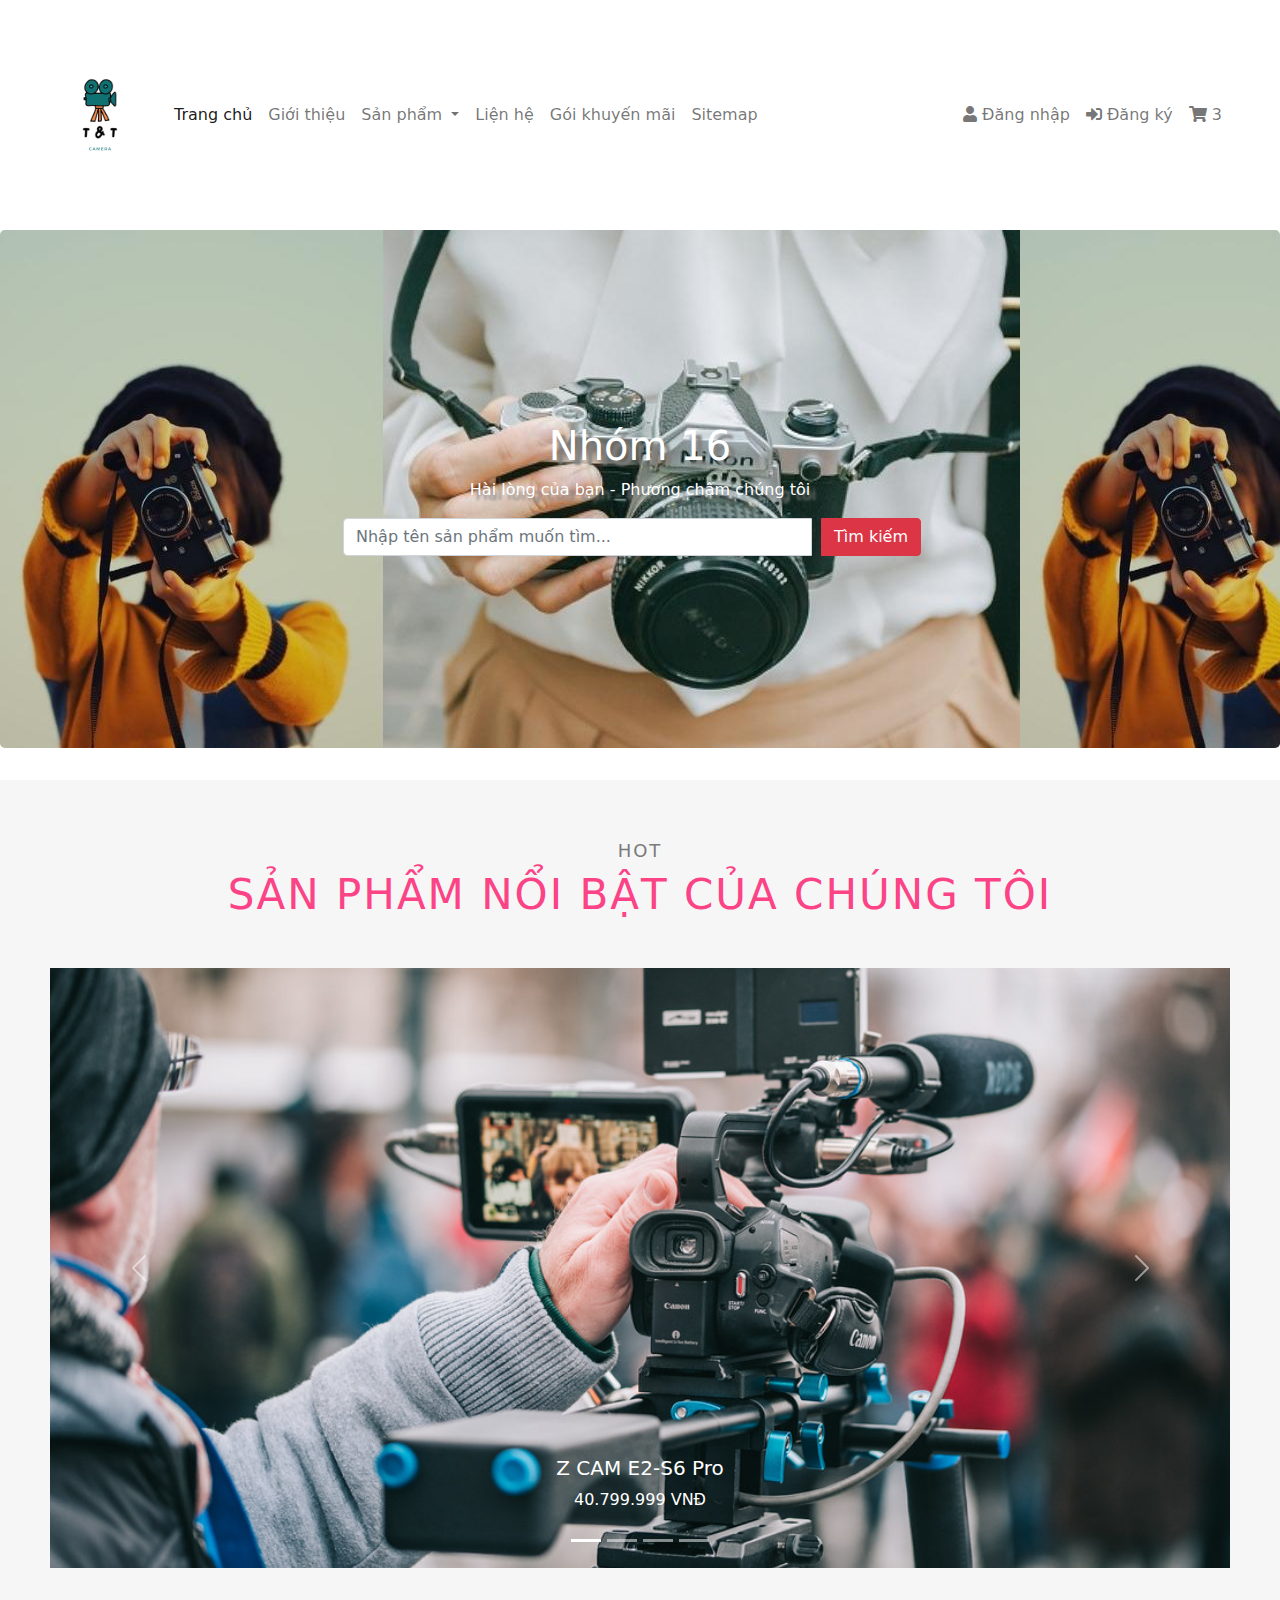
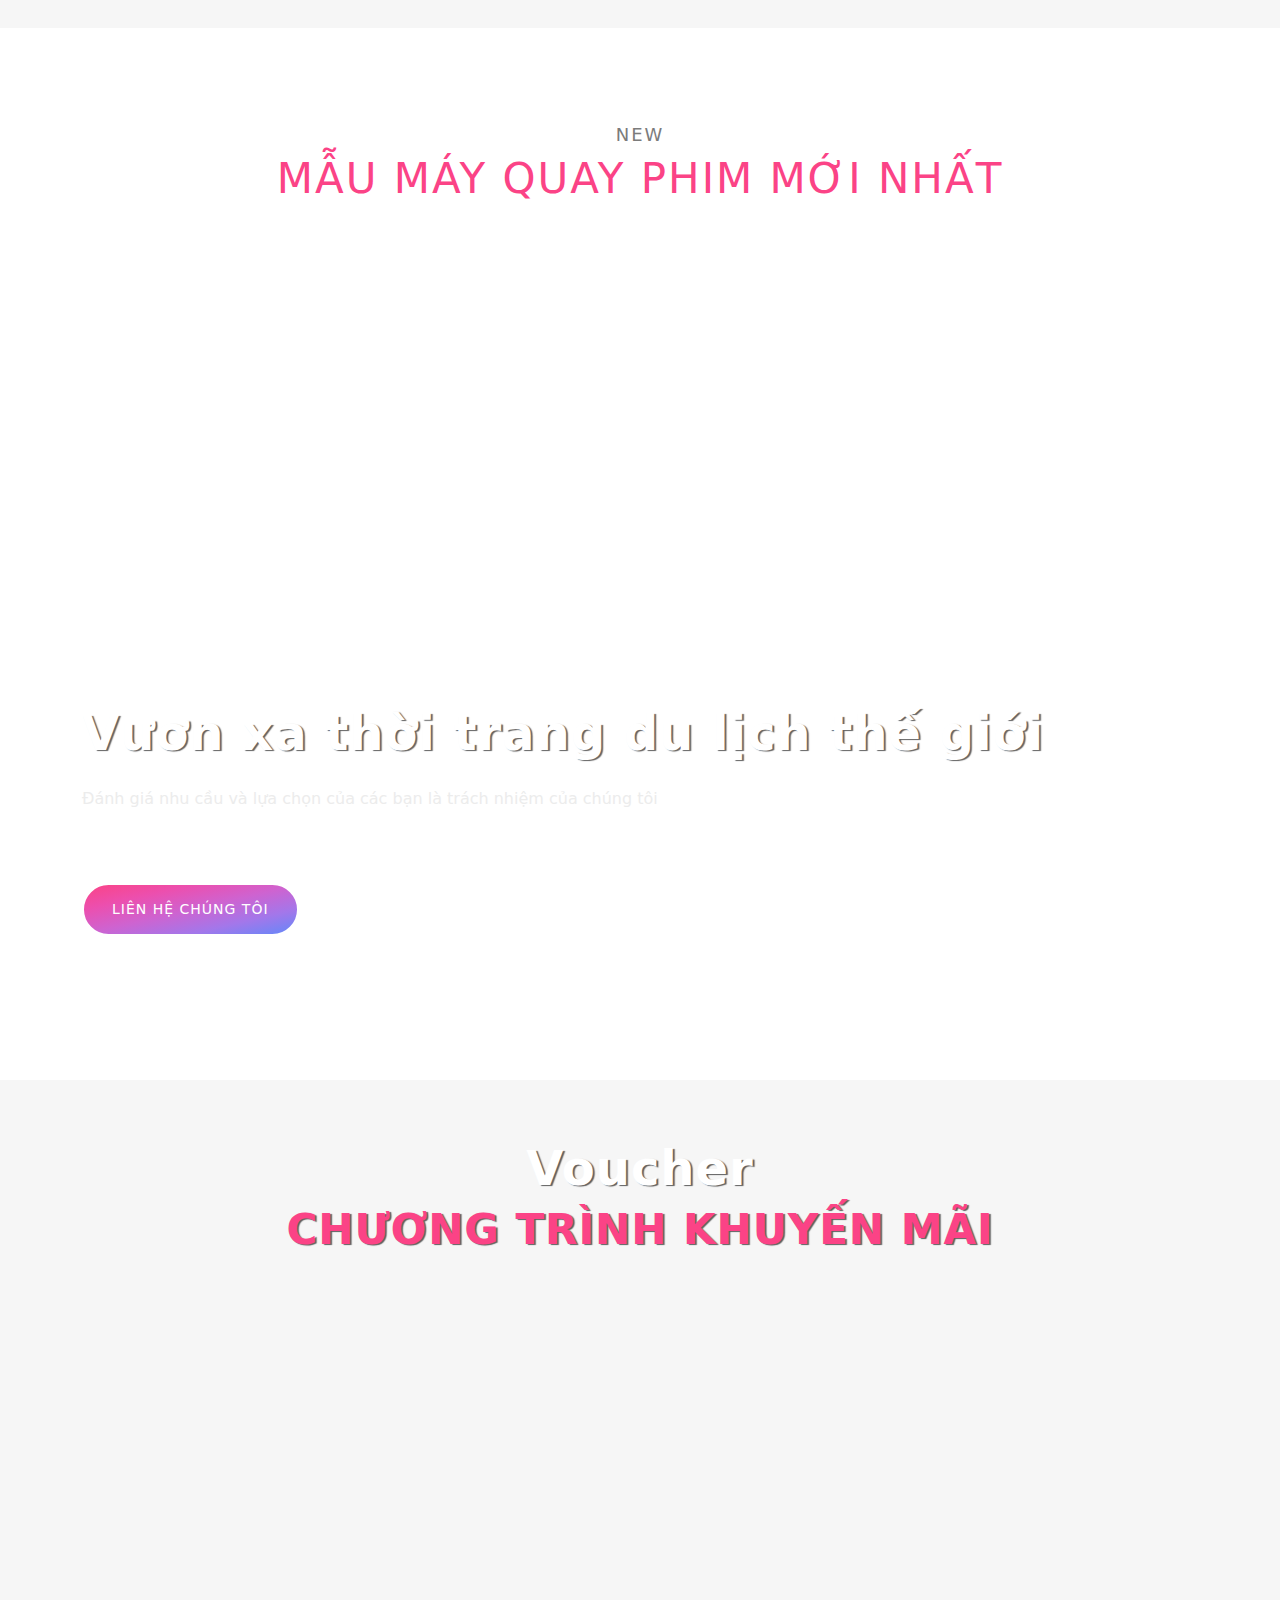
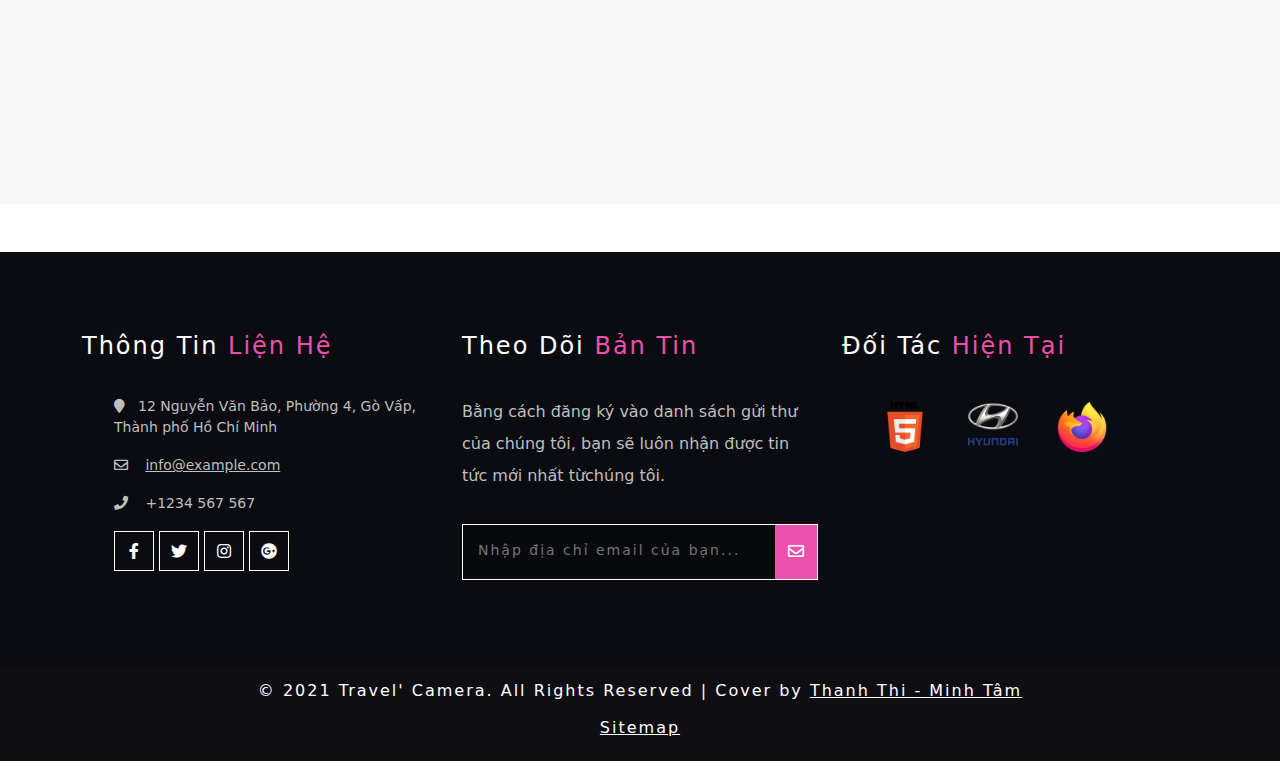
<file: index.html>
<!DOCTYPE html>
<html lang="en">

<head>
    <meta charset="UTF-8">
    <meta http-equiv="X-UA-Compatible" content="IE=edge">
    <meta name="viewport" content="width=device-width, initial-scale=1.0">
    <title>Trang chủ</title>
    <link rel="stylesheet" href="css/bootstrap.min.css">
    <link href="icon/fontawesome-free-5.15.3-web/css/all.css" rel="stylesheet">
    <link href="css/style.css" rel="stylesheet">
    <script src="js/bootstrap.min.js"></script>
    <script src="js/jquery.min.js"></script>
</head>
<script>
    $(document).ready(function () {
        $(window).scroll(function () {
            var list = ["admin",]
            $(".slideanim").each(function () {
                var pos = $(this).offset().top;
                var winTop = $(window).scrollTop();
                if (pos < winTop + 500) {
                    $(this).addClass("slide")
                }
                // else{
                //     $(this).removeClass("slide")
                // }
            })
        })
        function User(tendangnhap, matkhau) {
            this.tendangnhap = tendangnhap
            this.matkhau = matkhau
        }

        var list = []
        var user = {
            tendn: 'admin1',
            matkhau: 'admin1'
        }
        list.push(user)

        $("#search").click(function () {
            document.location.href = "html/product.html"
        })
        $("#btnDangNhap").on("click", function () {

            // console.log(list[0].tendn)
            var tendangnhap = $("#txtTenDN").val()
            var matkhau = $("#txtMatKhau").val()

            
            var rexTenDN = /^[A-Za-z0-9]{6,13}$/ 
            var regmatkhau = /^[A-Za-z0-9]{6,13}$/
            if (tendangnhap === "") {
                alert("Tên đăng nhập không được rỗng")
                return false
            }
            if (matkhau === "") {
                alert("Mật khẩu không được rỗng")
                return false
            }
            if (regmatkhau.test(matkhau) != true) {
                alert("Mật khẩu gồm chữ hoặc số từ 6 đến 13 kí tự")
                return false
            }
            if (rexTenDN.test(tendangnhap) == false) {
                alert("Tên đăng nhập gồm từ 6 đến 13 kí tự chữ hoặc số")
                return false
            }
            for (var i = 0; i < list.length; i++) {
                if (list[i].tendn === tendangnhap && list[i].matkhau === matkhau) {
                    alert("Đăng nhập thành công")
                    $("#modalLogin").modal("hide")
                    $("#txtTenDN").val("")
                    $("#txtMatKhau").val("")
                    $("#logged").html('<a class="nav-link disabled" href="#">' + tendangnhap + '</a>')
                    $("#logout").html('<a class="nav-link" href="" id="re_logout"><span class="fas fa-sign-in-alt" aria-hidden="true"></span> Đăng xuất</a>')
                    return true
                }
            }
            alert("Mật khẩu không đúng")

            // $("#modalLogin").modal("hide")
            return false
        })
        $("#btnDangKy").on("click", function () {
            var tendn = $("#txtRegisTenDN").val()
            var email = $("#txtRegisEmail").val()
            var sdt = $("#txtRegisSDT").val()
            var diachi = $("#txtRegisDiaChi").val()
            var matkhau = $("#txtRegisMatKhau").val()
            var rematkhau = $("#txtRegisReMatKhau").val()
            //hàm kiểm tra dữ liệu nhập - biểu thức chính quy
            var regmatkhau = /^[A-Za-z0-9]{6,13}$/ //gồm chữ và số gồm từ 6-13 kí tự
            var regsdt = /^0+[0-9]{10}$/ //bắt đầu bằng 0 và gồm 11 số
            var regemail = /^[A-za-z0-9]{6,13}@gmail.com$/ //gồm 6-13 kí tự trước @gmail.com 
            var rexTenDN = /^[A-Za-z0-9]{6,13}$/
               
            if (tendn === "") {
                alert("Tên đăng nhập không được rỗng")
                return false
            }
            if (rexTenDN.test(tendn) == false) {
                alert("Tên đăng nhập gồm từ 6 đến 13 kí tự chữ hoặc số")
                return false
            }
            if (email === "") {
                alert("Email không được rỗng")
                return false
            }
            if (regemail.test(email) != true) {
                alert("Email gồm 6-13 kí tự số hoặc chữ trước @gmail.com")
                return false
            }
            if (sdt === "") {
                alert("Số điện thoại không được rỗng")
                return false
            }
            if (regsdt.test(sdt) != true) {
                alert("Số điện thoại bắt đầu bằng 0 và gồm 11 số")
                return false
            }
            if (diachi === "") {
                alert("Địa chỉ không được rỗng")
                return false
            }
            if (matkhau === "") {
                alert("Mật khẩu không được rỗng")
                return false
            }
            if (regmatkhau.test(matkhau) != true) {
                alert("Mật khẩu gồm chữ hoặc số từ 6 đến 13 kí tự")
                return false
            }
            if (rematkhau === "") {
                alert("Chưa nhập lại mật khẩu")
                return false
            }
            if (matkhau != rematkhau) {
                alert("Nhập lại mật khẩu không đúng")
                return false
            }
            var user = {
                tendn: tendn,
                matkhau: matkhau,
                email: email,
                sdt: sdt,
                diachi: diachi,
                rematkhau: rematkhau
            }
            list.push(user)
            alert("Đăng ký thành công!")
            $("#modalRegister").modal("hide")
            $("#txtRegisTenDN").val("")
            $("#txtRegisEmail").val("")
            $("#txtRegisSDT").val("")
            $("#txtRegisDiaChi").val("")
            $("#txtRegisMatKhau").val("")
            $("#txtRegisReMatKhau").val("")
            return true
        })
        var i = 3
        $(".shoppingcart").click(function () {
            alert("Đã thêm sản phẩm vào giỏ hàng")
            i++
            $("#amount_cart").html('<span class="fas fa-shopping-cart" aria-hidden="true"></span> ' + i + '</a>')
            return true
        })
    })
    document.addEventListener("DOMContentLoaded", function () {
        // make it as accordion for smaller screens
        if (window.innerWidth < 992) {

            // close all inner dropdowns when parent is closed
            document.querySelectorAll('.navbar .dropdown').forEach(function (everydropdown) {
                everydropdown.addEventListener('hidden.bs.dropdown', function () {
                    // after dropdown is hidden, then find all submenus
                    this.querySelectorAll('.submenu').forEach(function (everysubmenu) {
                        // hide every submenu as well
                        everysubmenu.style.display = 'none';
                    });
                })
            });

            document.querySelectorAll('.dropdown-menu a').forEach(function (element) {
                element.addEventListener('click', function (e) {
                    let nextEl = this.nextElementSibling;
                    if (nextEl && nextEl.classList.contains('submenu')) {
                        // prevent opening link if link needs to open dropdown
                        e.preventDefault();
                        if (nextEl.style.display == 'block') {
                            nextEl.style.display = 'none';
                        } else {
                            nextEl.style.display = 'block';
                        }

                    }
                });
            })
        }
        // end if innerWidth
    });


</script>

<body>
    <nav class="navbar py-xl-0 navbar-expand-md navbar-light bg-lSight">

        <div class="container-fluid">


            <button class="navbar-toggler py-sm-0" type="button" data-bs-toggle="collapse" data-bs-target="#navbarNav"
                aria-controls="navbarNav" aria-expanded="false" aria-label="Toggle navigation">
                <span class="navbar-toggler-icon"></span>
            </button>

            <!-- Logo -->
            <!-- <div class="col-lg-12 logo-kapsul">
                
            </div> -->
            <!-- #Logo  -->

            <div class="collapse navbar-collapse py-sm-0" id="navbarNav">
                <a class="navbar-brand " href="html/index.html"><img width="100" height="100"
                        src="img/T & T.png" /></a>
                <ul class="navbar-nav py-sm-0">
                    <li class="nav-item">
                        <a class="nav-link active" aria-current="page" href="html/index.html">Trang chủ</a>
                    </li>
                    <li class="nav-item">
                        <a class="nav-link" href="html/intro.html">Giới thiệu</a>
                    </li>
                    <li class="nav-item dropdown">
                        <a class="nav-link dropdown-toggle" href="#" id="navbarScrollingDropdown" role="button"
                            data-bs-toggle="dropdown" aria-expanded="false">
                            Sản phẩm
                        </a>
                        <ul class="dropdown-menu" aria-labelledby="navbarScrollingDropdown">
                            <li><a class="dropdown-item" href="html/product.html">Tất cả</a></li>

                            <li><a class="dropdown-item" href="html/productsony.html">Sony &raquo</a>
                                <ul class="submenu dropdown-menu">
                                    <li><a class="dropdown-item" href="html/productsony.html">All Sony</a>
                                    </li>
                                    <li><a class="dropdown-item" href="html/productsonychuyen.html">Sony chuyên nghiệp</a></li>
                                    <li><a class="dropdown-item" href="html/productsonycamtay.html">Sony cầm tay</a>
                                    </li>
                                </ul>
                            </li>
                            <li><a class="dropdown-item" href="html/productblackmagic.html">Blackmagic</a></li>   
                            <li><a class="dropdown-item" href="html/productcanon.html">Canon</a></li>
                        </ul>
                    </li>
                    <li class="nav-item">
                        <a class="nav-link " href="html/contact.html">Liện hệ</a>
                    </li>
                    <li class="nav-item">
                        <a class="nav-link " href="html/voucher.html">Gói khuyến mãi</a>
                    </li>
                    <li class="nav-item">
                        <a class="nav-link" href="html/sitemap.html">Sitemap</a>
                    </li>
                </ul>
                <ul class="navbar-nav ms-auto">
                    <li class="nav-item" id="logged">
                        <a class="nav-link " href="#" data-bs-toggle="modal" data-bs-target="#modalLogin"><span
                                class="fas fa-user"></span> Đăng nhập</a>
                    </li>
                    <li class="nav-item" id="logout">
                        <a class="nav-link" href="#" data-bs-toggle="modal" data-bs-target="#modalRegister"><span
                                class="fas fa-sign-in-alt" aria-hidden="true"></span> Đăng
                            ký</a>
                    </li>
                    <li class="nav-item ">
                        <a class="nav-link" href="html/cart.html" id="amount_cart"><span class="fas fa-shopping-cart"
                                aria-hidden="true"></span>
                            <span> 3 </span> </a>
                    </li>
                </ul>
            </div>
        </div>
    </nav>
    <!-- Modal Login-->
    <div class="modal fade" id="modalLogin" tabindex="-1" aria-labelledby="exampleModalLabel" aria-hidden="true">
        <div class="modal-dialog">
            <div class="modal-content">

                <div class="col-12 login-card">
                    <form id="login-form" class="col-lg-12" method="post">

                        <!-- Logo -->
                        <div class="col-lg-12 logo-kapsul">
                            <img width="100" class="logo" src="img/logo.png" alt="Logo" />
                        </div>
                        <!-- #Logo  -->

                        <div style="clear:both;"></div>


                        <div class="group">
                            <input type="text" required id="txtTenDN">
                            <span class="highlight"></span>
                            <span class="bar"></span>
                            <label><i class="fas fa-user"></i><span class="span-input">Tên Đăng Nhập</span></label>
                        </div>



                        <div class="group">
                            <input type="password" required id="txtMatKhau">
                            <span class="highlight"></span>
                            <span class="bar"></span>
                            <label><i class="fas fa-lock"><span class="span-input">Mật Khẩu</span></i></label>
                        </div>



                        <button type="button" class="giris-yap-buton" id="btnDangNhap">Đăng Nhập</button>


                        <!-- <div class="forgot-and-create tab-menu">
                            <a class="sifre-hatirlat-link" href="#">Quên mật khẩu?</a>
                            <a class="hesap-olustur-link" href="#" data-bs-toggle="modal" data-bs-dismiss="modal"
                                data-bs-target="#modalRegister">Đăng ký ngay</a>
                        </div> -->


                    </form>
                </div>
            </div>
        </div>
    </div>
    <!-- Modal Login-->
    <!-- Modal Register -->
    <div class="modal fade" id="modalRegister" tabindex="-1" aria-labelledby="exampleModalLabel" aria-hidden="true">
        <div class="modal-dialog">
            <div class="modal-content">

                <div class="col-12 login-card">
                    <form id="register-form" class="col-lg-12">

                        <!-- Logo -->
                        <div class="col-lg-12 logo-kapsul">
                            <img width="100" class="logo" src="img/logo.png" alt="Logo" />
                        </div>
                        <!-- #Logo-->

                        <div style="clear:both;"></div>


                        <div class="group">
                            <input type="text" required id="txtRegisTenDN">
                            <span class="highlight"></span>
                            <span class="bar"></span>
                            <label><i class="fas fa-user"></i><span class="span-input">Tên Đăng Nhập</span></label>

                        </div>
                        <div class="group">
                            <input type="text" required id="txtRegisEmail">
                            <span class="highlight"></span>
                            <span class="bar"></span>
                            <label><i class="fas fa-user"></i><span class="span-input">Email</span></label>

                        </div>

                        <div class="group">
                            <input type="tel" required id="txtRegisSDT">
                            <span class="highlight"></span>
                            <span class="bar"></span>
                            <label><i class="fas fa-phone-alt"></i><span class="span-input">Số Điện Thoại</span></label>
                        </div>
                        <div class="group">
                            <input type="text" required id="txtRegisDiaChi">
                            <span class="highlight"></span>
                            <span class="bar"></span>
                            <label><i class="fas fa-map-marker-alt"></i><span class="span-input">Địa Chỉ</span></label>
                        </div>

                        <div class="group">
                            <input type="password" required id="txtRegisMatKhau">
                            <span class="highlight"></span>
                            <span class="bar"></span>
                            <label><i class="fas fa-lock"><span class="span-input">Mật Khẩu</span></i></label>
                        </div>
                        <div class="group">
                            <input type="password" required id="txtRegisReMatKhau">
                            <span class="highlight"></span>
                            <span class="bar"></span>
                            <label><i class="fas fa-lock"></i><span class="span-input">Nhập Lại Mật Khẩu</span></label>
                        </div>
                        <button type="button" class="giris-yap-buton" id="btnDangKy">Đăng Ký</button>

                        <!-- <div class="forgot-and-create tab-menu">
                            <a class="sifre-hatirlat-link" href="#">Quên mật khẩu?</a>
                            <a class="hesap-olustur-link" href="#" data-bs-toggle="modal" data-bs-dismiss="modal"
                                data-bs-target="#modalLogin">Đăng nhập ngay</a>
                        </div> -->


                    </form>
                </div>
            </div>
        </div>
    </div>
    <!-- Modal Register -->
    <div class="jumbotron text-center text-white text-shadow: 20px 20px 25px black">
        <h1>Nhóm 16</h1>
        <p>Hài lòng của bạn - Phương châm chúng tôi</p>
        <form class="form-check-inline">
            <div class="input-group"><input type="text" class="form-control" size="50"
                    placeholder="Nhập tên sản phẩm muốn tìm...">
                <button type="button" class="btn btn-danger" id="search">Tìm kiếm</button>
            </div>

        </form>
    </div>
    <div id="slide" class="container-fluid  text-center bg-grey">
        <h3 class="title-wthree text-center mb-sm-5 mb-4">
            HOT<span class="mt-2 text-uppercase font-weight-bold">Sản Phẩm Nổi Bật Của Chúng Tôi</span></h3>
        <div id="carouselExampleCaptions" class="carousel slide" data-bs-ride="carousel">
            <div class="carousel-indicators">
                <button type="button" data-bs-target="#carouselExampleCaptions" data-bs-slide-to="0" class="active"
                    aria-current="true" aria-label="Slide 1"></button>
                <button type="button" data-bs-target="#carouselExampleCaptions" data-bs-slide-to="1"
                    aria-label="Slide 2"></button>
                <button type="button" data-bs-target="#carouselExampleCaptions" data-bs-slide-to="2"
                    aria-label="Slide 3"></button>
                <button type="button" data-bs-target="#carouselExampleCaptions" data-bs-slide-to="3"
                    aria-label="Slide 4"></button>
            </div>
            <div class="carousel-inner">
                <div class="carousel-item active">
                    <a href="html/product_detail.html"><img src="img/product1.jpg" class="d-block w-100"
                            height="600" width="1000" alt="..." style="object-fit: cover;"></a>
                    <div class="carousel-caption d-none d-md-block">
                        <h5>Z CAM E2-S6 Pro</h5>
                        <p>40.799.999 VNĐ</p>
                    </div>
                </div>
                <div class="carousel-item">
                    <a href="html/product_detail.html"><img src="img/product2.jpg" class="d-block w-100"
                            height="600" width="1000" alt="..." style="object-fit: cover;"></a>
                    <div class="carousel-caption d-none d-md-block">
                        <h5>Blackmagic Design URSA Broadcast G2 </h5>
                        <p>29.999.999 VNĐ</p>
                    </div>
                </div>
                <div class="carousel-item">
                    <a href="html/product_detail.html"><img src="img/product3.jpg" class="d-block w-100"
                            height="600" width="1000" alt="..." style="object-fit: cover;"></a>
                    <div class="carousel-caption d-none d-md-block">
                        <h5>Sony Header M1</h5>
                        <p>8.499.999 VNĐ</p>
                    </div>
                </div>
                <div class="carousel-item">
                    <a href="html/product_detail.html"><img src="img/product4.jpg" class="d-block w-100"
                            height="600" width="1000" alt="..." style="object-fit: cover;"></a>
                    <div class="carousel-caption d-none d-md-block">
                        <h5>Sony Mini Font 8</h5>
                        <p>2.999.999 VNĐ</p>
                    </div>
                </div>
            </div>
            <button class="carousel-control-prev" type="button" data-bs-target="#carouselExampleCaptions"
                data-bs-slide="prev">
                <span class="carousel-control-prev-icon" aria-hidden="true"></span>
                <span class="visually-hidden">Previous</span>
            </button>
            <button class="carousel-control-next" type="button" data-bs-target="#carouselExampleCaptions"
                data-bs-slide="next">
                <span class="carousel-control-next-icon" aria-hidden="true"></span>
                <span class="visually-hidden">Next</span>
            </button>
        </div>
    </div>
    <!-- Sản phẩm -->
    <div class="team py-5" id="team">
        <div class="container py-xl-5 py-lg-3">
            <!-- heading title -->
            <div class="text-center mb-lg-5 mb-4">
                <h3 class="title-wthree text-center mb-sm-5 mb-4">
                    NEW<span class="mt-2 text-uppercase font-weight-bold">Mẫu Máy Quay Phim Mới Nhất</span></h3>
            </div>
            <!-- //heading title -->
            <div class="row team-bottom slideanim">
                <div class="col-lg-3 col-6 team-grid">
                    <img src="img/new1.jpg" class="img-fluid" alt="">
                    <div class="caption">
                        <div class="team-text">
                            <h4>Máy quay mini</h4>
                            <p>2.999.999 VNĐ</p>
                        </div>
                        <ul>
                            <li>
                                <a href="#" class="shoppingcart">
                                    <i class="fa fa-shopping-cart f1" aria-hidden="true"></i>
                                </a>
                            </li>

                        </ul>
                    </div>
                </div>
                <div class="col-lg-3 col-6 team-grid">
                    <img src="img/new2.jpg" class="img-fluid" alt="">
                    <div class="caption">
                        <div class="team-text">
                            <h4>Máy quay mini</h4>
                            <p>3.999.999 VNĐ</p>
                        </div>
                        <ul>
                            <li>
                                <a href="#" class="shoppingcart">
                                    <i class="fa fa-shopping-cart f1" aria-hidden="true"></i>
                                </a>
                            </li>

                        </ul>
                    </div>
                </div>
                <div class="col-lg-3 col-6 team-grid mt-lg-0 mt-4">
                    <img src="img/new3.jpg" class="img-fluid" alt="">
                    <div class="caption">
                        <div class="team-text">
                            <h4>Máy quay chuyên nghiệp</h4>
                            <p>22.999.999 VNĐ</p>
                        </div>
                        <ul>
                            <li>
                                <a href="#" class="shoppingcart">
                                    <i class="fa fa-shopping-cart f1" aria-hidden="true"></i>
                                </a>
                            </li>

                        </ul>
                    </div>
                </div>
                <div class="col-lg-3 col-6 team-grid  mt-lg-0 mt-4">
                    <img src="img/new4.jpg" class="img-fluid" alt="">
                    <div class="caption">
                        <div class="team-text">
                            <h4>Máy quay chuyên nghiệp</h4>
                            <p>32.999.999 VNĐ</p>
                        </div>
                        <ul>
                            <li>
                                <a href="#" class="shoppingcart">
                                    <i class="fa fa-shopping-cart f1" aria-hidden="true"></i>
                                </a>
                            </li>

                        </ul>
                    </div>
                </div>

            </div>
        </div>
    </div>
    <!-- Sản phẩm -->


    <!-- middle section -->
    <div class="middle-w3l py-5">
        <div class="container py-xl-5 py-lg-3">
            <h3>Vươn xa thời trang du lịch thế giới</h3>
            <p class="my-md-4 my-2">Đánh giá nhu cầu và lựa chọn của các bạn là trách nhiệm của chúng tôi</p>
            <a href="html/contact.html" class="btn button-3 button-style mt-5">Liên hệ chúng tôi</a>
        </div>
    </div>
    <!-- //middle section -->
    <div class="middle-w3l py-5">
        <div id="voucher" class="container-fluid text-center bg-grey">
            <h3 class="title-wthree text-center mb-sm-5 mb-4">
                Voucher<span class="mt-2 text-uppercase font-weight-bold">Chương Trình Khuyến Mãi</span></h3>
            <div class="row text-center slideanim">
                <div class="col-sm-4">
                    <div class="img-thumbnail">
                        <a href="html/voucher.html"><img src="img/voucher1.jpg" alt="Voucher" width="380"
                                height="300" style="object-fit: cover;"></a>
                        <p style="color: black;"><strong>Giảm giá 50%</strong></p>
                        <p style="color: rgb(46, 45, 45);">Giảm giá 50% các mặt hàng</p>
                    </div>
                </div>
                <div class="col-sm-4">
                    <div class="img-thumbnail">
                        <a href="html/voucher.html"><img src="../img/voucher2.png" alt="Voucher" width="380"
                                height="300" style="object-fit: cover;"></a>
                        <p style="color: black;"><strong>Giảm giá 50%</strong></p>
                        <p style="color: rgb(46, 45, 45);">Giảm giá 50% các mặt hàng</p>
                    </div>
                </div>
                <div class="col-sm-4">
                    <div class="img-thumbnail">
                        <a href="html/voucher.html"><img src="../img/voucher3.png" alt="Voucher" width="380"
                                height="300" style="object-fit: cover;"></a>
                        <p style="color: black;"><strong>Giảm giá 50%</strong></p>
                        <p style="color: rgb(46, 45, 45);">Giảm giá 50% các mặt hàng</p>
                    </div>
                </div>
            </div>
        </div>
    </div>
    </div>
    <!-- footer -->
    <div class="footer">
        <div class="container">
            <div class="row f-bg-w3l">
                <div class="col-md-4 w3layouts_footer_grid">
                    <h2>Thông Tin <span>Liện Hệ</span></h2>
                    <ul class="con_inner_text">
                        <li><span class="fa fa-map-marker" aria-hidden="true"></span>12 Nguyễn Văn Bảo, Phường 4, Gò
                            Vấp, Thành phố Hồ Chí
                            Minh</li>
                        <li><span class="far fa-envelope f1" aria-hidden="true"></span> <a
                                href="mailto:info@example.com">info@example.com</a></li>
                        <li><span class="fa fa-phone" aria-hidden="true"></span> +1234 567 567</li>
                    </ul>

                    <ul class="social_agileinfo">
                        <li><a href="#" class="w3_facebook"><i class="fab fa-facebook-f f1"></i></a></li>
                        <li><a href="#" class="w3_twitter"><i class="fab fa-twitter f1"></i></a></li>
                        <li><a href="#" class="w3_instagram"><i class="fab fa-instagram f1"></i></a></li>
                        <li><a href="#" class="w3_google"><i class="fab fa-google-plus f1"></i></a></li>
                    </ul>
                </div>
                <div class="col-md-4 w3layouts_footer_grid">
                    <h2>Theo Dõi <span>Bản Tin</span></h2>
                    <p>Bằng cách đăng ký vào danh sách gửi thư của chúng tôi, bạn sẽ luôn nhận được tin tức mới nhất từ
                        ​​chúng tôi.</p>
                    <form action="#" method="post">
                        <input type="email" name="Email" placeholder="Nhập địa chỉ email của bạn..." required="">
                        <button class="btn1"><i class="far fa-envelope f1" aria-hidden="true"></i></button>
                        <div class="clearfix"> </div>
                    </form>
                </div>
                <div class="col-md-4 w3layouts_footer_grid">
                    <h3>Đối Tác <span>Hiện Tại</span></h3>
                    <ul class="con_inner_text midimg">
                        
                        <li><a href="#"><img height="50" width="50" src="img/html5.jpg" alt="" class="img-responsive" /></a></li>
                        <li><a href="#"><img height="50" width="50" src="img/hyindai.png" alt="" class="img-responsive" /></a></li>
                        <li><a href="#"><img height="50" width="50" src="img/firefox.png" alt="" class="img-responsive" /></a></li>
                        
                    </ul>

                </div>
                <div class="clearfix"> </div>
            </div>
        </div>
        <p class="copyright">© 2021 Travel' Camera. All Rights Reserved | Cover by <a href="../html/intro.html" target="_blank">Thanh Thi - Minh Tâm</a> <a class="nav-link" href="../html/sitemap.html">Sitemap</a> </p>
    </div>
    <!-- footer -->
    <script>
        $(window).scroll(function () {
            if ($(document).scrollTop() > 50) {
                $('nav').addClass('shrink');
            } else {
                $('nav').removeClass('shrink');
            }
        });
    </script>
   
</body>

</html>
</file>
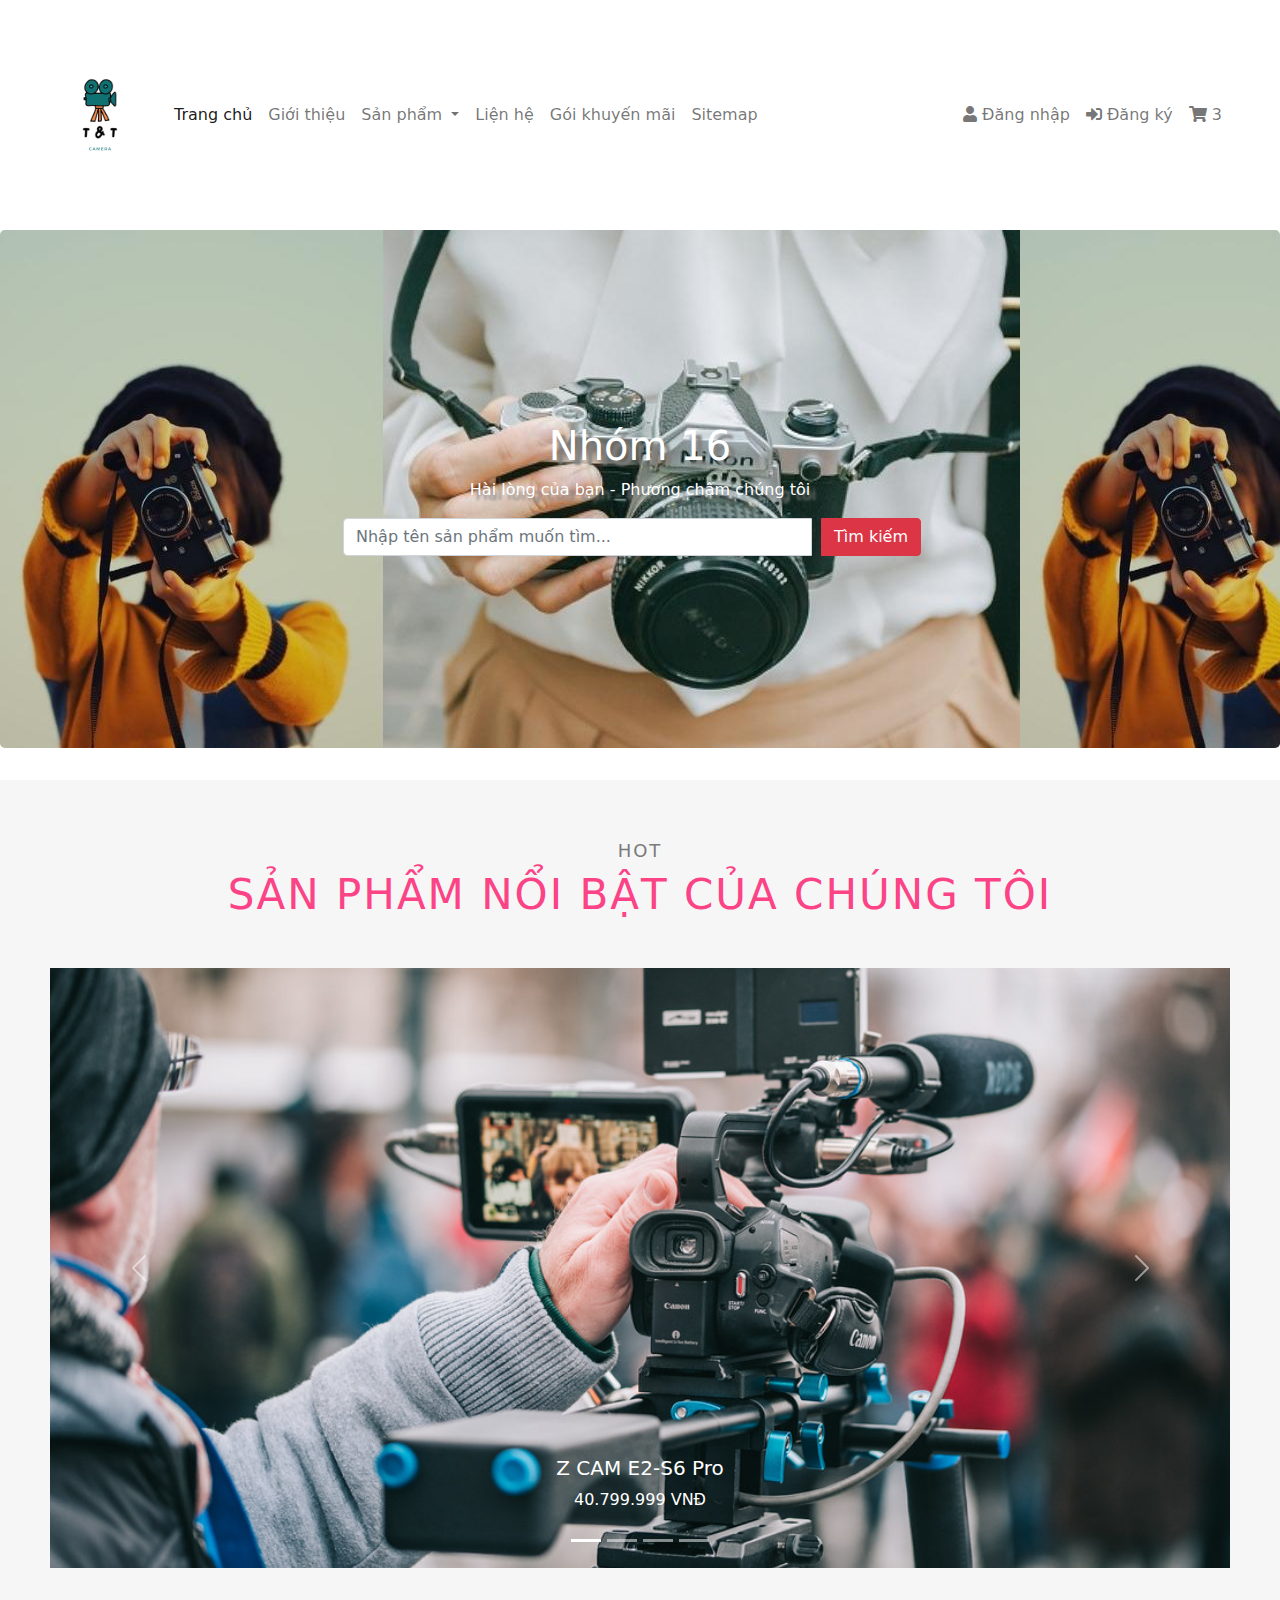
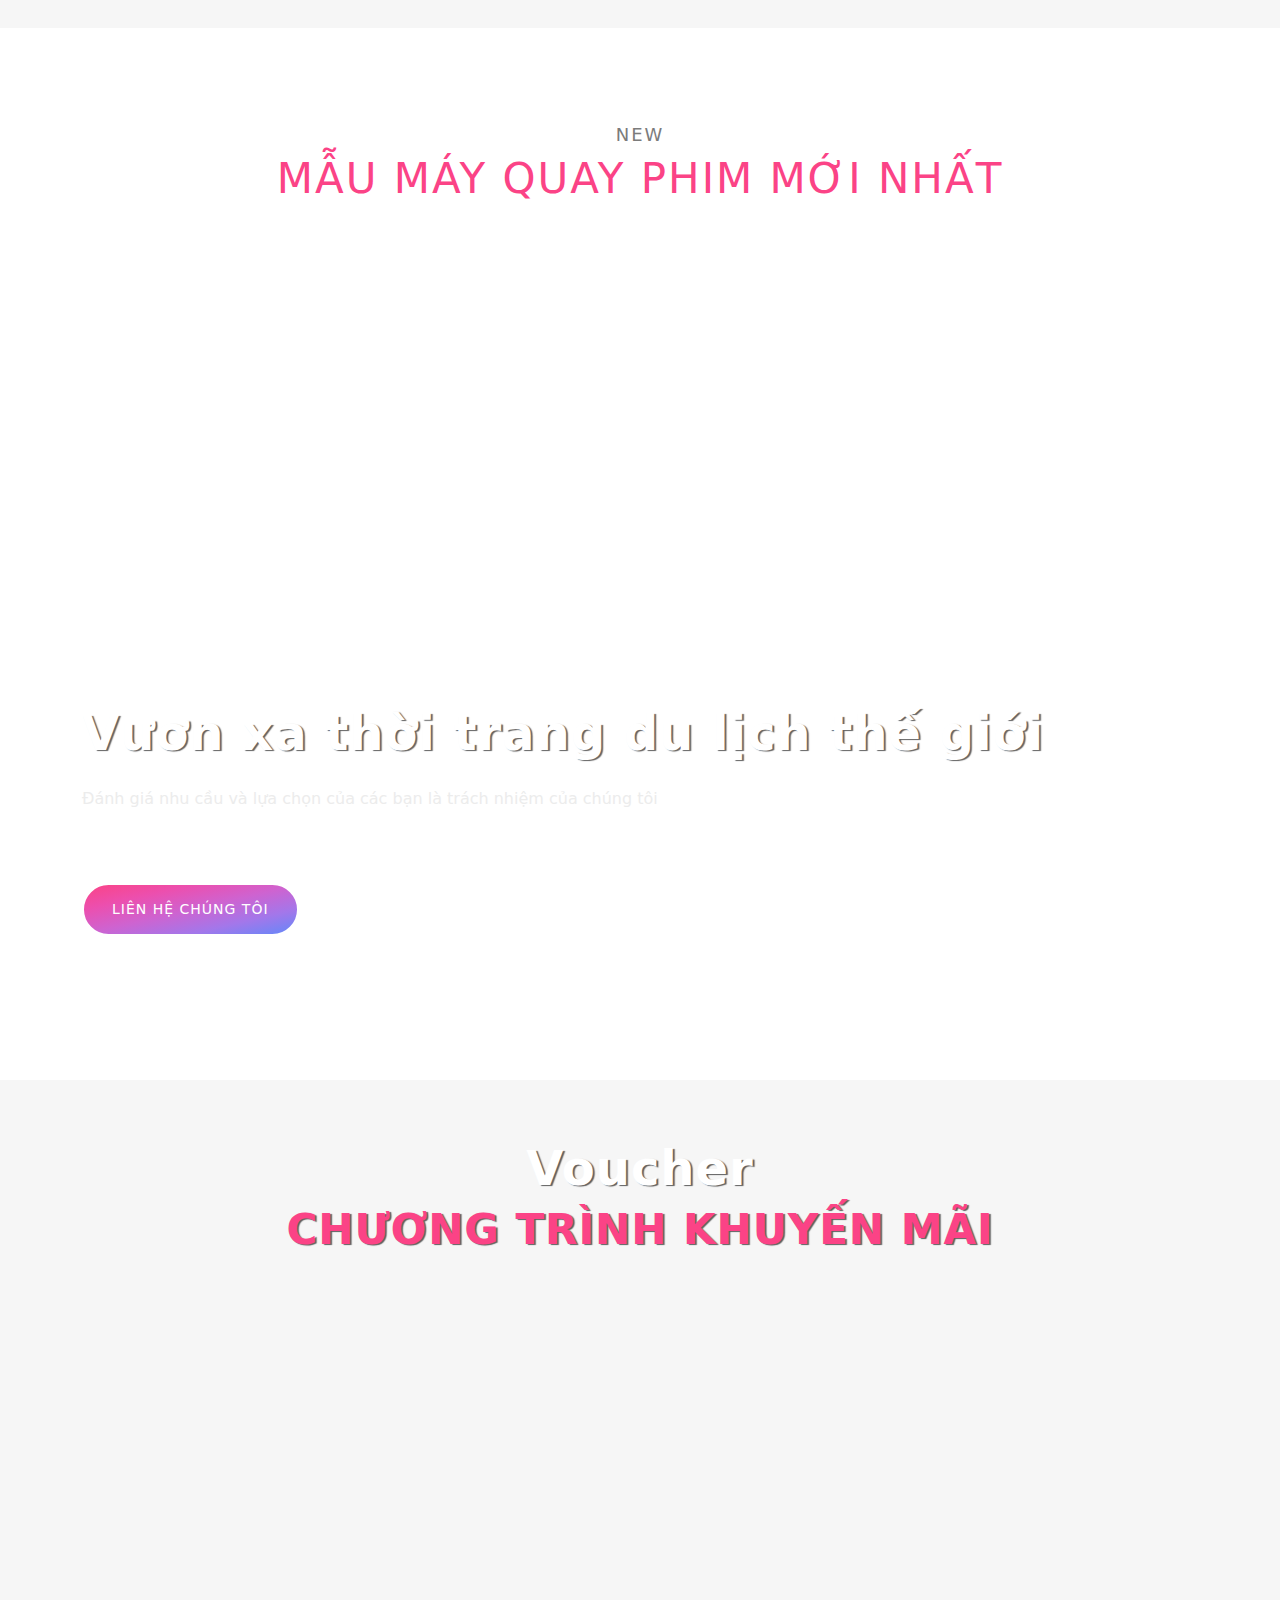
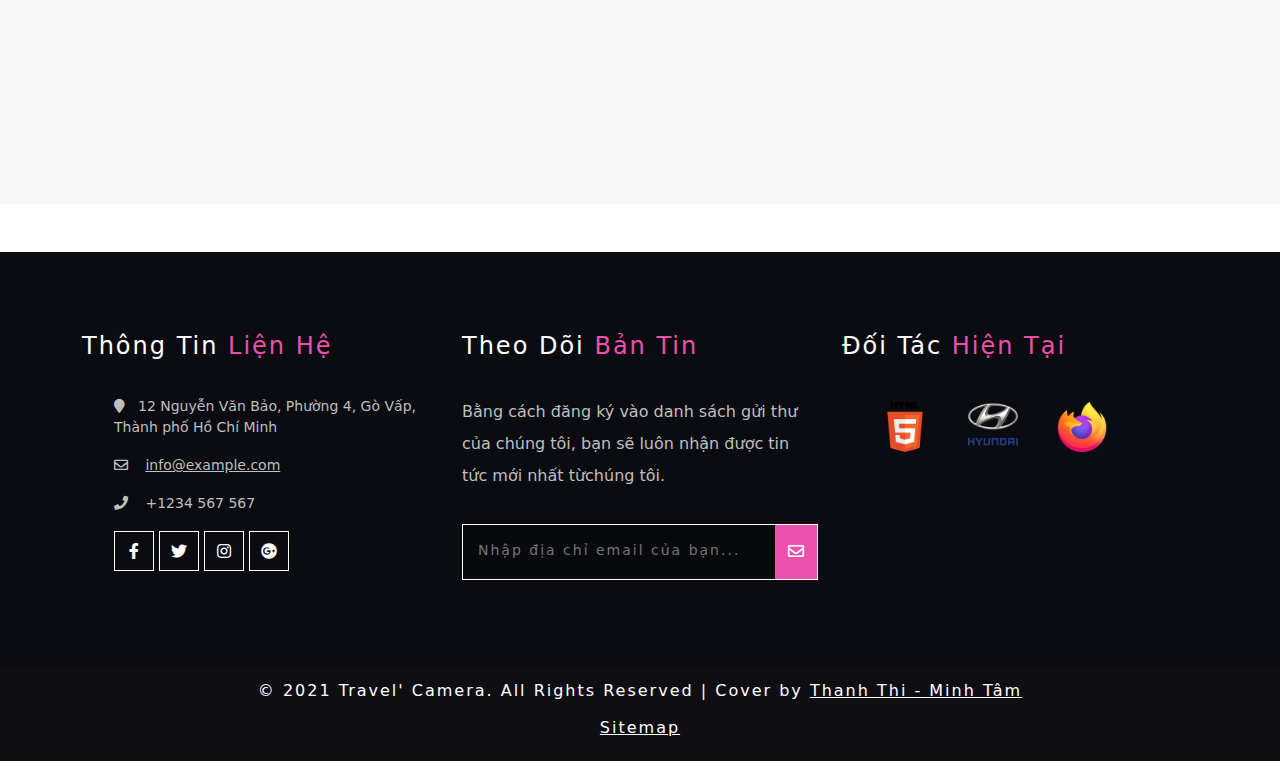
<file: html/index.html>
<!DOCTYPE html>
<html lang="en">

<head>
    <meta charset="UTF-8">
    <meta http-equiv="X-UA-Compatible" content="IE=edge">
    <meta name="viewport" content="width=device-width, initial-scale=1.0">
    <title>Trang chủ</title>
    <link rel="stylesheet" href="../css/bootstrap.min.css">
    <link href="../icon/fontawesome-free-5.15.3-web/css/all.css" rel="stylesheet">
    <link href="../css/style.css" rel="stylesheet">
    <script src="../js/bootstrap.min.js"></script>
    <script src="../js/jquery.min.js"></script>
</head>
<script>
    $(document).ready(function () {
        $(window).scroll(function () {
            var list = ["admin",]
            $(".slideanim").each(function () {
                var pos = $(this).offset().top;
                var winTop = $(window).scrollTop();
                if (pos < winTop + 500) {
                    $(this).addClass("slide")
                }
                // else{
                //     $(this).removeClass("slide")
                // }
            })
        })
        function User(tendangnhap, matkhau) {
            this.tendangnhap = tendangnhap
            this.matkhau = matkhau
        }

        var list = []
        var user = {
            tendn: 'admin1',
            matkhau: 'admin1'
        }
        list.push(user)

        $("#search").click(function () {
            document.location.href = "../html/product.html"
        })
        $("#btnDangNhap").on("click", function () {

            // console.log(list[0].tendn)
            var tendangnhap = $("#txtTenDN").val()
            var matkhau = $("#txtMatKhau").val()

            
            var rexTenDN = /^[A-Za-z0-9]{6,13}$/ 
            var regmatkhau = /^[A-Za-z0-9]{6,13}$/
            if (tendangnhap === "") {
                alert("Tên đăng nhập không được rỗng")
                return false
            }
            if (matkhau === "") {
                alert("Mật khẩu không được rỗng")
                return false
            }
            if (regmatkhau.test(matkhau) != true) {
                alert("Mật khẩu gồm chữ hoặc số từ 6 đến 13 kí tự")
                return false
            }
            if (rexTenDN.test(tendangnhap) == false) {
                alert("Tên đăng nhập gồm từ 6 đến 13 kí tự chữ hoặc số")
                return false
            }
            for (var i = 0; i < list.length; i++) {
                if (list[i].tendn === tendangnhap && list[i].matkhau === matkhau) {
                    alert("Đăng nhập thành công")
                    $("#modalLogin").modal("hide")
                    $("#txtTenDN").val("")
                    $("#txtMatKhau").val("")
                    $("#logged").html('<a class="nav-link disabled" href="#">' + tendangnhap + '</a>')
                    $("#logout").html('<a class="nav-link" href="" id="re_logout"><span class="fas fa-sign-in-alt" aria-hidden="true"></span> Đăng xuất</a>')
                    return true
                }
            }
            alert("Mật khẩu không đúng")

            // $("#modalLogin").modal("hide")
            return false
        })
        $("#btnDangKy").on("click", function () {
            var tendn = $("#txtRegisTenDN").val()
            var email = $("#txtRegisEmail").val()
            var sdt = $("#txtRegisSDT").val()
            var diachi = $("#txtRegisDiaChi").val()
            var matkhau = $("#txtRegisMatKhau").val()
            var rematkhau = $("#txtRegisReMatKhau").val()
            //hàm kiểm tra dữ liệu nhập - biểu thức chính quy
            var regmatkhau = /^[A-Za-z0-9]{6,13}$/ //gồm chữ và số gồm từ 6-13 kí tự
            var regsdt = /^0+[0-9]{10}$/ //bắt đầu bằng 0 và gồm 11 số
            var regemail = /^[A-za-z0-9]{6,13}@gmail.com$/ //gồm 6-13 kí tự trước @gmail.com 
            var rexTenDN = /^[A-Za-z0-9]{6,13}$/
               
            if (tendn === "") {
                alert("Tên đăng nhập không được rỗng")
                return false
            }
            if (rexTenDN.test(tendn) == false) {
                alert("Tên đăng nhập gồm từ 6 đến 13 kí tự chữ hoặc số")
                return false
            }
            if (email === "") {
                alert("Email không được rỗng")
                return false
            }
            if (regemail.test(email) != true) {
                alert("Email gồm 6-13 kí tự số hoặc chữ trước @gmail.com")
                return false
            }
            if (sdt === "") {
                alert("Số điện thoại không được rỗng")
                return false
            }
            if (regsdt.test(sdt) != true) {
                alert("Số điện thoại bắt đầu bằng 0 và gồm 11 số")
                return false
            }
            if (diachi === "") {
                alert("Địa chỉ không được rỗng")
                return false
            }
            if (matkhau === "") {
                alert("Mật khẩu không được rỗng")
                return false
            }
            if (regmatkhau.test(matkhau) != true) {
                alert("Mật khẩu gồm chữ hoặc số từ 6 đến 13 kí tự")
                return false
            }
            if (rematkhau === "") {
                alert("Chưa nhập lại mật khẩu")
                return false
            }
            if (matkhau != rematkhau) {
                alert("Nhập lại mật khẩu không đúng")
                return false
            }
            var user = {
                tendn: tendn,
                matkhau: matkhau,
                email: email,
                sdt: sdt,
                diachi: diachi,
                rematkhau: rematkhau
            }
            list.push(user)
            alert("Đăng ký thành công!")
            $("#modalRegister").modal("hide")
            $("#txtRegisTenDN").val("")
            $("#txtRegisEmail").val("")
            $("#txtRegisSDT").val("")
            $("#txtRegisDiaChi").val("")
            $("#txtRegisMatKhau").val("")
            $("#txtRegisReMatKhau").val("")
            return true
        })
        var i = 3
        $(".shoppingcart").click(function () {
            alert("Đã thêm sản phẩm vào giỏ hàng")
            i++
            $("#amount_cart").html('<span class="fas fa-shopping-cart" aria-hidden="true"></span> ' + i + '</a>')
            return true
        })
    })
    document.addEventListener("DOMContentLoaded", function () {
        // make it as accordion for smaller screens
        if (window.innerWidth < 992) {

            // close all inner dropdowns when parent is closed
            document.querySelectorAll('.navbar .dropdown').forEach(function (everydropdown) {
                everydropdown.addEventListener('hidden.bs.dropdown', function () {
                    // after dropdown is hidden, then find all submenus
                    this.querySelectorAll('.submenu').forEach(function (everysubmenu) {
                        // hide every submenu as well
                        everysubmenu.style.display = 'none';
                    });
                })
            });

            document.querySelectorAll('.dropdown-menu a').forEach(function (element) {
                element.addEventListener('click', function (e) {
                    let nextEl = this.nextElementSibling;
                    if (nextEl && nextEl.classList.contains('submenu')) {
                        // prevent opening link if link needs to open dropdown
                        e.preventDefault();
                        if (nextEl.style.display == 'block') {
                            nextEl.style.display = 'none';
                        } else {
                            nextEl.style.display = 'block';
                        }

                    }
                });
            })
        }
        // end if innerWidth
    });


</script>

<body>
    <nav class="navbar py-xl-0 navbar-expand-md navbar-light bg-lSight">

        <div class="container-fluid">


            <button class="navbar-toggler py-sm-0" type="button" data-bs-toggle="collapse" data-bs-target="#navbarNav"
                aria-controls="navbarNav" aria-expanded="false" aria-label="Toggle navigation">
                <span class="navbar-toggler-icon"></span>
            </button>

            <!-- Logo -->
            <!-- <div class="col-lg-12 logo-kapsul">
                
            </div> -->
            <!-- #Logo  -->

            <div class="collapse navbar-collapse py-sm-0" id="navbarNav">
                <a class="navbar-brand " href="../html/index.html"><img width="100" height="100"
                        src="../img/T & T.png" /></a>
                <ul class="navbar-nav py-sm-0">
                    <li class="nav-item">
                        <a class="nav-link active" aria-current="page" href="../html/index.html">Trang chủ</a>
                    </li>
                    <li class="nav-item">
                        <a class="nav-link" href="../html/intro.html">Giới thiệu</a>
                    </li>
                    <li class="nav-item dropdown">
                        <a class="nav-link dropdown-toggle" href="#" id="navbarScrollingDropdown" role="button"
                            data-bs-toggle="dropdown" aria-expanded="false">
                            Sản phẩm
                        </a>
                        <ul class="dropdown-menu" aria-labelledby="navbarScrollingDropdown">
                            <li><a class="dropdown-item" href="../html/product.html">Tất cả</a></li>

                            <li><a class="dropdown-item" href="../html/productsony.html">Sony &raquo</a>
                                <ul class="submenu dropdown-menu">
                                    <li><a class="dropdown-item" href="../html/productsony.html">All Sony</a>
                                    </li>
                                    <li><a class="dropdown-item" href="../html/productsonychuyen.html">Sony chuyên nghiệp</a></li>
                                    <li><a class="dropdown-item" href="../html/productsonycamtay.html">Sony cầm tay</a>
                                    </li>
                                </ul>
                            </li>
                            <li><a class="dropdown-item" href="../html/productblackmagic.html">Blackmagic</a></li>   
                            <li><a class="dropdown-item" href="../html/productcanon.html">Canon</a></li>
                        </ul>
                    </li>
                    <li class="nav-item">
                        <a class="nav-link " href="../html/contact.html">Liện hệ</a>
                    </li>
                    <li class="nav-item">
                        <a class="nav-link " href="../html/voucher.html">Gói khuyến mãi</a>
                    </li>
                    <li class="nav-item">
                        <a class="nav-link" href="../html/sitemap.html">Sitemap</a>
                    </li>
                </ul>
                <ul class="navbar-nav ms-auto">
                    <li class="nav-item" id="logged">
                        <a class="nav-link " href="#" data-bs-toggle="modal" data-bs-target="#modalLogin"><span
                                class="fas fa-user"></span> Đăng nhập</a>
                    </li>
                    <li class="nav-item" id="logout">
                        <a class="nav-link" href="#" data-bs-toggle="modal" data-bs-target="#modalRegister"><span
                                class="fas fa-sign-in-alt" aria-hidden="true"></span> Đăng
                            ký</a>
                    </li>
                    <li class="nav-item ">
                        <a class="nav-link" href="../html/cart.html" id="amount_cart"><span class="fas fa-shopping-cart"
                                aria-hidden="true"></span>
                            <span> 3 </span> </a>
                    </li>
                </ul>
            </div>
        </div>
    </nav>
    <!-- Modal Login-->
    <div class="modal fade" id="modalLogin" tabindex="-1" aria-labelledby="exampleModalLabel" aria-hidden="true">
        <div class="modal-dialog">
            <div class="modal-content">

                <div class="col-12 login-card">
                    <form id="login-form" class="col-lg-12" method="post">

                        <!-- Logo -->
                        <div class="col-lg-12 logo-kapsul">
                            <img width="100" class="logo" src="../img/logo.png" alt="Logo" />
                        </div>
                        <!-- #Logo  -->

                        <div style="clear:both;"></div>


                        <div class="group">
                            <input type="text" required id="txtTenDN">
                            <span class="highlight"></span>
                            <span class="bar"></span>
                            <label><i class="fas fa-user"></i><span class="span-input">Tên Đăng Nhập</span></label>
                        </div>



                        <div class="group">
                            <input type="password" required id="txtMatKhau">
                            <span class="highlight"></span>
                            <span class="bar"></span>
                            <label><i class="fas fa-lock"><span class="span-input">Mật Khẩu</span></i></label>
                        </div>



                        <button type="button" class="giris-yap-buton" id="btnDangNhap">Đăng Nhập</button>


                        <!-- <div class="forgot-and-create tab-menu">
                            <a class="sifre-hatirlat-link" href="#">Quên mật khẩu?</a>
                            <a class="hesap-olustur-link" href="#" data-bs-toggle="modal" data-bs-dismiss="modal"
                                data-bs-target="#modalRegister">Đăng ký ngay</a>
                        </div> -->


                    </form>
                </div>
            </div>
        </div>
    </div>
    <!-- Modal Login-->
    <!-- Modal Register -->
    <div class="modal fade" id="modalRegister" tabindex="-1" aria-labelledby="exampleModalLabel" aria-hidden="true">
        <div class="modal-dialog">
            <div class="modal-content">

                <div class="col-12 login-card">
                    <form id="register-form" class="col-lg-12">

                        <!-- Logo -->
                        <div class="col-lg-12 logo-kapsul">
                            <img width="100" class="logo" src="../img/logo.png" alt="Logo" />
                        </div>
                        <!-- #Logo-->

                        <div style="clear:both;"></div>


                        <div class="group">
                            <input type="text" required id="txtRegisTenDN">
                            <span class="highlight"></span>
                            <span class="bar"></span>
                            <label><i class="fas fa-user"></i><span class="span-input">Tên Đăng Nhập</span></label>

                        </div>
                        <div class="group">
                            <input type="text" required id="txtRegisEmail">
                            <span class="highlight"></span>
                            <span class="bar"></span>
                            <label><i class="fas fa-user"></i><span class="span-input">Email</span></label>

                        </div>

                        <div class="group">
                            <input type="tel" required id="txtRegisSDT">
                            <span class="highlight"></span>
                            <span class="bar"></span>
                            <label><i class="fas fa-phone-alt"></i><span class="span-input">Số Điện Thoại</span></label>
                        </div>
                        <div class="group">
                            <input type="text" required id="txtRegisDiaChi">
                            <span class="highlight"></span>
                            <span class="bar"></span>
                            <label><i class="fas fa-map-marker-alt"></i><span class="span-input">Địa Chỉ</span></label>
                        </div>

                        <div class="group">
                            <input type="password" required id="txtRegisMatKhau">
                            <span class="highlight"></span>
                            <span class="bar"></span>
                            <label><i class="fas fa-lock"><span class="span-input">Mật Khẩu</span></i></label>
                        </div>
                        <div class="group">
                            <input type="password" required id="txtRegisReMatKhau">
                            <span class="highlight"></span>
                            <span class="bar"></span>
                            <label><i class="fas fa-lock"></i><span class="span-input">Nhập Lại Mật Khẩu</span></label>
                        </div>
                        <button type="button" class="giris-yap-buton" id="btnDangKy">Đăng Ký</button>

                        <!-- <div class="forgot-and-create tab-menu">
                            <a class="sifre-hatirlat-link" href="#">Quên mật khẩu?</a>
                            <a class="hesap-olustur-link" href="#" data-bs-toggle="modal" data-bs-dismiss="modal"
                                data-bs-target="#modalLogin">Đăng nhập ngay</a>
                        </div> -->


                    </form>
                </div>
            </div>
        </div>
    </div>
    <!-- Modal Register -->
    <div class="jumbotron text-center text-white text-shadow: 20px 20px 25px black">
        <h1>Nhóm 16</h1>
        <p>Hài lòng của bạn - Phương châm chúng tôi</p>
        <form class="form-check-inline">
            <div class="input-group"><input type="text" class="form-control" size="50"
                    placeholder="Nhập tên sản phẩm muốn tìm...">
                <button type="button" class="btn btn-danger" id="search">Tìm kiếm</button>
            </div>

        </form>
    </div>
    <div id="slide" class="container-fluid  text-center bg-grey">
        <h3 class="title-wthree text-center mb-sm-5 mb-4">
            HOT<span class="mt-2 text-uppercase font-weight-bold">Sản Phẩm Nổi Bật Của Chúng Tôi</span></h3>
        <div id="carouselExampleCaptions" class="carousel slide" data-bs-ride="carousel">
            <div class="carousel-indicators">
                <button type="button" data-bs-target="#carouselExampleCaptions" data-bs-slide-to="0" class="active"
                    aria-current="true" aria-label="Slide 1"></button>
                <button type="button" data-bs-target="#carouselExampleCaptions" data-bs-slide-to="1"
                    aria-label="Slide 2"></button>
                <button type="button" data-bs-target="#carouselExampleCaptions" data-bs-slide-to="2"
                    aria-label="Slide 3"></button>
                <button type="button" data-bs-target="#carouselExampleCaptions" data-bs-slide-to="3"
                    aria-label="Slide 4"></button>
            </div>
            <div class="carousel-inner">
                <div class="carousel-item active">
                    <a href="../html/product_detail.html"><img src="../img/product1.jpg" class="d-block w-100"
                            height="600" width="1000" alt="..." style="object-fit: cover;"></a>
                    <div class="carousel-caption d-none d-md-block">
                        <h5>Z CAM E2-S6 Pro</h5>
                        <p>40.799.999 VNĐ</p>
                    </div>
                </div>
                <div class="carousel-item">
                    <a href="../html/product_detail.html"><img src="../img/product2.jpg" class="d-block w-100"
                            height="600" width="1000" alt="..." style="object-fit: cover;"></a>
                    <div class="carousel-caption d-none d-md-block">
                        <h5>Blackmagic Design URSA Broadcast G2 </h5>
                        <p>29.999.999 VNĐ</p>
                    </div>
                </div>
                <div class="carousel-item">
                    <a href="../html/product_detail.html"><img src="../img/product3.jpg" class="d-block w-100"
                            height="600" width="1000" alt="..." style="object-fit: cover;"></a>
                    <div class="carousel-caption d-none d-md-block">
                        <h5>Sony Header M1</h5>
                        <p>8.499.999 VNĐ</p>
                    </div>
                </div>
                <div class="carousel-item">
                    <a href="../html/product_detail.html"><img src="../img/product4.jpg" class="d-block w-100"
                            height="600" width="1000" alt="..." style="object-fit: cover;"></a>
                    <div class="carousel-caption d-none d-md-block">
                        <h5>Sony Mini Font 8</h5>
                        <p>2.999.999 VNĐ</p>
                    </div>
                </div>
            </div>
            <button class="carousel-control-prev" type="button" data-bs-target="#carouselExampleCaptions"
                data-bs-slide="prev">
                <span class="carousel-control-prev-icon" aria-hidden="true"></span>
                <span class="visually-hidden">Previous</span>
            </button>
            <button class="carousel-control-next" type="button" data-bs-target="#carouselExampleCaptions"
                data-bs-slide="next">
                <span class="carousel-control-next-icon" aria-hidden="true"></span>
                <span class="visually-hidden">Next</span>
            </button>
        </div>
    </div>
    <!-- Sản phẩm -->
    <div class="team py-5" id="team">
        <div class="container py-xl-5 py-lg-3">
            <!-- heading title -->
            <div class="text-center mb-lg-5 mb-4">
                <h3 class="title-wthree text-center mb-sm-5 mb-4">
                    NEW<span class="mt-2 text-uppercase font-weight-bold">Mẫu Máy Quay Phim Mới Nhất</span></h3>
            </div>
            <!-- //heading title -->
            <div class="row team-bottom slideanim">
                <div class="col-lg-3 col-6 team-grid">
                    <img src="../img/new1.jpg" class="img-fluid" alt="">
                    <div class="caption">
                        <div class="team-text">
                            <h4>Máy quay mini</h4>
                            <p>2.999.999 VNĐ</p>
                        </div>
                        <ul>
                            <li>
                                <a href="#" class="shoppingcart">
                                    <i class="fa fa-shopping-cart f1" aria-hidden="true"></i>
                                </a>
                            </li>

                        </ul>
                    </div>
                </div>
                <div class="col-lg-3 col-6 team-grid">
                    <img src="../img/new2.jpg" class="img-fluid" alt="">
                    <div class="caption">
                        <div class="team-text">
                            <h4>Máy quay mini</h4>
                            <p>3.999.999 VNĐ</p>
                        </div>
                        <ul>
                            <li>
                                <a href="#" class="shoppingcart">
                                    <i class="fa fa-shopping-cart f1" aria-hidden="true"></i>
                                </a>
                            </li>

                        </ul>
                    </div>
                </div>
                <div class="col-lg-3 col-6 team-grid mt-lg-0 mt-4">
                    <img src="../img/new3.jpg" class="img-fluid" alt="">
                    <div class="caption">
                        <div class="team-text">
                            <h4>Máy quay chuyên nghiệp</h4>
                            <p>22.999.999 VNĐ</p>
                        </div>
                        <ul>
                            <li>
                                <a href="#" class="shoppingcart">
                                    <i class="fa fa-shopping-cart f1" aria-hidden="true"></i>
                                </a>
                            </li>

                        </ul>
                    </div>
                </div>
                <div class="col-lg-3 col-6 team-grid  mt-lg-0 mt-4">
                    <img src="../img/new4.jpg" class="img-fluid" alt="">
                    <div class="caption">
                        <div class="team-text">
                            <h4>Máy quay chuyên nghiệp</h4>
                            <p>32.999.999 VNĐ</p>
                        </div>
                        <ul>
                            <li>
                                <a href="#" class="shoppingcart">
                                    <i class="fa fa-shopping-cart f1" aria-hidden="true"></i>
                                </a>
                            </li>

                        </ul>
                    </div>
                </div>

            </div>
        </div>
    </div>
    <!-- Sản phẩm -->


    <!-- middle section -->
    <div class="middle-w3l py-5">
        <div class="container py-xl-5 py-lg-3">
            <h3>Vươn xa thời trang du lịch thế giới</h3>
            <p class="my-md-4 my-2">Đánh giá nhu cầu và lựa chọn của các bạn là trách nhiệm của chúng tôi</p>
            <a href="../html/contact.html" class="btn button-3 button-style mt-5">Liên hệ chúng tôi</a>
        </div>
    </div>
    <!-- //middle section -->
    <div class="middle-w3l py-5">
        <div id="voucher" class="container-fluid text-center bg-grey">
            <h3 class="title-wthree text-center mb-sm-5 mb-4">
                Voucher<span class="mt-2 text-uppercase font-weight-bold">Chương Trình Khuyến Mãi</span></h3>
            <div class="row text-center slideanim">
                <div class="col-sm-4">
                    <div class="img-thumbnail">
                        <a href="../html/voucher.html"><img src="../img/voucher1.jpg" alt="Voucher" width="380"
                                height="300" style="object-fit: cover;"></a>
                        <p style="color: black;"><strong>Giảm giá 50%</strong></p>
                        <p style="color: rgb(46, 45, 45);">Giảm giá 50% các mặt hàng</p>
                    </div>
                </div>
                <div class="col-sm-4">
                    <div class="img-thumbnail">
                        <a href="../html/voucher.html"><img src="../img/voucher2.png" alt="Voucher" width="380"
                                height="300" style="object-fit: cover;"></a>
                        <p style="color: black;"><strong>Giảm giá 50%</strong></p>
                        <p style="color: rgb(46, 45, 45);">Giảm giá 50% các mặt hàng</p>
                    </div>
                </div>
                <div class="col-sm-4">
                    <div class="img-thumbnail">
                        <a href="../html/voucher.html"><img src="../img/voucher3.png" alt="Voucher" width="380"
                                height="300" style="object-fit: cover;"></a>
                        <p style="color: black;"><strong>Giảm giá 50%</strong></p>
                        <p style="color: rgb(46, 45, 45);">Giảm giá 50% các mặt hàng</p>
                    </div>
                </div>
            </div>
        </div>
    </div>
    </div>
    <!-- footer -->
    <div class="footer">
        <div class="container">
            <div class="row f-bg-w3l">
                <div class="col-md-4 w3layouts_footer_grid">
                    <h2>Thông Tin <span>Liện Hệ</span></h2>
                    <ul class="con_inner_text">
                        <li><span class="fa fa-map-marker" aria-hidden="true"></span>12 Nguyễn Văn Bảo, Phường 4, Gò
                            Vấp, Thành phố Hồ Chí
                            Minh</li>
                        <li><span class="far fa-envelope f1" aria-hidden="true"></span> <a
                                href="mailto:info@example.com">info@example.com</a></li>
                        <li><span class="fa fa-phone" aria-hidden="true"></span> +1234 567 567</li>
                    </ul>

                    <ul class="social_agileinfo">
                        <li><a href="#" class="w3_facebook"><i class="fab fa-facebook-f f1"></i></a></li>
                        <li><a href="#" class="w3_twitter"><i class="fab fa-twitter f1"></i></a></li>
                        <li><a href="#" class="w3_instagram"><i class="fab fa-instagram f1"></i></a></li>
                        <li><a href="#" class="w3_google"><i class="fab fa-google-plus f1"></i></a></li>
                    </ul>
                </div>
                <div class="col-md-4 w3layouts_footer_grid">
                    <h2>Theo Dõi <span>Bản Tin</span></h2>
                    <p>Bằng cách đăng ký vào danh sách gửi thư của chúng tôi, bạn sẽ luôn nhận được tin tức mới nhất từ
                        ​​chúng tôi.</p>
                    <form action="#" method="post">
                        <input type="email" name="Email" placeholder="Nhập địa chỉ email của bạn..." required="">
                        <button class="btn1"><i class="far fa-envelope f1" aria-hidden="true"></i></button>
                        <div class="clearfix"> </div>
                    </form>
                </div>
                <div class="col-md-4 w3layouts_footer_grid">
                    <h3>Đối Tác <span>Hiện Tại</span></h3>
                    <ul class="con_inner_text midimg">
                        
                        <li><a href="#"><img height="50" width="50" src="../img/html5.jpg" alt="" class="img-responsive" /></a></li>
                        <li><a href="#"><img height="50" width="50" src="../img/hyindai.png" alt="" class="img-responsive" /></a></li>
                        <li><a href="#"><img height="50" width="50" src="../img/firefox.png" alt="" class="img-responsive" /></a></li>
                        
                    </ul>

                </div>
                <div class="clearfix"> </div>
            </div>
        </div>
        <p class="copyright">© 2021 Travel' Camera. All Rights Reserved | Cover by <a href="../html/intro.html" target="_blank">Thanh Thi - Minh Tâm</a> <a class="nav-link" href="../html/sitemap.html">Sitemap</a> </p>
    </div>
    <!-- footer -->
    <script>
        $(window).scroll(function () {
            if ($(document).scrollTop() > 50) {
                $('nav').addClass('shrink');
            } else {
                $('nav').removeClass('shrink');
            }
        });
    </script>
    <!-- <script src="../js/SmoothScroll.min.js"></script> -->
    <!-- <script src="../js/easing.js"></script>
    <script src="../js/look.js"></script>
    <script src="../js/carousel.js"></script> -->
</body>

</html>
</file>
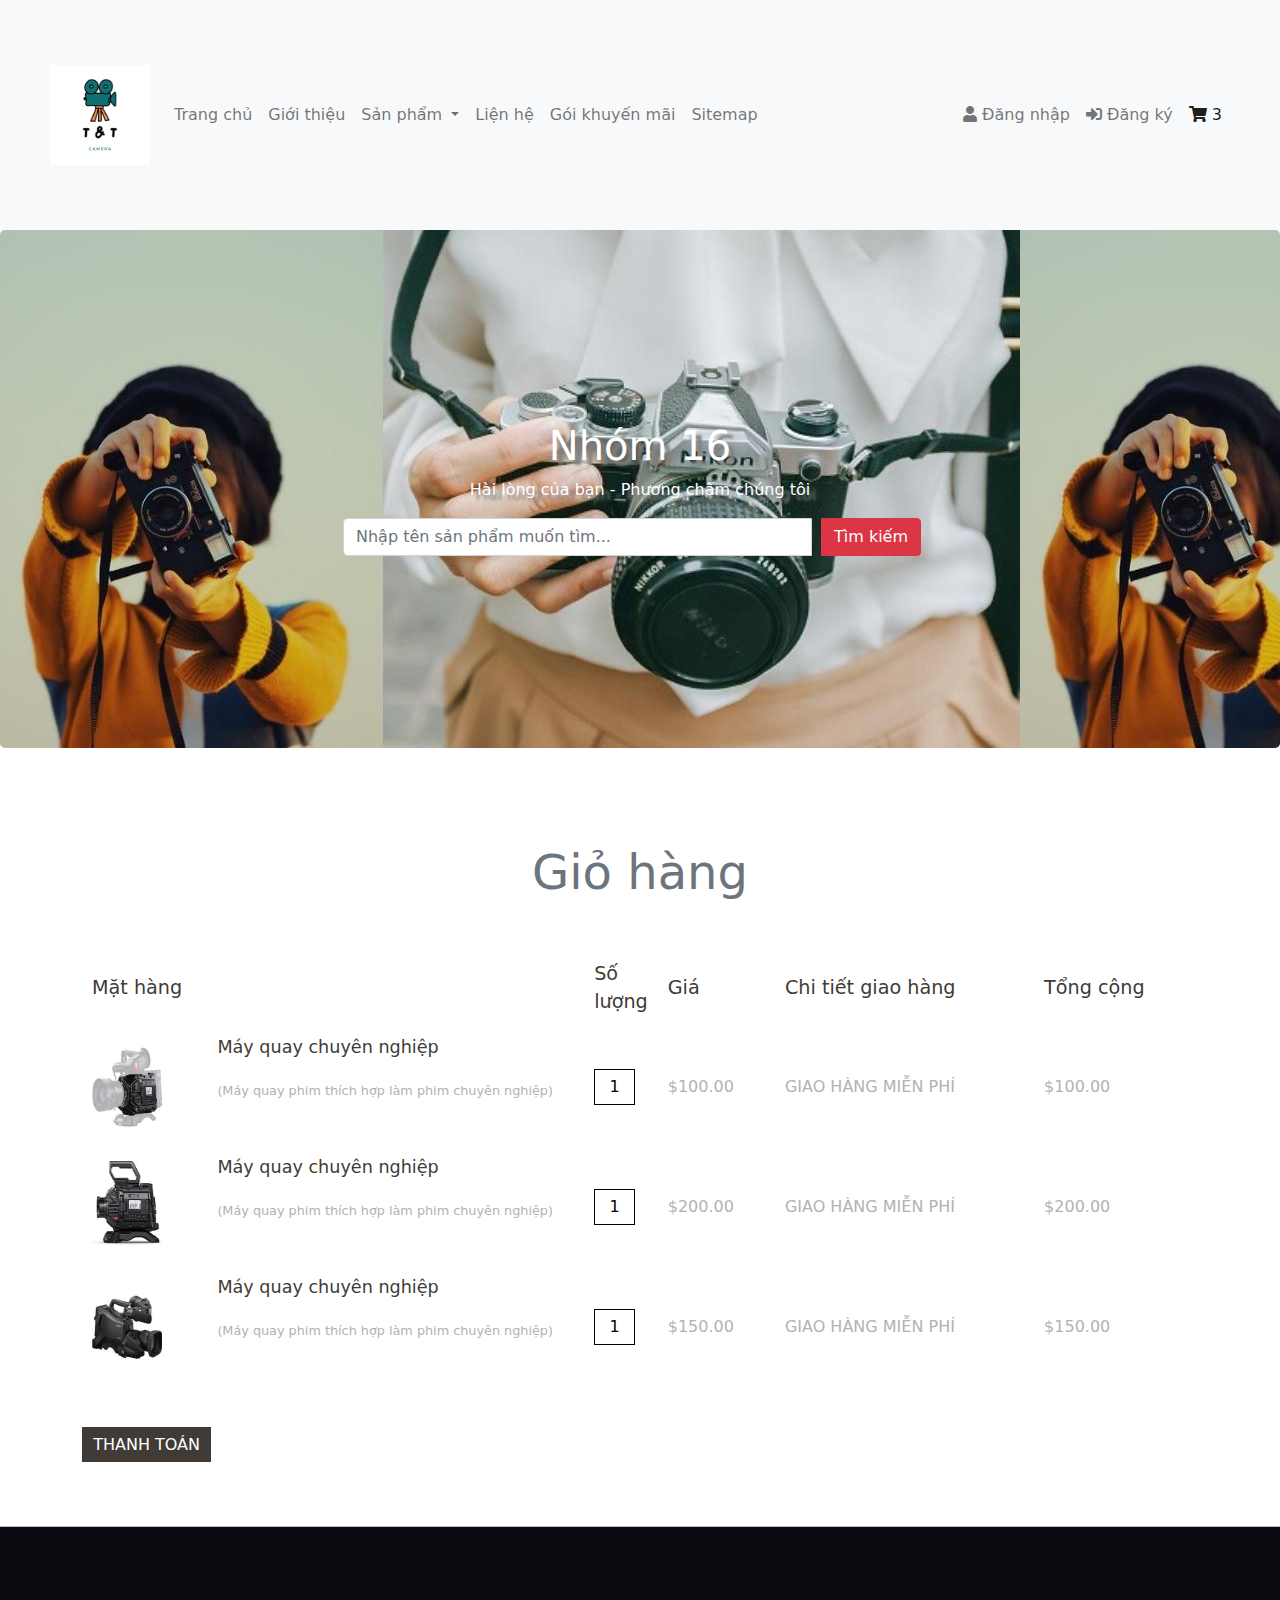
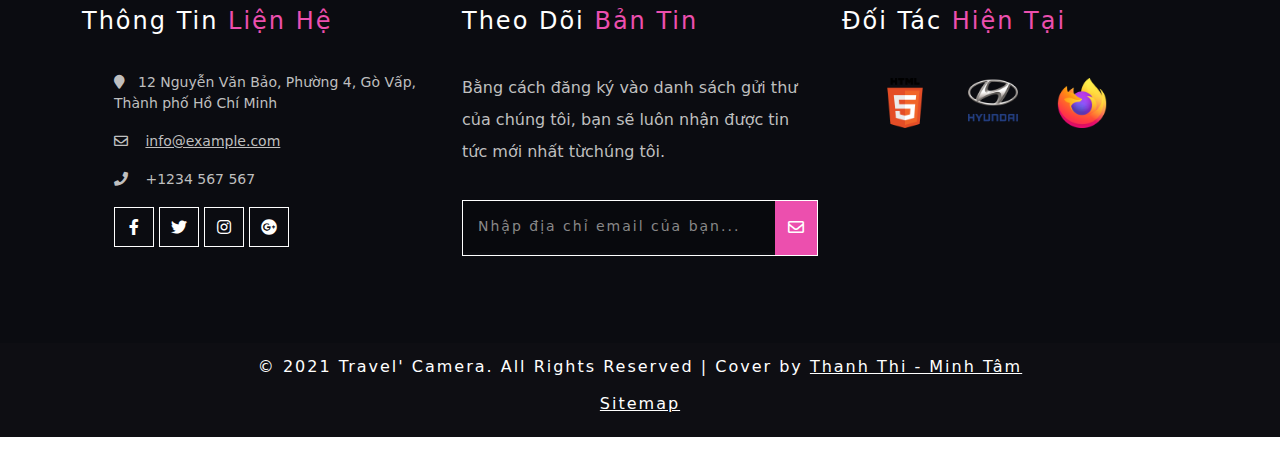
<file: html/cart.html>
<!DOCTYPE html>
<html lang="en">

<head>
    <meta charset="UTF-8">
    <meta http-equiv="X-UA-Compatible" content="IE=edge">
    <meta name="viewport" content="width=device-width, initial-scale=1.0">
    <title>Giỏ Hàng</title>
    <link rel="stylesheet" href="../css/bootstrap.min.css">
    <link href="../icon/fontawesome-free-5.15.3-web/css/all.css" rel="stylesheet">
    <link href="../css/style.css" rel="stylesheet">
    <link href="../css/style1.css" rel="stylesheet">
    <link href="../css/style3.css" rel="stylesheet">
    <script src="../js/bootstrap.min.js"></script>
    <script src="../js/jquery.min.js"></script>
</head>
<script>
    $(document).ready(function () {
        $(window).scroll(function () {
            $(".slideanim").each(function () {
                var pos = $(this).offset().top;
                var winTop = $(window).scrollTop();
                if (pos < winTop + 500) {
                    $(this).addClass("slide")
                }
                // else{
                //     $(this).removeClass("slide")
                // }
            })
        })
        function User(tendangnhap, matkhau) {
            this.tendangnhap = tendangnhap
            this.matkhau = matkhau
        }

        var list = []
        var user = {
            tendn: 'admin1',
            matkhau: 'admin1'
        }
        list.push(user)

        $("#search").click(function () {
            document.location.href = "../html/product.html"
        })
        $("#btnDangNhap").on("click", function () {

            // console.log(list[0].tendn)
            var tendangnhap = $("#txtTenDN").val()
            var matkhau = $("#txtMatKhau").val()

            // sửa alert lại
            var rexTenDN = /^[A-Za-z0-9]{6,13}$/ // cái này cho nhập chữ không cho nhập số
            var regmatkhau = /^[A-Za-z0-9]{6,13}$/
            if (tendangnhap === "") {
                alert("Tên đăng nhập không được rỗng")
                return false
            }
            if (matkhau === "") {
                alert("Mật khẩu không được rỗng")
                return false
            }
            if (regmatkhau.test(matkhau) != true) {
                alert("Mật khẩu gồm chữ hoặc số từ 6 đến 13 kí tự")
                return false
            }
            if (rexTenDN.test(tendangnhap) == false) {
                alert("Tên đăng nhập gồm từ 6 đến 13 kí tự chữ hoặc số")
                return false
            }
            for (var i = 0; i < list.length; i++) {
                if (list[i].tendn === tendangnhap && list[i].matkhau === matkhau) {
                    alert("Đăng nhập thành công")
                    $("#modalLogin").modal("hide")
                    $("#txtTenDN").val("")
                    $("#txtMatKhau").val("")
                    return true
                }
            }
            alert("Mật khẩu không đúng")

            // $("#modalLogin").modal("hide")
            return false
        })
        $("#btnDangKy").on("click", function () {
            var tendn = $("#txtRegisTenDN").val()
            var email = $("#txtRegisEmail").val()
            var sdt = $("#txtRegisSDT").val()
            var diachi = $("#txtRegisDiaChi").val()
            var matkhau = $("#txtRegisMatKhau").val()
            var rematkhau = $("#txtRegisReMatKhau").val()
            //hàm kiểm tra dữ liệu nhập - biểu thức chính quy
            var regmatkhau = /^[A-Za-z0-9]{6,13}$/ //gồm chữ và số gồm từ 6-13 kí tự
            var regsdt = /^0+[0-9]{10}$/ //bắt đầu bằng 0 và gồm 11 số
            var regemail = /^[A-za-z0-9]{6,13}@gmail.com$/ //gồm 6-13 kí tự trước @gmail.com 
            var rexTenDN = /^[A-Za-z0-9]{6,13}$/
            //Còn tên đăng nhập,   
            if (tendn === "") {
                alert("Tên đăng nhập không được rỗng")
                return false
            }
            if (rexTenDN.test(tendn) == false) {
                alert("Tên đăng nhập gồm từ 6 đến 13 kí tự chữ hoặc số")
                return false
            }
            if (email === "") {
                alert("Email không được rỗng")
                return false
            }
            if (regemail.test(email) != true) {
                alert("Email gồm 6-13 kí tự số hoặc chữ trước @gmail.com")
                return false
            }
            if (sdt === "") {
                alert("Số điện thoại không được rỗng")
                return false
            }
            if (regsdt.test(sdt) != true) {
                alert("Số điện thoại bắt đầu bằng 0 và gồm 11 số")
                return false
            }
            if (diachi === "") {
                alert("Địa chỉ không được rỗng")
                return false
            }
            if (matkhau === "") {
                alert("Mật khẩu không được rỗng")
                return false
            }
            if (regmatkhau.test(matkhau) != true) {
                alert("Mật khẩu gồm chữ hoặc số từ 6 đến 13 kí tự")
                return false
            }
            if (rematkhau === "") {
                alert("Chưa nhập lại mật khẩu")
                return false
            }
            if (matkhau != rematkhau) {
                alert("Nhập lại mật khẩu không đúng")
                return false
            }
            var user = {
                tendn: tendn,
                matkhau: matkhau,
                email: email,
                sdt: sdt,
                diachi: diachi,
                rematkhau: rematkhau
            }
            list.push(user)
            alert("Đăng ký thành công!")
            $("#modalRegister").modal("hide")
            $("#txtRegisTenDN").val("")
            $("#txtRegisEmail").val("")
            $("#txtRegisSDT").val("")
            $("#txtRegisDiaChi").val("")
            $("#txtRegisMatKhau").val("")
            $("#txtRegisReMatKhau").val("")
            return true
        })
    })
    document.addEventListener("DOMContentLoaded", function () {
        // make it as accordion for smaller screens
        if (window.innerWidth < 992) {

            // close all inner dropdowns when parent is closed
            document.querySelectorAll('.navbar .dropdown').forEach(function (everydropdown) {
                everydropdown.addEventListener('hidden.bs.dropdown', function () {
                    // after dropdown is hidden, then find all submenus
                    this.querySelectorAll('.submenu').forEach(function (everysubmenu) {
                        // hide every submenu as well
                        everysubmenu.style.display = 'none';
                    });
                })
            });

            document.querySelectorAll('.dropdown-menu a').forEach(function (element) {
                element.addEventListener('click', function (e) {
                    let nextEl = this.nextElementSibling;
                    if (nextEl && nextEl.classList.contains('submenu')) {
                        // prevent opening link if link needs to open dropdown
                        e.preventDefault();
                        if (nextEl.style.display == 'block') {
                            nextEl.style.display = 'none';
                        } else {
                            nextEl.style.display = 'block';
                        }

                    }
                });
            })
        }
        // end if innerWidth
    });


</script>

<body>
    <nav class="navbar py-xl-0 navbar-expand-md navbar-light bg-light">
        <div class="container-fluid">

            <button class="navbar-toggler py-sm-0" type="button" data-bs-toggle="collapse" data-bs-target="#navbarNav"
                aria-controls="navbarNav" aria-expanded="false" aria-label="Toggle navigation">
                <span class="navbar-toggler-icon"></span>
            </button>
            <div class="collapse navbar-collapse py-sm-0" id="navbarNav">
                <a class="navbar-brand " href="../html/index.html"><img width="100" height="100" src="../img/T & T.png"
                    /></a>
                <ul class="navbar-nav py-sm-0">
                    <li class="nav-item">
                        <a class="nav-link" aria-current="page" href="../html/index.html">Trang chủ</a>
                    </li>
                    <li class="nav-item">
                        <a class="nav-link" href="../html/intro.html">Giới thiệu</a>
                    </li>
                    <li class="nav-item dropdown">
                        <a class="nav-link dropdown-toggle" href="#" id="navbarScrollingDropdown" role="button"
                            data-bs-toggle="dropdown" aria-expanded="false">
                            Sản phẩm
                        </a>
                        <ul class="dropdown-menu" aria-labelledby="navbarScrollingDropdown">
                            <li><a class="dropdown-item" href="../html/product.html">Tất cả</a></li>

                            <li><a class="dropdown-item" href="../html/productsony.html">Sony &raquo</a>
                                <ul class="submenu dropdown-menu">
                                    <li><a class="dropdown-item" href="../html/productsony.html">All Sony</a>
                                    </li>
                                    <li><a class="dropdown-item" href="../html/productsonychuyen.html">Sony chuyên nghiệp</a></li>
                                    <li><a class="dropdown-item" href="../html/productsonycamtay.html">Sony cầm tay</a>
                                    </li>
                                </ul>
                            </li>
                            <li><a class="dropdown-item" href="../html/productblackmagic.html">Blackmagic</a></li>   
                            <li><a class="dropdown-item" href="../html/productcanon.html">Canon</a></li>
                        </ul>
                    </li>
                    <li class="nav-item">
                        <a class="nav-link " href="../html/contact.html">Liện hệ</a>
                    </li>
                    <li class="nav-item">
                        <a class="nav-link " href="../html/voucher.html">Gói khuyến mãi</a>
                    </li>
                    <li class="nav-item">
                        <a class="nav-link"   href="../html/sitemap.html">Sitemap</a>
                    </li>
                </ul>
                <ul class="navbar-nav ms-auto">
                    <li class="nav-item">
                        <a class="nav-link " href="#" data-bs-toggle="modal" data-bs-target="#modalLogin"><span
                                class="fas fa-user"></span> Đăng nhập</a>
                    </li>
                    <li class="nav-item ">
                        <a class="nav-link" href="#" data-bs-toggle="modal" data-bs-target="#modalRegister"><span
                                class="fas fa-sign-in-alt" aria-hidden="true"></span> Đăng
                            ký</a>
                    </li>
                    <li class="nav-item ">
                        <a class="nav-link active" href="../html/cart.html"><span class="fas fa-shopping-cart" aria-hidden="true"></span>
                            3</a>
                    </li>
                </ul>
            </div>
        </div>
    </nav>
     <!-- Modal Login-->
     <div class="modal fade" id="modalLogin" tabindex="-1" aria-labelledby="exampleModalLabel" aria-hidden="true">
        <div class="modal-dialog">
            <div class="modal-content">

                <div class="col-12 login-card">
                    <form id="login-form" class="col-lg-12" method="post">

                        <!-- Logo -->
                        <div class="col-lg-12 logo-kapsul">
                            <img width="100" class="logo" src="../img/logo.png" alt="Logo" />
                        </div>
                        <!-- #Logo  -->

                        <div style="clear:both;"></div>


                        <div class="group">
                            <input type="text" required id="txtTenDN">
                            <span class="highlight"></span>
                            <span class="bar"></span>
                            <label><i class="fas fa-user"></i><span class="span-input">Tên Đăng Nhập</span></label>
                        </div>



                        <div class="group">
                            <input type="password" required id="txtMatKhau">
                            <span class="highlight"></span>
                            <span class="bar"></span>
                            <label><i class="fas fa-lock"><span class="span-input">Mật Khẩu</span></i></label>
                        </div>



                        <button type="button" class="giris-yap-buton" id="btnDangNhap">Đăng Nhập</button>


                        <!-- <div class="forgot-and-create tab-menu">
                            <a class="sifre-hatirlat-link" href="#">Quên mật khẩu?</a>
                            <a class="hesap-olustur-link" href="#" data-bs-toggle="modal" data-bs-dismiss="modal"
                                data-bs-target="#modalRegister">Đăng ký ngay</a>
                        </div> -->


                    </form>
                </div>
            </div>
        </div>
    </div>
    <!-- Modal Login-->
    <!-- Modal Register -->
    <div class="modal fade" id="modalRegister" tabindex="-1" aria-labelledby="exampleModalLabel" aria-hidden="true">
        <div class="modal-dialog">
            <div class="modal-content">

                <div class="col-12 login-card">
                    <form id="register-form" class="col-lg-12">

                        <!-- Logo -->
                        <div class="col-lg-12 logo-kapsul">
                            <img width="100" class="logo" src="../img/logo.png" alt="Logo" />
                        </div>
                        <!-- #Logo-->

                        <div style="clear:both;"></div>


                        <div class="group">
                            <input type="text" required id="txtRegisTenDN">
                            <span class="highlight"></span>
                            <span class="bar"></span>
                            <label><i class="fas fa-user"></i><span class="span-input">Tên Đăng Nhập</span></label>

                        </div>
                        <div class="group">
                            <input type="text" required id="txtRegisEmail">
                            <span class="highlight"></span>
                            <span class="bar"></span>
                            <label><i class="fas fa-user"></i><span class="span-input">Email</span></label>

                        </div>

                        <div class="group">
                            <input type="tel" required id="txtRegisSDT">
                            <span class="highlight"></span>
                            <span class="bar"></span>
                            <label><i class="fas fa-phone-alt"></i><span class="span-input">Số Điện Thoại</span></label>
                        </div>
                        <div class="group">
                            <input type="text" required id="txtRegisDiaChi">
                            <span class="highlight"></span>
                            <span class="bar"></span>
                            <label><i class="fas fa-map-marker-alt"></i><span class="span-input">Địa Chỉ</span></label>
                        </div>

                        <div class="group">
                            <input type="password" required id="txtRegisMatKhau">
                            <span class="highlight"></span>
                            <span class="bar"></span>
                            <label><i class="fas fa-lock"><span class="span-input">Mật Khẩu</span></i></label>
                        </div>
                        <div class="group">
                            <input type="password" required id="txtRegisReMatKhau">
                            <span class="highlight"></span>
                            <span class="bar"></span>
                            <label><i class="fas fa-lock"></i><span class="span-input">Nhập Lại Mật Khẩu</span></label>
                        </div>
                        <button type="button" class="giris-yap-buton" id="btnDangKy">Đăng Ký</button>

                        <!-- <div class="forgot-and-create tab-menu">
                            <a class="sifre-hatirlat-link" href="#">Quên mật khẩu?</a>
                            <a class="hesap-olustur-link" href="#" data-bs-toggle="modal" data-bs-dismiss="modal"
                                data-bs-target="#modalLogin">Đăng nhập ngay</a>
                        </div> -->


                    </form>
                </div>
            </div>
        </div>
    </div>
    <!-- Modal Register -->
    <div class="jumbotron text-center text-white text-white text-shadow: 1px 1px 1px gray">
        <h1>Nhóm 16</h1>
        <p>Hài lòng của bạn - Phương châm chúng tôi</p>
        <form class="form-check-inline">
            <div class="input-group"><input type="text" class="form-control" size="50"
                    placeholder="Nhập tên sản phẩm muốn tìm...">
                <button type="button" class="btn btn-danger" id="search">Tìm kiếm</button>
            </div>

        </form>
    </div>
    <div class="container">
        <div class="check-out">
            <h2 class="text-secondary">Giỏ hàng</h2>
                <table >
              <tr>
                <th>Mặt hàng</th>
                <th>Số lượng</th>		
                <th>Giá</th>
                <th>Chi tiết giao hàng</th>
                <th>Tổng cộng</th>
              </tr>
              <tr>
                <td class="ring-in"><a href="single.html" class="at-in"><img src="../img/b1.jpg" height="100" width="70"class="img-responsive" alt=""></a>
                <div class="sed">
                    <h5>Máy quay chuyên nghiệp</h5>
                    <p>(Máy quay phim thích hợp làm phim chuyên  nghiệp) </p>
                
                </div>
                <div class="clearfix"> </div></td>
                <td class="check"><input type="text" value="1" onfocus="this.value='';" onblur="if (this.value == '') {this.value ='';}"></td>		
                <td>$100.00</td>
                <td>GIAO HÀNG MIỄN PHÍ</td>
                <td>$100.00</td>
              </tr>
              <tr>
              <td class="ring-in"><a href="single.html" class="at-in"><img src="../img/b2.jpg" height="100" width="70"class="img-responsive" alt=""></a>
                <div class="sed">
                    <h5>Máy quay chuyên nghiệp</h5>
                    <p>(Máy quay phim thích hợp làm phim chuyên  nghiệp) </p>
                </div>
                <div class="clearfix"> </div></td>
                <td class="check"><input type="text" value="1" onfocus="this.value='';" onblur="if (this.value == '') {this.value ='';}"></td>		
                <td>$200.00</td>
                <td>GIAO HÀNG MIỄN PHÍ</td>
                <td>$200.00</td>
              </tr>
              <tr>
              <td class="ring-in"><a href="single.html" class="at-in"><img src="../img/b3.jpg" height="100" width="70" class="img-responsive" alt=""></a>
                <div class="sed">
                    <h5>Máy quay chuyên nghiệp</h5>
                    <p>(Máy quay phim thích hợp làm phim chuyên  nghiệp) </p>
                </div>
                <div class="clearfix"> </div></td>
                <td class="check"><input type="text" value="1" onfocus="this.value='';" onblur="if (this.value == '') {this.value ='';}"></td>		
                <td>$150.00</td>
                <td>GIAO HÀNG MIỄN PHÍ</td>
                <td>$150.00</td>
              </tr>
        </table>
        <a href="#" class=" to-buy">THANH TOÁN</a>
        <div class="clearfix"> </div>
        </div>
    </div>
    <!-- footer -->
    <div class="footer">
        <div class="container">
            <div class="row f-bg-w3l">
                <div class="col-md-4 w3layouts_footer_grid">
                    <h2>Thông Tin <span>Liện Hệ</span></h2>
                    <ul class="con_inner_text">
                        <li><span class="fa fa-map-marker" aria-hidden="true"></span>12 Nguyễn Văn Bảo, Phường 4, Gò
                            Vấp, Thành phố Hồ Chí
                            Minh</li>
                        <li><span class="far fa-envelope f1" aria-hidden="true"></span> <a
                                href="mailto:info@example.com">info@example.com</a></li>
                        <li><span class="fa fa-phone" aria-hidden="true"></span> +1234 567 567</li>
                    </ul>

                    <ul class="social_agileinfo">
                        <li><a href="#" class="w3_facebook"><i class="fab fa-facebook-f f1"></i></a></li>
                        <li><a href="#" class="w3_twitter"><i class="fab fa-twitter f1"></i></a></li>
                        <li><a href="#" class="w3_instagram"><i class="fab fa-instagram f1"></i></a></li>
                        <li><a href="#" class="w3_google"><i class="fab fa-google-plus f1"></i></a></li>
                    </ul>
                </div>
                <div class="col-md-4 w3layouts_footer_grid">
                    <h2>Theo Dõi <span>Bản Tin</span></h2>
                    <p>Bằng cách đăng ký vào danh sách gửi thư của chúng tôi, bạn sẽ luôn nhận được tin tức mới nhất từ
                        ​​chúng tôi.</p>
                    <form action="#" method="post">
                        <input type="email" name="Email" placeholder="Nhập địa chỉ email của bạn..." required="">
                        <button class="btn1"><i class="far fa-envelope f1" aria-hidden="true"></i></button>
                        <div class="clearfix"> </div>
                    </form>
                </div>
                <div class="col-md-4 w3layouts_footer_grid">
                    <h3>Đối Tác <span>Hiện Tại</span></h3>
                    <ul class="con_inner_text midimg">
                        
                        <li><a href="#"><img height="50" width="50" src="../img/html5.jpg" alt="" class="img-responsive" /></a></li>
                        <li><a href="#"><img height="50" width="50" src="../img/hyindai.png" alt="" class="img-responsive" /></a></li>
                        <li><a href="#"><img height="50" width="50" src="../img/firefox.png" alt="" class="img-responsive" /></a></li>
                        
                    </ul>

                </div>
                <div class="clearfix"> </div>
            </div>
        </div>
        <p class="copyright">© 2021 Travel' Camera. All Rights Reserved | Cover by <a href="../html/intro.html" target="_blank">Thanh Thi - Minh Tâm</a> <a class="nav-link" href="../html/sitemap.html">Sitemap</a> </p>
    </div>
    <!-- footer -->
    <script>
        $(window).scroll(function () {
            if ($(document).scrollTop() > 50) {
                $('nav').addClass('shrink');
            } else {
                $('nav').removeClass('shrink');
            }
        });
    </script>
    <!-- <script src="../js/SmoothScroll.min.js"></script> -->
    <!-- <script src="../js/easing.js"></script>
    <script src="../js/look.js"></script>
    <script src="../js/carousel.js"></script> -->
</body>

</html>
</file>
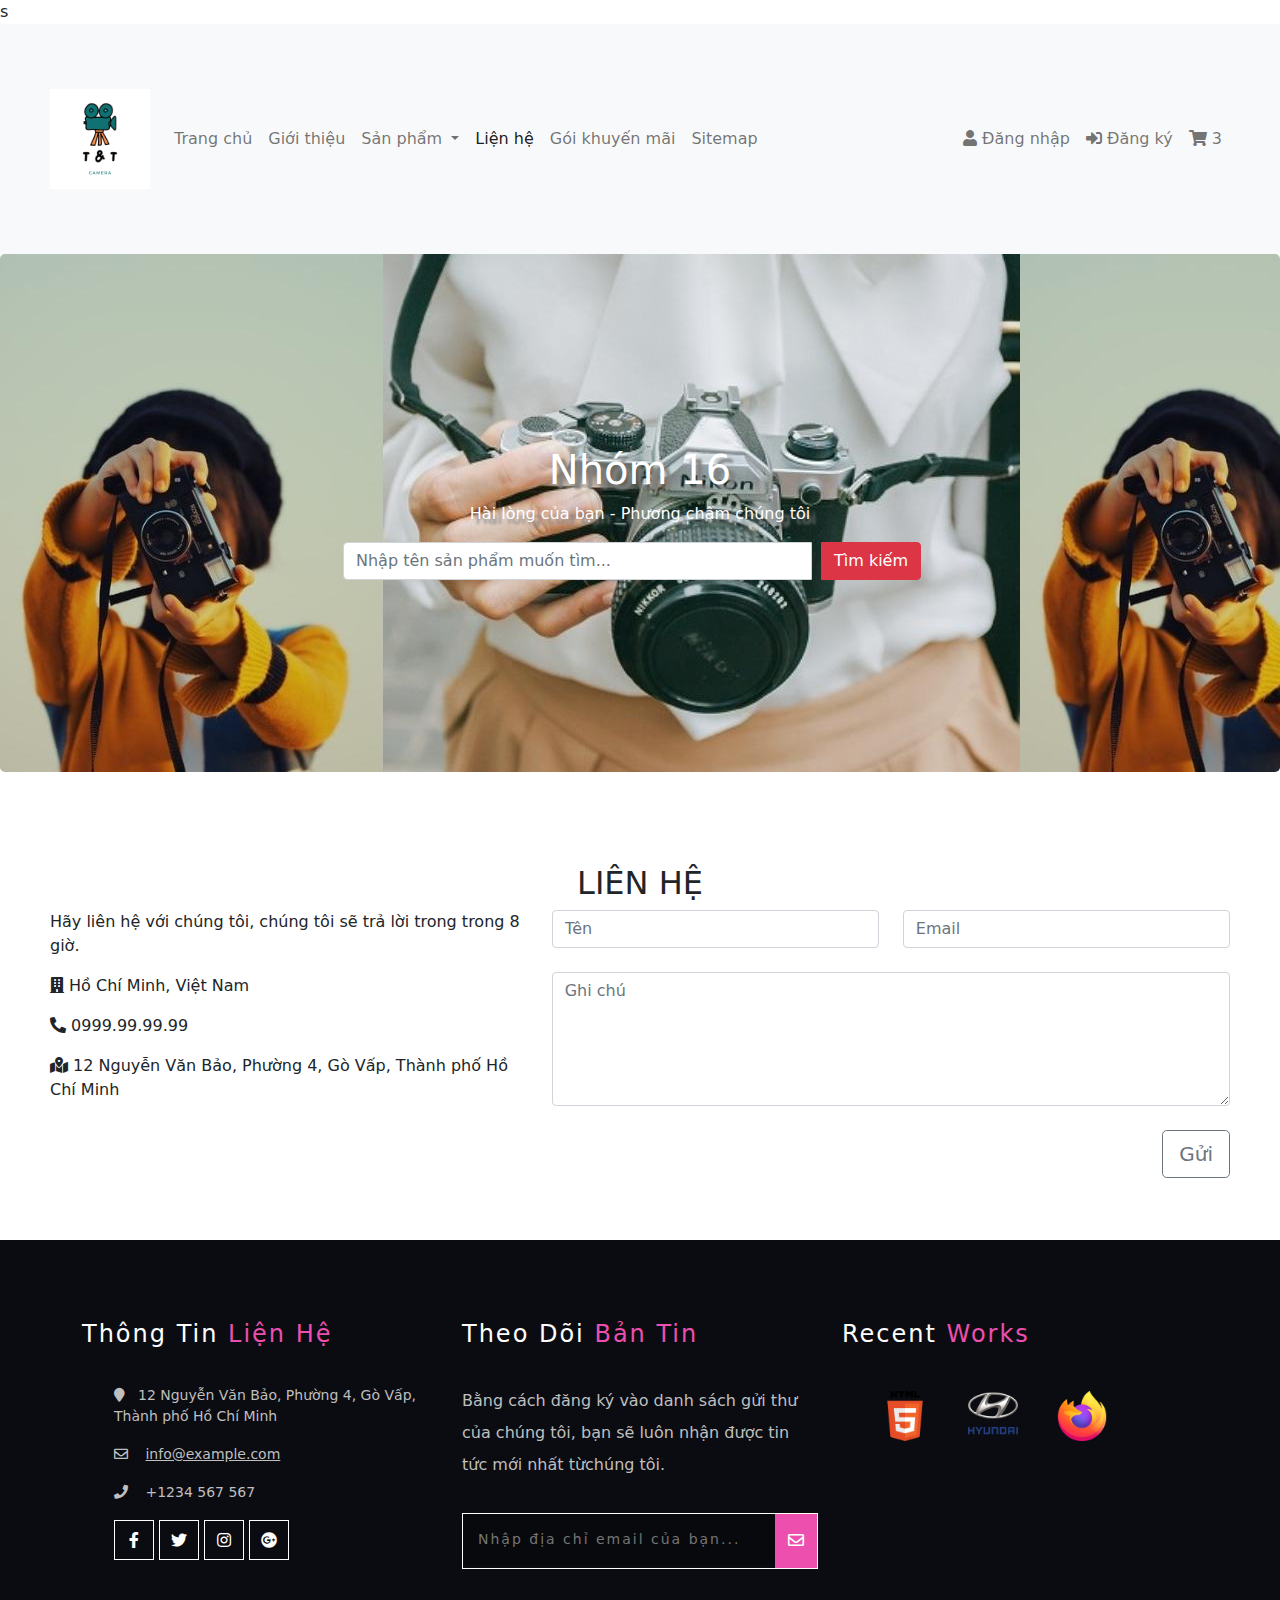
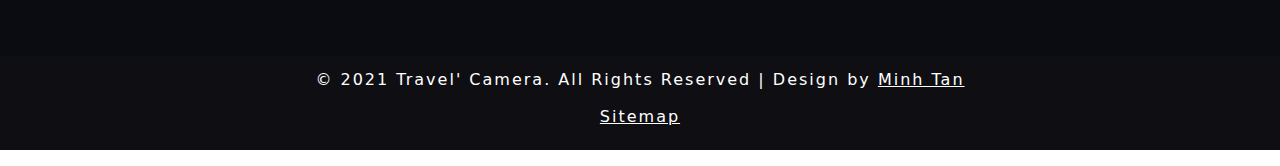
<file: html/contact.html>
<!DOCTYPE html>
<html lang="en">

<head>
    <meta charset="UTF-8">
    <meta http-equiv="X-UA-Compatible" content="IE=edge">
    <meta name="viewport" content="width=device-width, initial-scale=1.0">
    <title>Liên hệ</title>
    <link rel="stylesheet" href="../css/bootstrap.min.css">
    <link href="../css/style.css" rel="stylesheet">
    <link href="../icon/fontawesome-free-5.15.3-web/css/all.css" rel="stylesheet">
    <script src="../js/bootstrap.min.js"></script>s
    <script src="../js/jquery.min.js"></script>
</head>
<script>
    $(document).ready(function () {
        $(window).scroll(function () {
            $(".slideanim").each(function () {
                var pos = $(this).offset().top;
                var winTop = $(window).scrollTop();
                if (pos < winTop + 600) {
                    $(this).addClass("slide")
                }
            })
        })
        function User(tendangnhap, matkhau) {
            this.tendangnhap = tendangnhap
            this.matkhau = matkhau
        }

        var list = []
        var user = {
            tendn: 'admin1',
            matkhau: 'admin1'
        }
        list.push(user)

        $("#search").click(function () {
            document.location.href = "../html/product.html"
        })
        $("#btnDangNhap").on("click", function () {

            // console.log(list[0].tendn)
            var tendangnhap = $("#txtTenDN").val()
            var matkhau = $("#txtMatKhau").val()

            // sửa alert lại
            var rexTenDN = /^[A-Za-z0-9]{6,13}$/ // cái này cho nhập chữ không cho nhập số
            var regmatkhau = /^[A-Za-z0-9]{6,13}$/
            if (tendangnhap === "") {
                alert("Tên đăng nhập không được rỗng")
                return false
            }
            if (matkhau === "") {
                alert("Mật khẩu không được rỗng")
                return false
            }
            if (regmatkhau.test(matkhau) != true) {
                alert("Mật khẩu gồm chữ hoặc số từ 6 đến 13 kí tự")
                return false
            }
            if (rexTenDN.test(tendangnhap) == false) {
                alert("Tên đăng nhập gồm từ 6 đến 13 kí tự chữ hoặc số")
                return false
            }
            for (var i = 0; i < list.length; i++) {
                if (list[i].tendn === tendangnhap && list[i].matkhau === matkhau) {
                    alert("Đăng nhập thành công")
                    $("#modalLogin").modal("hide")
                    $("#txtTenDN").val("")
                    $("#txtMatKhau").val("")
                    return true
                }
            }
            alert("Mật khẩu không đúng")

            // $("#modalLogin").modal("hide")
            return false
        })
        $("#btnDangKy").on("click", function () {
            var tendn = $("#txtRegisTenDN").val()
            var email = $("#txtRegisEmail").val()
            var sdt = $("#txtRegisSDT").val()
            var diachi = $("#txtRegisDiaChi").val()
            var matkhau = $("#txtRegisMatKhau").val()
            var rematkhau = $("#txtRegisReMatKhau").val()
            //hàm kiểm tra dữ liệu nhập - biểu thức chính quy
            var regmatkhau = /^[A-Za-z0-9]{6,13}$/ //gồm chữ và số gồm từ 6-13 kí tự
            var regsdt = /^0+[0-9]{10}$/ //bắt đầu bằng 0 và gồm 11 số
            var regemail = /^[A-za-z0-9]{6,13}@gmail.com$/ //gồm 6-13 kí tự trước @gmail.com 
            var rexTenDN = /^[A-Za-z0-9]{6,13}$/
            //Còn tên đăng nhập,   
            if (tendn === "") {
                alert("Tên đăng nhập không được rỗng")
                return false
            }
            if (rexTenDN.test(tendn) == false) {
                alert("Tên đăng nhập gồm từ 6 đến 13 kí tự chữ hoặc số")
                return false
            }
            if (email === "") {
                alert("Email không được rỗng")
                return false
            }
            if (regemail.test(email) != true) {
                alert("Email gồm 6-13 kí tự số hoặc chữ trước @gmail.com")
                return false
            }
            if (sdt === "") {
                alert("Số điện thoại không được rỗng")
                return false
            }
            if (regsdt.test(sdt) != true) {
                alert("Số điện thoại bắt đầu bằng 0 và gồm 11 số")
                return false
            }
            if (diachi === "") {
                alert("Địa chỉ không được rỗng")
                return false
            }
            if (matkhau === "") {
                alert("Mật khẩu không được rỗng")
                return false
            }
            if (regmatkhau.test(matkhau) != true) {
                alert("Mật khẩu gồm chữ hoặc số từ 6 đến 13 kí tự")
                return false
            }
            if (rematkhau === "") {
                alert("Chưa nhập lại mật khẩu")
                return false
            }
            if (matkhau != rematkhau) {
                alert("Nhập lại mật khẩu không đúng")
                return false
            }
            var user = {
                tendn: tendn,
                matkhau: matkhau,
                email: email,
                sdt: sdt,
                diachi: diachi,
                rematkhau: rematkhau
            }
            list.push(user)
            alert("Đăng ký thành công!")
            $("#modalRegister").modal("hide")
            $("#txtRegisTenDN").val("")
            $("#txtRegisEmail").val("")
            $("#txtRegisSDT").val("")
            $("#txtRegisDiaChi").val("")
            $("#txtRegisMatKhau").val("")
            $("#txtRegisReMatKhau").val("")
            return true
        })
    })
    document.addEventListener("DOMContentLoaded", function () {
        // make it as accordion for smaller screens
        if (window.innerWidth < 992) {

            // close all inner dropdowns when parent is closed
            document.querySelectorAll('.navbar .dropdown').forEach(function (everydropdown) {
                everydropdown.addEventListener('hidden.bs.dropdown', function () {
                    // after dropdown is hidden, then find all submenus
                    this.querySelectorAll('.submenu').forEach(function (everysubmenu) {
                        // hide every submenu as well
                        everysubmenu.style.display = 'none';
                    });
                })
            });

            document.querySelectorAll('.dropdown-menu a').forEach(function (element) {
                element.addEventListener('click', function (e) {
                    let nextEl = this.nextElementSibling;
                    if (nextEl && nextEl.classList.contains('submenu')) {
                        // prevent opening link if link needs to open dropdown
                        e.preventDefault();
                        if (nextEl.style.display == 'block') {
                            nextEl.style.display = 'none';
                        } else {
                            nextEl.style.display = 'block';
                        }

                    }
                });
            })
        }
        // end if innerWidth
    });
</script>

<body>
    <nav class="navbar py-xl-0 navbar-expand-md navbar-light bg-light">
        <div class="container-fluid">

            <button class="navbar-toggler py-sm-0" type="button" data-bs-toggle="collapse" data-bs-target="#navbarNav"
                aria-controls="navbarNav" aria-expanded="false" aria-label="Toggle navigation">
                <span class="navbar-toggler-icon"></span>
            </button>
            <div class="collapse navbar-collapse py-sm-0" id="navbarNav">
                <a class="navbar-brand " href="../html/index.html"><img width="100" height="100" src="../img/T & T.png"
                    /></a>
                <ul class="navbar-nav py-sm-0">
                    <li class="nav-item">
                        <a class="nav-link " aria-current="page" href="../html/index.html">Trang chủ</a>
                    </li>
                    <li class="nav-item">
                        <a class="nav-link" href="../html/intro.html">Giới thiệu</a>
                    </li>
                    <li class="nav-item dropdown">
                        <a class="nav-link dropdown-toggle" href="#" id="navbarScrollingDropdown" role="button"
                            data-bs-toggle="dropdown" aria-expanded="false">
                            Sản phẩm
                        </a>
                        <ul class="dropdown-menu" aria-labelledby="navbarScrollingDropdown">
                            <li><a class="dropdown-item" href="../html/product.html">Tất cả</a></li>

                            <li><a class="dropdown-item" href="../html/productsony.html">Sony &raquo</a>
                                <ul class="submenu dropdown-menu">
                                    <li><a class="dropdown-item" href="../html/productsony.html">All Sony</a>
                                    </li>
                                    <li><a class="dropdown-item" href="../html/productsonychuyen.html">Sony chuyên nghiệp</a></li>
                                    <li><a class="dropdown-item" href="../html/productsonycamtay.html">Sony cầm tay</a>
                                    </li>
                                </ul>
                            </li>
                            <li><a class="dropdown-item" href="../html/productblackmagic.html">Blackmagic</a></li>   
                            <li><a class="dropdown-item" href="../html/productcanon.html">Canon</a></li>
                        </ul>
                    </li>
                    <li class="nav-item">
                        <a class="nav-link active" href="../html/contact.html">Liện hệ</a>
                    </li>
                    <li class="nav-item">
                        <a class="nav-link " href="../html/voucher.html">Gói khuyến mãi</a>
                    </li>
                    <li class="nav-item">
                        <a class="nav-link"   href="../html/sitemap.html">Sitemap</a>
                    </li>
                </ul>
                <ul class="navbar-nav ms-auto">
                    <li class="nav-item">
                        <a class="nav-link " href="#" data-bs-toggle="modal" data-bs-target="#modalLogin"><span class="fas fa-user" ></span> Đăng nhập</a>
                    </li>
                    <li class="nav-item ">
                        <a class="nav-link" href="#" data-bs-toggle="modal" data-bs-target="#modalRegister"><span class="fas fa-sign-in-alt" aria-hidden="true" ></span> Đăng
                            ký</a>
                    </li>
                    <li class="nav-item ">
                        <a class="nav-link" href="../html/cart.html"><span class="fas fa-shopping-cart" aria-hidden="true"></span> 3</a>
                    </li>
                </ul>
            </div>
        </div>
    </nav>
    <!-- Modal Login-->
    <div class="modal fade" id="modalLogin" tabindex="-1" aria-labelledby="exampleModalLabel" aria-hidden="true">
        <div class="modal-dialog">
            <div class="modal-content">

                <div class="col-12 login-card">
                    <form id="login-form" class="col-lg-12" method="post">

                        <!-- Logo -->
                        <div class="col-lg-12 logo-kapsul">
                            <img width="100" class="logo" src="../img/logo.png" alt="Logo" />
                        </div>
                        <!-- #Logo  -->

                        <div style="clear:both;"></div>


                        <div class="group">
                            <input type="text" required id="txtTenDN">
                            <span class="highlight"></span>
                            <span class="bar"></span>
                            <label><i class="fas fa-user"></i><span class="span-input">Tên Đăng Nhập</span></label>
                        </div>



                        <div class="group">
                            <input type="password" required id="txtMatKhau">
                            <span class="highlight"></span>
                            <span class="bar"></span>
                            <label><i class="fas fa-lock"><span class="span-input">Mật Khẩu</span></i></label>
                        </div>



                        <button type="button" class="giris-yap-buton" id="btnDangNhap">Đăng Nhập</button>


                        <!-- <div class="forgot-and-create tab-menu">
                            <a class="sifre-hatirlat-link" href="#">Quên mật khẩu?</a>
                            <a class="hesap-olustur-link" href="#" data-bs-toggle="modal" data-bs-dismiss="modal"
                                data-bs-target="#modalRegister">Đăng ký ngay</a>
                        </div> -->


                    </form>
                </div>
            </div>
        </div>
    </div>
    <!-- Modal Login-->
    <!-- Modal Register -->
    <div class="modal fade" id="modalRegister" tabindex="-1" aria-labelledby="exampleModalLabel" aria-hidden="true">
        <div class="modal-dialog">
            <div class="modal-content">

                <div class="col-12 login-card">
                    <form id="register-form" class="col-lg-12">

                        <!-- Logo -->
                        <div class="col-lg-12 logo-kapsul">
                            <img width="100" class="logo" src="../img/logo.png" alt="Logo" />
                        </div>
                        <!-- #Logo-->

                        <div style="clear:both;"></div>


                        <div class="group">
                            <input type="text" required id="txtRegisTenDN">
                            <span class="highlight"></span>
                            <span class="bar"></span>
                            <label><i class="fas fa-user"></i><span class="span-input">Tên Đăng Nhập</span></label>

                        </div>
                        <div class="group">
                            <input type="text" required id="txtRegisEmail">
                            <span class="highlight"></span>
                            <span class="bar"></span>
                            <label><i class="fas fa-user"></i><span class="span-input">Email</span></label>

                        </div>

                        <div class="group">
                            <input type="tel" required id="txtRegisSDT">
                            <span class="highlight"></span>
                            <span class="bar"></span>
                            <label><i class="fas fa-phone-alt"></i><span class="span-input">Số Điện Thoại</span></label>
                        </div>
                        <div class="group">
                            <input type="text" required id="txtRegisDiaChi">
                            <span class="highlight"></span>
                            <span class="bar"></span>
                            <label><i class="fas fa-map-marker-alt"></i><span class="span-input">Địa Chỉ</span></label>
                        </div>

                        <div class="group">
                            <input type="password" required id="txtRegisMatKhau">
                            <span class="highlight"></span>
                            <span class="bar"></span>
                            <label><i class="fas fa-lock"><span class="span-input">Mật Khẩu</span></i></label>
                        </div>
                        <div class="group">
                            <input type="password" required id="txtRegisReMatKhau">
                            <span class="highlight"></span>
                            <span class="bar"></span>
                            <label><i class="fas fa-lock"></i><span class="span-input">Nhập Lại Mật Khẩu</span></label>
                        </div>
                        <button type="button" class="giris-yap-buton" id="btnDangKy">Đăng Ký</button>

                        <!-- <div class="forgot-and-create tab-menu">
                            <a class="sifre-hatirlat-link" href="#">Quên mật khẩu?</a>
                            <a class="hesap-olustur-link" href="#" data-bs-toggle="modal" data-bs-dismiss="modal"
                                data-bs-target="#modalLogin">Đăng nhập ngay</a>
                        </div> -->


                    </form>
                </div>
            </div>
        </div>
    </div>
    <!-- Modal Register -->
    <div class="jumbotron text-center text-white text-white text-shadow: 1px 1px 1px gray ">
        <h1>Nhóm 16</h1>
        <p>Hài lòng của bạn - Phương châm chúng tôi</p>
        <form class="form-check-inline">
            <div class="input-group"><input type="text" class="form-control" size="50"
                    placeholder="Nhập tên sản phẩm muốn tìm...">
                <button type="button" class="btn btn-danger" id="search">Tìm kiếm</button>
            </div>

        </form>
    </div>
    <div class="container-fluid">
        <h2 class="text-center">LIÊN HỆ</h2>
        <div class="row">
            <div class="col-sm-5">
                <p>Hãy liên hệ với chúng tôi, chúng tôi sẽ trả lời trong trong 8 giờ.</p>
                <p><span class="fas fa-building"></span> Hồ Chí Minh, Việt Nam</p>
                <p><span class="fas fa-phone-alt"></span> 0999.99.99.99</p>
                <p><span class="fas fa-map-marked-alt"></span> 12 Nguyễn Văn Bảo, Phường 4, Gò Vấp, Thành phố Hồ Chí
                    Minh</p>
            </div>
            <div class="col-sm-7">
                <div class="row">
                    <div class="col-sm-6 form-check-label">
                        <input class="form-control" id="name" name="name" placeholder="Tên">
                    </div>
                    <div class="col-sm-6 form-check-label">
                        <input class="form-control" id="email" name="email" placeholder="Email">
                    </div>
                </div>
                <br>
                <textarea class="form-control" id="comment" name="comment" placeholder="Ghi chú"
                    rows="5"></textarea><br>
                <div class="row">
                    <div class="col-sm-12 form-check">
                        <button class="btn btn-outline-secondary btn-lg float-end" type="submit">Gửi</button>
                    </div>
                </div>
            </div>
        </div>
    </div>
     <!-- footer -->
     <div class="footer">
        <div class="container">
            <div class="row f-bg-w3l">
                <div class="col-md-4 w3layouts_footer_grid">
                    <h2>Thông Tin <span>Liện Hệ</span></h2>
                    <ul class="con_inner_text">
                        <li><span class="fa fa-map-marker" aria-hidden="true"></span>12 Nguyễn Văn Bảo, Phường 4, Gò
                            Vấp, Thành phố Hồ Chí
                            Minh</li>
                        <li><span class="far fa-envelope f1" aria-hidden="true"></span> <a
                                href="mailto:info@example.com">info@example.com</a></li>
                        <li><span class="fa fa-phone" aria-hidden="true"></span> +1234 567 567</li>
                    </ul>

                    <ul class="social_agileinfo">
                        <li><a href="#" class="w3_facebook"><i class="fab fa-facebook-f f1"></i></a></li>
                        <li><a href="#" class="w3_twitter"><i class="fab fa-twitter f1"></i></a></li>
                        <li><a href="#" class="w3_instagram"><i class="fab fa-instagram f1"></i></a></li>
                        <li><a href="#" class="w3_google"><i class="fab fa-google-plus f1"></i></a></li>
                    </ul>
                </div>
                <div class="col-md-4 w3layouts_footer_grid">
                    <h2>Theo Dõi <span>Bản Tin</span></h2>
                    <p>Bằng cách đăng ký vào danh sách gửi thư của chúng tôi, bạn sẽ luôn nhận được tin tức mới nhất từ
                        ​​chúng tôi.</p>
                    <form action="#" method="post">
                        <input type="email" name="Email" placeholder="Nhập địa chỉ email của bạn..." required="">
                        <button class="btn1"><i class="far fa-envelope f1" aria-hidden="true"></i></button>
                        <div class="clearfix"> </div>
                    </form>
                </div>
                <div class="col-md-4 w3layouts_footer_grid">
                    <h3>Recent <span>Works</span></h3>
                    <ul class="con_inner_text midimg">
                        
                        <li><a href="#"><img height="50" width="50" src="../img/html5.jpg" alt="" class="img-responsive" /></a></li>
                        <li><a href="#"><img height="50" width="50" src="../img/hyindai.png" alt="" class="img-responsive" /></a></li>
                        <li><a href="#"><img height="50" width="50" src="../img/firefox.png" alt="" class="img-responsive" /></a></li>
                        
                    </ul>

                </div>
                <div class="clearfix"> </div>
            </div>
        </div>
        <p class="copyright">© 2021 Travel' Camera. All Rights Reserved | Design by <a href="#" target="_blank">Minh
                Tan</a> <a class="nav-link" href="../html/sitemap.html">Sitemap</a> </p>
    </div>
    <!-- footer -->
</body>

</html>
</file>
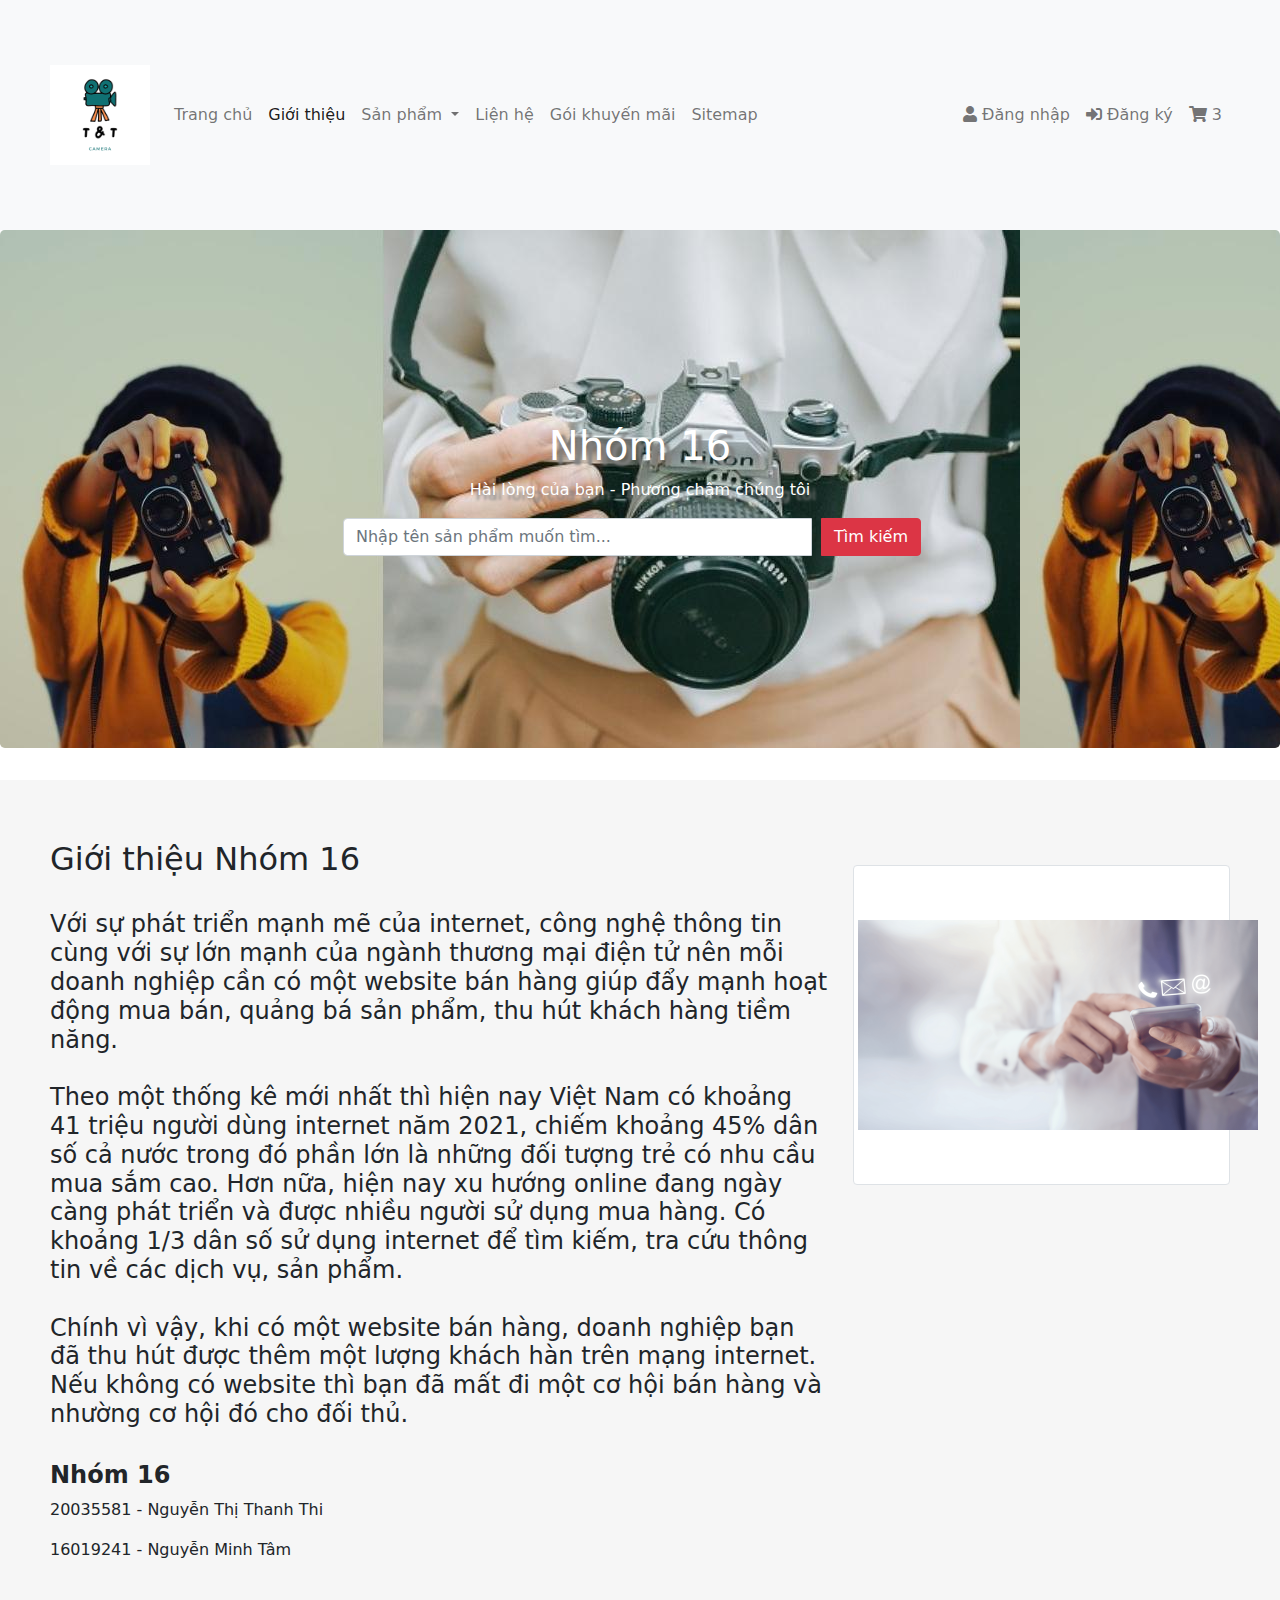
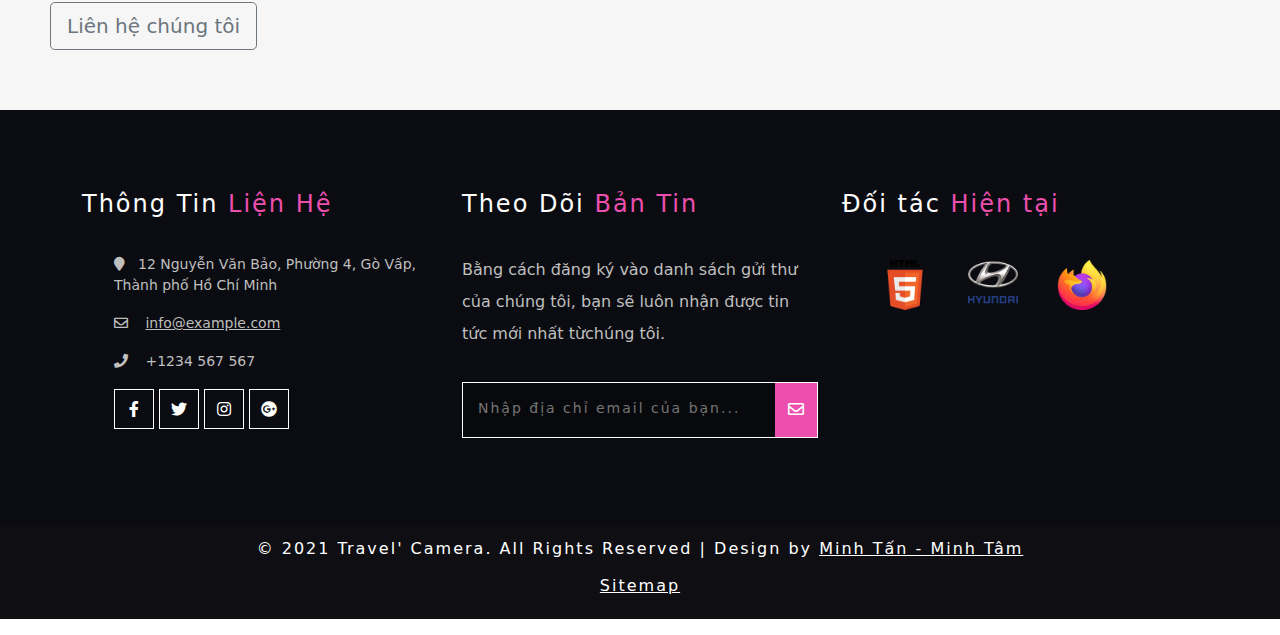
<file: html/intro.html>
<!DOCTYPE html>
<html lang="en">

<head>
    <meta charset="UTF-8">
    <meta http-equiv="X-UA-Compatible" content="IE=edge">
    <meta name="viewport" content="width=device-width, initial-scale=1.0">
    <title>Giới thiệu</title>
    <link rel="stylesheet" href="../css/bootstrap.min.css">
    <link href="../icon/fontawesome-free-5.15.3-web/css/all.css" rel="stylesheet">
    <link href="../css/style.css" rel="stylesheet">
    <script src="../js/bootstrap.min.js"></script>
    <script src="../js/jquery.min.js"></script>
    <!-- <script src="../js/authen.js"></script> -->
</head>
<script>
    $(document).ready(function () {
        $(window).scroll(function () {
            $(".slideanim").each(function () {
                var pos = $(this).offset().top;
                var winTop = $(window).scrollTop();
                if (pos < winTop + 600) {
                    $(this).addClass("slide")
                }
            })
        })
        function User(tendangnhap, matkhau) {
            this.tendangnhap = tendangnhap
            this.matkhau = matkhau
        }

        var list = []
        var user = {
            tendn: 'admin',
            matkhau: 'admin'
        }
        list.push(user)
        $("#search").click(function () {
            document.location.href = "../html/product.html"
        })
        //copy nhớ thêm id vào input ở mỗi page
        $("#btnDangNhap").on("click", function () {

            // console.log(list[0].tendn)
            var tendangnhap = $("#txtTenDN").val()
            var matkhau = $("#txtMatKhau").val()
            //trên này còn mật khẩu copy dưới lên hộ t 
            // sửa alert lại
            var rexTenDN = /^[A-Za-z]*$/ // cái này cho nhập chữ không cho nhập số, tao test cho m thấy
            if (tendangnhap === "") {
                alert("Rỗng")
                return false
            }
            if (matkhau === "") {
                alert("Rỗng")
                return false
            }
            if (rexTenDN.test(tendangnhap) == false) {
                alert("Tên không được nhập số")
                return false
            }
            for (var i = 0; i < list.length; i++) {
                if (list[i].tendn === tendangnhap && list[i].matkhau === matkhau) {
                    alert("Đăng nhập thành công")
                    $("#modalLogin").modal("hide")
                    window.location.replace("../")
                    return true
                }
            }
            alert("Mật khẩu không đúng")

            // $("#modalLogin").modal("hide")
            return false
        })
        $("#btnDangKy").on("click", function () {
            var tendn = $("#txtRegisTenDN").val()
            var email = $("#txtRegisEmail").val()
            var sdt = $("#txtRegisSDT").val()
            var diachi = $("#txtRegisDiaChi").val()
            var matkhau = $("#txtRegisMatKhau").val()
            var rematkhau = $("#txtRegisReMatKhau").val()
            //hàm kiểm tra dữ liệu nhập - biểu thức chính quy
            var regmatkhau = /^[A-Za-z0-9]{6,13}$/ //gồm chữ và số gồm từ 6-13 kí tự
            var regsdt = /^0+[0-9]{10}$/ //bắt đầu bằng 0 và gồm 11 số
            var regemail = /^[A-za-z0-9]{6-13}@gmail.com$/ //gồm 6-13 kí tự trước @gmail.com 

            //Còn tên đăng nhập,   
            if (tendn === "") {
                alert("Tên đăng nhập không được rỗng")
                return false
            }
            if (email === "") {
                alert("Email không được rỗng")
                return false
            }
            if (regemail.test(email) != true) {
                alert("Email gồm 6-13 kí tự số hoặc chữ trước @gmail.com")
                return false
            }
            if (sdt === "") {
                alert("Số điện thoại không được rỗng")
                return false
            }
            if (regsdt.test(sdt) != true) {
                alert("Số điện thoại bắt đầu bằng 0 và gồm 11 số")
                return false
            }
            if (diachi === "") {
                alert("Địa chỉ không được rỗng")
                return false
            }
            if (matkhau === "") {
                alert("Mật khẩu không được rỗng")
                return false
            }
            if (regmatkhau.test(matkhau) != true) {
                alert("Mật khẩu gồm chữ hoặc số từ 6 đến 13 kí tự")
                return false
            }
            if (rematkhau === "") {
                alert("Chưa nhập lại mật khẩu")
                return false
            }
            if (matkhau != rematkhau) {
                alert("Nhập lại mật khẩu không đúng")
                return false
            }
            var user = {
                tendn: tendn,
                matkhau: matkhau,
                email: email,
                sdt: sdt,
                diachi: diachi,
                rematkhau: rematkhau
            }
            list.push(user)
            alert("Đăng ký thành công!")
            $("#modalRegister").modal("hide")
            $("#txtRegisTenDN").val("")
            $("#txtRegisEmail").val("")
            $("#txtRegisSDT").val("")
            $("#txtRegisDiaChi").val("")
            $("#txtRegisMatKhau").val("")
            $("#txtRegisReMatKhau").val("")
            return true
        })
        function User(tendangnhap, matkhau) {
            this.tendangnhap = tendangnhap
            this.matkhau = matkhau
        }

        var list = []
        var user = {
            tendn: 'admin1',
            matkhau: 'admin1'
        }
        list.push(user)


        $("#btnDangNhap").on("click", function () {

            // console.log(list[0].tendn)
            var tendangnhap = $("#txtTenDN").val()
            var matkhau = $("#txtMatKhau").val()

            // sửa alert lại
            var rexTenDN = /^[A-Za-z0-9]{6,13}$/ // cái này cho nhập chữ không cho nhập số
            var regmatkhau = /^[A-Za-z0-9]{6,13}$/
            if (tendangnhap === "") {
                alert("Tên đăng nhập không được rỗng")
                return false
            }
            if (matkhau === "") {
                alert("Mật khẩu không được rỗng")
                return false
            }
            if (regmatkhau.test(matkhau) != true) {
                alert("Mật khẩu gồm chữ hoặc số từ 6 đến 13 kí tự")
                return false
            }
            if (rexTenDN.test(tendangnhap) == false) {
                alert("Tên đăng nhập gồm từ 6 đến 13 kí tự chữ hoặc số")
                return false
            }
            for (var i = 0; i < list.length; i++) {
                if (list[i].tendn === tendangnhap && list[i].matkhau === matkhau) {
                    alert("Đăng nhập thành công")
                    $("#modalLogin").modal("hide")
                    $("#txtTenDN").val("")
                    $("#txtMatKhau").val("")
                    return true
                }
            }
            alert("Mật khẩu không đúng")

            // $("#modalLogin").modal("hide")
            return false
        })
        $("#btnDangKy").on("click", function () {
            var tendn = $("#txtRegisTenDN").val()
            var email = $("#txtRegisEmail").val()
            var sdt = $("#txtRegisSDT").val()
            var diachi = $("#txtRegisDiaChi").val()
            var matkhau = $("#txtRegisMatKhau").val()
            var rematkhau = $("#txtRegisReMatKhau").val()
            //hàm kiểm tra dữ liệu nhập - biểu thức chính quy
            var regmatkhau = /^[A-Za-z0-9]{6,13}$/ //gồm chữ và số gồm từ 6-13 kí tự
            var regsdt = /^0+[0-9]{10}$/ //bắt đầu bằng 0 và gồm 11 số
            var regemail = /^[A-za-z0-9]{6,13}@gmail.com$/ //gồm 6-13 kí tự trước @gmail.com 
            var rexTenDN = /^[A-Za-z0-9]{6,13}$/
            //Còn tên đăng nhập,   
            if (tendn === "") {
                alert("Tên đăng nhập không được rỗng")
                return false
            }
            if (rexTenDN.test(tendn) == false) {
                alert("Tên đăng nhập gồm từ 6 đến 13 kí tự chữ hoặc số")
                return false
            }
            if (email === "") {
                alert("Email không được rỗng")
                return false
            }
            if (regemail.test(email) != true) {
                alert("Email gồm 6-13 kí tự số hoặc chữ trước @gmail.com")
                return false
            }
            if (sdt === "") {
                alert("Số điện thoại không được rỗng")
                return false
            }
            if (regsdt.test(sdt) != true) {
                alert("Số điện thoại bắt đầu bằng 0 và gồm 11 số")
                return false
            }
            if (diachi === "") {
                alert("Địa chỉ không được rỗng")
                return false
            }
            if (matkhau === "") {
                alert("Mật khẩu không được rỗng")
                return false
            }
            if (regmatkhau.test(matkhau) != true) {
                alert("Mật khẩu gồm chữ hoặc số từ 6 đến 13 kí tự")
                return false
            }
            if (rematkhau === "") {
                alert("Chưa nhập lại mật khẩu")
                return false
            }
            if (matkhau != rematkhau) {
                alert("Nhập lại mật khẩu không đúng")
                return false
            }
            var user = {
                tendn: tendn,
                matkhau: matkhau,
                email: email,
                sdt: sdt,
                diachi: diachi,
                rematkhau: rematkhau
            }
            list.push(user)
            alert("Đăng ký thành công!")
            $("#modalRegister").modal("hide")
            $("#txtRegisTenDN").val("")
            $("#txtRegisEmail").val("")
            $("#txtRegisSDT").val("")
            $("#txtRegisDiaChi").val("")
            $("#txtRegisMatKhau").val("")
            $("#txtRegisReMatKhau").val("")
            return true
        })
    })
    document.addEventListener("DOMContentLoaded", function () {
        // make it as accordion for smaller screens
        if (window.innerWidth < 992) {

            // close all inner dropdowns when parent is closed
            document.querySelectorAll('.navbar .dropdown').forEach(function (everydropdown) {
                everydropdown.addEventListener('hidden.bs.dropdown', function () {
                    // after dropdown is hidden, then find all submenus
                    this.querySelectorAll('.submenu').forEach(function (everysubmenu) {
                        // hide every submenu as well
                        everysubmenu.style.display = 'none';
                    });
                })
            });

            document.querySelectorAll('.dropdown-menu a').forEach(function (element) {
                element.addEventListener('click', function (e) {
                    let nextEl = this.nextElementSibling;
                    if (nextEl && nextEl.classList.contains('submenu')) {
                        // prevent opening link if link needs to open dropdown
                        e.preventDefault();
                        if (nextEl.style.display == 'block') {
                            nextEl.style.display = 'none';
                        } else {
                            nextEl.style.display = 'block';
                        }

                    }
                });
            })
        }
        // end if innerWidth
    });
</script>

<body>
    <nav class="navbar py-xl-0 navbar-expand-md navbar-light bg-light">
        <div class="container-fluid">

            <button class="navbar-toggler py-sm-0" type="button" data-bs-toggle="collapse" data-bs-target="#navbarNav"
                aria-controls="navbarNav" aria-expanded="false" aria-label="Toggle navigation">
                <span class="navbar-toggler-icon"></span>
            </button>
            <div class="collapse navbar-collapse py-sm-0" id="navbarNav">
                <a class="navbar-brand " href="../html/index.html"><img width="100" height="100"
                        src="../img/T & T.png" /></a>
                <ul class="navbar-nav py-sm-0">
                    <li class="nav-item">
                        <a class="nav-link " aria-current="page" href="../html/index.html">Trang chủ</a>
                    </li>
                    <li class="nav-item">
                        <a class="nav-link active" href="../html/intro.html">Giới thiệu</a>
                    </li>
                    <li class="nav-item dropdown">
                        <a class="nav-link dropdown-toggle" href="#" id="navbarScrollingDropdown" role="button"
                            data-bs-toggle="dropdown" aria-expanded="false">
                            Sản phẩm
                        </a>
                        <ul class="dropdown-menu" aria-labelledby="navbarScrollingDropdown">
                            <li><a class="dropdown-item" href="../html/product.html">Tất cả</a></li>

                            <li><a class="dropdown-item" href="../html/productsony.html">Sony &raquo</a>
                                <ul class="submenu dropdown-menu">
                                    <li><a class="dropdown-item" href="../html/productsony.html">All Sony</a>
                                    </li>
                                    <li><a class="dropdown-item" href="../html/productsonychuyen.html">Sony chuyên nghiệp</a></li>
                                    <li><a class="dropdown-item" href="../html/productsonycamtay.html">Sony cầm tay</a>
                                    </li>
                                </ul>
                            </li>
                            <li><a class="dropdown-item" href="../html/productblackmagic.html">Blackmagic</a></li>   
                            <li><a class="dropdown-item" href="../html/productcanon.html">Canon</a></li>
                        </ul>
                    </li>
                    <li class="nav-item">
                        <a class="nav-link " href="../html/contact.html">Liện hệ</a>
                    </li>
                    <li class="nav-item">
                        <a class="nav-link " href="../html/voucher.html">Gói khuyến mãi</a>
                    </li>
                    <li class="nav-item">
                        <a class="nav-link" href="../html/sitemap.html">Sitemap</a>
                    </li>
                </ul>
                <ul class="navbar-nav ms-auto">
                    <li class="nav-item">
                        <a class="nav-link " href="#" data-bs-toggle="modal" data-bs-target="#modalLogin"><span
                                class="fas fa-user"></span> Đăng nhập</a>
                    </li>
                    <li class="nav-item ">
                        <a class="nav-link" href="#" data-bs-toggle="modal" data-bs-target="#modalRegister"><span
                                class="fas fa-sign-in-alt" aria-hidden="true"></span> Đăng
                            ký</a>
                    </li>
                    <li class="nav-item ">
                        <a class="nav-link" href="../html/cart.html"><span class="fas fa-shopping-cart"
                                aria-hidden="true"></span>
                            3</a>
                    </li>
                </ul>
            </div>
        </div>
    </nav>
    <!-- Modal Login-->
    <div class="modal fade" id="modalLogin" tabindex="-1" aria-labelledby="exampleModalLabel" aria-hidden="true">
        <div class="modal-dialog">
            <div class="modal-content">

                <div class="col-12 login-card">
                    <form id="login-form" class="col-lg-12" method="post">

                        <!-- Logo -->
                        <div class="col-lg-12 logo-kapsul">
                            <img width="100" class="logo" src="../img/logo.png" alt="Logo" />
                        </div>
                        <!-- #Logo  -->

                        <div style="clear:both;"></div>


                        <div class="group">
                            <input type="text" required id="txtTenDN">
                            <span class="highlight"></span>
                            <span class="bar"></span>
                            <label><i class="fas fa-user"></i><span class="span-input">Tên Đăng Nhập</span></label>
                        </div>



                        <div class="group">
                            <input type="password" required id="txtMatKhau">
                            <span class="highlight"></span>
                            <span class="bar"></span>
                            <label><i class="fas fa-lock"><span class="span-input">Mật Khẩu</span></i></label>
                        </div>



                        <button type="button" class="giris-yap-buton" id="btnDangNhap">Đăng Nhập</button>


                        <!-- <div class="forgot-and-create tab-menu">
                            <a class="sifre-hatirlat-link" href="#">Quên mật khẩu?</a>
                            <a class="hesap-olustur-link" href="#" data-bs-toggle="modal" data-bs-dismiss="modal"
                                data-bs-target="#modalRegister">Đăng ký ngay</a>
                        </div> -->


                    </form>
                </div>
            </div>
        </div>
    </div>
    <!-- Modal Login-->
    <!-- Modal Register -->
    <div class="modal fade" id="modalRegister" tabindex="-1" aria-labelledby="exampleModalLabel" aria-hidden="true">
        <div class="modal-dialog">
            <div class="modal-content">

                <div class="col-12 login-card">
                    <form id="register-form" class="col-lg-12">

                        <!-- Logo -->
                        <div class="col-lg-12 logo-kapsul">
                            <img width="100" class="logo" src="../img/logo.png" alt="Logo" />
                        </div>
                        <!-- #Logo-->

                        <div style="clear:both;"></div>


                        <div class="group">
                            <input type="text" required id="txtRegisTenDN">
                            <span class="highlight"></span>
                            <span class="bar"></span>
                            <label><i class="fas fa-user"></i><span class="span-input">Tên Đăng Nhập</span></label>

                        </div>
                        <div class="group">
                            <input type="text" required id="txtRegisEmail">
                            <span class="highlight"></span>
                            <span class="bar"></span>
                            <label><i class="fas fa-user"></i><span class="span-input">Email</span></label>

                        </div>

                        <div class="group">
                            <input type="tel" required id="txtRegisSDT">
                            <span class="highlight"></span>
                            <span class="bar"></span>
                            <label><i class="fas fa-phone-alt"></i><span class="span-input">Số Điện Thoại</span></label>
                        </div>
                        <div class="group">
                            <input type="text" required id="txtRegisDiaChi">
                            <span class="highlight"></span>
                            <span class="bar"></span>
                            <label><i class="fas fa-map-marker-alt"></i><span class="span-input">Địa Chỉ</span></label>
                        </div>

                        <div class="group">
                            <input type="password" required id="txtRegisMatKhau">
                            <span class="highlight"></span>
                            <span class="bar"></span>
                            <label><i class="fas fa-lock"><span class="span-input">Mật Khẩu</span></i></label>
                        </div>
                        <div class="group">
                            <input type="password" required id="txtRegisReMatKhau">
                            <span class="highlight"></span>
                            <span class="bar"></span>
                            <label><i class="fas fa-lock"></i><span class="span-input">Nhập Lại Mật Khẩu</span></label>
                        </div>
                        <button type="button" class="giris-yap-buton" id="btnDangKy">Đăng Ký</button>

                        <!-- <div class="forgot-and-create tab-menu">
                            <a class="sifre-hatirlat-link" href="#">Quên mật khẩu?</a>
                            <a class="hesap-olustur-link" href="#" data-bs-toggle="modal" data-bs-dismiss="modal"
                                data-bs-target="#modalLogin">Đăng nhập ngay</a>
                        </div> -->


                    </form>
                </div>
            </div>
        </div>
    </div>
    <!-- Modal Register -->
    <div class="jumbotron text-center text-white text-white text-shadow: 1px 1px 1px gray">
        <h1>Nhóm 16</h1>
        <p>Hài lòng của bạn - Phương châm chúng tôi</p>
        <form class="form-check-inline">
            <div class="input-group"><input type="text" class="form-control" size="50"
                    placeholder="Nhập tên sản phẩm muốn tìm...">
                <button type="button" class="btn btn-danger" id="search">Tìm kiếm</button>
            </div>

        </form>
    </div>
    <div id="about" class="container-fluid bg-grey slide">
        <div class="row">
            <div class="col-sm-8 ">
                <h2>Giới thiệu Nhóm 16</h2><br>
                <h4>Với sự phát triển mạnh mẽ của internet, công nghệ thông tin cùng với sự lớn mạnh của ngành thương mại điện tử nên mỗi doanh nghiệp cần có một website bán hàng giúp đẩy mạnh hoạt động mua bán, quảng bá sản phẩm, thu hút khách hàng tiềm năng.

                    <br> <br> Theo một thống kê mới nhất thì hiện nay Việt Nam có khoảng 41 triệu người dùng internet năm 2021, chiếm khoảng 45% dân số cả nước trong đó phần lớn là những đối tượng trẻ có nhu cầu mua sắm cao. Hơn nữa, hiện nay xu hướng online đang ngày càng phát triển và được nhiều người sử dụng mua hàng. Có khoảng 1/3 dân số sử dụng internet để tìm kiếm, tra cứu thông tin về các dịch vụ, sản phẩm.
                    <br> <br> Chính vì vậy, khi có một website bán hàng, doanh nghiệp bạn đã thu hút được thêm một lượng khách hàn trên mạng internet. Nếu không có website thì bạn đã mất đi một cơ hội bán hàng và nhường cơ hội đó cho đối thủ.
                    </h4><br>
                <h4><strong>Nhóm 16</strong></h4>
                <p>20035581 - Nguyễn Thị Thanh Thi</p>
                <p>16019241 - Nguyễn Minh Tâm</p><br>
                <a href="../html/contact.html"> <button class="btn btn-outline-secondary btn-lg">Liên hệ chúng
                        tôi</button></a>

            </div>
            <div class="col-sm-4">
                <div class="img-thumbnail"> <img class="logo" src="../img/logo-intro.png" height="300px" width="400px">
                </div>

            </div>
        </div>

    </div>
    <!-- footer -->
    <div class="footer">
        <div class="container">
            <div class="row f-bg-w3l">
                <div class="col-md-4 w3layouts_footer_grid">
                    <h2>Thông Tin <span>Liện Hệ</span></h2>
                    <ul class="con_inner_text">
                        <li><span class="fa fa-map-marker" aria-hidden="true"></span>12 Nguyễn Văn Bảo, Phường 4, Gò
                            Vấp, Thành phố Hồ Chí
                            Minh</li>
                        <li><span class="far fa-envelope f1" aria-hidden="true"></span> <a
                                href="mailto:info@example.com">info@example.com</a></li>
                        <li><span class="fa fa-phone" aria-hidden="true"></span> +1234 567 567</li>
                    </ul>

                    <ul class="social_agileinfo">
                        <li><a href="#" class="w3_facebook"><i class="fab fa-facebook-f f1"></i></a></li>
                        <li><a href="#" class="w3_twitter"><i class="fab fa-twitter f1"></i></a></li>
                        <li><a href="#" class="w3_instagram"><i class="fab fa-instagram f1"></i></a></li>
                        <li><a href="#" class="w3_google"><i class="fab fa-google-plus f1"></i></a></li>
                    </ul>
                </div>
                <div class="col-md-4 w3layouts_footer_grid">
                    <h2>Theo Dõi <span>Bản Tin</span></h2>
                    <p>Bằng cách đăng ký vào danh sách gửi thư của chúng tôi, bạn sẽ luôn nhận được tin tức mới nhất từ
                        ​​chúng tôi.</p>
                    <form action="#" method="post">
                        <input type="email" name="Email" placeholder="Nhập địa chỉ email của bạn..." required="">
                        <button class="btn1"><i class="far fa-envelope f1" aria-hidden="true"></i></button>
                        <div class="clearfix"> </div>
                    </form>
                </div>
                <div class="col-md-4 w3layouts_footer_grid">
                    <h3>Đối tác <span>Hiện tại</span></h3>
                    <ul class="con_inner_text midimg">
                        
                        <li><a href="#"><img height="50" width="50" src="../img/html5.jpg" alt="" class="img-responsive" /></a></li>
                        <li><a href="#"><img height="50" width="50" src="../img/hyindai.png" alt="" class="img-responsive" /></a></li>
                        <li><a href="#"><img height="50" width="50" src="../img/firefox.png" alt="" class="img-responsive" /></a></li>
                        
                    </ul>

                </div>
                <div class="clearfix"> </div>
            </div>
        </div>
        <p class="copyright">© 2021 Travel' Camera. All Rights Reserved | Design by <a href="../html/intro.html" target="_blank">Minh
                Tấn - Minh Tâm</a> <a class="nav-link" href="../html/sitemap.html">Sitemap</a> </p>
    </div>
    <!-- footer -->
</body>

</html>
</file>
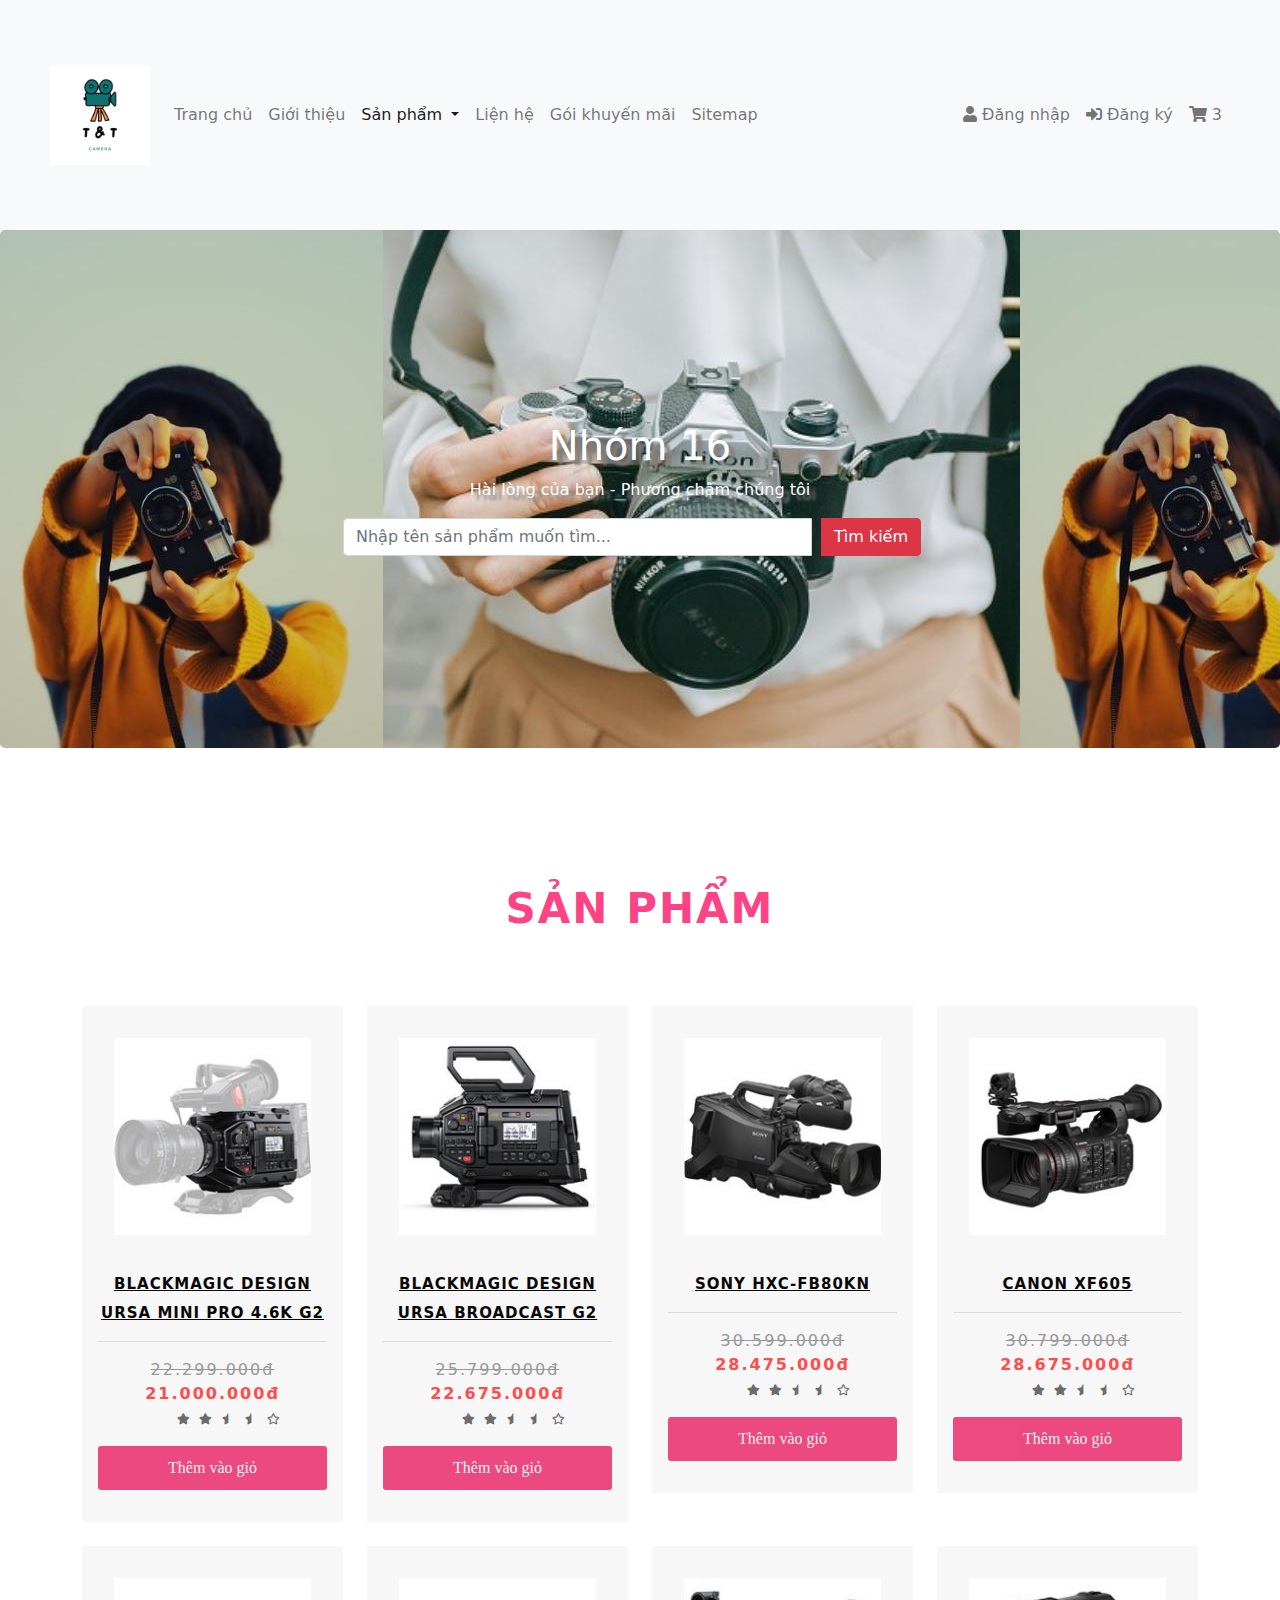
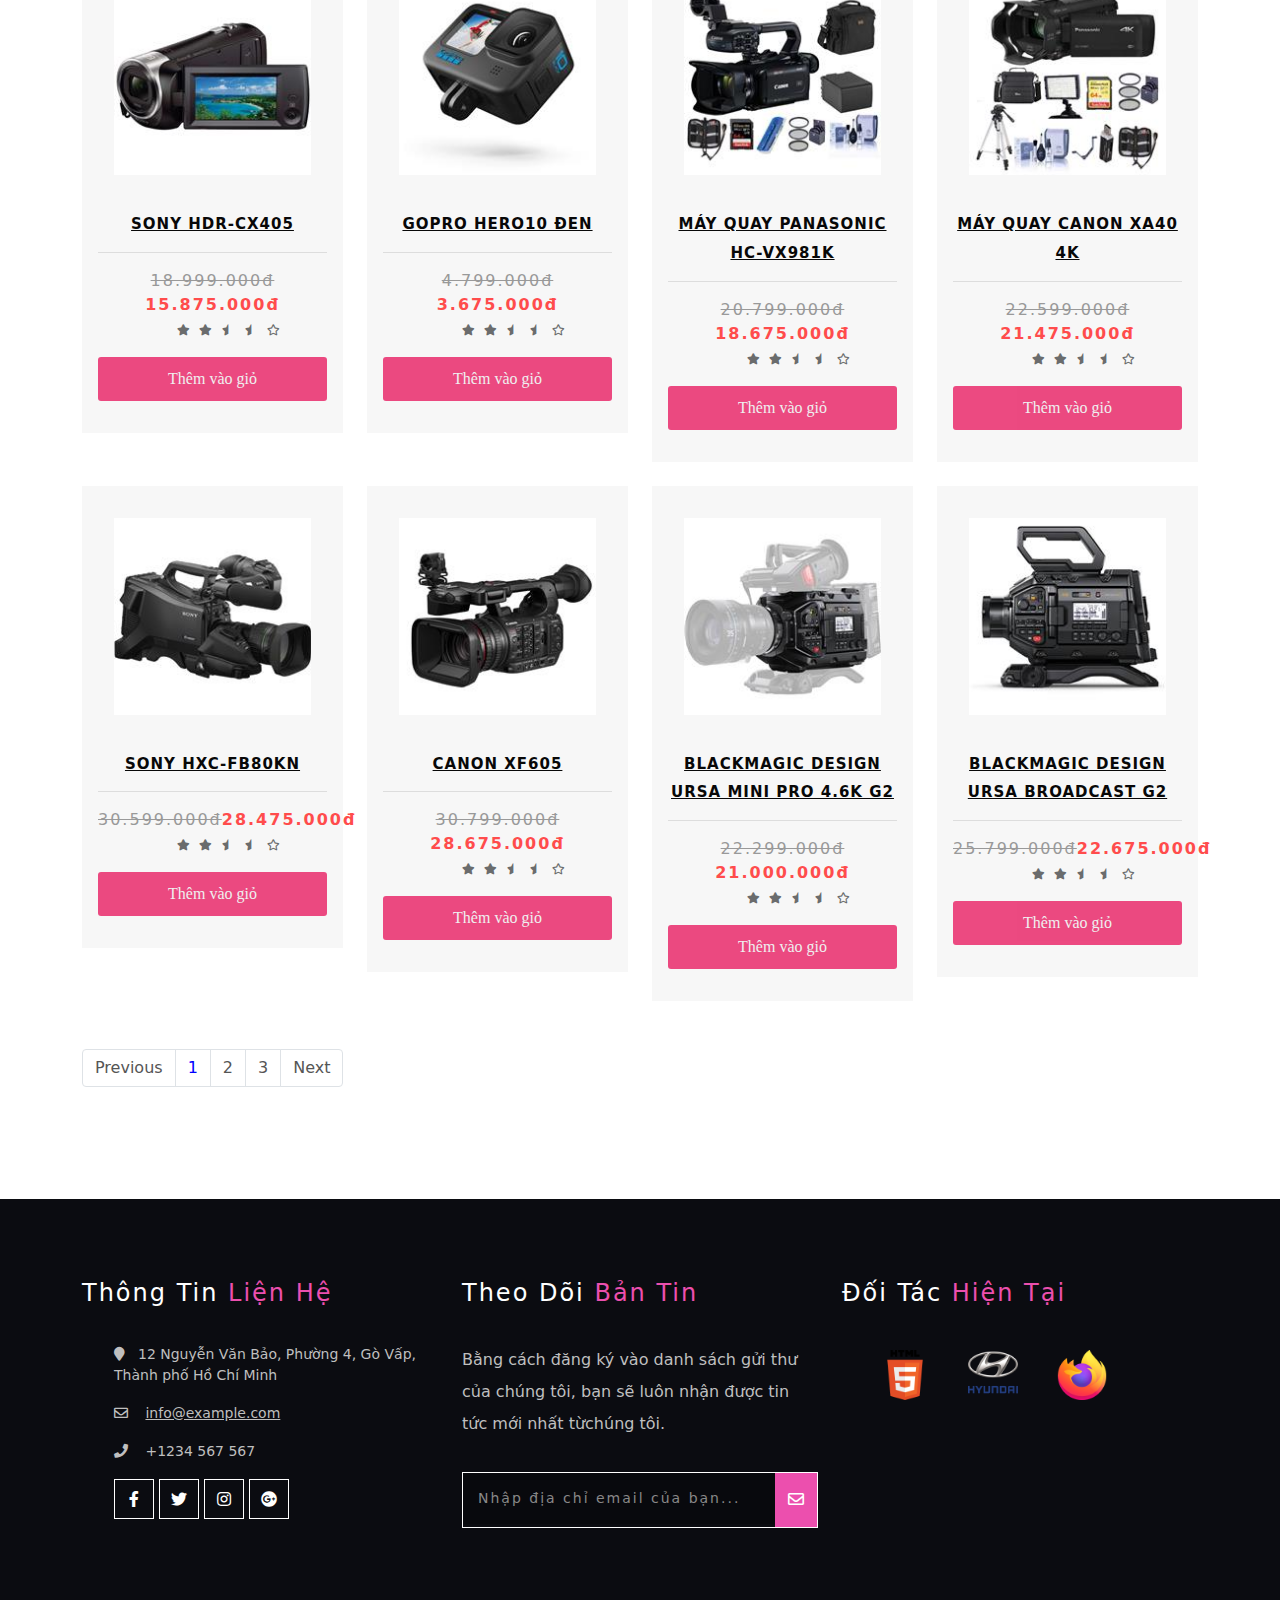
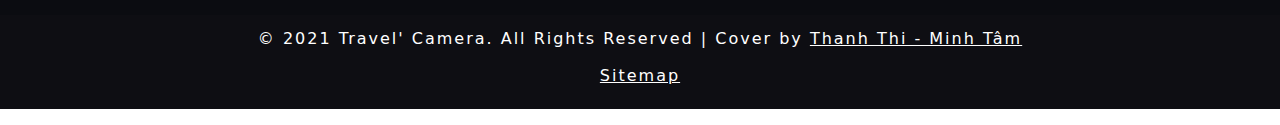
<file: html/product-page2.html>
<!DOCTYPE html>
<html lang="en">

<head>
    <meta charset="UTF-8">
    <meta http-equiv="X-UA-Compatible" content="IE=edge">
    <meta name="viewport" content="width=device-width, initial-scale=1.0">
    <title>Sản phẩm</title>
    <link rel="stylesheet" href="../css/bootstrap.min.css">
    <link href="../icon/fontawesome-free-5.15.3-web/css/all.css" rel="stylesheet">
    <link href="../css/style.css" rel="stylesheet">
    <link href="../css/style1.css" rel="stylesheet">
    <script src="../js/bootstrap.min.js"></script>
    <script src="../js/jquery.min.js"></script>
</head>
<script>
    $(document).ready(function () {
        $(window).scroll(function () {
            $(".slideanim").each(function () {
                var pos = $(this).offset().top;
                var winTop = $(window).scrollTop();
                if (pos < winTop + 500) {
                    $(this).addClass("slide")
                }
                // else{
                //     $(this).removeClass("slide")
                // }
            })
        })
        var i = 3
        $(".add-card-buton").click(function () {
            alert("Đã thêm sản phẩm vào giỏ hàng")
            i++
            $("#amount_cart").html('<span class="fas fa-shopping-cart" aria-hidden="true"></span> '+i+'</a>')
            return true
        })
        function User(tendangnhap, matkhau) {
            this.tendangnhap = tendangnhap
            this.matkhau = matkhau
        }

        var list = []
        var user = {
            tendn: 'admin1',
            matkhau: 'admin1'
        }
        list.push(user)

        $("#search").click(function () {
            document.location.href = "../html/product.html"
        })
        $("#btnDangNhap").on("click", function () {

            // console.log(list[0].tendn)
            var tendangnhap = $("#txtTenDN").val()
            var matkhau = $("#txtMatKhau").val()

            // sửa alert lại
            var rexTenDN = /^[A-Za-z0-9]{6,13}$/ // cái này cho nhập chữ không cho nhập số
            var regmatkhau = /^[A-Za-z0-9]{6,13}$/
            if (tendangnhap === "") {
                alert("Tên đăng nhập không được rỗng")
                return false
            }
            if (matkhau === "") {
                alert("Mật khẩu không được rỗng")
                return false
            }
            if (regmatkhau.test(matkhau) != true) {
                alert("Mật khẩu gồm chữ hoặc số từ 6 đến 13 kí tự")
                return false
            }
            if (rexTenDN.test(tendangnhap) == false) {
                alert("Tên đăng nhập gồm từ 6 đến 13 kí tự chữ hoặc số")
                return false
            }
            for (var i = 0; i < list.length; i++) {
                if (list[i].tendn === tendangnhap && list[i].matkhau === matkhau) {
                    alert("Đăng nhập thành công")
                    $("#modalLogin").modal("hide")
                    $("#txtTenDN").val("")
                    $("#txtMatKhau").val("")
                    return true
                }
            }
            alert("Mật khẩu không đúng")

            // $("#modalLogin").modal("hide")
            return false
        })
        $("#btnDangKy").on("click", function () {
            var tendn = $("#txtRegisTenDN").val()
            var email = $("#txtRegisEmail").val()
            var sdt = $("#txtRegisSDT").val()
            var diachi = $("#txtRegisDiaChi").val()
            var matkhau = $("#txtRegisMatKhau").val()
            var rematkhau = $("#txtRegisReMatKhau").val()
            //hàm kiểm tra dữ liệu nhập - biểu thức chính quy
            var regmatkhau = /^[A-Za-z0-9]{6,13}$/ //gồm chữ và số gồm từ 6-13 kí tự
            var regsdt = /^0+[0-9]{10}$/ //bắt đầu bằng 0 và gồm 11 số
            var regemail = /^[A-za-z0-9]{6,13}@gmail.com$/ //gồm 6-13 kí tự trước @gmail.com 
            var rexTenDN = /^[A-Za-z0-9]{6,13}$/
            //Còn tên đăng nhập,   
            if (tendn === "") {
                alert("Tên đăng nhập không được rỗng")
                return false
            }
            if (rexTenDN.test(tendn) == false) {
                alert("Tên đăng nhập gồm từ 6 đến 13 kí tự chữ hoặc số")
                return false
            }
            if (email === "") {
                alert("Email không được rỗng")
                return false
            }
            if (regemail.test(email) != true) {
                alert("Email gồm 6-13 kí tự số hoặc chữ trước @gmail.com")
                return false
            }
            if (sdt === "") {
                alert("Số điện thoại không được rỗng")
                return false
            }
            if (regsdt.test(sdt) != true) {
                alert("Số điện thoại bắt đầu bằng 0 và gồm 11 số")
                return false
            }
            if (diachi === "") {
                alert("Địa chỉ không được rỗng")
                return false
            }
            if (matkhau === "") {
                alert("Mật khẩu không được rỗng")
                return false
            }
            if (regmatkhau.test(matkhau) != true) {
                alert("Mật khẩu gồm chữ hoặc số từ 6 đến 13 kí tự")
                return false
            }
            if (rematkhau === "") {
                alert("Chưa nhập lại mật khẩu")
                return false
            }
            if (matkhau != rematkhau) {
                alert("Nhập lại mật khẩu không đúng")
                return false
            }
            var user = {
                tendn: tendn,
                matkhau: matkhau,
                email: email,
                sdt: sdt,
                diachi: diachi,
                rematkhau: rematkhau
            }
            list.push(user)
            alert("Đăng ký thành công!")
            $("#modalRegister").modal("hide")
            $("#txtRegisTenDN").val("")
            $("#txtRegisEmail").val("")
            $("#txtRegisSDT").val("")
            $("#txtRegisDiaChi").val("")
            $("#txtRegisMatKhau").val("")
            $("#txtRegisReMatKhau").val("")
            return true
        })
    })
    document.addEventListener("DOMContentLoaded", function () {
        // make it as accordion for smaller screens
        if (window.innerWidth < 992) {

            // close all inner dropdowns when parent is closed
            document.querySelectorAll('.navbar .dropdown').forEach(function (everydropdown) {
                everydropdown.addEventListener('hidden.bs.dropdown', function () {
                    // after dropdown is hidden, then find all submenus
                    this.querySelectorAll('.submenu').forEach(function (everysubmenu) {
                        // hide every submenu as well
                        everysubmenu.style.display = 'none';
                    });
                })
            });

            document.querySelectorAll('.dropdown-menu a').forEach(function (element) {
                element.addEventListener('click', function (e) {
                    let nextEl = this.nextElementSibling;
                    if (nextEl && nextEl.classList.contains('submenu')) {
                        // prevent opening link if link needs to open dropdown
                        e.preventDefault();
                        if (nextEl.style.display == 'block') {
                            nextEl.style.display = 'none';
                        } else {
                            nextEl.style.display = 'block';
                        }

                    }
                });
            })
        }
        // end if innerWidth
    });


</script>

<body>
    <nav class="navbar py-xl-0 navbar-expand-md navbar-light bg-light">
        <div class="container-fluid">

            <button class="navbar-toggler py-sm-0" type="button" data-bs-toggle="collapse" data-bs-target="#navbarNav"
                aria-controls="navbarNav" aria-expanded="false" aria-label="Toggle navigation">
                <span class="navbar-toggler-icon"></span>
            </button>
            <div class="collapse navbar-collapse py-sm-0" id="navbarNav">
                <a class="navbar-brand " href="../html/index.html"><img width="100" height="100"
                        src="../img/T & T.png" /></a>
                <ul class="navbar-nav py-sm-0">
                    <li class="nav-item">
                        <a class="nav-link " aria-current="page" href="../html/index.html">Trang chủ</a>
                    </li>
                    <li class="nav-item">
                        <a class="nav-link" href="../html/intro.html">Giới thiệu</a>
                    </li>
                    <li class="nav-item dropdown">
                        <a class="nav-link dropdown-toggle active" href="#" id="navbarScrollingDropdown" role="button"
                            data-bs-toggle="dropdown" aria-expanded="false">
                            Sản phẩm
                        </a>
                        <ul class="dropdown-menu" aria-labelledby="navbarScrollingDropdown">
                            <li><a class="dropdown-item" href="../html/product.html">Tất cả</a></li>

                            <li><a class="dropdown-item" href="../html/productsony.html">Sony &raquo</a>
                                <ul class="submenu dropdown-menu">
                                    <li><a class="dropdown-item" href="../html/productsony.html">All Sony</a>
                                    </li>
                                    <li><a class="dropdown-item" href="../html/productsonychuyen.html">Sony chuyên nghiệp</a></li>
                                    <li><a class="dropdown-item" href="../html/productsonycamtay.html">Sony cầm tay</a>
                                    </li>
                                </ul>
                            </li>
                            <li><a class="dropdown-item" href="../html/productblackmagic.html">Blackmagic</a></li>   
                            <li><a class="dropdown-item" href="../html/productcanon.html">Canon</a></li>
                        </ul>
                    </li>
                    <li class="nav-item">
                        <a class="nav-link " href="../html/contact.html">Liện hệ</a>
                    </li>
                    <li class="nav-item">
                        <a class="nav-link " href="../html/voucher.html">Gói khuyến mãi</a>
                    </li>
                    <li class="nav-item">
                        <a class="nav-link" href="../html/sitemap.html">Sitemap</a>
                    </li>
                </ul>
                <ul class="navbar-nav ms-auto">
                    <li class="nav-item">
                        <a class="nav-link " href="#" data-bs-toggle="modal" data-bs-target="#modalLogin"><span
                                class="fas fa-user"></span> Đăng nhập</a>
                    </li>
                    <li class="nav-item ">
                        <a class="nav-link" href="#" data-bs-toggle="modal" data-bs-target="#modalRegister"><span
                                class="fas fa-sign-in-alt" aria-hidden="true"></span> Đăng
                            ký</a>
                    </li>
                    <li class="nav-item ">
                        <a class="nav-link" href="../html/cart.html" id="amount_cart"><span class="fas fa-shopping-cart"
                                aria-hidden="true"></span>
                            3</a>
                    </li>
                </ul>
            </div>
        </div>
    </nav>
     <!-- Modal Login-->
     <div class="modal fade" id="modalLogin" tabindex="-1" aria-labelledby="exampleModalLabel" aria-hidden="true">
        <div class="modal-dialog">
            <div class="modal-content">

                <div class="col-12 login-card">
                    <form id="login-form" class="col-lg-12" method="post">

                        <!-- Logo -->
                        <div class="col-lg-12 logo-kapsul">
                            <img width="100" class="logo" src="../img/logo.png" alt="Logo" />
                        </div>
                        <!-- #Logo  -->

                        <div style="clear:both;"></div>


                        <div class="group">
                            <input type="text" required id="txtTenDN">
                            <span class="highlight"></span>
                            <span class="bar"></span>
                            <label><i class="fas fa-user"></i><span class="span-input">Tên Đăng Nhập</span></label>
                        </div>



                        <div class="group">
                            <input type="password" required id="txtMatKhau">
                            <span class="highlight"></span>
                            <span class="bar"></span>
                            <label><i class="fas fa-lock"><span class="span-input">Mật Khẩu</span></i></label>
                        </div>



                        <button type="button" class="giris-yap-buton" id="btnDangNhap">Đăng Nhập</button>


                        <!-- <div class="forgot-and-create tab-menu">
                            <a class="sifre-hatirlat-link" href="#">Quên mật khẩu?</a>
                            <a class="hesap-olustur-link" href="#" data-bs-toggle="modal" data-bs-dismiss="modal"
                                data-bs-target="#modalRegister">Đăng ký ngay</a>
                        </div> -->


                    </form>
                </div>
            </div>
        </div>
    </div>
    <!-- Modal Login-->
    <!-- Modal Register -->
    <div class="modal fade" id="modalRegister" tabindex="-1" aria-labelledby="exampleModalLabel" aria-hidden="true">
        <div class="modal-dialog">
            <div class="modal-content">

                <div class="col-12 login-card">
                    <form id="register-form" class="col-lg-12">

                        <!-- Logo -->
                        <div class="col-lg-12 logo-kapsul">
                            <img width="100" class="logo" src="../img/logo.png" alt="Logo" />
                        </div>
                        <!-- #Logo-->

                        <div style="clear:both;"></div>


                        <div class="group">
                            <input type="text" required id="txtRegisTenDN">
                            <span class="highlight"></span>
                            <span class="bar"></span>
                            <label><i class="fas fa-user"></i><span class="span-input">Tên Đăng Nhập</span></label>

                        </div>
                        <div class="group">
                            <input type="text" required id="txtRegisEmail">
                            <span class="highlight"></span>
                            <span class="bar"></span>
                            <label><i class="fas fa-user"></i><span class="span-input">Email</span></label>

                        </div>

                        <div class="group">
                            <input type="tel" required id="txtRegisSDT">
                            <span class="highlight"></span>
                            <span class="bar"></span>
                            <label><i class="fas fa-phone-alt"></i><span class="span-input">Số Điện Thoại</span></label>
                        </div>
                        <div class="group">
                            <input type="text" required id="txtRegisDiaChi">
                            <span class="highlight"></span>
                            <span class="bar"></span>
                            <label><i class="fas fa-map-marker-alt"></i><span class="span-input">Địa Chỉ</span></label>
                        </div>

                        <div class="group">
                            <input type="password" required id="txtRegisMatKhau">
                            <span class="highlight"></span>
                            <span class="bar"></span>
                            <label><i class="fas fa-lock"><span class="span-input">Mật Khẩu</span></i></label>
                        </div>
                        <div class="group">
                            <input type="password" required id="txtRegisReMatKhau">
                            <span class="highlight"></span>
                            <span class="bar"></span>
                            <label><i class="fas fa-lock"></i><span class="span-input">Nhập Lại Mật Khẩu</span></label>
                        </div>
                        <button type="button" class="giris-yap-buton" id="btnDangKy">Đăng Ký</button>

                        <!-- <div class="forgot-and-create tab-menu">
                            <a class="sifre-hatirlat-link" href="#">Quên mật khẩu?</a>
                            <a class="hesap-olustur-link" href="#" data-bs-toggle="modal" data-bs-dismiss="modal"
                                data-bs-target="#modalLogin">Đăng nhập ngay</a>
                        </div> -->


                    </form>
                </div>
            </div>
        </div>
    </div>
    <!-- Modal Register -->
    <div class="jumbotron text-center text-white text-white text-shadow: 1px 1px 1px gray">
        <h1>Nhóm 16</h1>
        <p>Hài lòng của bạn - Phương châm chúng tôi</p>
        <form class="form-check-inline">
            <div class="input-group"><input type="text" class="form-control" size="50"
                    placeholder="Nhập tên sản phẩm muốn tìm...">
                <button type="button" class="btn btn-danger" id="search">Tìm kiếm</button>
            </div>

        </form>
    </div>
    <section class="banner-bottom py-5">
        <div class="container py-5">
            <h3 class="title-wthree text-center mb-sm-5 mb-4">
                <span class="mt-2 text-uppercase font-weight-bold">Sản phẩm</span>
            </h3>
            <!--/row-->
            <div class="row shop-wthree-info text-center">
                <div class="col-lg-3 shop-info-grid text-center mt-4">
                    <div class="product-shoe-info shoe">
                        <div class="men-thumb-item">
                            <img src="../img/b1.jpg" class="img-fluid" alt="">

                        </div>
                        <div class="item-info-product">
                            <h4>
                                <a href="../html/product_detail.html">Blackmagic Design URSA Mini Pro 4.6K G2</a>
                            </h4>

                            <div class="product_price">
                                <div class="grid-price">
                                    <span class="money"><span class="line">22.299.000đ</span> 21.000.000đ</span>
                                </div>
                            </div>
                            <ul class="stars">
                                <li><a href="#"><span class="fa fa-star" aria-hidden="true"></span></a></li>
                                <li><a href="#"><span class="fa fa-star" aria-hidden="true"></span></a></li>
                                <li><a href="#"><span class="fas fa-star-half" aria-hidden="true"></span></a></li>
                                <li><a href="#"><span class="fas fa-star-half" aria-hidden="true"></span></a></li>
                                <li><a href="#"><span class="far fa-star" aria-hidden="true"></span></a></li>
                            </ul> <button type="button" class="add-card-buton" id="add_cart">Thêm vào giỏ</button>
                        </div>
                    </div>
                </div>
                <div class="col-lg-3 shop-info-grid text-center mt-4">
                    <div class="product-shoe-info shoe">
                        <div class="men-thumb-item">
                            <img src="../img/b2.jpg" class="img-fluid" alt="">

                        </div>
                        <div class="item-info-product">
                            <h4>
                                <a href="../html/product_detail.html">Blackmagic Design URSA Broadcast G2</a>
                            </h4>

                            <div class="product_price">
                                <div class="grid-price">
                                    <span class="money"><span class="line">25.799.000đ</span> 22.675.000đ</span>
                                </div>
                            </div>
                            <ul class="stars">
                                <li><a href="#"><span class="fa fa-star" aria-hidden="true"></span></a></li>
                                <li><a href="#"><span class="fa fa-star" aria-hidden="true"></span></a></li>
                                <li><a href="#"><span class="fas fa-star-half" aria-hidden="true"></span></a></li>
                                <li><a href="#"><span class="fas fa-star-half" aria-hidden="true"></span></a></li>
                                <li><a href="#"><span class="far fa-star" aria-hidden="true"></span></a></li>
                            </ul> <button type="button" class="add-card-buton" id="add_cart">Thêm vào giỏ</button>
                        </div>
                    </div>
                </div>
                <div class="col-lg-3 shop-info-grid text-center mt-4">
                    <div class="product-shoe-info shoe">
                        <div class="men-thumb-item">
                            <img src="../img/b3.jpg" class="img-fluid" alt="">

                        </div>
                        <div class="item-info-product">
                            <h4>
                                <a href="../html/product_detail.html">Sony HXC-FB80KN </a>
                            </h4>

                            <div class="product_price">
                                <div class="grid-price">
                                    <span class="money"><span class="line">30.599.000đ</span> 28.475.000đ</span>
                                </div>
                            </div>
                            <ul class="stars">
                                <li><a href="#"><span class="fa fa-star" aria-hidden="true"></span></a></li>
                                <li><a href="#"><span class="fa fa-star" aria-hidden="true"></span></a></li>
                                <li><a href="#"><span class="fas fa-star-half" aria-hidden="true"></span></a></li>
                                <li><a href="#"><span class="fas fa-star-half" aria-hidden="true"></span></a></li>
                                <li><a href="#"><span class="far fa-star" aria-hidden="true"></span></a></li>
                            </ul> <button type="button" class="add-card-buton" id="add_cart">Thêm vào giỏ</button>
                        </div>
                    </div>
                </div>
                <div class="col-lg-3 shop-info-grid text-center mt-4">
                    <div class="product-shoe-info shoe">
                        <div class="men-thumb-item">
                            <img src="../img/b4.jpg" class="img-fluid" alt="">

                        </div>
                        <div class="item-info-product">
                            <h4>
                                <a href="../html/product_detail.html">Canon XF605</a>
                            </h4>

                            <div class="product_price">
                                <div class="grid-price">
                                    <span class="money"><span class="line">30.799.000đ</span> 28.675.000đ</span>
                                </div>
                            </div>
                            <ul class="stars">
                                <li><a href="#"><span class="fa fa-star" aria-hidden="true"></span></a></li>
                                <li><a href="#"><span class="fa fa-star" aria-hidden="true"></span></a></li>
                                <li><a href="#"><span class="fas fa-star-half" aria-hidden="true"></span></a></li>
                                <li><a href="#"><span class="fas fa-star-half" aria-hidden="true"></span></a></li>
                                <li><a href="#"><span class="far fa-star" aria-hidden="true"></span></a></li>
                            </ul> <button type="button" class="add-card-buton" id="add_cart">Thêm vào giỏ</button>
                        </div>
                    </div>
                </div>

            </div>
            <!--//row-->
            <!--/row1-->
            <div class="row shop-wthree-info text-center">
                <div class="col-lg-3 shop-info-grid text-center mt-4">
                    <div class="product-shoe-info shoe">
                        <div class="men-thumb-item">
                            <img src="../img/b5.jpg" class="img-fluid" alt="">

                        </div>
                        <div class="item-info-product">
                            <h4>
                                <a href="../html/product_detail.html">Sony HDR-CX405 </a>
                            </h4>

                            <div class="product_price">
                                <div class="grid-price">
                                    <span class="money"><span class="line">18.999.000đ</span> 15.875.000đ</span>
                                </div>
                            </div>
                            <ul class="stars">
                                <li><a href="#"><span class="fa fa-star" aria-hidden="true"></span></a></li>
                                <li><a href="#"><span class="fa fa-star" aria-hidden="true"></span></a></li>
                                <li><a href="#"><span class="fas fa-star-half" aria-hidden="true"></span></a></li>
                                <li><a href="#"><span class="fas fa-star-half" aria-hidden="true"></span></a></li>
                                <li><a href="#"><span class="far fa-star" aria-hidden="true"></span></a></li>
                            </ul>
                            <button type="button" class="add-card-buton" id="add_cart">Thêm vào giỏ</button>
                        </div>
                    </div>
                </div>
                <div class="col-lg-3 shop-info-grid text-center mt-4">
                    <div class="product-shoe-info shoe">
                        <div class="men-thumb-item">
                            <img src="../img/b6.jpg" class="img-fluid" alt="">

                        </div>
                        <div class="item-info-product">
                            <h4>
                                <a href="../html/product_detail.html">GoPro HERO10 Đen</a>
                            </h4>

                            <div class="product_price">
                                <div class="grid-price">
                                    <span class="money"><span class="line">4.799.000đ</span> 3.675.000đ</span>
                                </div>
                            </div>
                            <ul class="stars">
                                <li><a href="#"><span class="fa fa-star" aria-hidden="true"></span></a></li>
                                <li><a href="#"><span class="fa fa-star" aria-hidden="true"></span></a></li>
                                <li><a href="#"><span class="fas fa-star-half" aria-hidden="true"></span></a></li>
                                <li><a href="#"><span class="fas fa-star-half" aria-hidden="true"></span></a></li>
                                <li><a href="#"><span class="far fa-star" aria-hidden="true"></span></a></li>
                            </ul> <button type="button" class="add-card-buton" id="add_cart">Thêm vào giỏ</button>
                        </div>
                    </div>
                </div>
                <div class="col-lg-3 shop-info-grid text-center mt-4">
                    <div class="product-shoe-info shoe">
                        <div class="men-thumb-item">
                            <img src="../img/b8.jpg" class="img-fluid" alt="">

                        </div>
                        <div class="item-info-product">
                            <h4>
                                <a href="../html/product_detail.html">
                                    Máy quay Panasonic HC-VX981K </a>
                            </h4>

                            <div class="product_price">
                                <div class="grid-price">
                                    <span class="money"><span class="line">20.799.000đ</span> 18.675.000đ</span>
                                </div>
                            </div>
                            <ul class="stars">
                                <li><a href="#"><span class="fa fa-star" aria-hidden="true"></span></a></li>
                                <li><a href="#"><span class="fa fa-star" aria-hidden="true"></span></a></li>
                                <li><a href="#"><span class="fas fa-star-half" aria-hidden="true"></span></a></li>
                                <li><a href="#"><span class="fas fa-star-half" aria-hidden="true"></span></a></li>
                                <li><a href="#"><span class="far fa-star" aria-hidden="true"></span></a></li>
                            </ul> <button type="button" class="add-card-buton" id="add_cart">Thêm vào giỏ</button>
                        </div>
                    </div>
                </div>
                <div class="col-lg-3 shop-info-grid text-center mt-4">
                    <div class="product-shoe-info shoe">
                        <div class="men-thumb-item">
                            <img src="../img/b7.jpg" class="img-fluid" alt="">

                        </div>
                        <div class="item-info-product">
                            <h4>
                                <a href="../html/product_detail.html">
                                    Máy quay Canon XA40 4K</a>
                            </h4>

                            <div class="product_price">
                                <div class="grid-price">
                                    <span class="money"><span class="line">22.599.000đ</span> 21.475.000đ</span>
                                </div>
                            </div>
                            <ul class="stars">
                                <li><a href="#"><span class="fa fa-star" aria-hidden="true"></span></a></li>
                                <li><a href="#"><span class="fa fa-star" aria-hidden="true"></span></a></li>
                                <li><a href="#"><span class="fas fa-star-half" aria-hidden="true"></span></a></li>
                                <li><a href="#"><span class="fas fa-star-half" aria-hidden="true"></span></a></li>
                                <li><a href="#"><span class="far fa-star" aria-hidden="true"></span></a></li>
                            </ul> <button type="button" class="add-card-buton" id="add_cart">Thêm vào giỏ</button>
                        </div>
                    </div>
                </div>


            </div>

            <!--//row1-->
            <!--/row-->
            <div class="row shop-wthree-info text-center mb-5">
                <div class="col-lg-3 shop-info-grid text-center mt-4">
                    <div class="product-shoe-info shoe">
                        <div class="men-thumb-item">
                            <img src="../img/b3.jpg" class="img-fluid" alt="">

                        </div>
                        <div class="item-info-product">
                            <h4>
                                <a href="../html/product_detail.html">SONY HXC-FB80KN</a>
                            </h4>

                            <div class="product_price">
                                <div class="grid-price">
                                    <span class="money"><span class="line">30.599.000đ</span>28.475.000đ    </span>
                                </div>
                            </div>
                            <ul class="stars">
                                <li><a href="#"><span class="fa fa-star" aria-hidden="true"></span></a></li>
                                <li><a href="#"><span class="fa fa-star" aria-hidden="true"></span></a></li>
                                <li><a href="#"><span class="fas fa-star-half" aria-hidden="true"></span></a></li>
                                <li><a href="#"><span class="fas fa-star-half" aria-hidden="true"></span></a></li>
                                <li><a href="#"><span class="far fa-star" aria-hidden="true"></span></a></li>
                            </ul> <button type="button" class="add-card-buton" id="add_cart">Thêm vào giỏ</button>
                        </div>
                    </div>
                </div>
                <div class="col-lg-3 shop-info-grid text-center mt-4">
                    <div class="product-shoe-info shoe">
                        <div class="men-thumb-item">
                            <img src="../img/b4.jpg" class="img-fluid" alt="">

                        </div>
                        <div class="item-info-product">
                            <h4>
                                <a href="../html/product_detail.html">CANON XF605</a>
                            </h4>

                            <div class="product_price">
                                <div class="grid-price">
                                    <span class="money"><span class="line">30.799.000đ</span> 28.675.000đ</span>
                                </div>
                            </div>
                            <ul class="stars">
                                <li><a href="#"><span class="fa fa-star" aria-hidden="true"></span></a></li>
                                <li><a href="#"><span class="fa fa-star" aria-hidden="true"></span></a></li>
                                <li><a href="#"><span class="fas fa-star-half" aria-hidden="true"></span></a></li>
                                <li><a href="#"><span class="fas fa-star-half" aria-hidden="true"></span></a></li>
                                <li><a href="#"><span class="far fa-star" aria-hidden="true"></span></a></li>
                            </ul> <button type="button" class="add-card-buton" id="add_cart">Thêm vào giỏ</button>
                        </div>
                    </div>
                </div>


                <div class="col-lg-3 shop-info-grid text-center mt-4">
                    <div class="product-shoe-info shoe">
                        <div class="men-thumb-item">
                            <img src="../img/b1.jpg" class="img-fluid" alt="">

                        </div>
                        <div class="item-info-product">
                            <h4>
                                <a href="../html/product_detail.html">BLACKMAGIC DESIGN URSA MINI PRO 4.6K G2 </a>
                            </h4>

                            <div class="product_price">
                                <div class="grid-price">
                                    <span class="money"><span class="line">22.299.000đ</span> 21.000.000đ</span>
                                </div>
                            </div>
                            <ul class="stars">
                                <li><a href="#"><span class="fa fa-star" aria-hidden="true"></span></a></li>
                                <li><a href="#"><span class="fa fa-star" aria-hidden="true"></span></a></li>
                                <li><a href="#"><span class="fas fa-star-half" aria-hidden="true"></span></a></li>
                                <li><a href="#"><span class="fas fa-star-half" aria-hidden="true"></span></a></li>
                                <li><a href="#"><span class="far fa-star" aria-hidden="true"></span></a></li>
                            </ul> <button type="button" class="add-card-buton" id="add_cart">Thêm vào giỏ</button>
                        </div>
                    </div>
                </div>
                <div class="col-lg-3 shop-info-grid text-center mt-4">
                    <div class="product-shoe-info shoe">
                        <div class="men-thumb-item">
                            <img src="../img/b2.jpg" class="img-fluid" alt="">

                        </div>
                        <div class="item-info-product">
                            <h4>
                                <a href="../html/product_detail.html">BLACKMAGIC DESIGN URSA BROADCAST G2 </a>
                            </h4>

                            <div class="product_price">
                                <div class="grid-price">
                                    <span class="money"><span class="line">25.799.000đ</span>22.675.000đ</span>
                                </div>
                            </div>
                            <ul class="stars">
                                <li><a href="#"><span class="fa fa-star" aria-hidden="true"></span></a></li>
                                <li><a href="#"><span class="fa fa-star" aria-hidden="true"></span></a></li>
                                <li><a href="#"><span class="fas fa-star-half" aria-hidden="true"></span></a></li>
                                <li><a href="#"><span class="fas fa-star-half" aria-hidden="true"></span></a></li>
                                <li><a href="#"><span class="far fa-star" aria-hidden="true"></span></a></li>
                            </ul> <button type="button" class="add-card-buton" id="add_cart">Thêm vào giỏ</button>
                        </div>
                    </div>
                </div>

                <!--//row-->
            </div>
            <nav aria-label="Page navigation example mt-5">
                <ul class="pagination">
                    <li class="page-item">
                        <a class="page-link" href="#">Previous</a>
                    </li>
                    <li class="page-item">
                        <a class="page-link" href="../html/product.html" style="color: blue;">1</a>
                    </li>
                    <li class="page-item">
                        <a class="page-link" href="../html/product-page2.html">2</a>
                    </li>
                    <li class="page-item">
                        <a class="page-link" href="../html/product-page3.html">3</a>
                    </li>
                    <li class="page-item">
                        <a class="page-link" href="#">Next</a>
                    </li>
                </ul>
            </nav>
        </div>
    </section>
    <!-- /banner-bottom -->
    <!-- footer -->
    <div class="footer">
        <div class="container">
            <div class="row f-bg-w3l">
                <div class="col-md-4 w3layouts_footer_grid">
                    <h2>Thông Tin <span>Liện Hệ</span></h2>
                    <ul class="con_inner_text">
                        <li><span class="fa fa-map-marker" aria-hidden="true"></span>12 Nguyễn Văn Bảo, Phường 4, Gò
                            Vấp, Thành phố Hồ Chí
                            Minh</li>
                        <li><span class="far fa-envelope f1" aria-hidden="true"></span> <a
                                href="mailto:info@example.com">info@example.com</a></li>
                        <li><span class="fa fa-phone" aria-hidden="true"></span> +1234 567 567</li>
                    </ul>

                    <ul class="social_agileinfo">
                        <li><a href="#" class="w3_facebook"><i class="fab fa-facebook-f f1"></i></a></li>
                        <li><a href="#" class="w3_twitter"><i class="fab fa-twitter f1"></i></a></li>
                        <li><a href="#" class="w3_instagram"><i class="fab fa-instagram f1"></i></a></li>
                        <li><a href="#" class="w3_google"><i class="fab fa-google-plus f1"></i></a></li>
                    </ul>
                </div>
                <div class="col-md-4 w3layouts_footer_grid">
                    <h2>Theo Dõi <span>Bản Tin</span></h2>
                    <p>Bằng cách đăng ký vào danh sách gửi thư của chúng tôi, bạn sẽ luôn nhận được tin tức mới nhất từ
                        ​​chúng tôi.</p>
                    <form action="#" method="post">
                        <input type="email" name="Email" placeholder="Nhập địa chỉ email của bạn..." required="">
                        <button class="btn1"><i class="far fa-envelope f1" aria-hidden="true"></i></button>
                        <div class="clearfix"> </div>
                    </form>
                </div>
                <div class="col-md-4 w3layouts_footer_grid">
                    <h3>Đối Tác <span>Hiện Tại</span></h3>
                    <ul class="con_inner_text midimg">
                        
                        <li><a href="#"><img height="50" width="50" src="../img/html5.jpg" alt="" class="img-responsive" /></a></li>
                        <li><a href="#"><img height="50" width="50" src="../img/hyindai.png" alt="" class="img-responsive" /></a></li>
                        <li><a href="#"><img height="50" width="50" src="../img/firefox.png" alt="" class="img-responsive" /></a></li>
                        
                    </ul>

                </div>
                <div class="clearfix"> </div>
            </div>
        </div>
        <p class="copyright">© 2021 Travel' Camera. All Rights Reserved | Cover by <a href="../html/intro.html" target="_blank">Thanh Thi - Minh Tâm</a> <a class="nav-link" href="../html/sitemap.html">Sitemap</a> </p>
    </div>
    <!-- footer -->
    <script>
        $(window).scroll(function () {
            if ($(document).scrollTop() > 50) {
                $('nav').addClass('shrink');
            } else {
                $('nav').removeClass('shrink');
            }
        });
    </script>
    <!-- <script src="../js/SmoothScroll.min.js"></script> -->
    <!-- <script src="../js/easing.js"></script>
    <script src="../js/look.js"></script>
    <script src="../js/carousel.js"></script> -->
</body>

</html>
</file>
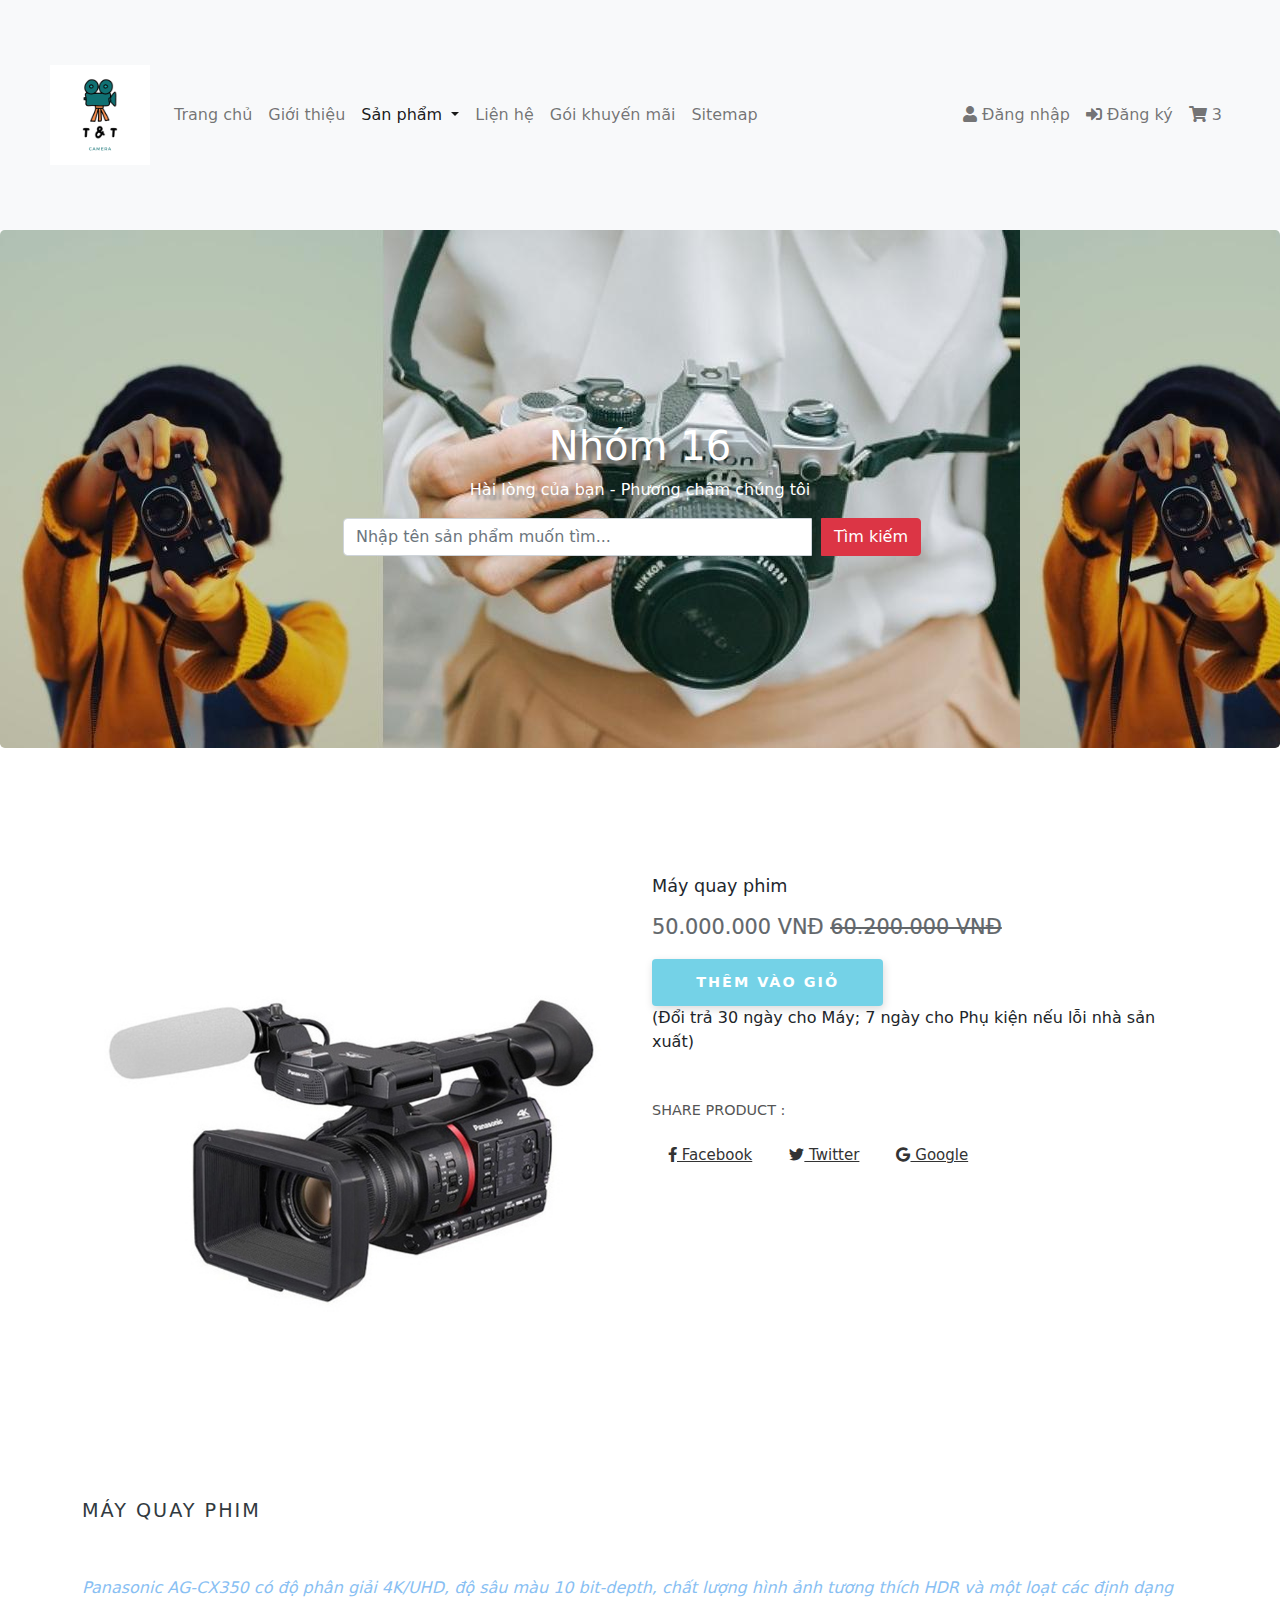
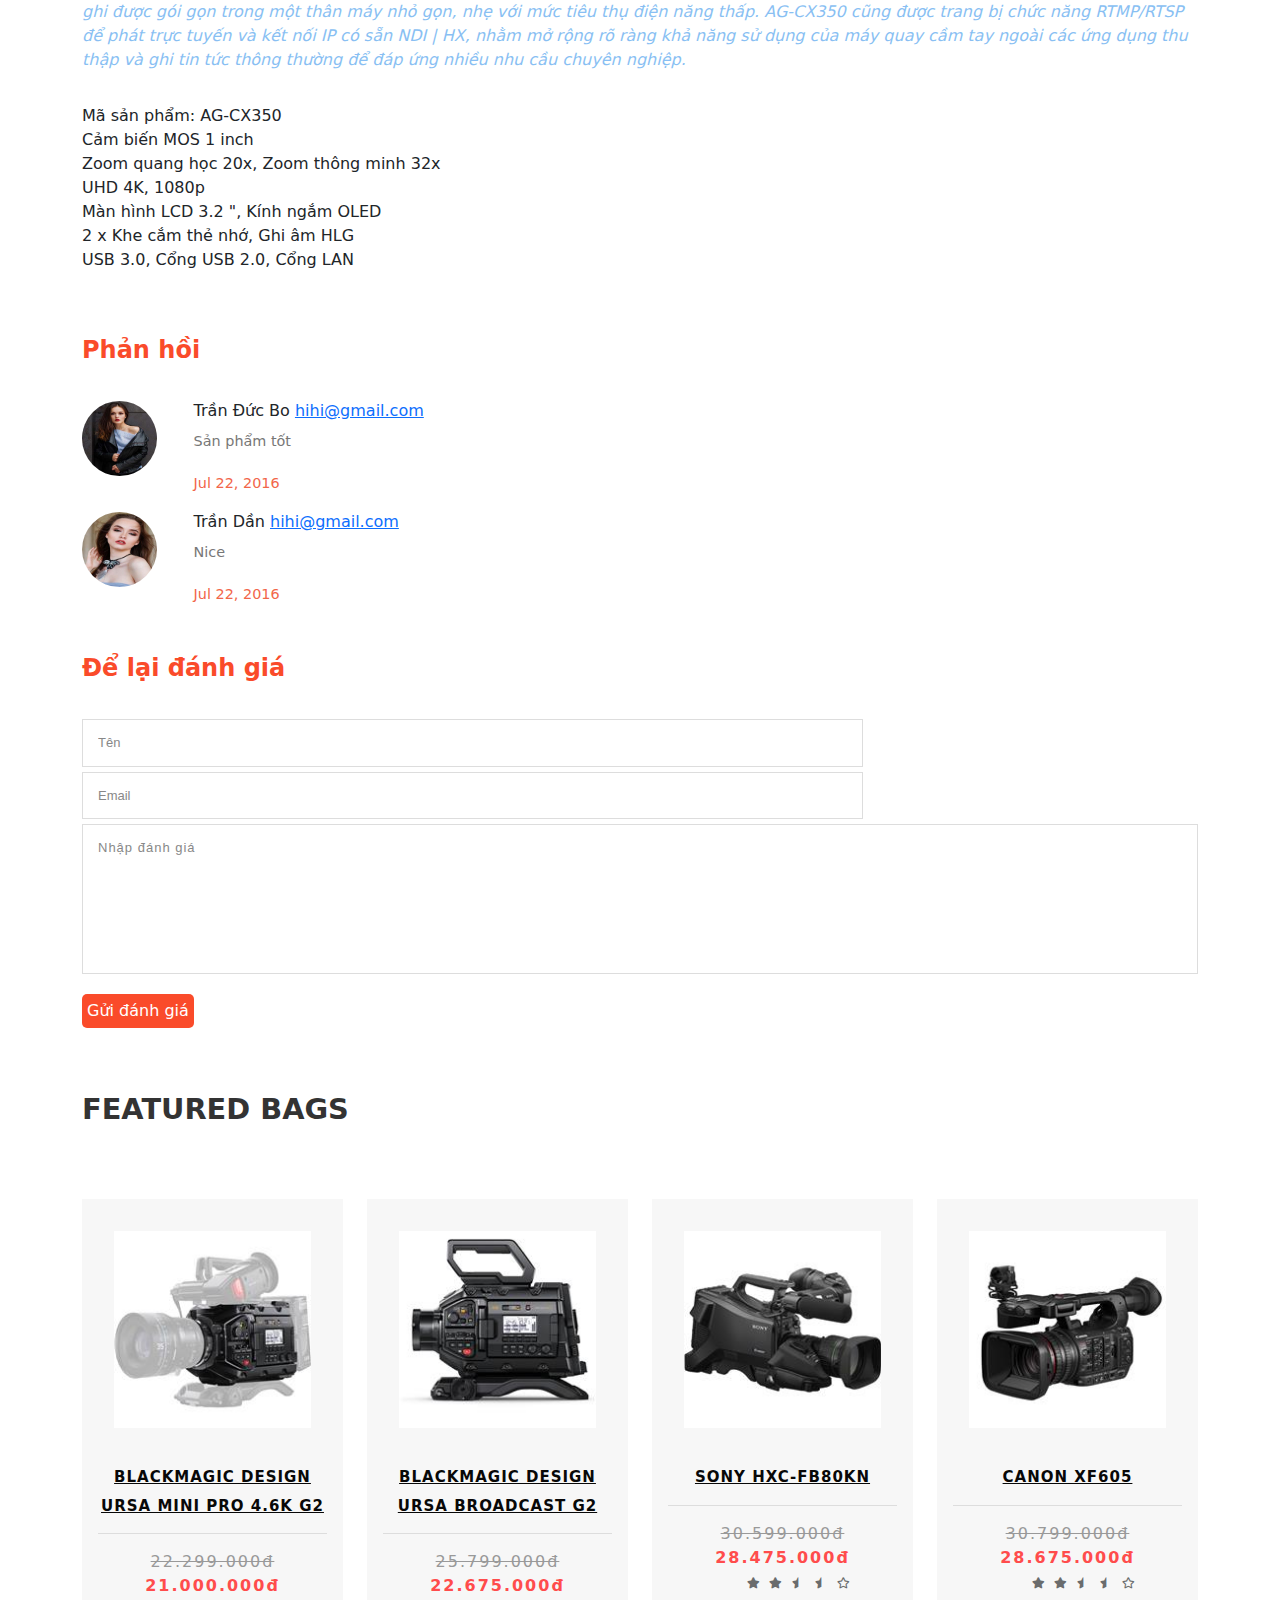
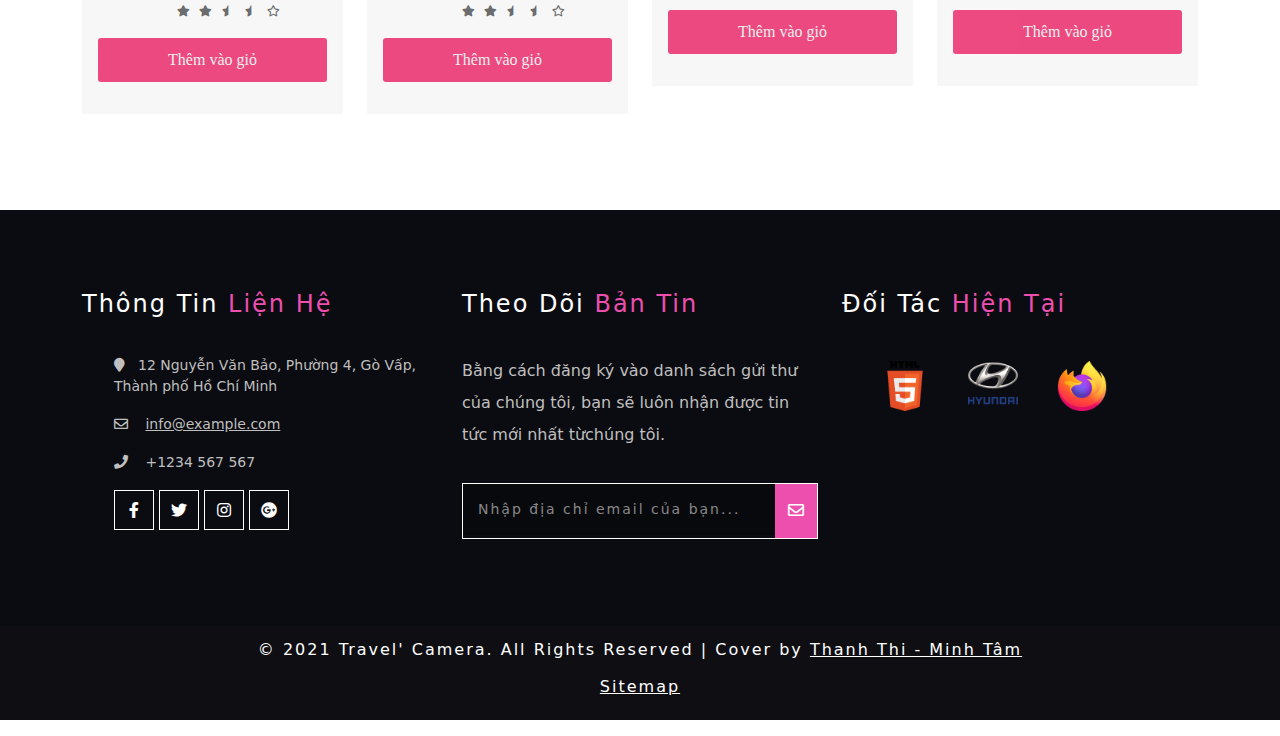
<file: html/product_detail.html>
<!DOCTYPE html>
<html lang="en">

<head>
    <meta charset="UTF-8">
    <meta http-equiv="X-UA-Compatible" content="IE=edge">
    <meta name="viewport" content="width=device-width, initial-scale=1.0">
    <title>Sản phẩm</title>
    <link rel="stylesheet" href="../css/bootstrap.min.css">
    <link href="../icon/fontawesome-free-5.15.3-web/css/all.css" rel="stylesheet">
    <link href="../css/style.css" rel="stylesheet">
    <link href="../css/style1.css" rel="stylesheet">
    <script src="../js/bootstrap.min.js"></script>
    <script src="../js/jquery.min.js"></script>
</head>
<script>
    $(document).ready(function () {
        $(window).scroll(function () {
            $(".slideanim").each(function () {
                var pos = $(this).offset().top;
                var winTop = $(window).scrollTop();
                if (pos < winTop + 500) {
                    $(this).addClass("slide")
                }
                // else{
                //     $(this).removeClass("slide")
                // }
            })
        })
        function User(tendangnhap, matkhau) {
            this.tendangnhap = tendangnhap
            this.matkhau = matkhau
        }

        var list = []
        var user = {
            tendn: 'admin1',
            matkhau: 'admin1'
        }
        list.push(user)
        $("#search").click(function () {
            document.location.href = "../html/product.html"
        })

        $("#btnDangNhap").on("click", function () {

            // console.log(list[0].tendn)
            var tendangnhap = $("#txtTenDN").val()
            var matkhau = $("#txtMatKhau").val()

            // sửa alert lại
            var rexTenDN = /^[A-Za-z0-9]{6,13}$/ // cái này cho nhập chữ không cho nhập số
            var regmatkhau = /^[A-Za-z0-9]{6,13}$/
            if (tendangnhap === "") {
                alert("Tên đăng nhập không được rỗng")
                return false
            }
            if (matkhau === "") {
                alert("Mật khẩu không được rỗng")
                return false
            }
            if (regmatkhau.test(matkhau) != true) {
                alert("Mật khẩu gồm chữ hoặc số từ 6 đến 13 kí tự")
                return false
            }
            if (rexTenDN.test(tendangnhap) == false) {
                alert("Tên đăng nhập gồm từ 6 đến 13 kí tự chữ hoặc số")
                return false
            }
            for (var i = 0; i < list.length; i++) {
                if (list[i].tendn === tendangnhap && list[i].matkhau === matkhau) {
                    alert("Đăng nhập thành công")
                    $("#modalLogin").modal("hide")
                    $("#txtTenDN").val("")
                    $("#txtMatKhau").val("")
                    return true
                }
            }
            alert("Mật khẩu không đúng")

            // $("#modalLogin").modal("hide")
            return false
        })
        $("#btnDangKy").on("click", function () {
            var tendn = $("#txtRegisTenDN").val()
            var email = $("#txtRegisEmail").val()
            var sdt = $("#txtRegisSDT").val()
            var diachi = $("#txtRegisDiaChi").val()
            var matkhau = $("#txtRegisMatKhau").val()
            var rematkhau = $("#txtRegisReMatKhau").val()
            //hàm kiểm tra dữ liệu nhập - biểu thức chính quy
            var regmatkhau = /^[A-Za-z0-9]{6,13}$/ //gồm chữ và số gồm từ 6-13 kí tự
            var regsdt = /^0+[0-9]{10}$/ //bắt đầu bằng 0 và gồm 11 số
            var regemail = /^[A-za-z0-9]{6,13}@gmail.com$/ //gồm 6-13 kí tự trước @gmail.com 
            var rexTenDN = /^[A-Za-z0-9]{6,13}$/
            //Còn tên đăng nhập,   
            if (tendn === "") {
                alert("Tên đăng nhập không được rỗng")
                return false
            }
            if (rexTenDN.test(tendn) == false) {
                alert("Tên đăng nhập gồm từ 6 đến 13 kí tự chữ hoặc số")
                return false
            }
            if (email === "") {
                alert("Email không được rỗng")
                return false
            }
            if (regemail.test(email) != true) {
                alert("Email gồm 6-13 kí tự số hoặc chữ trước @gmail.com")
                return false
            }
            if (sdt === "") {
                alert("Số điện thoại không được rỗng")
                return false
            }
            if (regsdt.test(sdt) != true) {
                alert("Số điện thoại bắt đầu bằng 0 và gồm 11 số")
                return false
            }
            if (diachi === "") {
                alert("Địa chỉ không được rỗng")
                return false
            }
            if (matkhau === "") {
                alert("Mật khẩu không được rỗng")
                return false
            }
            if (regmatkhau.test(matkhau) != true) {
                alert("Mật khẩu gồm chữ hoặc số từ 6 đến 13 kí tự")
                return false
            }
            if (rematkhau === "") {
                alert("Chưa nhập lại mật khẩu")
                return false
            }
            if (matkhau != rematkhau) {
                alert("Nhập lại mật khẩu không đúng")
                return false
            }
            var user = {
                tendn: tendn,
                matkhau: matkhau,
                email: email,
                sdt: sdt,
                diachi: diachi,
                rematkhau: rematkhau
            }
            list.push(user)
            alert("Đăng ký thành công!")
            $("#modalRegister").modal("hide")
            $("#txtRegisTenDN").val("")
            $("#txtRegisEmail").val("")
            $("#txtRegisSDT").val("")
            $("#txtRegisDiaChi").val("")
            $("#txtRegisMatKhau").val("")
            $("#txtRegisReMatKhau").val("")
            return true
        })
        //--comment
        $('#button-submit').click(function () {
            //lấy dữ liệu từ input
            var name = $("input[name='name']").val();
            var email = $("input[name='email']").val();
            var comment = $("textarea[name='comment']").val();
            var regemail = /^[A-za-z0-9]{6,13}@gmail.com$/ 
            //kiểm tra rỗng
            if (name == "") {
                alert("Tên không được rỗng")
                return false
            }
            if (email == "") {
                alert("Email không được rỗng")
                return false
            }
            if (regemail.test(email) != true) {
                alert("Email gồm 6-13 kí tự số hoặc chữ trước @gmail.com")
                return false
            }
            if (comment == "") {
                alert("Nội dung không được rỗng")
                return false
            }
            //thêm vào giao diện
            var comment_tag = '<div class="media response-info"><div class="media-left response-text-left"><a href="#"><img src="../img/t1.jpg" alt="" height="75" width="75"></a></div><div class="media-body response-text-right"><h6>' + name + ' <span><a href="#">' + email + '</a></h6><p>' + comment + '</p><p style="color: #F26649;">Jul 22, 2016</p></div> <div class="clearfix"> </div></div>';
            $('#list-comment').prepend(comment_tag);
            $("input[name='name']").val("");
            $("input[name='email']").val("");
            $("textarea[name='comment']").val("");
            return true
        })
        //--/comment
    })
    document.addEventListener("DOMContentLoaded", function () {
        // make it as accordion for smaller screens
        if (window.innerWidth < 992) {

            // close all inner dropdowns when parent is closed
            document.querySelectorAll('.navbar .dropdown').forEach(function (everydropdown) {
                everydropdown.addEventListener('hidden.bs.dropdown', function () {
                    // after dropdown is hidden, then find all submenus
                    this.querySelectorAll('.submenu').forEach(function (everysubmenu) {
                        // hide every submenu as well
                        everysubmenu.style.display = 'none';
                    });
                })
            });

            document.querySelectorAll('.dropdown-menu a').forEach(function (element) {
                element.addEventListener('click', function (e) {
                    let nextEl = this.nextElementSibling;
                    if (nextEl && nextEl.classList.contains('submenu')) {
                        // prevent opening link if link needs to open dropdown
                        e.preventDefault();
                        if (nextEl.style.display == 'block') {
                            nextEl.style.display = 'none';
                        } else {
                            nextEl.style.display = 'block';
                        }

                    }
                });
            })
        }
        // end if innerWidth
    });


</script>

<body>
    <nav class="navbar py-xl-0 navbar-expand-md navbar-light bg-light">
        <div class="container-fluid">

            <button class="navbar-toggler py-sm-0" type="button" data-bs-toggle="collapse" data-bs-target="#navbarNav"
                aria-controls="navbarNav" aria-expanded="false" aria-label="Toggle navigation">
                <span class="navbar-toggler-icon"></span>
            </button>
            <div class="collapse navbar-collapse py-sm-0" id="navbarNav">
                <a class="navbar-brand " href="../html/index.html"><img width="100" height="100"
                        src="../img/T & T.png" /></a>
                <ul class="navbar-nav py-sm-0">
                    <li class="nav-item">
                        <a class="nav-link" aria-current="page" href="../html/index.html">Trang chủ</a>
                    </li>
                    <li class="nav-item">
                        <a class="nav-link" href="../html/intro.html">Giới thiệu</a>
                    </li>
                    <li class="nav-item dropdown">
                        <a class="nav-link dropdown-toggle active" href="#" id="navbarScrollingDropdown" role="button"
                            data-bs-toggle="dropdown" aria-expanded="false">
                            Sản phẩm
                        </a>
                        <ul class="dropdown-menu" aria-labelledby="navbarScrollingDropdown">
                            <li><a class="dropdown-item" href="../html/product.html">Tất cả</a></li>
                            <li><a class="dropdown-item">Balo &raquo</a>
                                <ul class="submenu dropdown-menu">
                                    <li><a class="dropdown-item" href="../html/product-balo-nam.html">Balo Du Lịch
                                            Nam</a></li>
                                    <li><a class="dropdown-item" href="../html/product-balo-nu.html">Balo Du Lịch Nữ</a>
                                    </li>
                                    <li><a class="dropdown-item" href="../html/product-balo-giare.html">Balo Du Lịch Giá
                                            Rẻ</a>
                                    </li>
                                </ul>
                            </li>
                            <li><a class="dropdown-item">Cặp túi &raquo</a>
                                <ul class="submenu dropdown-menu">
                                    <li><a class="dropdown-item" href="../html/product-tuidulich.html">Túi du lịch</a>
                                    </li>
                                    <li><a class="dropdown-item">Túi đeo chéo &raquo;</a>
                                        <ul class="submenu dropdown-menu">
                                            <li><a class="dropdown-item" href="../html/product-tuideocheo-nu.html">Túi
                                                    chéo nữ</a></li>
                                            <li><a class="dropdown-item" href="../html/product-tuideocheo-nam.html">Túi
                                                    chéo nam</a></li>


                                        </ul>
                                    </li>
                                    <li><a class="dropdown-item">Túi chống sốc &raquo; </a>
                                        <ul class="submenu dropdown-menu">
                                            <li><a class="dropdown-item" href="../html/product-tuichongsoc.html">Túi
                                                    chống sốc 10-11 inch</a></li>
                                            <li><a class="dropdown-item" href="../html/product-tuichongsoc.html">Túi
                                                    chống sốc 12.3 inch</a></li>
                                            <li><a class="dropdown-item" href="../html/product-tuichongsoc.html">Túi
                                                    chống sốc 14.3 inch</a></li>
                                            <li><a class="dropdown-item" href="../html/product-tuichongsoc.html">Túi
                                                    chống sốc 15.3 inch</a></li>
                                            <li><a class="dropdown-item" href="../html/product-tuichongsoc.html">Túi
                                                    chống sốc 16.3 inch</a></li>
                                            <li><a class="dropdown-item" href="../html/product-tuichongsoc.html">Túi
                                                    chống sốc 17.3 inch</a></li>
                                        </ul>
                                    </li>
                                    <li><a class="dropdown-item" href="../html/product-tui-ipad.html">Túi Ipad</a>
                                    </li>
                                    <li><a class="dropdown-item" href="../html/product-tuicankeo.html">Túi cần kéo</a>
                                    </li>
                                </ul>
                            </li>
                            <li><a class="dropdown-item">Vali &raquo</a>
                                <ul class="submenu dropdown-menu">
                                    <li><a class="dropdown-item" href="../html/product-vali-keo.html">Vali kéo</a></li>
                                    <li><a class="dropdown-item">Vali du lịch &raquo</a>
                                        <ul class="submenu dropdown-menu">
                                            <li><a class="dropdown-item" href="../html/product-vali-dulich.html">Vali du
                                                    lịch giá rẻ</a></li>
                                            <li><a class="dropdown-item" href="../html/product-vali-dulich.html">Vali du
                                                    lịch cao cấp</a></li>
                                            <li><a class="dropdown-item" href="../html/product-vali-dulich.html">Vali du
                                                    lịch đẹp</a></li>
                                            <li><a class="dropdown-item" href="../html/product-vali-dulich.html">Vali du
                                                    lịch trip</a></li>
                                            <li><a class="dropdown-item" href="../html/product-vali-dulich.html">Vali du
                                                    lịch Sekos</a></li>
                                            <li><a class="dropdown-item" href="../html/product-vali-dulich.html">Vali du
                                                    lịch thời trang</a></li>
                                        </ul>
                                    </li>
                                    <li><a class="dropdown-item" href="../html/product-vali-xachtay.html">Vali xách
                                            tay</a></li>
                                    <li><a class="dropdown-item">Vali kéo chính hãng &raquo</a>
                                        <ul class="submenu dropdown-menu">
                                            <li><a class="dropdown-item"
                                                    href="../html/product-vali-keochinhhang.html">Vali Verage</a></li>
                                            <li><a class="dropdown-item"
                                                    href="../html/product-vali-keochinhhang.html">Vali Odin</a></li>
                                            <li><a class="dropdown-item"
                                                    href="../html/product-vali-keochinhhang.html">Vali trip</a></li>
                                            <li><a class="dropdown-item"
                                                    href="../html/product-vali-keochinhhang.html">Vali Mikkor</a></li>
                                            <li><a class="dropdown-item"
                                                    href="../html/product-vali-keochinhhang.html">Vali Sekos</a></li>
                                        </ul>
                                    </li>
                                    <li><a class="dropdown-item" href="../html/product-vali-vai.html">Vali vãi</a></li>
                                </ul>
                            </li>
                        </ul>
                    </li>
                    <li class="nav-item">
                        <a class="nav-link " href="../html/contact.html">Liện hệ</a>
                    </li>
                    <li class="nav-item">
                        <a class="nav-link " href="../html/voucher.html">Gói khuyến mãi</a>
                    </li>
                    <li class="nav-item">
                        <a class="nav-link" href="#" tabindex="-1">Sitemap</a>
                    </li>
                </ul>
                <ul class="navbar-nav ms-auto">
                    <li class="nav-item">
                        <a class="nav-link " href="#" data-bs-toggle="modal" data-bs-target="#modalLogin"><span
                                class="fas fa-user"></span> Đăng nhập</a>
                    </li>
                    <li class="nav-item ">
                        <a class="nav-link" href="#" data-bs-toggle="modal" data-bs-target="#modalRegister"><span
                                class="fas fa-sign-in-alt" aria-hidden="true"></span> Đăng
                            ký</a>
                    </li>
                    <li class="nav-item ">
                        <a class="nav-link" href="../html/cart.html"><span class="fas fa-shopping-cart"
                                aria-hidden="true"></span>
                            3</a>
                    </li>
                </ul>
            </div>
        </div>
    </nav>
     <!-- Modal Login-->
     <div class="modal fade" id="modalLogin" tabindex="-1" aria-labelledby="exampleModalLabel" aria-hidden="true">
        <div class="modal-dialog">
            <div class="modal-content">

                <div class="col-12 login-card">
                    <form id="login-form" class="col-lg-12" method="post">

                        <!-- Logo -->
                        <div class="col-lg-12 logo-kapsul">
                            <img width="100" class="logo" src="../img/logo.png" alt="Logo" />
                        </div>
                        <!-- #Logo  -->

                        <div style="clear:both;"></div>


                        <div class="group">
                            <input type="text" required id="txtTenDN">
                            <span class="highlight"></span>
                            <span class="bar"></span>
                            <label><i class="fas fa-user"></i><span class="span-input">Tên Đăng Nhập</span></label>
                        </div>



                        <div class="group">
                            <input type="password" required id="txtMatKhau">
                            <span class="highlight"></span>
                            <span class="bar"></span>
                            <label><i class="fas fa-lock"><span class="span-input">Mật Khẩu</span></i></label>
                        </div>



                        <button type="button" class="giris-yap-buton" id="btnDangNhap">Đăng Nhập</button>


                        <!-- <div class="forgot-and-create tab-menu">
                            <a class="sifre-hatirlat-link" href="#">Quên mật khẩu?</a>
                            <a class="hesap-olustur-link" href="#" data-bs-toggle="modal" data-bs-dismiss="modal"
                                data-bs-target="#modalRegister">Đăng ký ngay</a>
                        </div> -->


                    </form>
                </div>
            </div>
        </div>
    </div>
    <!-- Modal Login-->
    <!-- Modal Register -->
    <div class="modal fade" id="modalRegister" tabindex="-1" aria-labelledby="exampleModalLabel" aria-hidden="true">
        <div class="modal-dialog">
            <div class="modal-content">

                <div class="col-12 login-card">
                    <form id="register-form" class="col-lg-12">

                        <!-- Logo -->
                        <div class="col-lg-12 logo-kapsul">
                            <img width="100" class="logo" src="../img/logo.png" alt="Logo" />
                        </div>
                        <!-- #Logo-->

                        <div style="clear:both;"></div>


                        <div class="group">
                            <input type="text" required id="txtRegisTenDN">
                            <span class="highlight"></span>
                            <span class="bar"></span>
                            <label><i class="fas fa-user"></i><span class="span-input">Tên Đăng Nhập</span></label>

                        </div>
                        <div class="group">
                            <input type="text" required id="txtRegisEmail">
                            <span class="highlight"></span>
                            <span class="bar"></span>
                            <label><i class="fas fa-user"></i><span class="span-input">Email</span></label>

                        </div>

                        <div class="group">
                            <input type="tel" required id="txtRegisSDT">
                            <span class="highlight"></span>
                            <span class="bar"></span>
                            <label><i class="fas fa-phone-alt"></i><span class="span-input">Số Điện Thoại</span></label>
                        </div>
                        <div class="group">
                            <input type="text" required id="txtRegisDiaChi">
                            <span class="highlight"></span>
                            <span class="bar"></span>
                            <label><i class="fas fa-map-marker-alt"></i><span class="span-input">Địa Chỉ</span></label>
                        </div>

                        <div class="group">
                            <input type="password" required id="txtRegisMatKhau">
                            <span class="highlight"></span>
                            <span class="bar"></span>
                            <label><i class="fas fa-lock"><span class="span-input">Mật Khẩu</span></i></label>
                        </div>
                        <div class="group">
                            <input type="password" required id="txtRegisReMatKhau">
                            <span class="highlight"></span>
                            <span class="bar"></span>
                            <label><i class="fas fa-lock"></i><span class="span-input">Nhập Lại Mật Khẩu</span></label>
                        </div>
                        <button type="button" class="giris-yap-buton" id="btnDangKy">Đăng Ký</button>

                        <!-- <div class="forgot-and-create tab-menu">
                            <a class="sifre-hatirlat-link" href="#">Quên mật khẩu?</a>
                            <a class="hesap-olustur-link" href="#" data-bs-toggle="modal" data-bs-dismiss="modal"
                                data-bs-target="#modalLogin">Đăng nhập ngay</a>
                        </div> -->


                    </form>
                </div>
            </div>
        </div>
    </div>
    <!-- Modal Register -->
    <div class="jumbotron text-center text-white text-white text-shadow: 1px 1px 1px gray">
        <h1>Nhóm 16</h1>
        <p>Hài lòng của bạn - Phương châm chúng tôi</p>
        <form class="form-check-inline">
            <div class="input-group"><input type="text" class="form-control" size="50"
                    placeholder="Nhập tên sản phẩm muốn tìm...">
                <button type="button" class="btn btn-danger" id="search">Tìm kiếm</button>
            </div>

        </form>
    </div>
    <!-- //banner-->
    <!--/banner-bottom -->
    <section class="banner-bottom py-5">
        <div class="container py-md-5">
            <!-- product right -->
            <div class="left-ads-display wthree">
                <div class="row">
                    <div class="desc1-left col-md-6">
                        <img src="../img/detailsp.jpg" class="img-fluid" alt="">
                    </div>
                    <div class="desc1-right col-md-6 pl-lg-3">
                        <h3>Máy quay phim</h3>
                        <h5>50.000.000 VNĐ <span>60.200.000 VNĐ</span></h5>
                        <div class="available mt-3">
                            <button class="btn submit">Thêm vào giỏ</button>
                            <p>(Đổi trả 30 ngày cho Máy; 7 ngày cho Phụ kiện nếu lỗi nhà sản xuất) </p>
                        </div>
                        <div class="share-desc mt-5">
                            <div class="share text-left">
                                <h4>Share Product :</h4>
                                <div class="social-ficons mt-4">
                                    <ul>
                                        <li><a href="#"><span class="fab fa-facebook-f f1"></span> Facebook</a></li>
                                        <li><a href="#"><span class="fab fa-twitter f1"></span> Twitter</a></li>
                                        <li><a href="#"><span class="fab fa-google f1"></span> Google</a></li>
                                    </ul>
                                </div>
                            </div>
                            <div class="clearfix"></div>
                        </div>
                    </div>


                </div>
                <div class="row sub-para-w3pvt my-5">
                    <h3 class="shop-sing">Máy quay phim</h3>
                    <p class="mt-3 italic-blue">Panasonic AG-CX350 có độ phân giải 4K/UHD, độ sâu màu 10 bit-depth, chất lượng hình ảnh tương thích HDR và một loạt các định dạng ghi được gói gọn trong một thân máy nhỏ gọn, nhẹ với mức tiêu thụ điện năng thấp. AG-CX350 cũng được trang bị chức năng RTMP/RTSP để phát trực tuyến và kết nối IP có sẵn NDI | HX, nhằm mở rộng rõ ràng khả năng sử dụng của máy quay cầm tay ngoài các ứng dụng thu thập và ghi tin tức thông thường để đáp ứng nhiều nhu cầu chuyên nghiệp.</p>
                    <p class="mt-3">Mã sản phẩm: AG-CX350 <br>
                        Cảm biến MOS 1 inch <br>
                        Zoom quang học 20x, Zoom thông minh 32x <br>
                        UHD 4K, 1080p <br>
                        Màn hình LCD 3.2 ", Kính ngắm OLED <br>
                        2 x Khe cắm thẻ nhớ, Ghi âm HLG <br>
                        USB 3.0, Cổng USB 2.0, Cổng LAN</p>
                </div>

                <div class="response">
                    <h4>Phản hồi</h4>
                    <div id="list-comment">
                        <div class="media response-info">
                            <div class="media-left response-text-left">
                                <a href="#">
                                    <img src="../img/t1.jpg" alt="" height="75" width="75">
                                </a>
                            </div>
                            <div class="media-body response-text-right">
                                <h6>Trần Đức Bo <span><a href="#">hihi@gmail.com</a></h6>
                                <p>Sản phẩm tốt</p>
                                <p style="color: #F26649;">Jul 22, 2016</p>
                            </div>
                            <div class="clearfix"> </div>
                        </div>
                        <div class="media response-info">
                            <div class="media-left response-text-left">
                                <a href="#">
                                    <img src="../img/t2.jpg" alt="" height="75" width="75">
                                </a>
                            </div>
                            <div class="media-body response-text-right">
                                <h6>Trần Dần <span><a href="#">hihi@gmail.com</a></h6>
                                <p>Nice</p>
                                <p style="color: #F26649;">Jul 22, 2016</span></p>

                            </div>
                            <div class="clearfix"> </div>
                        </div>
                    </div>
                </div>
                <div class="coment-form">
                    <h4>Để lại đánh giá</h4>
                    <form id="form-comment" method="GET">
                        <input type="text" name="name" placeholder="Tên" required="">
                        <input type="email" name="email" placeholder="Email" required="">
                        <textarea name="comment" placeholder="Nhập đánh giá" required=""></textarea>
                        <input type="button"
                            style="background-color: #fa4b2a;border: none;border-radius: 5px 5px 5px 5px;padding: 5px 5px 5px 5px;color: white;"
                            id="button-submit" value="Gửi đánh giá">
                    </form>
                </div>
                <div class="clearfix"></div>
                <!--/row-->
                <h3 class="title-wthree-single my-lg-5 my-4 text-left">Featured Bags</h3>
                <div class="row shop-wthree-info text-center">
                    <div class="col-lg-3 shop-info-grid text-center mt-4">
                        <div class="product-shoe-info shoe">
                            <div class="men-thumb-item">
                                <img src="../img/b1.jpg" class="img-fluid" alt="">
    
                            </div>
                            <div class="item-info-product">
                                <h4>
                                    <a href="../html/product_detail.html">Blackmagic Design URSA Mini Pro 4.6K G2</a>
                                </h4>
    
                                <div class="product_price">
                                    <div class="grid-price">
                                        <span class="money"><span class="line">22.299.000đ</span> 21.000.000đ</span>
                                    </div>
                                </div>
                                <ul class="stars">
                                    <li><a href="#"><span class="fa fa-star" aria-hidden="true"></span></a></li>
                                    <li><a href="#"><span class="fa fa-star" aria-hidden="true"></span></a></li>
                                    <li><a href="#"><span class="fas fa-star-half" aria-hidden="true"></span></a></li>
                                    <li><a href="#"><span class="fas fa-star-half" aria-hidden="true"></span></a></li>
                                    <li><a href="#"><span class="far fa-star" aria-hidden="true"></span></a></li>
                                </ul> <button type="button" class="add-card-buton" id="add_cart">Thêm vào giỏ</button>
                            </div>
                        </div>
                    </div>
                    <div class="col-lg-3 shop-info-grid text-center mt-4">
                        <div class="product-shoe-info shoe">
                            <div class="men-thumb-item">
                                <img src="../img/b2.jpg" class="img-fluid" alt="">
    
                            </div>
                            <div class="item-info-product">
                                <h4>
                                    <a href="../html/product_detail.html">Blackmagic Design URSA Broadcast G2</a>
                                </h4>
    
                                <div class="product_price">
                                    <div class="grid-price">
                                        <span class="money"><span class="line">25.799.000đ</span> 22.675.000đ</span>
                                    </div>
                                </div>
                                <ul class="stars">
                                    <li><a href="#"><span class="fa fa-star" aria-hidden="true"></span></a></li>
                                    <li><a href="#"><span class="fa fa-star" aria-hidden="true"></span></a></li>
                                    <li><a href="#"><span class="fas fa-star-half" aria-hidden="true"></span></a></li>
                                    <li><a href="#"><span class="fas fa-star-half" aria-hidden="true"></span></a></li>
                                    <li><a href="#"><span class="far fa-star" aria-hidden="true"></span></a></li>
                                </ul> <button type="button" class="add-card-buton" id="add_cart">Thêm vào giỏ</button>
                            </div>
                        </div>
                    </div>
                    <div class="col-lg-3 shop-info-grid text-center mt-4">
                        <div class="product-shoe-info shoe">
                            <div class="men-thumb-item">
                                <img src="../img/b3.jpg" class="img-fluid" alt="">
    
                            </div>
                            <div class="item-info-product">
                                <h4>
                                    <a href="../html/product_detail.html">Sony HXC-FB80KN </a>
                                </h4>
    
                                <div class="product_price">
                                    <div class="grid-price">
                                        <span class="money"><span class="line">30.599.000đ</span> 28.475.000đ</span>
                                    </div>
                                </div>
                                <ul class="stars">
                                    <li><a href="#"><span class="fa fa-star" aria-hidden="true"></span></a></li>
                                    <li><a href="#"><span class="fa fa-star" aria-hidden="true"></span></a></li>
                                    <li><a href="#"><span class="fas fa-star-half" aria-hidden="true"></span></a></li>
                                    <li><a href="#"><span class="fas fa-star-half" aria-hidden="true"></span></a></li>
                                    <li><a href="#"><span class="far fa-star" aria-hidden="true"></span></a></li>
                                </ul> <button type="button" class="add-card-buton" id="add_cart">Thêm vào giỏ</button>
                            </div>
                        </div>
                    </div>
                    <div class="col-lg-3 shop-info-grid text-center mt-4">
                        <div class="product-shoe-info shoe">
                            <div class="men-thumb-item">
                                <img src="../img/b4.jpg" class="img-fluid" alt="">
    
                            </div>
                            <div class="item-info-product">
                                <h4>
                                    <a href="../html/product_detail.html">Canon XF605</a>
                                </h4>
    
                                <div class="product_price">
                                    <div class="grid-price">
                                        <span class="money"><span class="line">30.799.000đ</span> 28.675.000đ</span>
                                    </div>
                                </div>
                                <ul class="stars">
                                    <li><a href="#"><span class="fa fa-star" aria-hidden="true"></span></a></li>
                                    <li><a href="#"><span class="fa fa-star" aria-hidden="true"></span></a></li>
                                    <li><a href="#"><span class="fas fa-star-half" aria-hidden="true"></span></a></li>
                                    <li><a href="#"><span class="fas fa-star-half" aria-hidden="true"></span></a></li>
                                    <li><a href="#"><span class="far fa-star" aria-hidden="true"></span></a></li>
                                </ul> <button type="button" class="add-card-buton" id="add_cart">Thêm vào giỏ</button>
                            </div>
                        </div>
                    </div>

                </div>
                <!--//row-->

            </div>
        </div>
    </section>
    <!-- /banner-bottom -->
    <!-- footer -->
    <div class="footer">
        <div class="container">
            <div class="row f-bg-w3l">
                <div class="col-md-4 w3layouts_footer_grid">
                    <h2>Thông Tin <span>Liện Hệ</span></h2>
                    <ul class="con_inner_text">
                        <li><span class="fa fa-map-marker" aria-hidden="true"></span>12 Nguyễn Văn Bảo, Phường 4, Gò
                            Vấp, Thành phố Hồ Chí
                            Minh</li>
                        <li><span class="far fa-envelope f1" aria-hidden="true"></span> <a
                                href="mailto:info@example.com">info@example.com</a></li>
                        <li><span class="fa fa-phone" aria-hidden="true"></span> +1234 567 567</li>
                    </ul>

                    <ul class="social_agileinfo">
                        <li><a href="#" class="w3_facebook"><i class="fab fa-facebook-f f1"></i></a></li>
                        <li><a href="#" class="w3_twitter"><i class="fab fa-twitter f1"></i></a></li>
                        <li><a href="#" class="w3_instagram"><i class="fab fa-instagram f1"></i></a></li>
                        <li><a href="#" class="w3_google"><i class="fab fa-google-plus f1"></i></a></li>
                    </ul>
                </div>
                <div class="col-md-4 w3layouts_footer_grid">
                    <h2>Theo Dõi <span>Bản Tin</span></h2>
                    <p>Bằng cách đăng ký vào danh sách gửi thư của chúng tôi, bạn sẽ luôn nhận được tin tức mới nhất từ
                        ​​chúng tôi.</p>
                    <form action="#" method="post">
                        <input type="email" name="Email" placeholder="Nhập địa chỉ email của bạn..." required="">
                        <button class="btn1"><i class="far fa-envelope f1" aria-hidden="true"></i></button>
                        <div class="clearfix"> </div>
                    </form>
                </div>
                <div class="col-md-4 w3layouts_footer_grid">
                    <h3>Đối Tác <span>Hiện Tại</span></h3>
                    <ul class="con_inner_text midimg">
                        
                        <li><a href="#"><img height="50" width="50" src="../img/html5.jpg" alt="" class="img-responsive" /></a></li>
                        <li><a href="#"><img height="50" width="50" src="../img/hyindai.png" alt="" class="img-responsive" /></a></li>
                        <li><a href="#"><img height="50" width="50" src="../img/firefox.png" alt="" class="img-responsive" /></a></li>
                        
                    </ul>

                </div>
                <div class="clearfix"> </div>
            </div>
        </div>
        <p class="copyright">© 2021 Travel' Camera. All Rights Reserved | Cover by <a href="../html/intro.html" target="_blank">Thanh Thi - Minh Tâm</a> <a class="nav-link" href="../html/sitemap.html">Sitemap</a> </p>
    </div>
    <!-- footer -->
    <script>
        $(window).scroll(function () {
            if ($(document).scrollTop() > 50) {
                $('nav').addClass('shrink');
            } else {
                $('nav').removeClass('shrink');
            }
        });
    </script>
    <!-- <script src="../js/SmoothScroll.min.js"></script> -->
    <!-- <script src="../js/easing.js"></script>
    <script src="../js/look.js"></script>
    <script src="../js/carousel.js"></script> -->
</body>

</html>
</file>
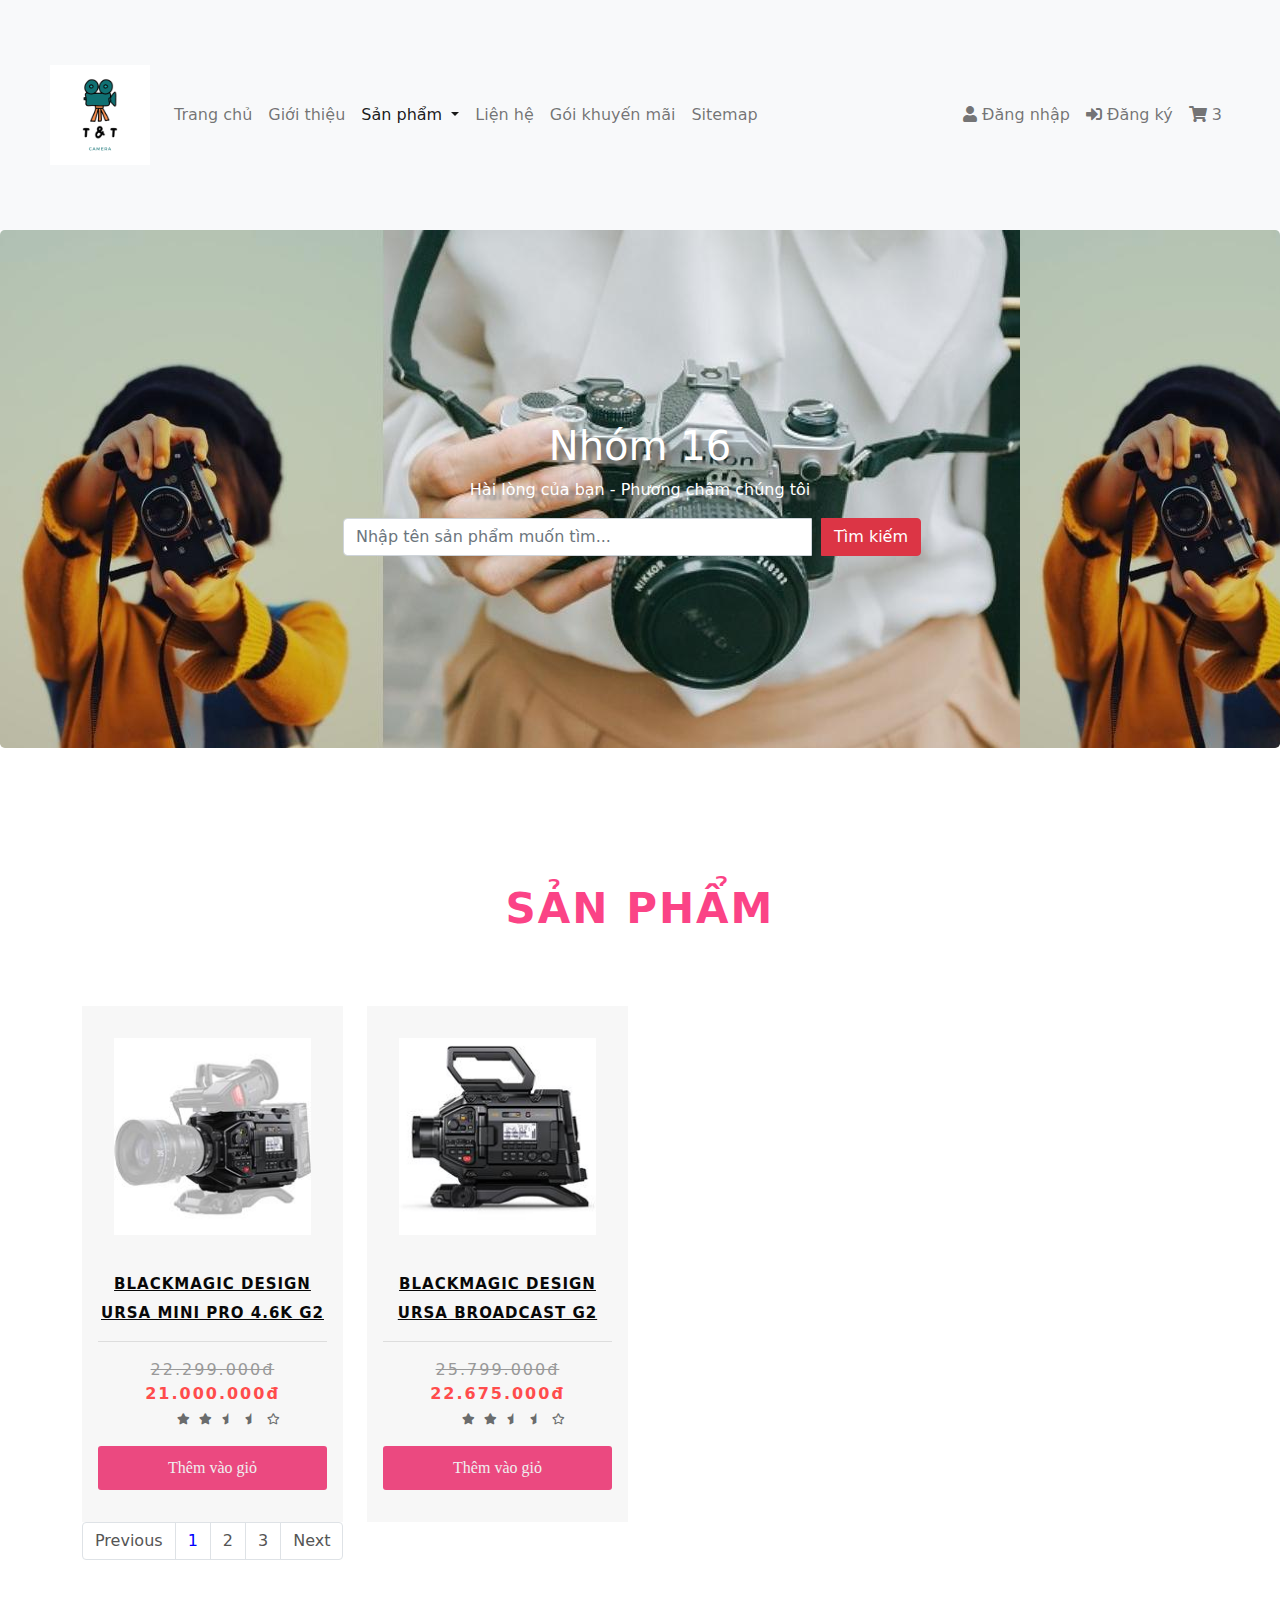
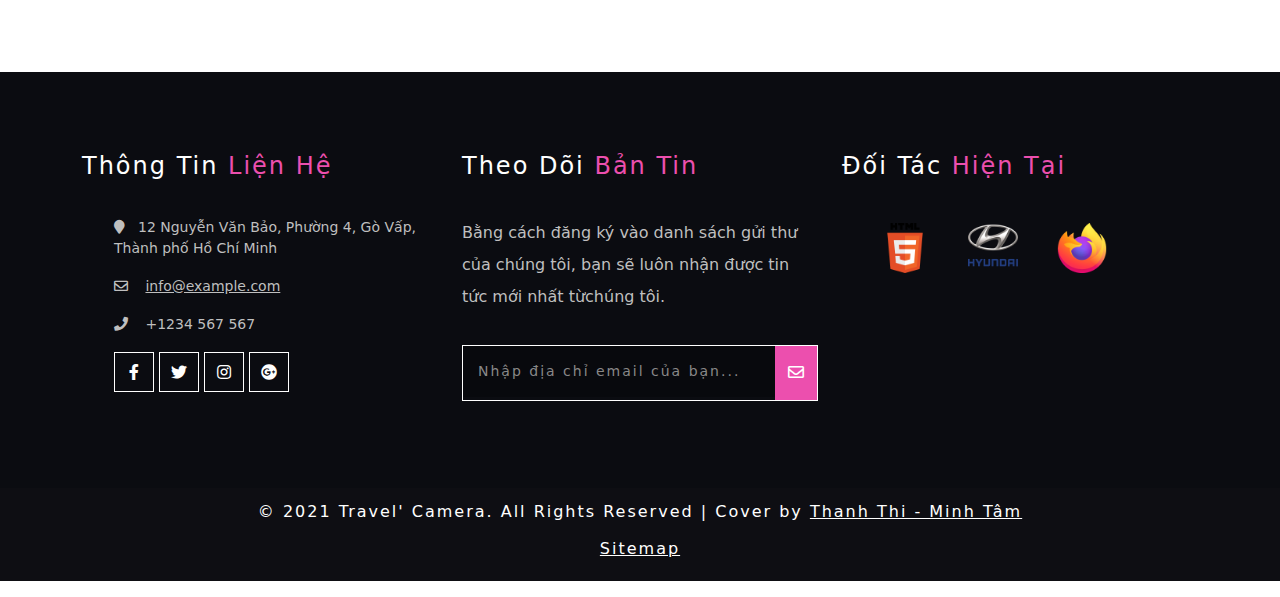
<file: html/productblackmagic.html>
<!DOCTYPE html>
<html lang="en">

<head>
    <meta charset="UTF-8">
    <meta http-equiv="X-UA-Compatible" content="IE=edge">
    <meta name="viewport" content="width=device-width, initial-scale=1.0">
    <title>Black Magic</title>
    <link rel="stylesheet" href="../css/bootstrap.min.css">
    <link href="../icon/fontawesome-free-5.15.3-web/css/all.css" rel="stylesheet">
    <link href="../css/style.css" rel="stylesheet">
    <link href="../css/style1.css" rel="stylesheet">
    <script src="../js/bootstrap.min.js"></script>
    <script src="../js/jquery.min.js"></script>
</head>
<script>
    $(document).ready(function () {
        $(window).scroll(function () {
            $(".slideanim").each(function () {
                var pos = $(this).offset().top;
                var winTop = $(window).scrollTop();
                if (pos < winTop + 500) {
                    $(this).addClass("slide")
                }
                // else{
                //     $(this).removeClass("slide")
                // }
            })
        })
        var i = 3
        $(".add-card-buton").click(function () {
            alert("Đã thêm sản phẩm vào giỏ hàng")
            i++
            $("#amount_cart").html('<span class="fas fa-shopping-cart" aria-hidden="true"></span> '+i+'</a>')
            return true
        })
        function User(tendangnhap, matkhau) {
            this.tendangnhap = tendangnhap
            this.matkhau = matkhau
        }

        var list = []
        var user = {
            tendn: 'admin1',
            matkhau: 'admin1'
        }
        list.push(user)

        $("#search").click(function () {
            document.location.href = "../html/product.html"
        })
        $("#btnDangNhap").on("click", function () {

            // console.log(list[0].tendn)
            var tendangnhap = $("#txtTenDN").val()
            var matkhau = $("#txtMatKhau").val()

            // sửa alert lại
            var rexTenDN = /^[A-Za-z0-9]{6,13}$/ // cái này cho nhập chữ không cho nhập số
            var regmatkhau = /^[A-Za-z0-9]{6,13}$/
            if (tendangnhap === "") {
                alert("Tên đăng nhập không được rỗng")
                return false
            }
            if (matkhau === "") {
                alert("Mật khẩu không được rỗng")
                return false
            }
            if (regmatkhau.test(matkhau) != true) {
                alert("Mật khẩu gồm chữ hoặc số từ 6 đến 13 kí tự")
                return false
            }
            if (rexTenDN.test(tendangnhap) == false) {
                alert("Tên đăng nhập gồm từ 6 đến 13 kí tự chữ hoặc số")
                return false
            }
            for (var i = 0; i < list.length; i++) {
                if (list[i].tendn === tendangnhap && list[i].matkhau === matkhau) {
                    alert("Đăng nhập thành công")
                    $("#modalLogin").modal("hide")
                    $("#txtTenDN").val("")
                    $("#txtMatKhau").val("")
                    return true
                }
            }
            alert("Mật khẩu không đúng")

            // $("#modalLogin").modal("hide")
            return false
        })
        $("#btnDangKy").on("click", function () {
            var tendn = $("#txtRegisTenDN").val()
            var email = $("#txtRegisEmail").val()
            var sdt = $("#txtRegisSDT").val()
            var diachi = $("#txtRegisDiaChi").val()
            var matkhau = $("#txtRegisMatKhau").val()
            var rematkhau = $("#txtRegisReMatKhau").val()
            //hàm kiểm tra dữ liệu nhập - biểu thức chính quy
            var regmatkhau = /^[A-Za-z0-9]{6,13}$/ //gồm chữ và số gồm từ 6-13 kí tự
            var regsdt = /^0+[0-9]{10}$/ //bắt đầu bằng 0 và gồm 11 số
            var regemail = /^[A-za-z0-9]{6,13}@gmail.com$/ //gồm 6-13 kí tự trước @gmail.com 
            var rexTenDN = /^[A-Za-z0-9]{6,13}$/
            //Còn tên đăng nhập,   
            if (tendn === "") {
                alert("Tên đăng nhập không được rỗng")
                return false
            }
            if (rexTenDN.test(tendn) == false) {
                alert("Tên đăng nhập gồm từ 6 đến 13 kí tự chữ hoặc số")
                return false
            }
            if (email === "") {
                alert("Email không được rỗng")
                return false
            }
            if (regemail.test(email) != true) {
                alert("Email gồm 6-13 kí tự số hoặc chữ trước @gmail.com")
                return false
            }
            if (sdt === "") {
                alert("Số điện thoại không được rỗng")
                return false
            }
            if (regsdt.test(sdt) != true) {
                alert("Số điện thoại bắt đầu bằng 0 và gồm 11 số")
                return false
            }
            if (diachi === "") {
                alert("Địa chỉ không được rỗng")
                return false
            }
            if (matkhau === "") {
                alert("Mật khẩu không được rỗng")
                return false
            }
            if (regmatkhau.test(matkhau) != true) {
                alert("Mật khẩu gồm chữ hoặc số từ 6 đến 13 kí tự")
                return false
            }
            if (rematkhau === "") {
                alert("Chưa nhập lại mật khẩu")
                return false
            }
            if (matkhau != rematkhau) {
                alert("Nhập lại mật khẩu không đúng")
                return false
            }
            var user = {
                tendn: tendn,
                matkhau: matkhau,
                email: email,
                sdt: sdt,
                diachi: diachi,
                rematkhau: rematkhau
            }
            list.push(user)
            alert("Đăng ký thành công!")
            $("#modalRegister").modal("hide")
            $("#txtRegisTenDN").val("")
            $("#txtRegisEmail").val("")
            $("#txtRegisSDT").val("")
            $("#txtRegisDiaChi").val("")
            $("#txtRegisMatKhau").val("")
            $("#txtRegisReMatKhau").val("")
            return true
        })
    })
    document.addEventListener("DOMContentLoaded", function () {
        // make it as accordion for smaller screens
        if (window.innerWidth < 992) {

            // close all inner dropdowns when parent is closed
            document.querySelectorAll('.navbar .dropdown').forEach(function (everydropdown) {
                everydropdown.addEventListener('hidden.bs.dropdown', function () {
                    // after dropdown is hidden, then find all submenus
                    this.querySelectorAll('.submenu').forEach(function (everysubmenu) {
                        // hide every submenu as well
                        everysubmenu.style.display = 'none';
                    });
                })
            });

            document.querySelectorAll('.dropdown-menu a').forEach(function (element) {
                element.addEventListener('click', function (e) {
                    let nextEl = this.nextElementSibling;
                    if (nextEl && nextEl.classList.contains('submenu')) {
                        // prevent opening link if link needs to open dropdown
                        e.preventDefault();
                        if (nextEl.style.display == 'block') {
                            nextEl.style.display = 'none';
                        } else {
                            nextEl.style.display = 'block';
                        }

                    }
                });
            })
        }
        // end if innerWidth
    });


</script>

<body>
    <nav class="navbar py-xl-0 navbar-expand-md navbar-light bg-light">
        <div class="container-fluid">

            <button class="navbar-toggler py-sm-0" type="button" data-bs-toggle="collapse" data-bs-target="#navbarNav"
                aria-controls="navbarNav" aria-expanded="false" aria-label="Toggle navigation">
                <span class="navbar-toggler-icon"></span>
            </button>
            <div class="collapse navbar-collapse py-sm-0" id="navbarNav">
                <a class="navbar-brand " href="../html/index.html"><img width="100" height="100"
                        src="../img/T & T.png" /></a>
                <ul class="navbar-nav py-sm-0">
                    <li class="nav-item">
                        <a class="nav-link " aria-current="page" href="../html/index.html">Trang chủ</a>
                    </li>
                    <li class="nav-item">
                        <a class="nav-link" href="../html/intro.html">Giới thiệu</a>
                    </li>
                    <li class="nav-item dropdown">
                        <a class="nav-link dropdown-toggle active" href="#" id="navbarScrollingDropdown" role="button"
                            data-bs-toggle="dropdown" aria-expanded="false">
                            Sản phẩm
                        </a>
                        <ul class="dropdown-menu" aria-labelledby="navbarScrollingDropdown">
                            <li><a class="dropdown-item" href="../html/product.html">Tất cả</a></li>

                            <li><a class="dropdown-item" href="../html/productsony.html">Sony &raquo</a>
                                <ul class="submenu dropdown-menu">
                                    <li><a class="dropdown-item" href="../html/productsony.html">All Sony</a>
                                    </li>
                                    <li><a class="dropdown-item" href="../html/productsonychuyen.html">Sony chuyên nghiệp</a></li>
                                    <li><a class="dropdown-item" href="../html/productsonycamtay.html">Sony cầm tay</a>
                                    </li>
                                </ul>
                            </li>
                            <li><a class="dropdown-item" href="../html/productblackmagic.html">Blackmagic</a></li>   
                            <li><a class="dropdown-item" href="../html/productcanon.html">Canon</a></li>
                        </ul>
                    </li>
                    <li class="nav-item">
                        <a class="nav-link " href="../html/contact.html">Liện hệ</a>
                    </li>
                    <li class="nav-item">
                        <a class="nav-link " href="../html/voucher.html">Gói khuyến mãi</a>
                    </li>
                    <li class="nav-item">
                        <a class="nav-link" href="../html/sitemap.html">Sitemap</a>
                    </li>
                </ul>
                <ul class="navbar-nav ms-auto">
                    <li class="nav-item">
                        <a class="nav-link " href="#" data-bs-toggle="modal" data-bs-target="#modalLogin"><span
                                class="fas fa-user"></span> Đăng nhập</a>
                    </li>
                    <li class="nav-item ">
                        <a class="nav-link" href="#" data-bs-toggle="modal" data-bs-target="#modalRegister"><span
                                class="fas fa-sign-in-alt" aria-hidden="true"></span> Đăng
                            ký</a>
                    </li>
                    <li class="nav-item ">
                        <a class="nav-link" href="../html/cart.html" id="amount_cart"><span class="fas fa-shopping-cart"
                                aria-hidden="true"></span>
                            3</a>
                    </li>
                </ul>
            </div>
        </div>
    </nav>
     <!-- Modal Login-->
     <div class="modal fade" id="modalLogin" tabindex="-1" aria-labelledby="exampleModalLabel" aria-hidden="true">
        <div class="modal-dialog">
            <div class="modal-content">

                <div class="col-12 login-card">
                    <form id="login-form" class="col-lg-12" method="post">

                        <!-- Logo -->
                        <div class="col-lg-12 logo-kapsul">
                            <img width="100" class="logo" src="../img/logo.png" alt="Logo" />
                        </div>
                        <!-- #Logo  -->

                        <div style="clear:both;"></div>


                        <div class="group">
                            <input type="text" required id="txtTenDN">
                            <span class="highlight"></span>
                            <span class="bar"></span>
                            <label><i class="fas fa-user"></i><span class="span-input">Tên Đăng Nhập</span></label>
                        </div>



                        <div class="group">
                            <input type="password" required id="txtMatKhau">
                            <span class="highlight"></span>
                            <span class="bar"></span>
                            <label><i class="fas fa-lock"><span class="span-input">Mật Khẩu</span></i></label>
                        </div>



                        <button type="button" class="giris-yap-buton" id="btnDangNhap">Đăng Nhập</button>


                        <!-- <div class="forgot-and-create tab-menu">
                            <a class="sifre-hatirlat-link" href="#">Quên mật khẩu?</a>
                            <a class="hesap-olustur-link" href="#" data-bs-toggle="modal" data-bs-dismiss="modal"
                                data-bs-target="#modalRegister">Đăng ký ngay</a>
                        </div> -->


                    </form>
                </div>
            </div>
        </div>
    </div>
    <!-- Modal Login-->
    <!-- Modal Register -->
    <div class="modal fade" id="modalRegister" tabindex="-1" aria-labelledby="exampleModalLabel" aria-hidden="true">
        <div class="modal-dialog">
            <div class="modal-content">

                <div class="col-12 login-card">
                    <form id="register-form" class="col-lg-12">

                        <!-- Logo -->
                        <div class="col-lg-12 logo-kapsul">
                            <img width="100" class="logo" src="../img/logo.png" alt="Logo" />
                        </div>
                        <!-- #Logo-->

                        <div style="clear:both;"></div>


                        <div class="group">
                            <input type="text" required id="txtRegisTenDN">
                            <span class="highlight"></span>
                            <span class="bar"></span>
                            <label><i class="fas fa-user"></i><span class="span-input">Tên Đăng Nhập</span></label>

                        </div>
                        <div class="group">
                            <input type="text" required id="txtRegisEmail">
                            <span class="highlight"></span>
                            <span class="bar"></span>
                            <label><i class="fas fa-user"></i><span class="span-input">Email</span></label>

                        </div>

                        <div class="group">
                            <input type="tel" required id="txtRegisSDT">
                            <span class="highlight"></span>
                            <span class="bar"></span>
                            <label><i class="fas fa-phone-alt"></i><span class="span-input">Số Điện Thoại</span></label>
                        </div>
                        <div class="group">
                            <input type="text" required id="txtRegisDiaChi">
                            <span class="highlight"></span>
                            <span class="bar"></span>
                            <label><i class="fas fa-map-marker-alt"></i><span class="span-input">Địa Chỉ</span></label>
                        </div>

                        <div class="group">
                            <input type="password" required id="txtRegisMatKhau">
                            <span class="highlight"></span>
                            <span class="bar"></span>
                            <label><i class="fas fa-lock"><span class="span-input">Mật Khẩu</span></i></label>
                        </div>
                        <div class="group">
                            <input type="password" required id="txtRegisReMatKhau">
                            <span class="highlight"></span>
                            <span class="bar"></span>
                            <label><i class="fas fa-lock"></i><span class="span-input">Nhập Lại Mật Khẩu</span></label>
                        </div>
                        <button type="button" class="giris-yap-buton" id="btnDangKy">Đăng Ký</button>

                        <!-- <div class="forgot-and-create tab-menu">
                            <a class="sifre-hatirlat-link" href="#">Quên mật khẩu?</a>
                            <a class="hesap-olustur-link" href="#" data-bs-toggle="modal" data-bs-dismiss="modal"
                                data-bs-target="#modalLogin">Đăng nhập ngay</a>
                        </div> -->


                    </form>
                </div>
            </div>
        </div>
    </div>
    <!-- Modal Register -->
    <div class="jumbotron text-center text-white text-white text-shadow: 1px 1px 1px gray">
        <h1>Nhóm 16</h1>
        <p>Hài lòng của bạn - Phương châm chúng tôi</p>
        <form class="form-check-inline">
            <div class="input-group"><input type="text" class="form-control" size="50"
                    placeholder="Nhập tên sản phẩm muốn tìm...">
                <button type="button" class="btn btn-danger" id="search">Tìm kiếm</button>
            </div>

        </form>
    </div>
    <section class="banner-bottom py-5">
        <div class="container py-5">
            <h3 class="title-wthree text-center mb-sm-5 mb-4">
                <span class="mt-2 text-uppercase font-weight-bold">Sản phẩm</span>
            </h3>
            <!--/row-->
            <div class="row shop-wthree-info text-center">
                <div class="col-lg-3 shop-info-grid text-center mt-4">
                    <div class="product-shoe-info shoe">
                        <div class="men-thumb-item">
                            <img src="../img/b1.jpg" class="img-fluid" alt="">

                        </div>
                        <div class="item-info-product">
                            <h4>
                                <a href="../html/product_detail.html">Blackmagic Design URSA Mini Pro 4.6K G2</a>
                            </h4>

                            <div class="product_price">
                                <div class="grid-price">
                                    <span class="money"><span class="line">22.299.000đ</span> 21.000.000đ</span>
                                </div>
                            </div>
                            <ul class="stars">
                                <li><a href="#"><span class="fa fa-star" aria-hidden="true"></span></a></li>
                                <li><a href="#"><span class="fa fa-star" aria-hidden="true"></span></a></li>
                                <li><a href="#"><span class="fas fa-star-half" aria-hidden="true"></span></a></li>
                                <li><a href="#"><span class="fas fa-star-half" aria-hidden="true"></span></a></li>
                                <li><a href="#"><span class="far fa-star" aria-hidden="true"></span></a></li>
                            </ul> <button type="button" class="add-card-buton" id="add_cart">Thêm vào giỏ</button>
                        </div>
                    </div>
                </div>
                <div class="col-lg-3 shop-info-grid text-center mt-4">
                    <div class="product-shoe-info shoe">
                        <div class="men-thumb-item">
                            <img src="../img/b2.jpg" class="img-fluid" alt="">

                        </div>
                        <div class="item-info-product">
                            <h4>
                                <a href="../html/product_detail.html">Blackmagic Design URSA Broadcast G2</a>
                            </h4>

                            <div class="product_price">
                                <div class="grid-price">
                                    <span class="money"><span class="line">25.799.000đ</span> 22.675.000đ</span>
                                </div>
                            </div>
                            <ul class="stars">
                                <li><a href="#"><span class="fa fa-star" aria-hidden="true"></span></a></li>
                                <li><a href="#"><span class="fa fa-star" aria-hidden="true"></span></a></li>
                                <li><a href="#"><span class="fas fa-star-half" aria-hidden="true"></span></a></li>
                                <li><a href="#"><span class="fas fa-star-half" aria-hidden="true"></span></a></li>
                                <li><a href="#"><span class="far fa-star" aria-hidden="true"></span></a></li>
                            </ul> <button type="button" class="add-card-buton" id="add_cart">Thêm vào giỏ</button>
                        </div>
                    </div>
                </div>
                

                <!--//row-->
            </div>
            <nav aria-label="Page navigation example mt-5">
                <ul class="pagination">
                    <li class="page-item">
                        <a class="page-link" href="#">Previous</a>
                    </li>
                    <li class="page-item">
                        <a class="page-link" href="../html/product.html" style="color: blue;">1</a>
                    </li>
                    <li class="page-item">
                        <a class="page-link" href="../html/product-page2.html">2</a>
                    </li>
                    <li class="page-item">
                        <a class="page-link" href="../html/product-page3.html">3</a>
                    </li>
                    <li class="page-item">
                        <a class="page-link" href="#">Next</a>
                    </li>
                </ul>
            </nav>
        </div>
    </section>
    <!-- /banner-bottom -->
    <!-- footer -->
    <div class="footer">
        <div class="container">
            <div class="row f-bg-w3l">
                <div class="col-md-4 w3layouts_footer_grid">
                    <h2>Thông Tin <span>Liện Hệ</span></h2>
                    <ul class="con_inner_text">
                        <li><span class="fa fa-map-marker" aria-hidden="true"></span>12 Nguyễn Văn Bảo, Phường 4, Gò
                            Vấp, Thành phố Hồ Chí
                            Minh</li>
                        <li><span class="far fa-envelope f1" aria-hidden="true"></span> <a
                                href="mailto:info@example.com">info@example.com</a></li>
                        <li><span class="fa fa-phone" aria-hidden="true"></span> +1234 567 567</li>
                    </ul>

                    <ul class="social_agileinfo">
                        <li><a href="#" class="w3_facebook"><i class="fab fa-facebook-f f1"></i></a></li>
                        <li><a href="#" class="w3_twitter"><i class="fab fa-twitter f1"></i></a></li>
                        <li><a href="#" class="w3_instagram"><i class="fab fa-instagram f1"></i></a></li>
                        <li><a href="#" class="w3_google"><i class="fab fa-google-plus f1"></i></a></li>
                    </ul>
                </div>
                <div class="col-md-4 w3layouts_footer_grid">
                    <h2>Theo Dõi <span>Bản Tin</span></h2>
                    <p>Bằng cách đăng ký vào danh sách gửi thư của chúng tôi, bạn sẽ luôn nhận được tin tức mới nhất từ
                        ​​chúng tôi.</p>
                    <form action="#" method="post">
                        <input type="email" name="Email" placeholder="Nhập địa chỉ email của bạn..." required="">
                        <button class="btn1"><i class="far fa-envelope f1" aria-hidden="true"></i></button>
                        <div class="clearfix"> </div>
                    </form>
                </div>
                <div class="col-md-4 w3layouts_footer_grid">
                    <h3>Đối Tác <span>Hiện Tại</span></h3>
                    <ul class="con_inner_text midimg">
                        
                        <li><a href="#"><img height="50" width="50" src="../img/html5.jpg" alt="" class="img-responsive" /></a></li>
                        <li><a href="#"><img height="50" width="50" src="../img/hyindai.png" alt="" class="img-responsive" /></a></li>
                        <li><a href="#"><img height="50" width="50" src="../img/firefox.png" alt="" class="img-responsive" /></a></li>
                        
                    </ul>

                </div>
                <div class="clearfix"> </div>
            </div>
        </div>
        <p class="copyright">© 2021 Travel' Camera. All Rights Reserved | Cover by <a href="../html/intro.html" target="_blank">Thanh Thi - Minh Tâm</a> <a class="nav-link" href="../html/sitemap.html">Sitemap</a> </p>
    </div>
    <!-- footer -->
    <script>
        $(window).scroll(function () {
            if ($(document).scrollTop() > 50) {
                $('nav').addClass('shrink');
            } else {
                $('nav').removeClass('shrink');
            }
        });
    </script>
    <!-- <script src="../js/SmoothScroll.min.js"></script> -->
    <!-- <script src="../js/easing.js"></script>
    <script src="../js/look.js"></script>
    <script src="../js/carousel.js"></script> -->
</body>

</html>
</file>
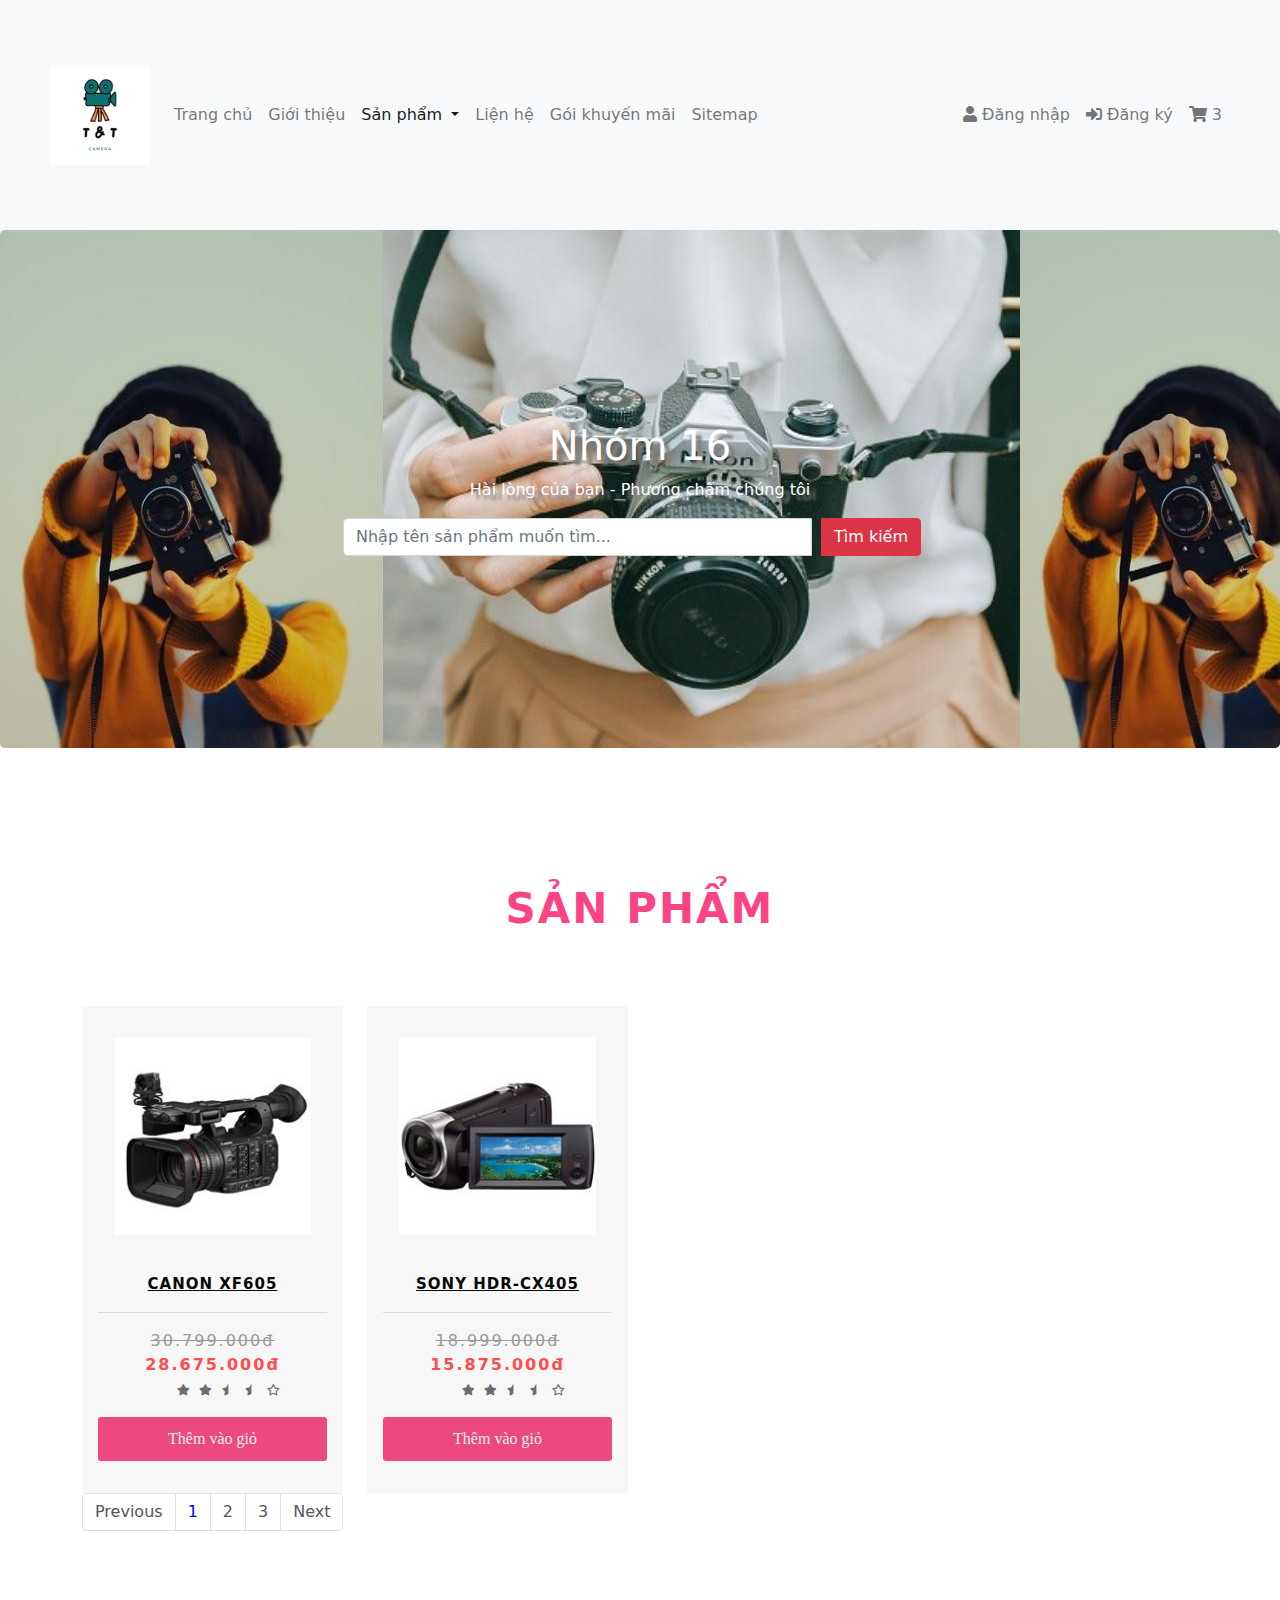
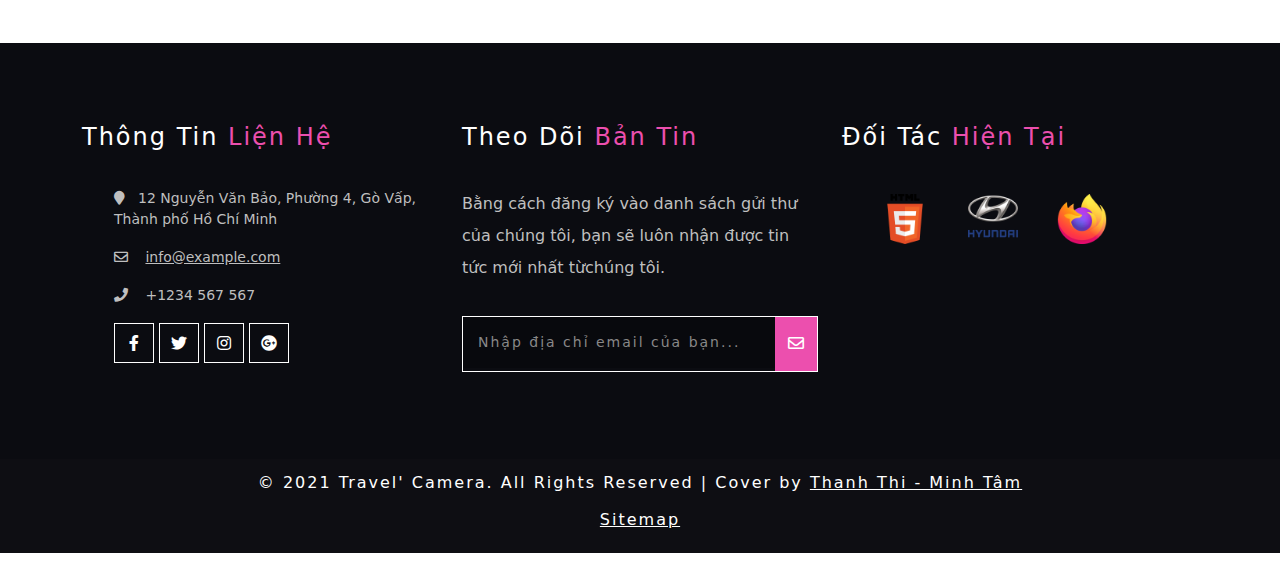
<file: html/productcanon.html>
<!DOCTYPE html>
<html lang="en">

<head>
    <meta charset="UTF-8">
    <meta http-equiv="X-UA-Compatible" content="IE=edge">
    <meta name="viewport" content="width=device-width, initial-scale=1.0">
    <title>Canon</title>
    <link rel="stylesheet" href="../css/bootstrap.min.css">
    <link href="../icon/fontawesome-free-5.15.3-web/css/all.css" rel="stylesheet">
    <link href="../css/style.css" rel="stylesheet">
    <link href="../css/style1.css" rel="stylesheet">
    <script src="../js/bootstrap.min.js"></script>
    <script src="../js/jquery.min.js"></script>
</head>
<script>
    $(document).ready(function () {
        $(window).scroll(function () {
            $(".slideanim").each(function () {
                var pos = $(this).offset().top;
                var winTop = $(window).scrollTop();
                if (pos < winTop + 500) {
                    $(this).addClass("slide")
                }
                // else{
                //     $(this).removeClass("slide")
                // }
            })
        })
        var i = 3
        $(".add-card-buton").click(function () {
            alert("Đã thêm sản phẩm vào giỏ hàng")
            i++
            $("#amount_cart").html('<span class="fas fa-shopping-cart" aria-hidden="true"></span> '+i+'</a>')
            return true
        })
        function User(tendangnhap, matkhau) {
            this.tendangnhap = tendangnhap
            this.matkhau = matkhau
        }

        var list = []
        var user = {
            tendn: 'admin1',
            matkhau: 'admin1'
        }
        list.push(user)

        $("#search").click(function () {
            document.location.href = "../html/product.html"
        })
        $("#btnDangNhap").on("click", function () {

            // console.log(list[0].tendn)
            var tendangnhap = $("#txtTenDN").val()
            var matkhau = $("#txtMatKhau").val()

            // sửa alert lại
            var rexTenDN = /^[A-Za-z0-9]{6,13}$/ // cái này cho nhập chữ không cho nhập số
            var regmatkhau = /^[A-Za-z0-9]{6,13}$/
            if (tendangnhap === "") {
                alert("Tên đăng nhập không được rỗng")
                return false
            }
            if (matkhau === "") {
                alert("Mật khẩu không được rỗng")
                return false
            }
            if (regmatkhau.test(matkhau) != true) {
                alert("Mật khẩu gồm chữ hoặc số từ 6 đến 13 kí tự")
                return false
            }
            if (rexTenDN.test(tendangnhap) == false) {
                alert("Tên đăng nhập gồm từ 6 đến 13 kí tự chữ hoặc số")
                return false
            }
            for (var i = 0; i < list.length; i++) {
                if (list[i].tendn === tendangnhap && list[i].matkhau === matkhau) {
                    alert("Đăng nhập thành công")
                    $("#modalLogin").modal("hide")
                    $("#txtTenDN").val("")
                    $("#txtMatKhau").val("")
                    return true
                }
            }
            alert("Mật khẩu không đúng")

            // $("#modalLogin").modal("hide")
            return false
        })
        $("#btnDangKy").on("click", function () {
            var tendn = $("#txtRegisTenDN").val()
            var email = $("#txtRegisEmail").val()
            var sdt = $("#txtRegisSDT").val()
            var diachi = $("#txtRegisDiaChi").val()
            var matkhau = $("#txtRegisMatKhau").val()
            var rematkhau = $("#txtRegisReMatKhau").val()
            //hàm kiểm tra dữ liệu nhập - biểu thức chính quy
            var regmatkhau = /^[A-Za-z0-9]{6,13}$/ //gồm chữ và số gồm từ 6-13 kí tự
            var regsdt = /^0+[0-9]{10}$/ //bắt đầu bằng 0 và gồm 11 số
            var regemail = /^[A-za-z0-9]{6,13}@gmail.com$/ //gồm 6-13 kí tự trước @gmail.com 
            var rexTenDN = /^[A-Za-z0-9]{6,13}$/
            //Còn tên đăng nhập,   
            if (tendn === "") {
                alert("Tên đăng nhập không được rỗng")
                return false
            }
            if (rexTenDN.test(tendn) == false) {
                alert("Tên đăng nhập gồm từ 6 đến 13 kí tự chữ hoặc số")
                return false
            }
            if (email === "") {
                alert("Email không được rỗng")
                return false
            }
            if (regemail.test(email) != true) {
                alert("Email gồm 6-13 kí tự số hoặc chữ trước @gmail.com")
                return false
            }
            if (sdt === "") {
                alert("Số điện thoại không được rỗng")
                return false
            }
            if (regsdt.test(sdt) != true) {
                alert("Số điện thoại bắt đầu bằng 0 và gồm 11 số")
                return false
            }
            if (diachi === "") {
                alert("Địa chỉ không được rỗng")
                return false
            }
            if (matkhau === "") {
                alert("Mật khẩu không được rỗng")
                return false
            }
            if (regmatkhau.test(matkhau) != true) {
                alert("Mật khẩu gồm chữ hoặc số từ 6 đến 13 kí tự")
                return false
            }
            if (rematkhau === "") {
                alert("Chưa nhập lại mật khẩu")
                return false
            }
            if (matkhau != rematkhau) {
                alert("Nhập lại mật khẩu không đúng")
                return false
            }
            var user = {
                tendn: tendn,
                matkhau: matkhau,
                email: email,
                sdt: sdt,
                diachi: diachi,
                rematkhau: rematkhau
            }
            list.push(user)
            alert("Đăng ký thành công!")
            $("#modalRegister").modal("hide")
            $("#txtRegisTenDN").val("")
            $("#txtRegisEmail").val("")
            $("#txtRegisSDT").val("")
            $("#txtRegisDiaChi").val("")
            $("#txtRegisMatKhau").val("")
            $("#txtRegisReMatKhau").val("")
            return true
        })
    })
    document.addEventListener("DOMContentLoaded", function () {
        // make it as accordion for smaller screens
        if (window.innerWidth < 992) {

            // close all inner dropdowns when parent is closed
            document.querySelectorAll('.navbar .dropdown').forEach(function (everydropdown) {
                everydropdown.addEventListener('hidden.bs.dropdown', function () {
                    // after dropdown is hidden, then find all submenus
                    this.querySelectorAll('.submenu').forEach(function (everysubmenu) {
                        // hide every submenu as well
                        everysubmenu.style.display = 'none';
                    });
                })
            });

            document.querySelectorAll('.dropdown-menu a').forEach(function (element) {
                element.addEventListener('click', function (e) {
                    let nextEl = this.nextElementSibling;
                    if (nextEl && nextEl.classList.contains('submenu')) {
                        // prevent opening link if link needs to open dropdown
                        e.preventDefault();
                        if (nextEl.style.display == 'block') {
                            nextEl.style.display = 'none';
                        } else {
                            nextEl.style.display = 'block';
                        }

                    }
                });
            })
        }
        // end if innerWidth
    });


</script>

<body>
    <nav class="navbar py-xl-0 navbar-expand-md navbar-light bg-light">
        <div class="container-fluid">

            <button class="navbar-toggler py-sm-0" type="button" data-bs-toggle="collapse" data-bs-target="#navbarNav"
                aria-controls="navbarNav" aria-expanded="false" aria-label="Toggle navigation">
                <span class="navbar-toggler-icon"></span>
            </button>
            <div class="collapse navbar-collapse py-sm-0" id="navbarNav">
                <a class="navbar-brand " href="../html/index.html"><img width="100" height="100"
                        src="../img/T & T.png" /></a>
                <ul class="navbar-nav py-sm-0">
                    <li class="nav-item">
                        <a class="nav-link " aria-current="page" href="../html/index.html">Trang chủ</a>
                    </li>
                    <li class="nav-item">
                        <a class="nav-link" href="../html/intro.html">Giới thiệu</a>
                    </li>
                    <li class="nav-item dropdown">
                        <a class="nav-link dropdown-toggle active" href="#" id="navbarScrollingDropdown" role="button"
                            data-bs-toggle="dropdown" aria-expanded="false">
                            Sản phẩm
                        </a>
                        <ul class="dropdown-menu" aria-labelledby="navbarScrollingDropdown">
                            <li><a class="dropdown-item" href="../html/product.html">Tất cả</a></li>

                            <li><a class="dropdown-item" href="../html/productsony.html">Sony &raquo</a>
                                <ul class="submenu dropdown-menu">
                                    <li><a class="dropdown-item" href="../html/productsony.html">All Sony</a>
                                    </li>
                                    <li><a class="dropdown-item" href="../html/productsonychuyen.html">Sony chuyên nghiệp</a></li>
                                    <li><a class="dropdown-item" href="../html/productsonycamtay.html">Sony cầm tay</a>
                                    </li>
                                </ul>
                            </li>
                            <li><a class="dropdown-item" href="../html/productblackmagic.html">Blackmagic</a></li>   
                            <li><a class="dropdown-item" href="../html/productcanon.html">Canon</a></li>
                        </ul>
                    </li>
                    <li class="nav-item">
                        <a class="nav-link " href="../html/contact.html">Liện hệ</a>
                    </li>
                    <li class="nav-item">
                        <a class="nav-link " href="../html/voucher.html">Gói khuyến mãi</a>
                    </li>
                    <li class="nav-item">
                        <a class="nav-link" href="../html/sitemap.html">Sitemap</a>
                    </li>
                </ul>
                <ul class="navbar-nav ms-auto">
                    <li class="nav-item">
                        <a class="nav-link " href="#" data-bs-toggle="modal" data-bs-target="#modalLogin"><span
                                class="fas fa-user"></span> Đăng nhập</a>
                    </li>
                    <li class="nav-item ">
                        <a class="nav-link" href="#" data-bs-toggle="modal" data-bs-target="#modalRegister"><span
                                class="fas fa-sign-in-alt" aria-hidden="true"></span> Đăng
                            ký</a>
                    </li>
                    <li class="nav-item ">
                        <a class="nav-link" href="../html/cart.html" id="amount_cart"><span class="fas fa-shopping-cart"
                                aria-hidden="true"></span>
                            3</a>
                    </li>
                </ul>
            </div>
        </div>
    </nav>
     <!-- Modal Login-->
     <div class="modal fade" id="modalLogin" tabindex="-1" aria-labelledby="exampleModalLabel" aria-hidden="true">
        <div class="modal-dialog">
            <div class="modal-content">

                <div class="col-12 login-card">
                    <form id="login-form" class="col-lg-12" method="post">

                        <!-- Logo -->
                        <div class="col-lg-12 logo-kapsul">
                            <img width="100" class="logo" src="../img/logo.png" alt="Logo" />
                        </div>
                        <!-- #Logo  -->

                        <div style="clear:both;"></div>


                        <div class="group">
                            <input type="text" required id="txtTenDN">
                            <span class="highlight"></span>
                            <span class="bar"></span>
                            <label><i class="fas fa-user"></i><span class="span-input">Tên Đăng Nhập</span></label>
                        </div>



                        <div class="group">
                            <input type="password" required id="txtMatKhau">
                            <span class="highlight"></span>
                            <span class="bar"></span>
                            <label><i class="fas fa-lock"><span class="span-input">Mật Khẩu</span></i></label>
                        </div>



                        <button type="button" class="giris-yap-buton" id="btnDangNhap">Đăng Nhập</button>


                        <!-- <div class="forgot-and-create tab-menu">
                            <a class="sifre-hatirlat-link" href="#">Quên mật khẩu?</a>
                            <a class="hesap-olustur-link" href="#" data-bs-toggle="modal" data-bs-dismiss="modal"
                                data-bs-target="#modalRegister">Đăng ký ngay</a>
                        </div> -->


                    </form>
                </div>
            </div>
        </div>
    </div>
    <!-- Modal Login-->
    <!-- Modal Register -->
    <div class="modal fade" id="modalRegister" tabindex="-1" aria-labelledby="exampleModalLabel" aria-hidden="true">
        <div class="modal-dialog">
            <div class="modal-content">

                <div class="col-12 login-card">
                    <form id="register-form" class="col-lg-12">

                        <!-- Logo -->
                        <div class="col-lg-12 logo-kapsul">
                            <img width="100" class="logo" src="../img/logo.png" alt="Logo" />
                        </div>
                        <!-- #Logo-->

                        <div style="clear:both;"></div>


                        <div class="group">
                            <input type="text" required id="txtRegisTenDN">
                            <span class="highlight"></span>
                            <span class="bar"></span>
                            <label><i class="fas fa-user"></i><span class="span-input">Tên Đăng Nhập</span></label>

                        </div>
                        <div class="group">
                            <input type="text" required id="txtRegisEmail">
                            <span class="highlight"></span>
                            <span class="bar"></span>
                            <label><i class="fas fa-user"></i><span class="span-input">Email</span></label>

                        </div>

                        <div class="group">
                            <input type="tel" required id="txtRegisSDT">
                            <span class="highlight"></span>
                            <span class="bar"></span>
                            <label><i class="fas fa-phone-alt"></i><span class="span-input">Số Điện Thoại</span></label>
                        </div>
                        <div class="group">
                            <input type="text" required id="txtRegisDiaChi">
                            <span class="highlight"></span>
                            <span class="bar"></span>
                            <label><i class="fas fa-map-marker-alt"></i><span class="span-input">Địa Chỉ</span></label>
                        </div>

                        <div class="group">
                            <input type="password" required id="txtRegisMatKhau">
                            <span class="highlight"></span>
                            <span class="bar"></span>
                            <label><i class="fas fa-lock"><span class="span-input">Mật Khẩu</span></i></label>
                        </div>
                        <div class="group">
                            <input type="password" required id="txtRegisReMatKhau">
                            <span class="highlight"></span>
                            <span class="bar"></span>
                            <label><i class="fas fa-lock"></i><span class="span-input">Nhập Lại Mật Khẩu</span></label>
                        </div>
                        <button type="button" class="giris-yap-buton" id="btnDangKy">Đăng Ký</button>

                        <!-- <div class="forgot-and-create tab-menu">
                            <a class="sifre-hatirlat-link" href="#">Quên mật khẩu?</a>
                            <a class="hesap-olustur-link" href="#" data-bs-toggle="modal" data-bs-dismiss="modal"
                                data-bs-target="#modalLogin">Đăng nhập ngay</a>
                        </div> -->


                    </form>
                </div>
            </div>
        </div>
    </div>
    <!-- Modal Register -->
    <div class="jumbotron text-center text-white text-white text-shadow: 1px 1px 1px gray">
        <h1>Nhóm 16</h1>
        <p>Hài lòng của bạn - Phương châm chúng tôi</p>
        <form class="form-check-inline">
            <div class="input-group"><input type="text" class="form-control" size="50"
                    placeholder="Nhập tên sản phẩm muốn tìm...">
                <button type="button" class="btn btn-danger" id="search">Tìm kiếm</button>
            </div>

        </form>
    </div>
    <section class="banner-bottom py-5">
        <div class="container py-5">
            <h3 class="title-wthree text-center mb-sm-5 mb-4">
                <span class="mt-2 text-uppercase font-weight-bold">Sản phẩm</span>
            </h3>
            <!--/row-->
            <div class="row shop-wthree-info text-center">
                
                <div class="col-lg-3 shop-info-grid text-center mt-4">
                    <div class="product-shoe-info shoe">
                        <div class="men-thumb-item">
                            <img src="../img/b4.jpg" class="img-fluid" alt="">

                        </div>
                        <div class="item-info-product">
                            <h4>
                                <a href="../html/product_detail.html">Canon XF605</a>
                            </h4>

                            <div class="product_price">
                                <div class="grid-price">
                                    <span class="money"><span class="line">30.799.000đ</span> 28.675.000đ</span>
                                </div>
                            </div>
                            <ul class="stars">
                                <li><a href="#"><span class="fa fa-star" aria-hidden="true"></span></a></li>
                                <li><a href="#"><span class="fa fa-star" aria-hidden="true"></span></a></li>
                                <li><a href="#"><span class="fas fa-star-half" aria-hidden="true"></span></a></li>
                                <li><a href="#"><span class="fas fa-star-half" aria-hidden="true"></span></a></li>
                                <li><a href="#"><span class="far fa-star" aria-hidden="true"></span></a></li>
                            </ul> <button type="button" class="add-card-buton" id="add_cart">Thêm vào giỏ</button>
                        </div>
                    </div>
                </div>

            
            <!--//row-->
            <!--/row1-->
            
                <div class="col-lg-3 shop-info-grid text-center mt-4">
                    <div class="product-shoe-info shoe">
                        <div class="men-thumb-item">
                            <img src="../img/b5.jpg" class="img-fluid" alt="">

                        </div>
                        <div class="item-info-product">
                            <h4>
                                <a href="../html/product_detail.html">Sony HDR-CX405 </a>
                            </h4>

                            <div class="product_price">
                                <div class="grid-price">
                                    <span class="money"><span class="line">18.999.000đ</span> 15.875.000đ</span>
                                </div>
                            </div>
                            <ul class="stars">
                                <li><a href="#"><span class="fa fa-star" aria-hidden="true"></span></a></li>
                                <li><a href="#"><span class="fa fa-star" aria-hidden="true"></span></a></li>
                                <li><a href="#"><span class="fas fa-star-half" aria-hidden="true"></span></a></li>
                                <li><a href="#"><span class="fas fa-star-half" aria-hidden="true"></span></a></li>
                                <li><a href="#"><span class="far fa-star" aria-hidden="true"></span></a></li>
                            </ul>
                            <button type="button" class="add-card-buton" id="add_cart">Thêm vào giỏ</button>
                        </div>
                    </div>
                </div>
                
                
                <!--//row-->
            </div>
            <nav aria-label="Page navigation example mt-5">
                <ul class="pagination">
                    <li class="page-item">
                        <a class="page-link" href="#">Previous</a>
                    </li>
                    <li class="page-item">
                        <a class="page-link" href="../html/product.html" style="color: blue;">1</a>
                    </li>
                    <li class="page-item">
                        <a class="page-link" href="../html/product-page2.html">2</a>
                    </li>
                    <li class="page-item">
                        <a class="page-link" href="../html/product-page3.html">3</a>
                    </li>
                    <li class="page-item">
                        <a class="page-link" href="#">Next</a>
                    </li>
                </ul>
            </nav>
        </div>
    </section>
    <!-- /banner-bottom -->
    <!-- footer -->
    <div class="footer">
        <div class="container">
            <div class="row f-bg-w3l">
                <div class="col-md-4 w3layouts_footer_grid">
                    <h2>Thông Tin <span>Liện Hệ</span></h2>
                    <ul class="con_inner_text">
                        <li><span class="fa fa-map-marker" aria-hidden="true"></span>12 Nguyễn Văn Bảo, Phường 4, Gò
                            Vấp, Thành phố Hồ Chí
                            Minh</li>
                        <li><span class="far fa-envelope f1" aria-hidden="true"></span> <a
                                href="mailto:info@example.com">info@example.com</a></li>
                        <li><span class="fa fa-phone" aria-hidden="true"></span> +1234 567 567</li>
                    </ul>

                    <ul class="social_agileinfo">
                        <li><a href="#" class="w3_facebook"><i class="fab fa-facebook-f f1"></i></a></li>
                        <li><a href="#" class="w3_twitter"><i class="fab fa-twitter f1"></i></a></li>
                        <li><a href="#" class="w3_instagram"><i class="fab fa-instagram f1"></i></a></li>
                        <li><a href="#" class="w3_google"><i class="fab fa-google-plus f1"></i></a></li>
                    </ul>
                </div>
                <div class="col-md-4 w3layouts_footer_grid">
                    <h2>Theo Dõi <span>Bản Tin</span></h2>
                    <p>Bằng cách đăng ký vào danh sách gửi thư của chúng tôi, bạn sẽ luôn nhận được tin tức mới nhất từ
                        ​​chúng tôi.</p>
                    <form action="#" method="post">
                        <input type="email" name="Email" placeholder="Nhập địa chỉ email của bạn..." required="">
                        <button class="btn1"><i class="far fa-envelope f1" aria-hidden="true"></i></button>
                        <div class="clearfix"> </div>
                    </form>
                </div>
                <div class="col-md-4 w3layouts_footer_grid">
                    <h3>Đối Tác <span>Hiện Tại</span></h3>
                    <ul class="con_inner_text midimg">
                        
                        <li><a href="#"><img height="50" width="50" src="../img/html5.jpg" alt="" class="img-responsive" /></a></li>
                        <li><a href="#"><img height="50" width="50" src="../img/hyindai.png" alt="" class="img-responsive" /></a></li>
                        <li><a href="#"><img height="50" width="50" src="../img/firefox.png" alt="" class="img-responsive" /></a></li>
                        
                    </ul>

                </div>
                <div class="clearfix"> </div>
            </div>
        </div>
        <p class="copyright">© 2021 Travel' Camera. All Rights Reserved | Cover by <a href="../html/intro.html" target="_blank">Thanh Thi - Minh Tâm</a> <a class="nav-link" href="../html/sitemap.html">Sitemap</a> </p>
    </div>
    <!-- footer -->
    <script>
        $(window).scroll(function () {
            if ($(document).scrollTop() > 50) {
                $('nav').addClass('shrink');
            } else {
                $('nav').removeClass('shrink');
            }
        });
    </script>
    <!-- <script src="../js/SmoothScroll.min.js"></script> -->
    <!-- <script src="../js/easing.js"></script>
    <script src="../js/look.js"></script>
    <script src="../js/carousel.js"></script> -->
</body>

</html>
</file>
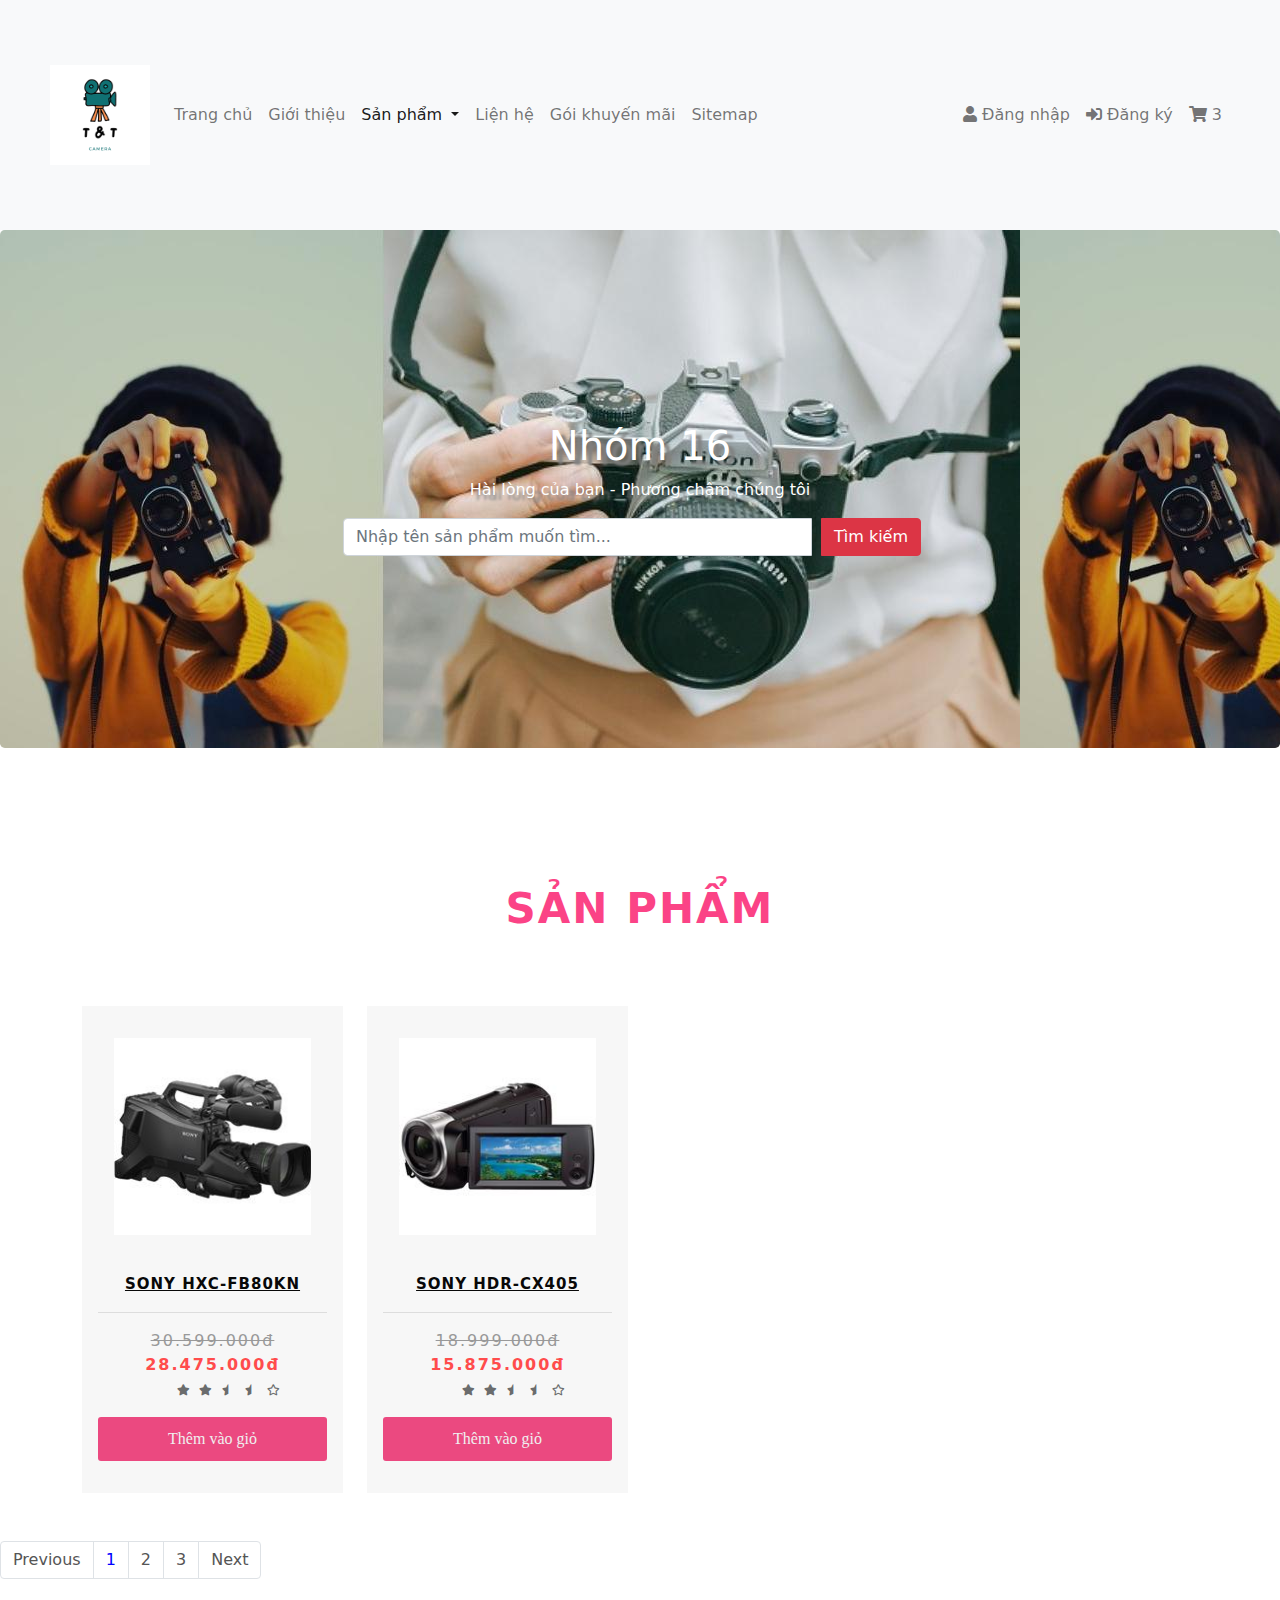
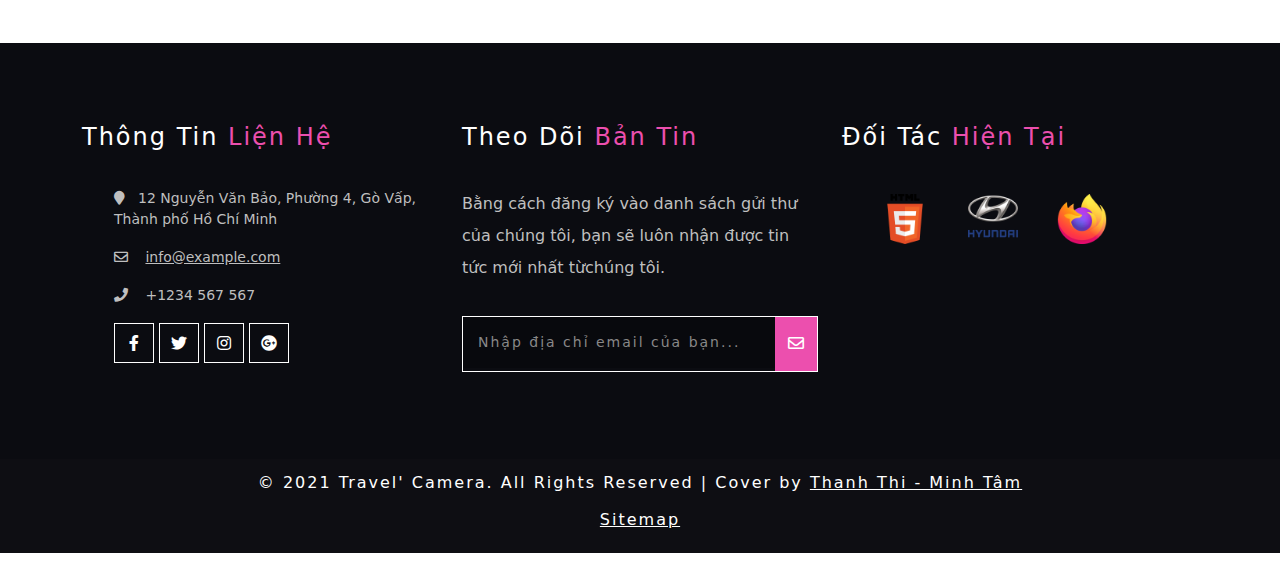
<file: html/productsony.html>
<!DOCTYPE html>
<html lang="en">

<head>
    <meta charset="UTF-8">
    <meta http-equiv="X-UA-Compatible" content="IE=edge">
    <meta name="viewport" content="width=device-width, initial-scale=1.0">
    <title>Sony</title>
    <link rel="stylesheet" href="../css/bootstrap.min.css">
    <link href="../icon/fontawesome-free-5.15.3-web/css/all.css" rel="stylesheet">
    <link href="../css/style.css" rel="stylesheet">
    <link href="../css/style1.css" rel="stylesheet">
    <script src="../js/bootstrap.min.js"></script>
    <script src="../js/jquery.min.js"></script>
</head>
<script>
    $(document).ready(function () {
        $(window).scroll(function () {
            $(".slideanim").each(function () {
                var pos = $(this).offset().top;
                var winTop = $(window).scrollTop();
                if (pos < winTop + 500) {
                    $(this).addClass("slide")
                }
                // else{
                //     $(this).removeClass("slide")
                // }
            })
        })
        var i = 3
        $(".add-card-buton").click(function () {
            alert("Đã thêm sản phẩm vào giỏ hàng")
            i++
            $("#amount_cart").html('<span class="fas fa-shopping-cart" aria-hidden="true"></span> '+i+'</a>')
            return true
        })
        function User(tendangnhap, matkhau) {
            this.tendangnhap = tendangnhap
            this.matkhau = matkhau
        }

        var list = []
        var user = {
            tendn: 'admin1',
            matkhau: 'admin1'
        }
        list.push(user)

        $("#search").click(function () {
            document.location.href = "../html/product.html"
        })
        $("#btnDangNhap").on("click", function () {

            // console.log(list[0].tendn)
            var tendangnhap = $("#txtTenDN").val()
            var matkhau = $("#txtMatKhau").val()

            // sửa alert lại
            var rexTenDN = /^[A-Za-z0-9]{6,13}$/ // cái này cho nhập chữ không cho nhập số
            var regmatkhau = /^[A-Za-z0-9]{6,13}$/
            if (tendangnhap === "") {
                alert("Tên đăng nhập không được rỗng")
                return false
            }
            if (matkhau === "") {
                alert("Mật khẩu không được rỗng")
                return false
            }
            if (regmatkhau.test(matkhau) != true) {
                alert("Mật khẩu gồm chữ hoặc số từ 6 đến 13 kí tự")
                return false
            }
            if (rexTenDN.test(tendangnhap) == false) {
                alert("Tên đăng nhập gồm từ 6 đến 13 kí tự chữ hoặc số")
                return false
            }
            for (var i = 0; i < list.length; i++) {
                if (list[i].tendn === tendangnhap && list[i].matkhau === matkhau) {
                    alert("Đăng nhập thành công")
                    $("#modalLogin").modal("hide")
                    $("#txtTenDN").val("")
                    $("#txtMatKhau").val("")
                    return true
                }
            }
            alert("Mật khẩu không đúng")

            // $("#modalLogin").modal("hide")
            return false
        })
        $("#btnDangKy").on("click", function () {
            var tendn = $("#txtRegisTenDN").val()
            var email = $("#txtRegisEmail").val()
            var sdt = $("#txtRegisSDT").val()
            var diachi = $("#txtRegisDiaChi").val()
            var matkhau = $("#txtRegisMatKhau").val()
            var rematkhau = $("#txtRegisReMatKhau").val()
            //hàm kiểm tra dữ liệu nhập - biểu thức chính quy
            var regmatkhau = /^[A-Za-z0-9]{6,13}$/ //gồm chữ và số gồm từ 6-13 kí tự
            var regsdt = /^0+[0-9]{10}$/ //bắt đầu bằng 0 và gồm 11 số
            var regemail = /^[A-za-z0-9]{6,13}@gmail.com$/ //gồm 6-13 kí tự trước @gmail.com 
            var rexTenDN = /^[A-Za-z0-9]{6,13}$/
            //Còn tên đăng nhập,   
            if (tendn === "") {
                alert("Tên đăng nhập không được rỗng")
                return false
            }
            if (rexTenDN.test(tendn) == false) {
                alert("Tên đăng nhập gồm từ 6 đến 13 kí tự chữ hoặc số")
                return false
            }
            if (email === "") {
                alert("Email không được rỗng")
                return false
            }
            if (regemail.test(email) != true) {
                alert("Email gồm 6-13 kí tự số hoặc chữ trước @gmail.com")
                return false
            }
            if (sdt === "") {
                alert("Số điện thoại không được rỗng")
                return false
            }
            if (regsdt.test(sdt) != true) {
                alert("Số điện thoại bắt đầu bằng 0 và gồm 11 số")
                return false
            }
            if (diachi === "") {
                alert("Địa chỉ không được rỗng")
                return false
            }
            if (matkhau === "") {
                alert("Mật khẩu không được rỗng")
                return false
            }
            if (regmatkhau.test(matkhau) != true) {
                alert("Mật khẩu gồm chữ hoặc số từ 6 đến 13 kí tự")
                return false
            }
            if (rematkhau === "") {
                alert("Chưa nhập lại mật khẩu")
                return false
            }
            if (matkhau != rematkhau) {
                alert("Nhập lại mật khẩu không đúng")
                return false
            }
            var user = {
                tendn: tendn,
                matkhau: matkhau,
                email: email,
                sdt: sdt,
                diachi: diachi,
                rematkhau: rematkhau
            }
            list.push(user)
            alert("Đăng ký thành công!")
            $("#modalRegister").modal("hide")
            $("#txtRegisTenDN").val("")
            $("#txtRegisEmail").val("")
            $("#txtRegisSDT").val("")
            $("#txtRegisDiaChi").val("")
            $("#txtRegisMatKhau").val("")
            $("#txtRegisReMatKhau").val("")
            return true
        })
    })
    document.addEventListener("DOMContentLoaded", function () {
        // make it as accordion for smaller screens
        if (window.innerWidth < 992) {

            // close all inner dropdowns when parent is closed
            document.querySelectorAll('.navbar .dropdown').forEach(function (everydropdown) {
                everydropdown.addEventListener('hidden.bs.dropdown', function () {
                    // after dropdown is hidden, then find all submenus
                    this.querySelectorAll('.submenu').forEach(function (everysubmenu) {
                        // hide every submenu as well
                        everysubmenu.style.display = 'none';
                    });
                })
            });

            document.querySelectorAll('.dropdown-menu a').forEach(function (element) {
                element.addEventListener('click', function (e) {
                    let nextEl = this.nextElementSibling;
                    if (nextEl && nextEl.classList.contains('submenu')) {
                        // prevent opening link if link needs to open dropdown
                        e.preventDefault();
                        if (nextEl.style.display == 'block') {
                            nextEl.style.display = 'none';
                        } else {
                            nextEl.style.display = 'block';
                        }

                    }
                });
            })
        }
        // end if innerWidth
    });


</script>

<body>
    <nav class="navbar py-xl-0 navbar-expand-md navbar-light bg-light">
        <div class="container-fluid">

            <button class="navbar-toggler py-sm-0" type="button" data-bs-toggle="collapse" data-bs-target="#navbarNav"
                aria-controls="navbarNav" aria-expanded="false" aria-label="Toggle navigation">
                <span class="navbar-toggler-icon"></span>
            </button>
            <div class="collapse navbar-collapse py-sm-0" id="navbarNav">
                <a class="navbar-brand " href="../html/index.html"><img width="100" height="100"
                        src="../img/T & T.png" /></a>
                <ul class="navbar-nav py-sm-0">
                    <li class="nav-item">
                        <a class="nav-link " aria-current="page" href="../html/index.html">Trang chủ</a>
                    </li>
                    <li class="nav-item">
                        <a class="nav-link" href="../html/intro.html">Giới thiệu</a>
                    </li>
                    <li class="nav-item dropdown">
                        <a class="nav-link dropdown-toggle active" href="#" id="navbarScrollingDropdown" role="button"
                            data-bs-toggle="dropdown" aria-expanded="false">
                            Sản phẩm
                        </a>
                        <ul class="dropdown-menu" aria-labelledby="navbarScrollingDropdown">
                            <li><a class="dropdown-item" href="../html/product.html">Tất cả</a></li>

                            <li><a class="dropdown-item" href="../html/productsony.html">Sony &raquo</a>
                                <ul class="submenu dropdown-menu">
                                    <li><a class="dropdown-item" href="../html/productsony.html">All Sony</a>
                                    </li>
                                    <li><a class="dropdown-item" href="../html/productsonychuyen.html">Sony chuyên nghiệp</a></li>
                                    <li><a class="dropdown-item" href="../html/productsonycamtay.html">Sony cầm tay</a>
                                    </li>
                                </ul>
                            </li>
                            <li><a class="dropdown-item" href="../html/productblackmagic.html">Blackmagic</a></li>   
                            <li><a class="dropdown-item" href="../html/productcanon.html">Canon</a></li>
                        </ul>
                    </li>
                    <li class="nav-item">
                        <a class="nav-link " href="../html/contact.html">Liện hệ</a>
                    </li>
                    <li class="nav-item">
                        <a class="nav-link " href="../html/voucher.html">Gói khuyến mãi</a>
                    </li>
                    <li class="nav-item">
                        <a class="nav-link" href="../html/sitemap.html">Sitemap</a>
                    </li>
                </ul>
                <ul class="navbar-nav ms-auto">
                    <li class="nav-item">
                        <a class="nav-link " href="#" data-bs-toggle="modal" data-bs-target="#modalLogin"><span
                                class="fas fa-user"></span> Đăng nhập</a>
                    </li>
                    <li class="nav-item ">
                        <a class="nav-link" href="#" data-bs-toggle="modal" data-bs-target="#modalRegister"><span
                                class="fas fa-sign-in-alt" aria-hidden="true"></span> Đăng
                            ký</a>
                    </li>
                    <li class="nav-item ">
                        <a class="nav-link" href="../html/cart.html" id="amount_cart"><span class="fas fa-shopping-cart"
                                aria-hidden="true"></span>
                            3</a>
                    </li>
                </ul>
            </div>
        </div>
    </nav>
     <!-- Modal Login-->
     <div class="modal fade" id="modalLogin" tabindex="-1" aria-labelledby="exampleModalLabel" aria-hidden="true">
        <div class="modal-dialog">
            <div class="modal-content">

                <div class="col-12 login-card">
                    <form id="login-form" class="col-lg-12" method="post">

                        <!-- Logo -->
                        <div class="col-lg-12 logo-kapsul">
                            <img width="100" class="logo" src="../img/logo.png" alt="Logo" />
                        </div>
                        <!-- #Logo  -->

                        <div style="clear:both;"></div>


                        <div class="group">
                            <input type="text" required id="txtTenDN">
                            <span class="highlight"></span>
                            <span class="bar"></span>
                            <label><i class="fas fa-user"></i><span class="span-input">Tên Đăng Nhập</span></label>
                        </div>



                        <div class="group">
                            <input type="password" required id="txtMatKhau">
                            <span class="highlight"></span>
                            <span class="bar"></span>
                            <label><i class="fas fa-lock"><span class="span-input">Mật Khẩu</span></i></label>
                        </div>



                        <button type="button" class="giris-yap-buton" id="btnDangNhap">Đăng Nhập</button>


                        <!-- <div class="forgot-and-create tab-menu">
                            <a class="sifre-hatirlat-link" href="#">Quên mật khẩu?</a>
                            <a class="hesap-olustur-link" href="#" data-bs-toggle="modal" data-bs-dismiss="modal"
                                data-bs-target="#modalRegister">Đăng ký ngay</a>
                        </div> -->


                    </form>
                </div>
            </div>
        </div>
    </div>
    <!-- Modal Login-->
    <!-- Modal Register -->
    <div class="modal fade" id="modalRegister" tabindex="-1" aria-labelledby="exampleModalLabel" aria-hidden="true">
        <div class="modal-dialog">
            <div class="modal-content">

                <div class="col-12 login-card">
                    <form id="register-form" class="col-lg-12">

                        <!-- Logo -->
                        <div class="col-lg-12 logo-kapsul">
                            <img width="100" class="logo" src="../img/logo.png" alt="Logo" />
                        </div>
                        <!-- #Logo-->

                        <div style="clear:both;"></div>


                        <div class="group">
                            <input type="text" required id="txtRegisTenDN">
                            <span class="highlight"></span>
                            <span class="bar"></span>
                            <label><i class="fas fa-user"></i><span class="span-input">Tên Đăng Nhập</span></label>

                        </div>
                        <div class="group">
                            <input type="text" required id="txtRegisEmail">
                            <span class="highlight"></span>
                            <span class="bar"></span>
                            <label><i class="fas fa-user"></i><span class="span-input">Email</span></label>

                        </div>

                        <div class="group">
                            <input type="tel" required id="txtRegisSDT">
                            <span class="highlight"></span>
                            <span class="bar"></span>
                            <label><i class="fas fa-phone-alt"></i><span class="span-input">Số Điện Thoại</span></label>
                        </div>
                        <div class="group">
                            <input type="text" required id="txtRegisDiaChi">
                            <span class="highlight"></span>
                            <span class="bar"></span>
                            <label><i class="fas fa-map-marker-alt"></i><span class="span-input">Địa Chỉ</span></label>
                        </div>

                        <div class="group">
                            <input type="password" required id="txtRegisMatKhau">
                            <span class="highlight"></span>
                            <span class="bar"></span>
                            <label><i class="fas fa-lock"><span class="span-input">Mật Khẩu</span></i></label>
                        </div>
                        <div class="group">
                            <input type="password" required id="txtRegisReMatKhau">
                            <span class="highlight"></span>
                            <span class="bar"></span>
                            <label><i class="fas fa-lock"></i><span class="span-input">Nhập Lại Mật Khẩu</span></label>
                        </div>
                        <button type="button" class="giris-yap-buton" id="btnDangKy">Đăng Ký</button>

                        <!-- <div class="forgot-and-create tab-menu">
                            <a class="sifre-hatirlat-link" href="#">Quên mật khẩu?</a>
                            <a class="hesap-olustur-link" href="#" data-bs-toggle="modal" data-bs-dismiss="modal"
                                data-bs-target="#modalLogin">Đăng nhập ngay</a>
                        </div> -->


                    </form>
                </div>
            </div>
        </div>
    </div>
    <!-- Modal Register -->
    <div class="jumbotron text-center text-white text-white text-shadow: 1px 1px 1px gray">
        <h1>Nhóm 16</h1>
        <p>Hài lòng của bạn - Phương châm chúng tôi</p>
        <form class="form-check-inline">
            <div class="input-group"><input type="text" class="form-control" size="50"
                    placeholder="Nhập tên sản phẩm muốn tìm...">
                <button type="button" class="btn btn-danger" id="search">Tìm kiếm</button>
            </div>

        </form>
    </div>
    <section class="banner-bottom py-5">
        <div class="container py-5">
            <h3 class="title-wthree text-center mb-sm-5 mb-4">
                <span class="mt-2 text-uppercase font-weight-bold">Sản phẩm</span>
            </h3>
            <!--/row-->
            <div class="row shop-wthree-info text-center">
                
                <div class="col-lg-3 shop-info-grid text-center mt-4">
                    <div class="product-shoe-info shoe">
                        <div class="men-thumb-item">
                            <img src="../img/b3.jpg" class="img-fluid" alt="">

                        </div>
                        <div class="item-info-product">
                            <h4>
                                <a href="../html/product_detail.html">Sony HXC-FB80KN </a>
                            </h4>

                            <div class="product_price">
                                <div class="grid-price">
                                    <span class="money"><span class="line">30.599.000đ</span> 28.475.000đ</span>
                                </div>
                            </div>
                            <ul class="stars">
                                <li><a href="#"><span class="fa fa-star" aria-hidden="true"></span></a></li>
                                <li><a href="#"><span class="fa fa-star" aria-hidden="true"></span></a></li>
                                <li><a href="#"><span class="fas fa-star-half" aria-hidden="true"></span></a></li>
                                <li><a href="#"><span class="fas fa-star-half" aria-hidden="true"></span></a></li>
                                <li><a href="#"><span class="far fa-star" aria-hidden="true"></span></a></li>
                            </ul> <button type="button" class="add-card-buton" id="add_cart">Thêm vào giỏ</button>
                        </div>
                    </div>
                </div>
                <div class="col-lg-3 shop-info-grid text-center mt-4">
                    <div class="product-shoe-info shoe">
                        <div class="men-thumb-item">
                            <img src="../img/b5.jpg" class="img-fluid" alt="">

                        </div>
                        <div class="item-info-product">
                            <h4>
                                <a href="../html/product_detail.html">Sony HDR-CX405 </a>
                            </h4>

                            <div class="product_price">
                                <div class="grid-price">
                                    <span class="money"><span class="line">18.999.000đ</span> 15.875.000đ</span>
                                </div>
                            </div>
                            <ul class="stars">
                                <li><a href="#"><span class="fa fa-star" aria-hidden="true"></span></a></li>
                                <li><a href="#"><span class="fa fa-star" aria-hidden="true"></span></a></li>
                                <li><a href="#"><span class="fas fa-star-half" aria-hidden="true"></span></a></li>
                                <li><a href="#"><span class="fas fa-star-half" aria-hidden="true"></span></a></li>
                                <li><a href="#"><span class="far fa-star" aria-hidden="true"></span></a></li>
                            </ul>
                            <button type="button" class="add-card-buton" id="add_cart">Thêm vào giỏ</button>
                        </div>
                    </div>
                </div>

            </div>
            <!--//row-->
            

                <!--//row-->
            </div>
            <nav aria-label="Page navigation example mt-5">
                <ul class="pagination">
                    <li class="page-item">
                        <a class="page-link" href="#">Previous</a>
                    </li>
                    <li class="page-item">
                        <a class="page-link" href="../html/product.html" style="color: blue;">1</a>
                    </li>
                    <li class="page-item">
                        <a class="page-link" href="../html/product-page2.html">2</a>
                    </li>
                    <li class="page-item">
                        <a class="page-link" href="../html/product-page3.html">3</a>
                    </li>
                    <li class="page-item">
                        <a class="page-link" href="#">Next</a>
                    </li>
                </ul>
            </nav>
        </div>
    </section>
    <!-- /banner-bottom -->
    <!-- footer -->
    <div class="footer">
        <div class="container">
            <div class="row f-bg-w3l">
                <div class="col-md-4 w3layouts_footer_grid">
                    <h2>Thông Tin <span>Liện Hệ</span></h2>
                    <ul class="con_inner_text">
                        <li><span class="fa fa-map-marker" aria-hidden="true"></span>12 Nguyễn Văn Bảo, Phường 4, Gò
                            Vấp, Thành phố Hồ Chí
                            Minh</li>
                        <li><span class="far fa-envelope f1" aria-hidden="true"></span> <a
                                href="mailto:info@example.com">info@example.com</a></li>
                        <li><span class="fa fa-phone" aria-hidden="true"></span> +1234 567 567</li>
                    </ul>

                    <ul class="social_agileinfo">
                        <li><a href="#" class="w3_facebook"><i class="fab fa-facebook-f f1"></i></a></li>
                        <li><a href="#" class="w3_twitter"><i class="fab fa-twitter f1"></i></a></li>
                        <li><a href="#" class="w3_instagram"><i class="fab fa-instagram f1"></i></a></li>
                        <li><a href="#" class="w3_google"><i class="fab fa-google-plus f1"></i></a></li>
                    </ul>
                </div>
                <div class="col-md-4 w3layouts_footer_grid">
                    <h2>Theo Dõi <span>Bản Tin</span></h2>
                    <p>Bằng cách đăng ký vào danh sách gửi thư của chúng tôi, bạn sẽ luôn nhận được tin tức mới nhất từ
                        ​​chúng tôi.</p>
                    <form action="#" method="post">
                        <input type="email" name="Email" placeholder="Nhập địa chỉ email của bạn..." required="">
                        <button class="btn1"><i class="far fa-envelope f1" aria-hidden="true"></i></button>
                        <div class="clearfix"> </div>
                    </form>
                </div>
                <div class="col-md-4 w3layouts_footer_grid">
                    <h3>Đối Tác <span>Hiện Tại</span></h3>
                    <ul class="con_inner_text midimg">
                        
                        <li><a href="#"><img height="50" width="50" src="../img/html5.jpg" alt="" class="img-responsive" /></a></li>
                        <li><a href="#"><img height="50" width="50" src="../img/hyindai.png" alt="" class="img-responsive" /></a></li>
                        <li><a href="#"><img height="50" width="50" src="../img/firefox.png" alt="" class="img-responsive" /></a></li>
                        
                    </ul>

                </div>
                <div class="clearfix"> </div>
            </div>
        </div>
        <p class="copyright">© 2021 Travel' Camera. All Rights Reserved | Cover by <a href="../html/intro.html" target="_blank">Thanh Thi - Minh Tâm</a> <a class="nav-link" href="../html/sitemap.html">Sitemap</a> </p>
    </div>
    <!-- footer -->
    <script>
        $(window).scroll(function () {
            if ($(document).scrollTop() > 50) {
                $('nav').addClass('shrink');
            } else {
                $('nav').removeClass('shrink');
            }
        });
    </script>
    <!-- <script src="../js/SmoothScroll.min.js"></script> -->
    <!-- <script src="../js/easing.js"></script>
    <script src="../js/look.js"></script>
    <script src="../js/carousel.js"></script> -->
</body>

</html>
</file>
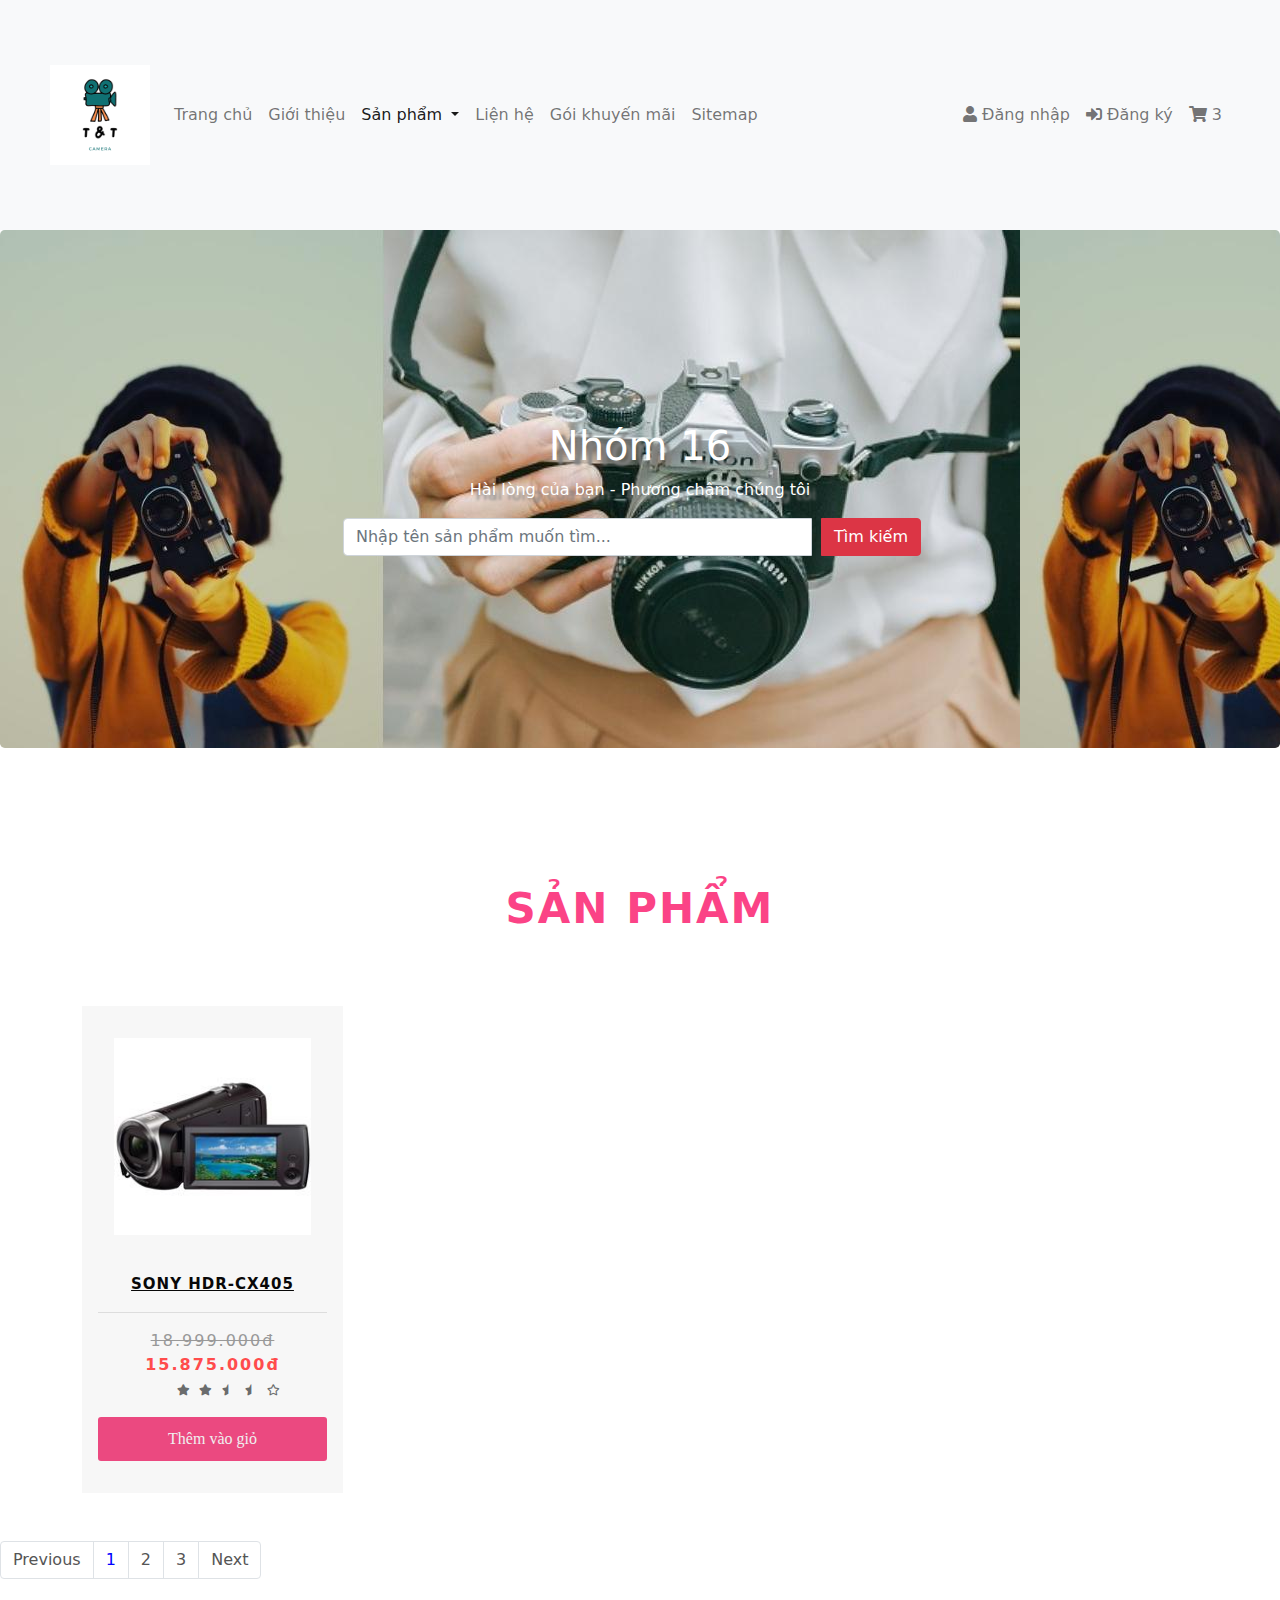
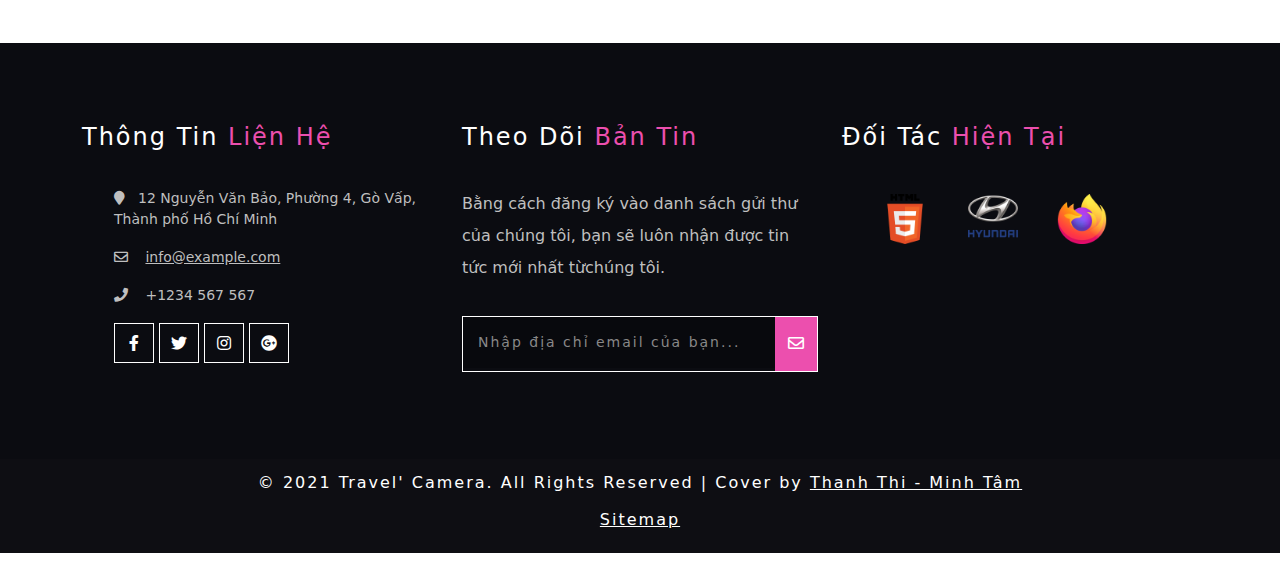
<file: html/productsonycamtay.html>
<!DOCTYPE html>
<html lang="en">

<head>
    <meta charset="UTF-8">
    <meta http-equiv="X-UA-Compatible" content="IE=edge">
    <meta name="viewport" content="width=device-width, initial-scale=1.0">
    <title>Sony</title>
    <link rel="stylesheet" href="../css/bootstrap.min.css">
    <link href="../icon/fontawesome-free-5.15.3-web/css/all.css" rel="stylesheet">
    <link href="../css/style.css" rel="stylesheet">
    <link href="../css/style1.css" rel="stylesheet">
    <script src="../js/bootstrap.min.js"></script>
    <script src="../js/jquery.min.js"></script>
</head>
<script>
    $(document).ready(function () {
        $(window).scroll(function () {
            $(".slideanim").each(function () {
                var pos = $(this).offset().top;
                var winTop = $(window).scrollTop();
                if (pos < winTop + 500) {
                    $(this).addClass("slide")
                }
                // else{
                //     $(this).removeClass("slide")
                // }
            })
        })
        var i = 3
        $(".add-card-buton").click(function () {
            alert("Đã thêm sản phẩm vào giỏ hàng")
            i++
            $("#amount_cart").html('<span class="fas fa-shopping-cart" aria-hidden="true"></span> '+i+'</a>')
            return true
        })
        function User(tendangnhap, matkhau) {
            this.tendangnhap = tendangnhap
            this.matkhau = matkhau
        }

        var list = []
        var user = {
            tendn: 'admin1',
            matkhau: 'admin1'
        }
        list.push(user)

        $("#search").click(function () {
            document.location.href = "../html/product.html"
        })
        $("#btnDangNhap").on("click", function () {

            // console.log(list[0].tendn)
            var tendangnhap = $("#txtTenDN").val()
            var matkhau = $("#txtMatKhau").val()

            // sửa alert lại
            var rexTenDN = /^[A-Za-z0-9]{6,13}$/ // cái này cho nhập chữ không cho nhập số
            var regmatkhau = /^[A-Za-z0-9]{6,13}$/
            if (tendangnhap === "") {
                alert("Tên đăng nhập không được rỗng")
                return false
            }
            if (matkhau === "") {
                alert("Mật khẩu không được rỗng")
                return false
            }
            if (regmatkhau.test(matkhau) != true) {
                alert("Mật khẩu gồm chữ hoặc số từ 6 đến 13 kí tự")
                return false
            }
            if (rexTenDN.test(tendangnhap) == false) {
                alert("Tên đăng nhập gồm từ 6 đến 13 kí tự chữ hoặc số")
                return false
            }
            for (var i = 0; i < list.length; i++) {
                if (list[i].tendn === tendangnhap && list[i].matkhau === matkhau) {
                    alert("Đăng nhập thành công")
                    $("#modalLogin").modal("hide")
                    $("#txtTenDN").val("")
                    $("#txtMatKhau").val("")
                    return true
                }
            }
            alert("Mật khẩu không đúng")

            // $("#modalLogin").modal("hide")
            return false
        })
        $("#btnDangKy").on("click", function () {
            var tendn = $("#txtRegisTenDN").val()
            var email = $("#txtRegisEmail").val()
            var sdt = $("#txtRegisSDT").val()
            var diachi = $("#txtRegisDiaChi").val()
            var matkhau = $("#txtRegisMatKhau").val()
            var rematkhau = $("#txtRegisReMatKhau").val()
            //hàm kiểm tra dữ liệu nhập - biểu thức chính quy
            var regmatkhau = /^[A-Za-z0-9]{6,13}$/ //gồm chữ và số gồm từ 6-13 kí tự
            var regsdt = /^0+[0-9]{10}$/ //bắt đầu bằng 0 và gồm 11 số
            var regemail = /^[A-za-z0-9]{6,13}@gmail.com$/ //gồm 6-13 kí tự trước @gmail.com 
            var rexTenDN = /^[A-Za-z0-9]{6,13}$/
            //Còn tên đăng nhập,   
            if (tendn === "") {
                alert("Tên đăng nhập không được rỗng")
                return false
            }
            if (rexTenDN.test(tendn) == false) {
                alert("Tên đăng nhập gồm từ 6 đến 13 kí tự chữ hoặc số")
                return false
            }
            if (email === "") {
                alert("Email không được rỗng")
                return false
            }
            if (regemail.test(email) != true) {
                alert("Email gồm 6-13 kí tự số hoặc chữ trước @gmail.com")
                return false
            }
            if (sdt === "") {
                alert("Số điện thoại không được rỗng")
                return false
            }
            if (regsdt.test(sdt) != true) {
                alert("Số điện thoại bắt đầu bằng 0 và gồm 11 số")
                return false
            }
            if (diachi === "") {
                alert("Địa chỉ không được rỗng")
                return false
            }
            if (matkhau === "") {
                alert("Mật khẩu không được rỗng")
                return false
            }
            if (regmatkhau.test(matkhau) != true) {
                alert("Mật khẩu gồm chữ hoặc số từ 6 đến 13 kí tự")
                return false
            }
            if (rematkhau === "") {
                alert("Chưa nhập lại mật khẩu")
                return false
            }
            if (matkhau != rematkhau) {
                alert("Nhập lại mật khẩu không đúng")
                return false
            }
            var user = {
                tendn: tendn,
                matkhau: matkhau,
                email: email,
                sdt: sdt,
                diachi: diachi,
                rematkhau: rematkhau
            }
            list.push(user)
            alert("Đăng ký thành công!")
            $("#modalRegister").modal("hide")
            $("#txtRegisTenDN").val("")
            $("#txtRegisEmail").val("")
            $("#txtRegisSDT").val("")
            $("#txtRegisDiaChi").val("")
            $("#txtRegisMatKhau").val("")
            $("#txtRegisReMatKhau").val("")
            return true
        })
    })
    document.addEventListener("DOMContentLoaded", function () {
        // make it as accordion for smaller screens
        if (window.innerWidth < 992) {

            // close all inner dropdowns when parent is closed
            document.querySelectorAll('.navbar .dropdown').forEach(function (everydropdown) {
                everydropdown.addEventListener('hidden.bs.dropdown', function () {
                    // after dropdown is hidden, then find all submenus
                    this.querySelectorAll('.submenu').forEach(function (everysubmenu) {
                        // hide every submenu as well
                        everysubmenu.style.display = 'none';
                    });
                })
            });

            document.querySelectorAll('.dropdown-menu a').forEach(function (element) {
                element.addEventListener('click', function (e) {
                    let nextEl = this.nextElementSibling;
                    if (nextEl && nextEl.classList.contains('submenu')) {
                        // prevent opening link if link needs to open dropdown
                        e.preventDefault();
                        if (nextEl.style.display == 'block') {
                            nextEl.style.display = 'none';
                        } else {
                            nextEl.style.display = 'block';
                        }

                    }
                });
            })
        }
        // end if innerWidth
    });


</script>

<body>
    <nav class="navbar py-xl-0 navbar-expand-md navbar-light bg-light">
        <div class="container-fluid">

            <button class="navbar-toggler py-sm-0" type="button" data-bs-toggle="collapse" data-bs-target="#navbarNav"
                aria-controls="navbarNav" aria-expanded="false" aria-label="Toggle navigation">
                <span class="navbar-toggler-icon"></span>
            </button>
            <div class="collapse navbar-collapse py-sm-0" id="navbarNav">
                <a class="navbar-brand " href="../html/index.html"><img width="100" height="100"
                        src="../img/T & T.png" /></a>
                <ul class="navbar-nav py-sm-0">
                    <li class="nav-item">
                        <a class="nav-link " aria-current="page" href="../html/index.html">Trang chủ</a>
                    </li>
                    <li class="nav-item">
                        <a class="nav-link" href="../html/intro.html">Giới thiệu</a>
                    </li>
                    <li class="nav-item dropdown">
                        <a class="nav-link dropdown-toggle active" href="#" id="navbarScrollingDropdown" role="button"
                            data-bs-toggle="dropdown" aria-expanded="false">
                            Sản phẩm
                        </a>
                        <ul class="dropdown-menu" aria-labelledby="navbarScrollingDropdown">
                            <li><a class="dropdown-item" href="../html/product.html">Tất cả</a></li>

                            <li><a class="dropdown-item" href="../html/productsony.html">Sony &raquo</a>
                                <ul class="submenu dropdown-menu">
                                    <li><a class="dropdown-item" href="../html/productsony.html">All Sony</a>
                                    </li>
                                    <li><a class="dropdown-item" href="../html/productsonychuyen.html">Sony chuyên nghiệp</a></li>
                                    <li><a class="dropdown-item" href="../html/productsonycamtay.html">Sony cầm tay</a>
                                    </li>
                                </ul>
                            </li>
                            <li><a class="dropdown-item" href="../html/productblackmagic.html">Blackmagic</a></li>   
                            <li><a class="dropdown-item" href="../html/productcanon.html">Canon</a></li>
                        </ul>
                    </li>
                    <li class="nav-item">
                        <a class="nav-link " href="../html/contact.html">Liện hệ</a>
                    </li>
                    <li class="nav-item">
                        <a class="nav-link " href="../html/voucher.html">Gói khuyến mãi</a>
                    </li>
                    <li class="nav-item">
                        <a class="nav-link" href="../html/sitemap.html">Sitemap</a>
                    </li>
                </ul>
                <ul class="navbar-nav ms-auto">
                    <li class="nav-item">
                        <a class="nav-link " href="#" data-bs-toggle="modal" data-bs-target="#modalLogin"><span
                                class="fas fa-user"></span> Đăng nhập</a>
                    </li>
                    <li class="nav-item ">
                        <a class="nav-link" href="#" data-bs-toggle="modal" data-bs-target="#modalRegister"><span
                                class="fas fa-sign-in-alt" aria-hidden="true"></span> Đăng
                            ký</a>
                    </li>
                    <li class="nav-item ">
                        <a class="nav-link" href="../html/cart.html" id="amount_cart"><span class="fas fa-shopping-cart"
                                aria-hidden="true"></span>
                            3</a>
                    </li>
                </ul>
            </div>
        </div>
    </nav>
     <!-- Modal Login-->
     <div class="modal fade" id="modalLogin" tabindex="-1" aria-labelledby="exampleModalLabel" aria-hidden="true">
        <div class="modal-dialog">
            <div class="modal-content">

                <div class="col-12 login-card">
                    <form id="login-form" class="col-lg-12" method="post">

                        <!-- Logo -->
                        <div class="col-lg-12 logo-kapsul">
                            <img width="100" class="logo" src="../img/logo.png" alt="Logo" />
                        </div>
                        <!-- #Logo  -->

                        <div style="clear:both;"></div>


                        <div class="group">
                            <input type="text" required id="txtTenDN">
                            <span class="highlight"></span>
                            <span class="bar"></span>
                            <label><i class="fas fa-user"></i><span class="span-input">Tên Đăng Nhập</span></label>
                        </div>



                        <div class="group">
                            <input type="password" required id="txtMatKhau">
                            <span class="highlight"></span>
                            <span class="bar"></span>
                            <label><i class="fas fa-lock"><span class="span-input">Mật Khẩu</span></i></label>
                        </div>



                        <button type="button" class="giris-yap-buton" id="btnDangNhap">Đăng Nhập</button>


                        <!-- <div class="forgot-and-create tab-menu">
                            <a class="sifre-hatirlat-link" href="#">Quên mật khẩu?</a>
                            <a class="hesap-olustur-link" href="#" data-bs-toggle="modal" data-bs-dismiss="modal"
                                data-bs-target="#modalRegister">Đăng ký ngay</a>
                        </div> -->


                    </form>
                </div>
            </div>
        </div>
    </div>
    <!-- Modal Login-->
    <!-- Modal Register -->
    <div class="modal fade" id="modalRegister" tabindex="-1" aria-labelledby="exampleModalLabel" aria-hidden="true">
        <div class="modal-dialog">
            <div class="modal-content">

                <div class="col-12 login-card">
                    <form id="register-form" class="col-lg-12">

                        <!-- Logo -->
                        <div class="col-lg-12 logo-kapsul">
                            <img width="100" class="logo" src="../img/logo.png" alt="Logo" />
                        </div>
                        <!-- #Logo-->

                        <div style="clear:both;"></div>


                        <div class="group">
                            <input type="text" required id="txtRegisTenDN">
                            <span class="highlight"></span>
                            <span class="bar"></span>
                            <label><i class="fas fa-user"></i><span class="span-input">Tên Đăng Nhập</span></label>

                        </div>
                        <div class="group">
                            <input type="text" required id="txtRegisEmail">
                            <span class="highlight"></span>
                            <span class="bar"></span>
                            <label><i class="fas fa-user"></i><span class="span-input">Email</span></label>

                        </div>

                        <div class="group">
                            <input type="tel" required id="txtRegisSDT">
                            <span class="highlight"></span>
                            <span class="bar"></span>
                            <label><i class="fas fa-phone-alt"></i><span class="span-input">Số Điện Thoại</span></label>
                        </div>
                        <div class="group">
                            <input type="text" required id="txtRegisDiaChi">
                            <span class="highlight"></span>
                            <span class="bar"></span>
                            <label><i class="fas fa-map-marker-alt"></i><span class="span-input">Địa Chỉ</span></label>
                        </div>

                        <div class="group">
                            <input type="password" required id="txtRegisMatKhau">
                            <span class="highlight"></span>
                            <span class="bar"></span>
                            <label><i class="fas fa-lock"><span class="span-input">Mật Khẩu</span></i></label>
                        </div>
                        <div class="group">
                            <input type="password" required id="txtRegisReMatKhau">
                            <span class="highlight"></span>
                            <span class="bar"></span>
                            <label><i class="fas fa-lock"></i><span class="span-input">Nhập Lại Mật Khẩu</span></label>
                        </div>
                        <button type="button" class="giris-yap-buton" id="btnDangKy">Đăng Ký</button>

                        <!-- <div class="forgot-and-create tab-menu">
                            <a class="sifre-hatirlat-link" href="#">Quên mật khẩu?</a>
                            <a class="hesap-olustur-link" href="#" data-bs-toggle="modal" data-bs-dismiss="modal"
                                data-bs-target="#modalLogin">Đăng nhập ngay</a>
                        </div> -->


                    </form>
                </div>
            </div>
        </div>
    </div>
    <!-- Modal Register -->
    <div class="jumbotron text-center text-white text-white text-shadow: 1px 1px 1px gray">
        <h1>Nhóm 16</h1>
        <p>Hài lòng của bạn - Phương châm chúng tôi</p>
        <form class="form-check-inline">
            <div class="input-group"><input type="text" class="form-control" size="50"
                    placeholder="Nhập tên sản phẩm muốn tìm...">
                <button type="button" class="btn btn-danger" id="search">Tìm kiếm</button>
            </div>

        </form>
    </div>
    <section class="banner-bottom py-5">
        <div class="container py-5">
            <h3 class="title-wthree text-center mb-sm-5 mb-4">
                <span class="mt-2 text-uppercase font-weight-bold">Sản phẩm</span>
            </h3>
            <!--/row-->
            <div class="row shop-wthree-info text-center">
                
                
                <div class="col-lg-3 shop-info-grid text-center mt-4">
                    <div class="product-shoe-info shoe">
                        <div class="men-thumb-item">
                            <img src="../img/b5.jpg" class="img-fluid" alt="">

                        </div>
                        <div class="item-info-product">
                            <h4>
                                <a href="../html/product_detail.html">Sony HDR-CX405 </a>
                            </h4>

                            <div class="product_price">
                                <div class="grid-price">
                                    <span class="money"><span class="line">18.999.000đ</span> 15.875.000đ</span>
                                </div>
                            </div>
                            <ul class="stars">
                                <li><a href="#"><span class="fa fa-star" aria-hidden="true"></span></a></li>
                                <li><a href="#"><span class="fa fa-star" aria-hidden="true"></span></a></li>
                                <li><a href="#"><span class="fas fa-star-half" aria-hidden="true"></span></a></li>
                                <li><a href="#"><span class="fas fa-star-half" aria-hidden="true"></span></a></li>
                                <li><a href="#"><span class="far fa-star" aria-hidden="true"></span></a></li>
                            </ul>
                            <button type="button" class="add-card-buton" id="add_cart">Thêm vào giỏ</button>
                        </div>
                    </div>
                </div>

            </div>
            <!--//row-->
            

                <!--//row-->
            </div>
            <nav aria-label="Page navigation example mt-5">
                <ul class="pagination">
                    <li class="page-item">
                        <a class="page-link" href="#">Previous</a>
                    </li>
                    <li class="page-item">
                        <a class="page-link" href="../html/product.html" style="color: blue;">1</a>
                    </li>
                    <li class="page-item">
                        <a class="page-link" href="../html/product-page2.html">2</a>
                    </li>
                    <li class="page-item">
                        <a class="page-link" href="../html/product-page3.html">3</a>
                    </li>
                    <li class="page-item">
                        <a class="page-link" href="#">Next</a>
                    </li>
                </ul>
            </nav>
        </div>
    </section>
    <!-- /banner-bottom -->
    <!-- footer -->
    <div class="footer">
        <div class="container">
            <div class="row f-bg-w3l">
                <div class="col-md-4 w3layouts_footer_grid">
                    <h2>Thông Tin <span>Liện Hệ</span></h2>
                    <ul class="con_inner_text">
                        <li><span class="fa fa-map-marker" aria-hidden="true"></span>12 Nguyễn Văn Bảo, Phường 4, Gò
                            Vấp, Thành phố Hồ Chí
                            Minh</li>
                        <li><span class="far fa-envelope f1" aria-hidden="true"></span> <a
                                href="mailto:info@example.com">info@example.com</a></li>
                        <li><span class="fa fa-phone" aria-hidden="true"></span> +1234 567 567</li>
                    </ul>

                    <ul class="social_agileinfo">
                        <li><a href="#" class="w3_facebook"><i class="fab fa-facebook-f f1"></i></a></li>
                        <li><a href="#" class="w3_twitter"><i class="fab fa-twitter f1"></i></a></li>
                        <li><a href="#" class="w3_instagram"><i class="fab fa-instagram f1"></i></a></li>
                        <li><a href="#" class="w3_google"><i class="fab fa-google-plus f1"></i></a></li>
                    </ul>
                </div>
                <div class="col-md-4 w3layouts_footer_grid">
                    <h2>Theo Dõi <span>Bản Tin</span></h2>
                    <p>Bằng cách đăng ký vào danh sách gửi thư của chúng tôi, bạn sẽ luôn nhận được tin tức mới nhất từ
                        ​​chúng tôi.</p>
                    <form action="#" method="post">
                        <input type="email" name="Email" placeholder="Nhập địa chỉ email của bạn..." required="">
                        <button class="btn1"><i class="far fa-envelope f1" aria-hidden="true"></i></button>
                        <div class="clearfix"> </div>
                    </form>
                </div>
                <div class="col-md-4 w3layouts_footer_grid">
                    <h3>Đối Tác <span>Hiện Tại</span></h3>
                    <ul class="con_inner_text midimg">
                        
                        <li><a href="#"><img height="50" width="50" src="../img/html5.jpg" alt="" class="img-responsive" /></a></li>
                        <li><a href="#"><img height="50" width="50" src="../img/hyindai.png" alt="" class="img-responsive" /></a></li>
                        <li><a href="#"><img height="50" width="50" src="../img/firefox.png" alt="" class="img-responsive" /></a></li>
                        
                    </ul>

                </div>
                <div class="clearfix"> </div>
            </div>
        </div>
        <p class="copyright">© 2021 Travel' Camera. All Rights Reserved | Cover by <a href="../html/intro.html" target="_blank">Thanh Thi - Minh Tâm</a> <a class="nav-link" href="../html/sitemap.html">Sitemap</a> </p>
    </div>
    <!-- footer -->
    <script>
        $(window).scroll(function () {
            if ($(document).scrollTop() > 50) {
                $('nav').addClass('shrink');
            } else {
                $('nav').removeClass('shrink');
            }
        });
    </script>
    <!-- <script src="../js/SmoothScroll.min.js"></script> -->
    <!-- <script src="../js/easing.js"></script>
    <script src="../js/look.js"></script>
    <script src="../js/carousel.js"></script> -->
</body>

</html>
</file>
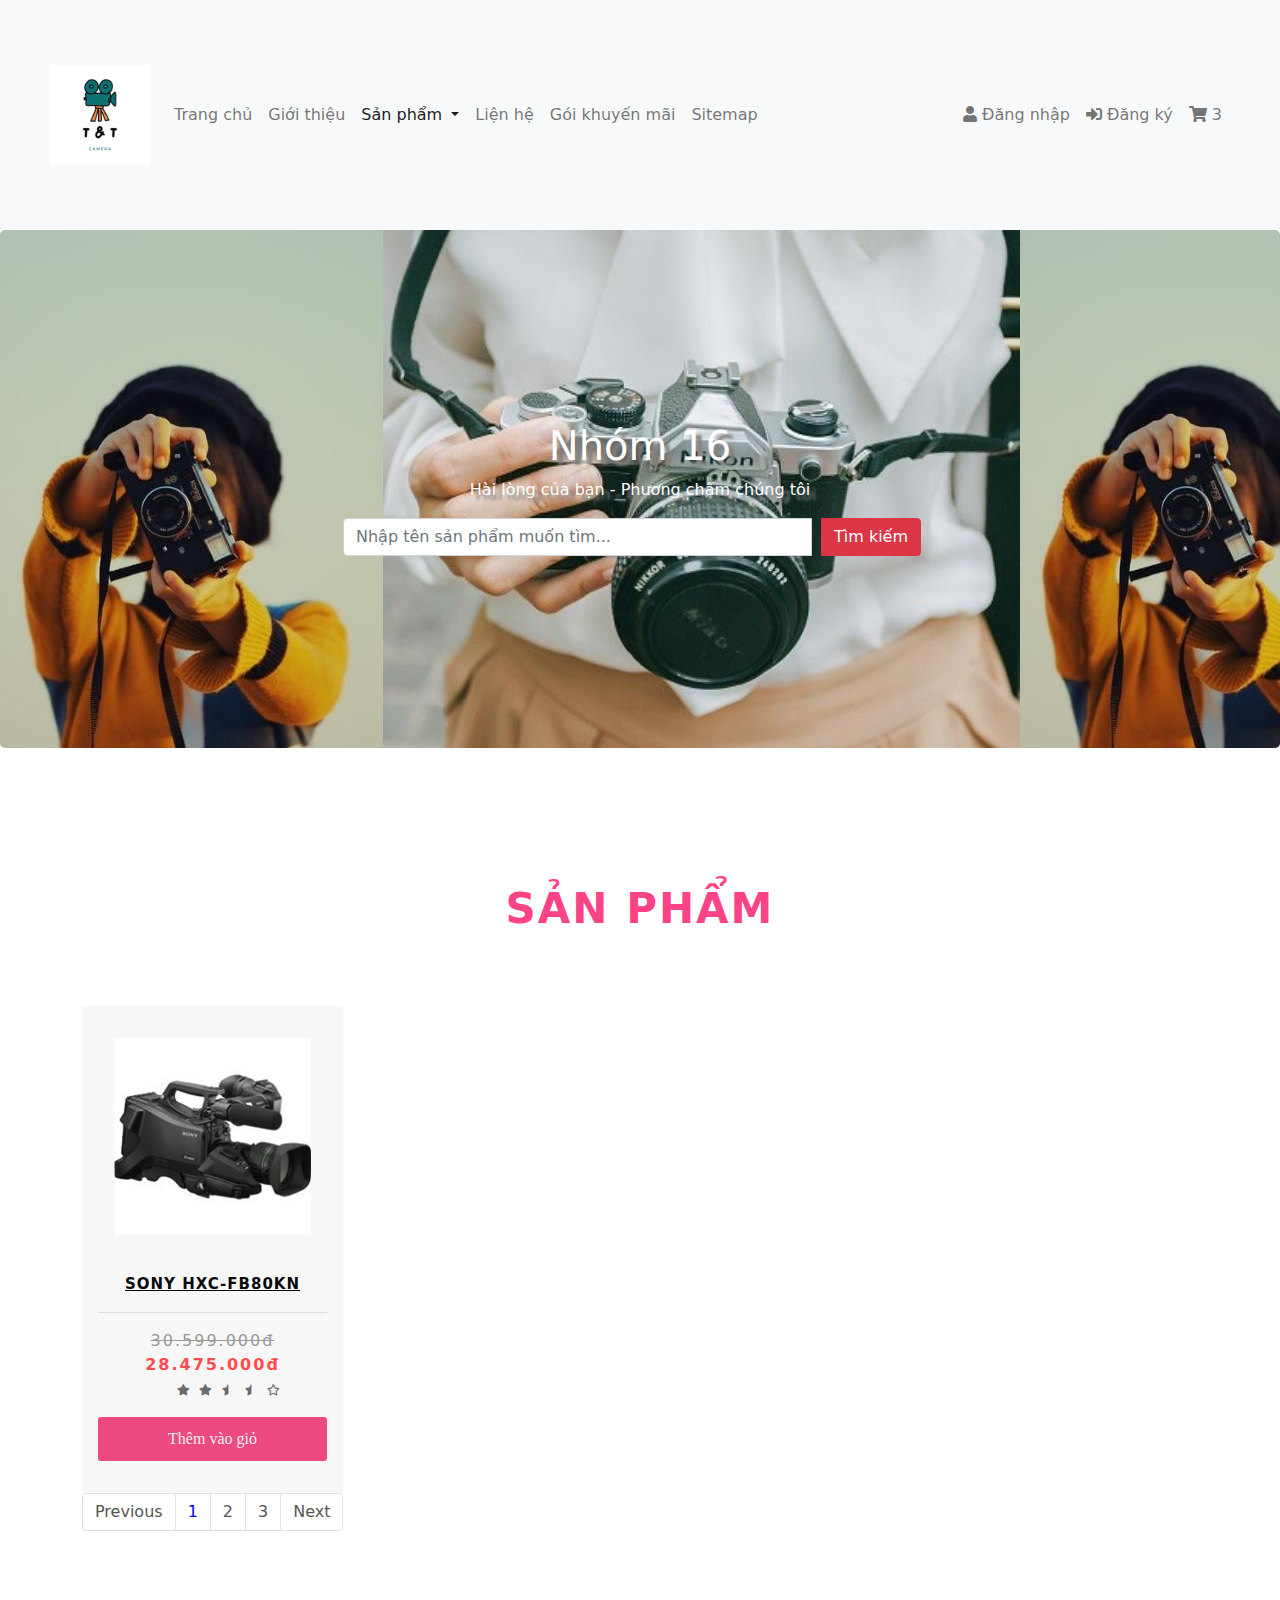
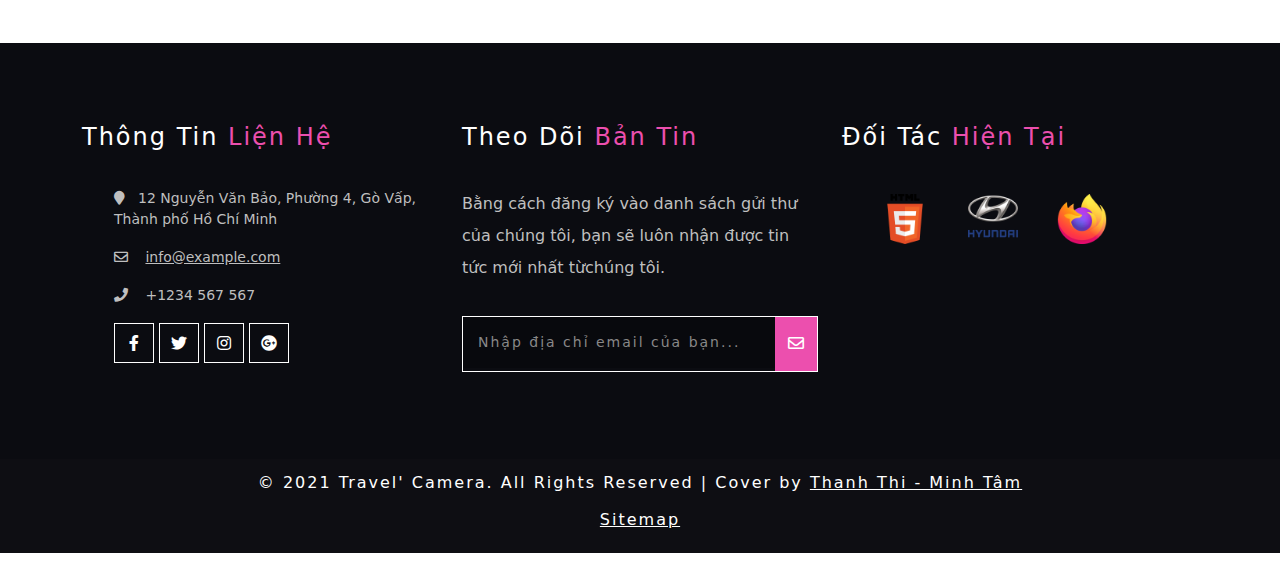
<file: html/productsonychuyen.html>
<!DOCTYPE html>
<html lang="en">

<head>
    <meta charset="UTF-8">
    <meta http-equiv="X-UA-Compatible" content="IE=edge">
    <meta name="viewport" content="width=device-width, initial-scale=1.0">
    <title>Sony</title>
    <link rel="stylesheet" href="../css/bootstrap.min.css">
    <link href="../icon/fontawesome-free-5.15.3-web/css/all.css" rel="stylesheet">
    <link href="../css/style.css" rel="stylesheet">
    <link href="../css/style1.css" rel="stylesheet">
    <script src="../js/bootstrap.min.js"></script>
    <script src="../js/jquery.min.js"></script>
</head>
<script>
    $(document).ready(function () {
        $(window).scroll(function () {
            $(".slideanim").each(function () {
                var pos = $(this).offset().top;
                var winTop = $(window).scrollTop();
                if (pos < winTop + 500) {
                    $(this).addClass("slide")
                }
                // else{
                //     $(this).removeClass("slide")
                // }
            })
        })
        var i = 3
        $(".add-card-buton").click(function () {
            alert("Đã thêm sản phẩm vào giỏ hàng")
            i++
            $("#amount_cart").html('<span class="fas fa-shopping-cart" aria-hidden="true"></span> '+i+'</a>')
            return true
        })
        function User(tendangnhap, matkhau) {
            this.tendangnhap = tendangnhap
            this.matkhau = matkhau
        }

        var list = []
        var user = {
            tendn: 'admin1',
            matkhau: 'admin1'
        }
        list.push(user)

        $("#search").click(function () {
            document.location.href = "../html/product.html"
        })
        $("#btnDangNhap").on("click", function () {

            // console.log(list[0].tendn)
            var tendangnhap = $("#txtTenDN").val()
            var matkhau = $("#txtMatKhau").val()

            // sửa alert lại
            var rexTenDN = /^[A-Za-z0-9]{6,13}$/ // cái này cho nhập chữ không cho nhập số
            var regmatkhau = /^[A-Za-z0-9]{6,13}$/
            if (tendangnhap === "") {
                alert("Tên đăng nhập không được rỗng")
                return false
            }
            if (matkhau === "") {
                alert("Mật khẩu không được rỗng")
                return false
            }
            if (regmatkhau.test(matkhau) != true) {
                alert("Mật khẩu gồm chữ hoặc số từ 6 đến 13 kí tự")
                return false
            }
            if (rexTenDN.test(tendangnhap) == false) {
                alert("Tên đăng nhập gồm từ 6 đến 13 kí tự chữ hoặc số")
                return false
            }
            for (var i = 0; i < list.length; i++) {
                if (list[i].tendn === tendangnhap && list[i].matkhau === matkhau) {
                    alert("Đăng nhập thành công")
                    $("#modalLogin").modal("hide")
                    $("#txtTenDN").val("")
                    $("#txtMatKhau").val("")
                    return true
                }
            }
            alert("Mật khẩu không đúng")

            // $("#modalLogin").modal("hide")
            return false
        })
        $("#btnDangKy").on("click", function () {
            var tendn = $("#txtRegisTenDN").val()
            var email = $("#txtRegisEmail").val()
            var sdt = $("#txtRegisSDT").val()
            var diachi = $("#txtRegisDiaChi").val()
            var matkhau = $("#txtRegisMatKhau").val()
            var rematkhau = $("#txtRegisReMatKhau").val()
            //hàm kiểm tra dữ liệu nhập - biểu thức chính quy
            var regmatkhau = /^[A-Za-z0-9]{6,13}$/ //gồm chữ và số gồm từ 6-13 kí tự
            var regsdt = /^0+[0-9]{10}$/ //bắt đầu bằng 0 và gồm 11 số
            var regemail = /^[A-za-z0-9]{6,13}@gmail.com$/ //gồm 6-13 kí tự trước @gmail.com 
            var rexTenDN = /^[A-Za-z0-9]{6,13}$/
            //Còn tên đăng nhập,   
            if (tendn === "") {
                alert("Tên đăng nhập không được rỗng")
                return false
            }
            if (rexTenDN.test(tendn) == false) {
                alert("Tên đăng nhập gồm từ 6 đến 13 kí tự chữ hoặc số")
                return false
            }
            if (email === "") {
                alert("Email không được rỗng")
                return false
            }
            if (regemail.test(email) != true) {
                alert("Email gồm 6-13 kí tự số hoặc chữ trước @gmail.com")
                return false
            }
            if (sdt === "") {
                alert("Số điện thoại không được rỗng")
                return false
            }
            if (regsdt.test(sdt) != true) {
                alert("Số điện thoại bắt đầu bằng 0 và gồm 11 số")
                return false
            }
            if (diachi === "") {
                alert("Địa chỉ không được rỗng")
                return false
            }
            if (matkhau === "") {
                alert("Mật khẩu không được rỗng")
                return false
            }
            if (regmatkhau.test(matkhau) != true) {
                alert("Mật khẩu gồm chữ hoặc số từ 6 đến 13 kí tự")
                return false
            }
            if (rematkhau === "") {
                alert("Chưa nhập lại mật khẩu")
                return false
            }
            if (matkhau != rematkhau) {
                alert("Nhập lại mật khẩu không đúng")
                return false
            }
            var user = {
                tendn: tendn,
                matkhau: matkhau,
                email: email,
                sdt: sdt,
                diachi: diachi,
                rematkhau: rematkhau
            }
            list.push(user)
            alert("Đăng ký thành công!")
            $("#modalRegister").modal("hide")
            $("#txtRegisTenDN").val("")
            $("#txtRegisEmail").val("")
            $("#txtRegisSDT").val("")
            $("#txtRegisDiaChi").val("")
            $("#txtRegisMatKhau").val("")
            $("#txtRegisReMatKhau").val("")
            return true
        })
    })
    document.addEventListener("DOMContentLoaded", function () {
        // make it as accordion for smaller screens
        if (window.innerWidth < 992) {

            // close all inner dropdowns when parent is closed
            document.querySelectorAll('.navbar .dropdown').forEach(function (everydropdown) {
                everydropdown.addEventListener('hidden.bs.dropdown', function () {
                    // after dropdown is hidden, then find all submenus
                    this.querySelectorAll('.submenu').forEach(function (everysubmenu) {
                        // hide every submenu as well
                        everysubmenu.style.display = 'none';
                    });
                })
            });

            document.querySelectorAll('.dropdown-menu a').forEach(function (element) {
                element.addEventListener('click', function (e) {
                    let nextEl = this.nextElementSibling;
                    if (nextEl && nextEl.classList.contains('submenu')) {
                        // prevent opening link if link needs to open dropdown
                        e.preventDefault();
                        if (nextEl.style.display == 'block') {
                            nextEl.style.display = 'none';
                        } else {
                            nextEl.style.display = 'block';
                        }

                    }
                });
            })
        }
        // end if innerWidth
    });


</script>

<body>
    <nav class="navbar py-xl-0 navbar-expand-md navbar-light bg-light">
        <div class="container-fluid">

            <button class="navbar-toggler py-sm-0" type="button" data-bs-toggle="collapse" data-bs-target="#navbarNav"
                aria-controls="navbarNav" aria-expanded="false" aria-label="Toggle navigation">
                <span class="navbar-toggler-icon"></span>
            </button>
            <div class="collapse navbar-collapse py-sm-0" id="navbarNav">
                <a class="navbar-brand " href="../html/index.html"><img width="100" height="100"
                        src="../img/T & T.png" /></a>
                <ul class="navbar-nav py-sm-0">
                    <li class="nav-item">
                        <a class="nav-link " aria-current="page" href="../html/index.html">Trang chủ</a>
                    </li>
                    <li class="nav-item">
                        <a class="nav-link" href="../html/intro.html">Giới thiệu</a>
                    </li>
                    <li class="nav-item dropdown">
                        <a class="nav-link dropdown-toggle active" href="#" id="navbarScrollingDropdown" role="button"
                            data-bs-toggle="dropdown" aria-expanded="false">
                            Sản phẩm
                        </a>
                        <ul class="dropdown-menu" aria-labelledby="navbarScrollingDropdown">
                            <li><a class="dropdown-item" href="../html/product.html">Tất cả</a></li>

                            <li><a class="dropdown-item" href="../html/productsony.html">Sony &raquo</a>
                                <ul class="submenu dropdown-menu">
                                    <li><a class="dropdown-item" href="../html/productsony.html">All Sony</a>
                                    </li>
                                    <li><a class="dropdown-item" href="../html/productsonychuyen.html">Sony chuyên nghiệp</a></li>
                                    <li><a class="dropdown-item" href="../html/productsonycamtay.html">Sony cầm tay</a>
                                    </li>
                                </ul>
                            </li>
                            <li><a class="dropdown-item" href="../html/productblackmagic.html">Blackmagic</a></li>   
                            <li><a class="dropdown-item" href="../html/productcanon.html">Canon</a></li>
                        </ul>
                    </li>
                    <li class="nav-item">
                        <a class="nav-link " href="../html/contact.html">Liện hệ</a>
                    </li>
                    <li class="nav-item">
                        <a class="nav-link " href="../html/voucher.html">Gói khuyến mãi</a>
                    </li>
                    <li class="nav-item">
                        <a class="nav-link" href="../html/sitemap.html">Sitemap</a>
                    </li>
                </ul>
                <ul class="navbar-nav ms-auto">
                    <li class="nav-item">
                        <a class="nav-link " href="#" data-bs-toggle="modal" data-bs-target="#modalLogin"><span
                                class="fas fa-user"></span> Đăng nhập</a>
                    </li>
                    <li class="nav-item ">
                        <a class="nav-link" href="#" data-bs-toggle="modal" data-bs-target="#modalRegister"><span
                                class="fas fa-sign-in-alt" aria-hidden="true"></span> Đăng
                            ký</a>
                    </li>
                    <li class="nav-item ">
                        <a class="nav-link" href="../html/cart.html" id="amount_cart"><span class="fas fa-shopping-cart"
                                aria-hidden="true"></span>
                            3</a>
                    </li>
                </ul>
            </div>
        </div>
    </nav>
     <!-- Modal Login-->
     <div class="modal fade" id="modalLogin" tabindex="-1" aria-labelledby="exampleModalLabel" aria-hidden="true">
        <div class="modal-dialog">
            <div class="modal-content">

                <div class="col-12 login-card">
                    <form id="login-form" class="col-lg-12" method="post">

                        <!-- Logo -->
                        <div class="col-lg-12 logo-kapsul">
                            <img width="100" class="logo" src="../img/logo.png" alt="Logo" />
                        </div>
                        <!-- #Logo  -->

                        <div style="clear:both;"></div>


                        <div class="group">
                            <input type="text" required id="txtTenDN">
                            <span class="highlight"></span>
                            <span class="bar"></span>
                            <label><i class="fas fa-user"></i><span class="span-input">Tên Đăng Nhập</span></label>
                        </div>



                        <div class="group">
                            <input type="password" required id="txtMatKhau">
                            <span class="highlight"></span>
                            <span class="bar"></span>
                            <label><i class="fas fa-lock"><span class="span-input">Mật Khẩu</span></i></label>
                        </div>



                        <button type="button" class="giris-yap-buton" id="btnDangNhap">Đăng Nhập</button>


                        <!-- <div class="forgot-and-create tab-menu">
                            <a class="sifre-hatirlat-link" href="#">Quên mật khẩu?</a>
                            <a class="hesap-olustur-link" href="#" data-bs-toggle="modal" data-bs-dismiss="modal"
                                data-bs-target="#modalRegister">Đăng ký ngay</a>
                        </div> -->


                    </form>
                </div>
            </div>
        </div>
    </div>
    <!-- Modal Login-->
    <!-- Modal Register -->
    <div class="modal fade" id="modalRegister" tabindex="-1" aria-labelledby="exampleModalLabel" aria-hidden="true">
        <div class="modal-dialog">
            <div class="modal-content">

                <div class="col-12 login-card">
                    <form id="register-form" class="col-lg-12">

                        <!-- Logo -->
                        <div class="col-lg-12 logo-kapsul">
                            <img width="100" class="logo" src="../img/logo.png" alt="Logo" />
                        </div>
                        <!-- #Logo-->

                        <div style="clear:both;"></div>


                        <div class="group">
                            <input type="text" required id="txtRegisTenDN">
                            <span class="highlight"></span>
                            <span class="bar"></span>
                            <label><i class="fas fa-user"></i><span class="span-input">Tên Đăng Nhập</span></label>

                        </div>
                        <div class="group">
                            <input type="text" required id="txtRegisEmail">
                            <span class="highlight"></span>
                            <span class="bar"></span>
                            <label><i class="fas fa-user"></i><span class="span-input">Email</span></label>

                        </div>

                        <div class="group">
                            <input type="tel" required id="txtRegisSDT">
                            <span class="highlight"></span>
                            <span class="bar"></span>
                            <label><i class="fas fa-phone-alt"></i><span class="span-input">Số Điện Thoại</span></label>
                        </div>
                        <div class="group">
                            <input type="text" required id="txtRegisDiaChi">
                            <span class="highlight"></span>
                            <span class="bar"></span>
                            <label><i class="fas fa-map-marker-alt"></i><span class="span-input">Địa Chỉ</span></label>
                        </div>

                        <div class="group">
                            <input type="password" required id="txtRegisMatKhau">
                            <span class="highlight"></span>
                            <span class="bar"></span>
                            <label><i class="fas fa-lock"><span class="span-input">Mật Khẩu</span></i></label>
                        </div>
                        <div class="group">
                            <input type="password" required id="txtRegisReMatKhau">
                            <span class="highlight"></span>
                            <span class="bar"></span>
                            <label><i class="fas fa-lock"></i><span class="span-input">Nhập Lại Mật Khẩu</span></label>
                        </div>
                        <button type="button" class="giris-yap-buton" id="btnDangKy">Đăng Ký</button>

                        <!-- <div class="forgot-and-create tab-menu">
                            <a class="sifre-hatirlat-link" href="#">Quên mật khẩu?</a>
                            <a class="hesap-olustur-link" href="#" data-bs-toggle="modal" data-bs-dismiss="modal"
                                data-bs-target="#modalLogin">Đăng nhập ngay</a>
                        </div> -->


                    </form>
                </div>
            </div>
        </div>
    </div>
    <!-- Modal Register -->
    <div class="jumbotron text-center text-white text-white text-shadow: 1px 1px 1px gray">
        <h1>Nhóm 16</h1>
        <p>Hài lòng của bạn - Phương châm chúng tôi</p>
        <form class="form-check-inline">
            <div class="input-group"><input type="text" class="form-control" size="50"
                    placeholder="Nhập tên sản phẩm muốn tìm...">
                <button type="button" class="btn btn-danger" id="search">Tìm kiếm</button>
            </div>

        </form>
    </div>
    <section class="banner-bottom py-5">
        <div class="container py-5">
            <h3 class="title-wthree text-center mb-sm-5 mb-4">
                <span class="mt-2 text-uppercase font-weight-bold">Sản phẩm</span>
            </h3>
            <!--/row-->
            <div class="row shop-wthree-info text-center">
                
                <div class="col-lg-3 shop-info-grid text-center mt-4">
                    <div class="product-shoe-info shoe">
                        <div class="men-thumb-item">
                            <img src="../img/b3.jpg" class="img-fluid" alt="">

                        </div>
                        <div class="item-info-product">
                            <h4>
                                <a href="../html/product_detail.html">Sony HXC-FB80KN </a>
                            </h4>

                            <div class="product_price">
                                <div class="grid-price">
                                    <span class="money"><span class="line">30.599.000đ</span> 28.475.000đ</span>
                                </div>
                            </div>
                            <ul class="stars">
                                <li><a href="#"><span class="fa fa-star" aria-hidden="true"></span></a></li>
                                <li><a href="#"><span class="fa fa-star" aria-hidden="true"></span></a></li>
                                <li><a href="#"><span class="fas fa-star-half" aria-hidden="true"></span></a></li>
                                <li><a href="#"><span class="fas fa-star-half" aria-hidden="true"></span></a></li>
                                <li><a href="#"><span class="far fa-star" aria-hidden="true"></span></a></li>
                            </ul> <button type="button" class="add-card-buton" id="add_cart">Thêm vào giỏ</button>
                        </div>
                    </div>
                </div>
                
            <!--//row-->
            

                <!--//row-->
            </div>
            <nav aria-label="Page navigation example mt-5">
                <ul class="pagination">
                    <li class="page-item">
                        <a class="page-link" href="#">Previous</a>
                    </li>
                    <li class="page-item">
                        <a class="page-link" href="../html/product.html" style="color: blue;">1</a>
                    </li>
                    <li class="page-item">
                        <a class="page-link" href="../html/product-page2.html">2</a>
                    </li>
                    <li class="page-item">
                        <a class="page-link" href="../html/product-page3.html">3</a>
                    </li>
                    <li class="page-item">
                        <a class="page-link" href="#">Next</a>
                    </li>
                </ul>
            </nav>
        </div>
    </section>
    <!-- /banner-bottom -->
    <!-- footer -->
    <div class="footer">
        <div class="container">
            <div class="row f-bg-w3l">
                <div class="col-md-4 w3layouts_footer_grid">
                    <h2>Thông Tin <span>Liện Hệ</span></h2>
                    <ul class="con_inner_text">
                        <li><span class="fa fa-map-marker" aria-hidden="true"></span>12 Nguyễn Văn Bảo, Phường 4, Gò
                            Vấp, Thành phố Hồ Chí
                            Minh</li>
                        <li><span class="far fa-envelope f1" aria-hidden="true"></span> <a
                                href="mailto:info@example.com">info@example.com</a></li>
                        <li><span class="fa fa-phone" aria-hidden="true"></span> +1234 567 567</li>
                    </ul>

                    <ul class="social_agileinfo">
                        <li><a href="#" class="w3_facebook"><i class="fab fa-facebook-f f1"></i></a></li>
                        <li><a href="#" class="w3_twitter"><i class="fab fa-twitter f1"></i></a></li>
                        <li><a href="#" class="w3_instagram"><i class="fab fa-instagram f1"></i></a></li>
                        <li><a href="#" class="w3_google"><i class="fab fa-google-plus f1"></i></a></li>
                    </ul>
                </div>
                <div class="col-md-4 w3layouts_footer_grid">
                    <h2>Theo Dõi <span>Bản Tin</span></h2>
                    <p>Bằng cách đăng ký vào danh sách gửi thư của chúng tôi, bạn sẽ luôn nhận được tin tức mới nhất từ
                        ​​chúng tôi.</p>
                    <form action="#" method="post">
                        <input type="email" name="Email" placeholder="Nhập địa chỉ email của bạn..." required="">
                        <button class="btn1"><i class="far fa-envelope f1" aria-hidden="true"></i></button>
                        <div class="clearfix"> </div>
                    </form>
                </div>
                <div class="col-md-4 w3layouts_footer_grid">
                    <h3>Đối Tác <span>Hiện Tại</span></h3>
                    <ul class="con_inner_text midimg">
                        
                        <li><a href="#"><img height="50" width="50" src="../img/html5.jpg" alt="" class="img-responsive" /></a></li>
                        <li><a href="#"><img height="50" width="50" src="../img/hyindai.png" alt="" class="img-responsive" /></a></li>
                        <li><a href="#"><img height="50" width="50" src="../img/firefox.png" alt="" class="img-responsive" /></a></li>
                        
                    </ul>

                </div>
                <div class="clearfix"> </div>
            </div>
        </div>
        <p class="copyright">© 2021 Travel' Camera. All Rights Reserved | Cover by <a href="../html/intro.html" target="_blank">Thanh Thi - Minh Tâm</a> <a class="nav-link" href="../html/sitemap.html">Sitemap</a> </p>
    </div>
    <!-- footer -->
    <script>
        $(window).scroll(function () {
            if ($(document).scrollTop() > 50) {
                $('nav').addClass('shrink');
            } else {
                $('nav').removeClass('shrink');
            }
        });
    </script>
    <!-- <script src="../js/SmoothScroll.min.js"></script> -->
    <!-- <script src="../js/easing.js"></script>
    <script src="../js/look.js"></script>
    <script src="../js/carousel.js"></script> -->
</body>

</html>
</file>
<file: css/style.css>
.jumbotron {
    padding: 12rem 2rem;
    margin-bottom: 2rem;
    /* background-color: var(--bs-light); */
    border-radius: .3rem;
    background-image: url('../img/header_home.jpg');
    text-shadow: 6px 5px 3px gray;
}

.form-control {
    margin-right: 10px;
}
.bg-grey {
    background-color: #f6f6f6;
}

.container-fluid {
    padding: 60px 50px;
}

.logo {
    font-size: 200px;
}
.slideanim{
    visibility: hidden;
}
.slide{
    animation-name: slide;
    -webkit-animation-name:slide ;
    animation-duration: 1s;
    -webkit-animation-duration:1s ;
    visibility: visible;
}
@keyframes slide{
    0%{
        opacity: 0;
        transform: translateY(70%);
    }
    100%{
        opacity: 1;
        transform: translate(0%);
    }
}
@-webkit-keyframes slide{
    0%{
        opacity: 0;
        transform: translateY(70%);
    }
    100%{
        opacity: 1;
        transform: translate(0%);
    }
}
@media screen {
    .col-sm-4 {
        text-align: center;
        margin: 25px 0;
    }
}
@media all and (min-width: 992px) {
	.dropdown-menu li{ position: relative; 	}
	.nav-item .submenu{ 
		display: none;
		position: absolute;
		left:100%; top:-7px;
	}
	.nav-item .submenu-left{ 
		right:100%; left:auto;
	}
	.dropdown-menu > li:hover{ background-color: #f1f1f1 }
	.dropdown-menu > li:hover > .submenu{ display: block; }
}	
/* ============ desktop view .end// ============ */

/* ============ small devices ============ */
@media (max-width: 991px) {
  .dropdown-menu .dropdown-menu{
      margin-left:0.7rem; margin-right:0.7rem; margin-bottom: .5rem;
  }
}
/* Sản phẩm Trang chủ */
.team-grid {
    position: relative;
}

.team-text h4 {
    font-size: 20px;
    color: #fff;
    margin-bottom: 0.3em;
    letter-spacing: 2px;
    background: rgba(0, 0, 0, 0.56);
    width: 96%;
    margin: 0 auto;
    padding: 13px 0;
}
.team-text p {
    font-size: 16px;
    color: #fff;
    margin-bottom: 0.3em;
    letter-spacing: 2px;
    background: rgba(0, 0, 0, 0.56);
    width: 96%;
    margin: 0 auto;
    padding: 13px 0;
}
.team-text h5 {
    font-size: 1em;
    color: #fff;
    letter-spacing: 1px;
}

.team-grid img {
    border: 4px double #000;
}

.caption {
    opacity: 0;
    top: 0%;
    position: absolute;
    width: 90%;
    text-align: center;
    transition: 0.5s all ease;
    -webkit-transition: 0.5s all ease;
    -moz-transition: 0.5s all ease;
    -o-transition: 0.5s all ease;
    -ms-transition: 0.5s all ease;
}

.team-grid:hover .caption {
    display: block;
    top: 33%;
    opacity: 1;
}

.caption ul {
    padding: 1em 0 .5em;
}

.caption ul li {
    list-style-type: none;
    display: inline-block;
}

.caption ul li:nth-child(2) {
    margin: 0 0.3em;
}

.caption ul li a i {
    color: #fff;
    width: 35px;
    height: 35px;
    font-size: 16px;
    line-height: 2.2;
}

.caption ul li a i:hover {
    transform: rotateY(360deg);
    transition: .5s all;
}

.caption ul li a i.f1 {
    background: gray;
}




@media(max-width: 1080px) {
    .team-text h4 {
        font-size: 22px;
        letter-spacing: 1px;
        padding: 11px 0;
    }

    .caption {
        width: 88%;
    }
}

@media(max-width: 991px) {
    .caption {
        width: 86%;
    }
}

@media(max-width: 736px) {
    .caption {
        width: 89.5%;
    }
}

@media(max-width: 480px) {
    .caption {
        width: 87.5%;
    }
}

@media(max-width: 440px) {
    .caption {
        width: 86.5%;
    }
}

@media(max-width: 414px) {
    .team-text h4 {
        font-size: 20px;
        padding: 9px 0;
    }

    .caption {
        width: 85.5%;
    }

    .caption ul li a i {
        width: 32px;
        height: 32px;
        font-size: 14px;
    }
}

@media(max-width: 384px) {
    .team-grid {
        flex: 0 0 100%;
        max-width: 100%;
        text-align: center;
    }

    .caption {
        width: 85.5%;
        left: 7.5%;
    }

    .team-grid:nth-child(2) {
        margin-top: 1.5em;
    }
}

@media(max-width: 320px) {
    .caption {
        width: 91.5%;
        left: 4.5%;
    }

}
/* Sản phẩm Trang chủ */
h3.title-wthree {
    font-size: 18px;
    color: #7b7b7b;
    letter-spacing: 2px;
}

h3.title-wthree span {
    display: block;
    font-size: 42px;
    color: #fb4386;
}
a.button-3 {
    background: linear-gradient(to right bottom, #fb4386, #ec4fae, #ce63d0, #a377ea, #6488f9);
    padding: 14px 28px;
}

a.button-3:hover {
    opacity: .8;
    background: linear-gradient(to right bottom, #fb4386, #ec4fae, #ce63d0, #a377ea, #6488f9);
    color: #fff;
}
.button-style {
    padding: 11px 28px;
    border: none;
    color: #fff;
    font-size: 14px;
    text-transform: uppercase;
    letter-spacing: 1px;
    border-radius: 100px;
    border: 2px solid #fff;
    background: transparent;
}

.button-style:hover {
    background: #fff;
    color: #000;
}
/* middle section */


.middle-w3l {
    background-image: url('../img/header_home.jpg');
    background-size: cover;
    background-attachment: fixed;
    -webkit-background-size: cover;
    -moz-background-size: cover;
    -o-background-size: cover;
    -ms-background-size: cover;
}

.middle-w3l h3 {
    color: #fff;
    font-size: 48px;
    font-weight: 600;
    letter-spacing: 1px;
    text-shadow: 2px 1px 1px rgba(0, 0, 0, 0.62);
}

.middle-w3l p {
    color: #ececec;
    max-width: 600px;
}

/* //middle section */
/*-- footer --*/

.footer {
    background: #0b0c11;
}
.f-bg-w3l {
    padding: 5em 0;
}
.w3layouts_footer_grid h2,
.w3layouts_footer_grid h3 {
    font-size: 1.5em;
    color: #fff;
    position: relative;
    margin-bottom: 1.5em;
    letter-spacing: 2px;
}
h3.heading-agileinfo.white-w3ls {
    color: #ec4fae;
    font-size: 35px;
    line-height: 48px;
}
.more-button a {
    font-size: 15px;
    background: #ec4fae;
    color: #fff;
    padding: 8px 25px;
    display: inline-block;
    margin-top: 2em;
}
.more-button a:hover{
    background: #000;
}
ul.links li {
    list-style: none;
    color: #fff;
    margin-bottom: 10px;
}

.w3layouts_footer_grid h2 span,
.w3layouts_footer_grid h3 span {
    color: #ec4fae;
}

ul.links li a {
    color: #fff;
}

.social_agileinfo li {
    display: inline-block;
}

.social_agileinfo li a {
    width: 40px;
    height: 40px;
    display: block;
    border: 1px solid #fff;
    text-align: center;
    color: #fff;
}

.social_agileinfo li a i {
    font-size: 1em;
    line-height: 2.4em;
}

.w3_facebook:hover {
    border: 1px solid #3b5998;
    background: #3b5998;
}

.w3_twitter:hover {
    border: 1px solid #1da1f2;
    background: #1da1f2;
}

.w3_instagram:hover {
    border: 1px solid #833ab4;
    background: #833ab4;
}

.w3_google:hover {
    border: 1px solid #ec4fae;
    background: #ec4fae;
}

.w3l_footer_nav {
    margin: 3em 0 3em;
}

.w3l_footer_nav li {
    display: inline-block;
    margin-right: 4em;
}

.w3l_footer_nav li a {
    color: #fff;
    font-weight: 400;
    text-decoration: none;
    font-family: 'Raleway', sans-serif;
    letter-spacing: 2px;
}

.w3l_footer_nav li a:hover,
.w3l_footer_nav li a.active {
    color: #ec4fae;
}
.w3layouts_footer_grid p {
    font-size: 1em;
    line-height: 2em;
    margin-bottom: 2em;
    color: #bfbfbf;
}

p.copyright {
    color: #fff;
    line-height: 1.8em;
    letter-spacing: 2px;
    text-align: center;
    margin-top: 0em;
    background: #0e0e13;
    padding: 10px 0;
}

p.copyright a {
    color: #fff;
    text-decoration: underline;
}

p.copyright a:hover {
    color: #ec4fae;
}

.w3layouts_footer_grid form {
    border: 1px solid #fff;
    width: 100%;
}

.w3layouts_footer_grid input[type="email"] {
    outline: none;
    padding: 15px 15px;
    color: #fff;
    font-size: 14px;
    width: 88%;
    border: none;
    background: rgba(0, 0, 0, 0.22);
    letter-spacing: 2px;
}

button.btn1 {
    color: #fff;
    border: none;
    padding: 15px 0;
    text-align: center;
    text-decoration: none;
    background: #ec4fae;
    -webkit-transition: 0.5s all;
    -moz-transition: 0.5s all;
    -o-transition: 0.5s all;
    -ms-transition: 0.5s all;
    transition: 0.5s all;
    float: right;
    width: 12%;
}

ul.con_inner_text li {
    list-style-type: none;
    color: #bfbfbf;
    font-size: 14px;
    margin-bottom: 17px;
}

ul.con_inner_text li label {
    display: block;
    margin-left: 1.7em;
}

ul.con_inner_text span {
    margin-right: 13px;
}

ul.con_inner_text li a {
    color: #bfbfbf;
}

ul.con_inner_text li label {
    color: #bfbfbf;
    margin-right: 1em;
    font-weight: 400!important;
}

ul.con_inner_text.midimg li {
    display: inline-block;
    /* float: left; */
    width: 22%;
    margin: 6px;
}
/* footer */
/* Modal */
a:hover,
a:focus {
    text-decoration: none;
    color: #eee;
}

.login-card {
    min-height: 100vh;
    background-image: url('https://selimdoyranli.com/cdn/material-form/img/bg.jpg');
    background-size: cover;
    -moz-background-size: cover;
    -ms-background-size: cover;
    -wenkit-background-size: cover;
    background-position: center center;
    background-repeat: no-repeat;
    position: relative;
    border-radius: 5px;
    -webkit-box-shadow: 0 1px 1px rgba(0, 0, 0, 0.05);
    box-shadow: 0 1px 6px 0 rgba(0, 0, 0, 0.12), 0 1px 6px 0 rgba(0, 0, 0, 0.12);
    z-index: 2;
    padding: 0;
    display: -webkit-box;
    display: -ms-flexbox;
    display: flex;
    -webkit-box-align: center;
    -ms-flex-align: center;
    align-items: center;
    -webkit-box-pack: center;
    -ms-flex-pack: center;
    justify-content: center;
    font-family: roboto !important;
}

.login-card:after {
    background: linear-gradient(-135deg, rgb(63, 81, 181), rgb(233, 30, 99));
    /* Login Card Arkaplan Rengi */

    background: -webkit-linear-gradient(-135deg, rgb(63, 81, 181), rgb(233, 30, 99));
    /* Login Card Arkaplan Rengi */

    width: 100%;
    height: 100%;
    position: absolute;
    top: 0;
    left: 0;
    content: "";
    opacity: 0.8;
    z-index: 3;
}

.login-card>form {
    z-index: 4;
    position: relative;
    padding: 0px 25px;
    width: 100%;
}

.logo-kapsul {
    text-align: center;
    position: relative;
    opacity: 0.8;
}

.logo {
    height: auto;
    padding: 50px 0px;
}

/* form başlangıç stiller ------------------------------- */

.group {
    position: relative;
    margin-bottom: 45px;
}

.group input {
    font-size: 18px;
    padding: 10px 10px 10px 10px;
    display: block;
    width: 100%;
    border: none;
    border-bottom: 1px solid rgba(255, 255, 255, 0.3);
    background: none;
    color: #eee;
}

.group input:focus {
    outline: none;
}

/* LABEL ======================================= */

.group label {
    color: rgba(255, 255, 255, 0.5);
    font-size: 18px;
    font-weight: normal;
    position: absolute;
    pointer-events: none;
    left: 5px;
    top: 5px;
    transition: 0.2s ease all;
    -moz-transition: 0.2s ease all;
    -webkit-transition: 0.2s ease all;
}

/* active durum */

.group input:focus~label,
input:valid~label {
    top: -20px;
    font-size: 14px;
    color: rgba(255, 255, 255, 0.7);
}

/* BOTTOM BARS ================================= */

.bar {
    position: relative;
    display: block;
    width: 100%;
}

.bar:before,
.bar:after {
    content: '';
    height: 2px;
    width: 0;
    bottom: 1px;
    position: absolute;
    background: rgba(255, 255, 255, 0.7);
    transition: 0.2s ease all;
    -moz-transition: 0.2s ease all;
    -webkit-transition: 0.2s ease all;
}

.bar:before {
    left: 50%;
}

.bar:after {
    right: 50%;
}

/* active durum bar */

.group input:focus~.bar:before,
.group input:focus~.bar:after {
    width: 50%;
}

/* HIGHLIGHTER ================================== */

.highlight {
    position: absolute;
    height: 0%;
    width: 100px;
    top: 25%;
    left: 0;
    pointer-events: none;
    opacity: 0.5;
}

/* active durum */

.group input:focus~.highlight {
    -webkit-animation: inputHighlighter 0.3s ease;
    -moz-animation: inputHighlighter 0.3s ease;
    animation: inputHighlighter 0.3s ease;
}

/* form animasyon ================ */

@-webkit-keyframes inputHighlighter {
    from {
        background: rgba(255, 255, 255, 0.7);
    }

    to {
        width: 0;
        background: transparent;
    }
}

@-moz-keyframes inputHighlighter {
    from {
        background: rgba(255, 255, 255, 0.7);
    }

    to {
        width: 0;
        background: transparent;
    }
}

@keyframes inputHighlighter {
    from {
        background: rgba(255, 255, 255, 0.7);
    }

    to {
        width: 0;
        background: transparent;
    }
}

.input-ikon {
    font-size: 25px !important;
    position: relative;
}

.input-sifre-ikon {
    font-size: 22px !important;
    position: relative;
}

.span-input {
    margin-left: 10px;
    position: relative;
    top: -5px;
}
.add-card-buton{
    border: none;
    width: 100%;
    background:  rgb(233, 30, 99);
    display: block;
    text-align: center;
    text-decoration: none;
    color: #eee;
    font-family: roboto;
    font-weight: 100;
    padding: 10px;
    border-radius: 3px;
    outline: none;
    opacity: 0.8;
}
.giris-yap-buton,
.kayit-ol-buton,
.sifre-hatirlat-buton {
    border: none;
    width: 100%;
    background: linear-gradient(-135deg, rgb(63, 81, 181), rgb(233, 30, 99));
    background: -webkit-linear-gradient(-135deg, rgb(63, 81, 181), rgb(233, 30, 99));
    display: block;
    text-align: center;
    text-decoration: none;
    color: #eee;
    font-family: roboto;
    font-weight: 100;
    padding: 10px;
    border-radius: 3px;
    outline: none;
    opacity: 0.8;
}

.forgot-and-create {
    margin: 20px 0px;
}

.forgot-and-create a {
    color: #bbb;
    font-size: 12px;
    text-decoration: none;
    font-weight: 100;
    margin-right: 10px;
}

/* Geçiş Links Forgot and Create */

.zaten-hesap-var-link {
    color: #bbb;
    font-size: 14px;
    padding: 20px 0px;
    text-decoration: none;
    display: block;
}
.w3l-content-6 .content-6-mian {
  background: var(--bg-color);
}

.w3l-content-6 .content-info-in {
  align-items: center;
}

.w3l-content-6 .content-6-mian h4 {
  font-size: 22px;
  line-height: 32px;
  color: #101923;
  opacity: 0.9;
}

.w3l-content-6 .content-info-in p {
  line-height: 25px;
  font-size: 15px;
}


@media (max-width: 1440px) {
  .w3l-content-6 .counter-6-inf-left h4 {
    line-height: 70px;
    font-size: 50px;
    width: 60%;
  }
}

@media (max-width:991px) {}

@media (max-width:767px) {}

@media (max-width: 668px) {
  .w3l-content-6 .content-info-in p {
    line-height: 25px;
    font-size: 15px;
  }
}

@media (max-width:600px) {
  .w3l-content-6 .content-6-mian h4 {
    font-size: 20px;
    line-height: 30px;
  }
}
/* comment */
.response h4 {
    color: #fa4b2a;
    font-size: 1.5em;
    font-weight: 600;
    margin-bottom: 1.5em;
}
.coment-form input[type="text"] {
    display: block;
    background: none;
    color: #777;
    border: 1px solid #ddd;
    width: 70%;
    margin-bottom: 5px;
    outline: none;
    font-size: 13px;
    font-weight: 400;
    padding: 13px 15px;
	font-family: 'Open Sans', sans-serif;
}
.coment-form input[type="submit"] {
    background: #fa4b2a;
    border: 1px solid #fa4b2a;
    padding: .8em 0;
    width: 30%;
    margin-top: .5em;
    font-size: 15px;
    color: #fff;
    letter-spacing: 0.5px;
    outline: none;
    transition: .5s all;
    -webkit-transition: .5s all;
    -moz-transition: .5s all;
    -o-transition: .5s all;
    -ms-transition: .5s all;
	font-family: 'Open Sans', sans-serif;
	text-transform:uppercase;
}
.coment-form input[type="submit"]:hover{
   background:#303030;
    border: 1px solid #303030;
}
.coment-form input[type="email"] {
    background: none;
    color: #777;
    border: 1px solid #ddd;
    width: 70%;
    margin-bottom: 5px;
    outline: none;
    font-size: 13px;
        font-weight: 400;
    padding: 13px 15px;
	font-family: 'Open Sans', sans-serif;
}
.coment-form textarea {
    background: none;
    color: #777;
    border: 1px solid #ddd;
    width: 100%;
    display: block;
    height: 150px;
    outline: none;
    font-size: 13px;
       font-weight: 400;
    resize: none;
    padding: 13px 15px;
	font-family: 'Open Sans', sans-serif;
}
.coment-form h4 {
 color: #fa4b2a;
    font-size: 1.5em;
    font-weight: 600;
    margin-bottom: 1.5em;
}
.media-left.response-text-left {
    float: left;
    width: 5%;
}
.response-text-right p {
    color: #777;
    font-size:0.9em;
    margin: 0 0 1em;
	line-height:1.9em;
}
.media-body.response-text-right ul li {
    color: #F26649;
    font-size: 0.9em;
    display: inline-block;
        font-weight: 400;
        margin-right: 0px;
}
.media-body.response-text-right ul li a {
    color: #000000;
    font-size: 1em;
    font-weight: 700;
    display: block;
    margin-top: 6px;
    margin-left: 0px;
}
.media-body.response-text-right {
    float: right;
    width: 90%;
    text-align: left;
}
.media-left.response-text-left h5 a {
    color: #4A245E;
    font-weight: 400;
    line-height: 2em;
}
.coment-form {
    margin-top: 2em;
	padding-bottom:1em;
}
.media-left.response-text-left a img {
    border-radius:50%;
	-o-border-radius:50%;
	-webkit-border-radius:50%;
	-moz-border-radius:50%;
	-ms-border-radius:50%;
}
.media-body.response-text-right ul li a:hover {
    text-decoration: none;
    color: #f26649;
}
@media (max-width:1000px) {
    .media-body.response-text-right {
        float: right;
        width: 80%;
        text-align: left;
    }
  }
  @media (max-width:700px) {
    .media-body.response-text-right {
        float: right;
        width: 70%;
        text-align: left;
    }
  }
</file>
<file: css/style1.css>
/*--banner--*/
.main-sec {
    background: #74d2e7;
    min-height: 43em;
    position: relative;
}

.main-sec.inner-page {
    background: #74d2e7;
    min-height: 20em;
    position: relative;
}

.banner-left-info {
    margin-top: 14em;
}

.banner-wthree-info h3 {
    font-size: 2.5em;
    text-transform: uppercase;
    color: #333;
    margin-bottom: 0.7em;

}

.banner-wthree-info h3 span {
    color: #fff;
}

.btn.shop {
    background: #ec1c24;
    -moz-transition: all 0.25s ease;
    -o-transition: all 0.25s ease;
    -webkit-transition: all 0.25s ease;
    transition: all 0.25s ease;
    color: #fff;
    padding: 0.6em 2.5em;
    text-transform: uppercase;
    font-size: 0.9em;
    letter-spacing: 2px;
    font-weight: 600;
    -moz-box-shadow: 1px 3px 8px 0 rgba(0, 0, 0, 0.15);
    -webkit-box-shadow: 1px 3px 8px 0 rgba(0, 0, 0, 0.15);
    box-shadow: 1px 3px 8px 0 rgba(0, 0, 0, 0.15);
}

/*--//banner--*/

/*--about--*/
.ab-content-img {
    background: url(../images/banner1.jpg) no-repeat center;
    background-size: cover;
    -webkit-background-size: cover;
    -o-background-size: cover;
    -moz-background-size: cover;
    -ms-background-size: cover;
    min-height: 27em;
}

.title-wthree,
.title-wthree.two {
    font-size: 2.5em;
    text-transform: uppercase;
    color: #333;
    margin-bottom: 0.7em;
    font-weight: 600;
}

.title-wthree.two {
    color: #fff;
}

.ab-content h4 {
    font-size: 1.2em;
    color: #4c4d4e;
    margin: 2em 0 1em 0;
    text-transform: uppercase;
    font-weight: 600;
}

.ab-info-con {
    padding: 0 0.5em;
}

.ab-info-con.ab-inf-page h4 {
    font-size: 1.4em;
    color: #4c4d4e;
    margin: 0em 0 1.2em 0;
    text-transform: uppercase;
    font-weight: 600;
}

.ab-info-con.ab-inf-page {
    margin-top: 7em;
}

/*--//about--*/
/*--blogs--*/

/*--//blogs--*/
/*--/mid--*/
.bottom-w3pvt-left {
    position: relative;
}

h4.text-wthree {
    font-size: 2em;
    color: #fff;
    font-weight: 300;
}

.pos-wthree {
    position: absolute;
    bottom: 20%;
    left: 10%;
}

.pos-w3pvt {
    right: 10%;
    position: absolute;
    bottom: 20%;
}

h4.text-w3pvt {

    font-size: 2em;
    color: #fff;
    font-weight: 300;
}

/*--//mid--*/

/*--/collection--*/


/*--//collection--*/
/* gallery page */
.gal-img img,
.popup img {
    width: 100%;
}

/* popup */
.popup-effect {
    position: fixed;
    top: 0;
    bottom: 0;
    left: 0;
    right: 0;
    background: rgba(0, 0, 0, 0.7);
    transition: opacity 0ms;
    visibility: hidden;
    opacity: 0;
    z-index: 99;
}

.popup-effect:target {
    visibility: visible;
    opacity: 1;
}

.popup {
    background: #fff;
    border-radius: 4px;
    max-width: 430px;
    position: relative;
    margin: 8em auto;
    padding: 3em 2em;
    z-index: 999;
    text-align: center;
}

.popup .close {
    position: absolute;
    top: 5px;
    right: 15px;
    transition: all 200ms;
    font-size: 30px;
    font-weight: bold;
    text-decoration: none;
    color: #000;
}


/* //popup */
/* //gallery page */
/*--/shipping-grids--*/
.shiopping-w3pvt-gd {
    background: #080808;
    padding: 2em;
}

.shiopping-w3pvt-gd.sec {
    background: #333;
}

.shiopping-w3pvt-gd:hover {
    background: #74d2e7;
    -moz-transition: all 0.25s ease;
    -o-transition: all 0.25s ease;
    -webkit-transition: all 0.25s ease;
    transition: all 0.25s ease;
}

.shiopping-w3pvt-gd h3 {
    font-size: 1.2em;
    color: #fff;
    margin: 0.5em 0;
    text-transform: uppercase;
    font-weight: 600;
}

.icon-gd span {
    font-size: 2em;
    text-align: center;
    color: #ec1c24;
    margin-bottom: 0.3em;
}

/*--//shipping-grids--*/
/*--/newsletter--*/
.newsletter-w3pvt,
.collections {
    background: #f7f7f7;
}

.newsletter-w3pvt form {
    margin: 0 auto;
    width: 60%;
}

.newsletter-w3pvt p {
    font-size: 1.2em;
    margin-bottom: 2em;
    color: #777;
    font-weight: 600;
}

.subscribe-sec input {

    padding: 0.85em 1em;
    color: #495057;
    border-radius: 0.25rem;
    font-size: 0.9em;
    border: none;
    outline: none;
    letter-spacing: 2px;
    -moz-box-shadow: 1px 3px 8px 0 rgba(0, 0, 0, 0.15);
    -webkit-box-shadow: 1px 3px 8px 0 rgba(0, 0, 0, 0.15);
    box-shadow: 1px 3px 8px 0 rgba(0, 0, 0, 0.15);
    -moz-box-shadow: 1px 3px 8px 0 rgba(0, 0, 0, 0.15);
    -webkit-box-shadow: 1px 3px 8px 0 rgba(0, 0, 0, 0.15);
    box-shadow: 1px 3px 8px 0 rgba(0, 0, 0, 0.15);
}

.btn.submit {
    background: #74d2e7;
    -moz-transition: all 0.25s ease;
    -o-transition: all 0.25s ease;
    -webkit-transition: all 0.25s ease;
    transition: all 0.25s ease;
    color: #fff;
    padding: 0.8em 3em;
    text-transform: uppercase;
    font-size: 0.9em;
    letter-spacing: 2px;
    font-weight: 600;
    -moz-box-shadow: 1px 3px 8px 0 rgba(0, 0, 0, 0.15);
    -webkit-box-shadow: 1px 3px 8px 0 rgba(0, 0, 0, 0.15);
    box-shadow: 1px 3px 8px 0 rgba(0, 0, 0, 0.15);
}

.btn.submit:hover,
.btn.shop:hover {
    opacity: 0.9;
}

/*--//newsletter--*/

.content-grid {
    max-width: 500px;
    margin: 6em auto;
}

ul.links-unordered-list li.active a {
    background: rgba(255, 255, 255, 0.05);
    padding: 5px 20px;
    color: #fff;
}

.icon span.fa {
    font-size: 3em;
    color: #555;
}

.icon {
    margin-bottom: 3em;
}

.content-bottom {
    padding: 0em 4em;
    margin: 0 1em;
    position: relative;
    z-index: 1;
}

.logo h1 a {
    font-size: 25px;
    color: #fff;
    text-transform: capitalize;
    font-weight: 600;
    letter-spacing: 1px;
}

.content-grid ul li {
    display: inline-block;
}

li.switch-slide {
    float: left;
}

ul.list-login li:nth-child(2) {
    float: right;
}

ul.list-login-bottom li:nth-child(2) {
    float: right;
}

.field-group label {
    font-size: 15px;
}

.check {
    margin: .5em 0;
}

.checkbox input,
.radio input {
    position: absolute;
    left: -9999px;
}

.checkbox i {
    position: absolute;
    bottom: 5px;
    left: 2px;
    display: block;
    width: 14px;
    height: 14px;
    outline: none;
    border: none;
    background: #fff;
}

.check label {
    margin: 0;
    font-size: 1em;
    text-transform: capitalize;
    color: #fff;
    letter-spacing: 1px;
    font-weight: 300;
}

.checkbox {
    position: relative;
    padding-left: 28px !important;
    cursor: pointer;
}

.checkbox input:checked + i:after,
.radio input:checked + i:after {
    opacity: 1;
}


.checkbox input + i:after,
.radio input + i:after {
    position: absolute;
    opacity: 0;
    transition: opacity 0.1s;
    -o-transition: opacity 0.1s;
    -ms-transition: opacity 0.1s;
    -moz-transition: opacity 0.1s;
    -webkit-transition: opacity 0.1s;
}

/*/////////////// FORM STYLES ////////////////////*/
ul.list-login {
    margin-top: 1.5em;
    margin-bottom: 1em;
}


.content-input-field button.btn {
    background: #ec1c24;
    border: none;
    color: #fff;
    padding: 15px 15px;
    text-transform: uppercase;
    font-size: 16px;
    width: 100%;
    margin-top: 10px;
    letter-spacing: 2px;
    cursor: pointer;
    transition: 0.5s all;
    -webkit-transition: 0.5s all;
    -moz-transition: 0.5s all;
    -o-transition: 0.5s all;
    -ms-transition: 0.5s all;
    border-radius: 0px;
}

.bottom-grid,
.bottom-grid1 {
    display: flex;
    display: -webkit-box;
    display: -moz-box;
    display: -ms-flexbox;
    display: -webkit-flex;
    justify-content: space-between;
    margin: 0em 10em;
}

ul.links-unordered-list li {
    display: inline-block;
    margin-right: 10px;
}

ul.links-unordered-list li a {
    font-size: 16px;
    color: #ccc;
    font-weight: normal;
    letter-spacing: 1px;
    padding: 0 5px;
    text-transform: capitalize;
}

.content-input-field input {
    font-size: 16px;
    font-weight: 300;
    color: #888;
    letter-spacing: 1px;
    border: none;
    box-sizing: border-box;
    width: 100%;
    outline: none;
    background: rgba(0, 123, 255, 0.06);
    margin-bottom: 20px;
    padding: 15px 20px;
    border-radius: 0px;
}

::-webkit-input-placeholder {
    /* Chrome/Opera/Safari */
    color: #888;
}

::-moz-placeholder {
    /* Firefox 19+ */
    color: #888;
}

::-ms-input-placeholder {
    /* IE 10+ */
    color: #888;
}

::-moz-placeholder {
    /* Firefox 18- */
    color: #888;
}

/* switch */

label.switch {
    position: relative;
    display: inline-block;
    height: 18px;
    padding-left: 3em;
    cursor: pointer;
    color: #ccc;
    font-weight: 300;
}

.content-bottom li:nth-child(2) a,
label.switch {
    font-size: 15px;
    letter-spacing: 1px;
    font-weight: 300;
    color: #999 !important;
    text-transform: capitalize;
}

ul.list-login-bottom li:nth-child(1) a,
ul.list-login-bottom li:nth-child(2) a,
.list-login-bottom a {
    font-size: 12px;
    letter-spacing: 2px;
    font-weight: normal;
    text-transform: uppercase;
    color: #333;
}

.content-bottom li:nth-child(2) a,
.content-bottom li:nth-child(1) a {
    color: #333;
}

.switch input {
    display: none;
}

.slider {
    position: absolute;
    cursor: pointer;
    top: 2px;
    left: 0;
    right: 0;
    bottom: 0;
    width: 21%;
    background-color: #cfd7d9;
    -webkit-transition: .4s;
    transition: .4s;
}

.slider:before {
    position: absolute;
    content: "";
    height: 10px;
    width: 10px;
    left: 4px;
    bottom: 3px;
    background-color: #555;
    -webkit-transition: .4s;
    transition: .4s;
}

input:checked + .slider {
    background-color: #cfd7d9;
}

input:focus + .slider {
    box-shadow: 0 0 1px #555;
}

input:checked + .slider:before {
    -webkit-transform: translateX(14px);
    -ms-transform: translateX(14px);
    transform: translateX(14px);
}

/* Rounded sliders */

.slider.round {
    border-radius: 34px;
}

.slider.round:before {
    border-radius: 50%;
}



/* //switch */
/*--/shop-page--*/
.item-info-product h4 a {
    color: #080808;
    font-size: 15px;
    letter-spacing: 1px;
    text-transform: uppercase;
    font-weight: 700;
}

span.money {
    font-size: 1em;
    font-weight: 800;
    color: #ff4c4c;
    letter-spacing: 2px;
}

ul.stars li {
    display: inline-block;

}

ul.stars li a span {
    font-size: 0.7em;
    color: #6a6c6d;
    margin: 0 0.2em;
}

ul.stars li a span:hover {
    opacity: 0.8;
}

.product_price {
    margin: 1em 0 0 0;
    padding: 1em 0 0 0;
    border-top: 1px solid #ddd;
}

.product-shoe-info {
    background: #f7f7f7;
    padding: 1em;
}

.item-info-product {
    padding: 1em 0 1em 0;
}

span.line {
    text-decoration: line-through;
    color: #999;
    font-weight: 300;
}

.men-thumb-item {
    padding: 1em;
}

ul.pagination li a {
    color: #555;
}

/*--/single--*/
h3.shop-sing {
    text-transform: uppercase;
    font-size: 1.2em;
    letter-spacing: 2px;
    margin: 1.5em 0 2em 0;
    color: #323a40;
}

p.italic-blue {
    font-style: italic;
    color: #89bff3;
    font-weight: 500;
}

.available span a {
    margin: 4% 0;
    display: block;
    color: #555555;
    font-size: 0.8725em;
    text-transform: uppercase;
    text-shadow: 0 1px 0 #ffffff;
    text-decoration: underline;
}

.desc1-right h3 {
    text-shadow: 0 1px 0 #ffffff;
    color: #1e272e;
    font-size: 1.1em;
    margin-bottom: 15px;
}

.desc1-right h5 {
    font-size: 1.3em;
    color: #62676b;
    line-height: 1.5em;
    -webkit-text-stroke: 0.2px;
    font-weight: 400;
}

.desc1-right h5 a {
    margin-left: 5px;
    color: #555555;
    text-transform: capitalize;
    font-size: 14px;
    -webkit-text-stroke: 0px;
    letter-spacing: 0px;
}

.share h4 {
    font-size: 0.9em;
    color: #555555;
    margin-bottom: 10px;
    text-transform: uppercase;
    text-shadow: 0 1px 0 #ffffff;
    font-weight: 400;
}

h3.title-wthree-single {
    font-size: 1.8em;
    text-transform: uppercase;
    color: #333;
    margin-bottom: 0.7em;
    font-weight: 600;
}

.desc1-right h5 span {
    text-decoration: line-through;
}

.newsletter-w3pvt p.get-inf {
    font-weight: 300;
    font-size: 1em;
}

/*--//single--*/
/*--//shop-page--*/
/*--/contact--*/
.contact_right,
.contact_left {
    border: 2px solid #f7f7f7;
}

.contact_left iframe {
    width: 100%;
    outline: none;
    border: none;
    height: 100%;
}

.information-wthree h4 {
    font-size: 1.2em;
    font-weight: 600;
    letter-spacing: 1px;
    color: #333;
}

.information-wthree label {
    font-size: 1.2em;
    color: #ec1c24;
    margin-bottom: 0;
    margin-top: 1em;
}

textarea {
    min-height: 120px;
    resize: none;
    font-size: 16px;
    font-weight: 300;
    color: #888;
    letter-spacing: 1px;
    border: none;
    box-sizing: border-box;
    width: 100%;
    outline: none;
    background: rgba(0, 123, 255, 0.06);
    margin-bottom: 20px;
    padding: 15px 20px;
    border-radius: 0px;
}

p.cont-wthree-para a {
    font-size: 1.1em;
    color: #ec1c24;
    line-height: 3em;
}

/*--//contact--*/
/* footer */
/* footer logo */
.footer_wthree_gridf h2 a {
    display: inline-block;
    font-weight: 300;
    font-size: 1em;
    letter-spacing: 1px;
    color: #333;
    text-shadow: 2px 5px 3px rgba(0, 0, 0, 0.06);
    padding: 0;
}

.footer_wthree_gridf h2 a span {
    font-weight: 700;
    color: #74d2e7;
    font-size: 1.4em;
}

.sub-des2 {
    text-transform: uppercase;
    display: block;
    font-size: 0.7em;
    margin: 0;
    color: #999;
    letter-spacing: 7px;
    font-weight: 600;
    text-shadow: 3px 1px 3px rgba(78, 73, 73, 0.21);
}

/* //footer logo */
.cpy-right {
    background: #eff1f1;
}

/* footer navigation */
.footer_wthree_gridf_list li {
    list-style: none;
}

.footer_wthree_gridf_list li span.fa {
    color: #ee4f4f;
    padding-right: 1em;
}

.footer_wthree_gridf_list li a {
    color: #555;
    text-decoration: none;
    text-transform: uppercase;
    letter-spacing: 1px;
    font-size: 0.75em;
    display: block;
    font-weight: 600;
    margin: 1.8em 0;
}

.footer_wthree_gridf_list li a:hover {
    color: #EA4335;
}

.footer_wthree_gridf_list li:last-child {
    margin-bottom: 0;
}

.addressf-agileits-wthree p span.fa {
    margin-right: .2em;
    color: #ee4f4f;
    display: inline-block;
    text-align: center;
    font-size: 3em;
    vertical-align: middle;
}

h3.sub-w3ls-headf {
    color: #3a3a3a;
    font-size: 1.5em;
    font-weight: 600;
    letter-spacing: 1.5px;
    margin-bottom: .7em;
    line-height: 30px;
    text-shadow: 0 1px 2px rgba(0, 0, 0, 0.29);
}

/* //footer navigation */
.move-top span {
    color: #212529;
    text-align: center;
    border: none;
    line-height: 2em;
}

/* social icons */
.w3ls-fsocial-grid {
    padding: 2em 0;
    border-top: 1px solid #edeff1;
    margin: 3em 0 0 0;
    text-align: center;
    border-bottom: 1px solid #edeff1;
}

.social-ficons ul {
    padding: 0;
    margin: 0;
}

.social-ficons ul li {
    display: inline-block;
    margin: 0 1em;
}

.social-ficons ul li a {
    color: #333;
    text-align: center;
    font-size: 15px;
}

.social-ficons ul li a span.fa.fa-facebook {
    height: 32px;
    width: 32px;
    line-height: 32px;
    background: transparent;
    margin-right: 4px;
    color: #3b5998;
    transition: 0.5s all;
    -webkit-transition: 0.5s all;
    -moz-transition: 0.5s all;
    -o-transition: 0.5s all;
    -ms-transition: 0.5s all;
}

.social-ficons ul li a:hover span.fa.fa-facebook {
    height: 32px;
    width: 32px;
    line-height: 32px;
    background: #3b5998;
    color: #FFFFFF;
}

.social-ficons ul li a span.fa.fa-twitter {
    height: 32px;
    width: 32px;
    line-height: 32px;
    background: transparent;
    margin-right: 4px;
    color: #1da1f2;
    transition: 0.5s all;
    -webkit-transition: 0.5s all;
    -moz-transition: 0.5s all;
    -o-transition: 0.5s all;
    -ms-transition: 0.5s all;
}

.social-ficons ul li a:hover span.fa.fa-twitter {
    height: 32px;
    width: 32px;
    line-height: 32px;
    background: #1da1f2;
    color: #FFFFFF;
}

.social-ficons ul li a span.fa.fa-google {
    height: 32px;
    width: 32px;
    line-height: 32px;
    background: transparent;
    margin-right: 4px;
    color: #ea4335;
    transition: 0.5s all;
    -webkit-transition: 0.5s all;
    -moz-transition: 0.5s all;
    -o-transition: 0.5s all;
    -ms-transition: 0.5s all;
}

.social-ficons ul li a:hover span.fa.fa-google {
    height: 32px;
    width: 32px;
    line-height: 32px;
    background: #ea4335;
    color: #FFFFFF;
}

.cpy-right a {
    color: #888;
}

/* //social icons */
/* footer */
/*--//footer --*/
/*--responsive--*/

@media(max-width:1450px) {

    .title-wthree,
    .title-wthree.two {
        font-size: 2.3em;
    }

    h4.text-w3pvt,
    h4.text-wthree {
        font-size: 1.6em;
    }
}

@media(max-width:1366px) {
    .main-sec {
        min-height: 35em;
        position: relative;
    }

    .banner-left-info {
        margin-top: 12em;
    }

    .main-sec.inner-page {
        min-height: 16em;
    }
}

@media(max-width:1280px) {
    .banner-wthree-info h3 {
        font-size: 2.3em;
        margin-bottom: 0.7em;
    }

    .ab-content h4 {
        font-size: 1em;
        margin: 2em 0 1em 0;
    }
}

@media(max-width:1080px) {
    .newsletter-w3pvt form {
        margin: 0 auto;
        width: 90%;
    }
}

@media(max-width:1050px) {
    .social-ficons ul li {
        margin: 0 0.5em;
    }
}

@media(max-width:1024px) {}

@media(max-width:992px) {
    .banner-left-info {
        margin: 3em 0;
    }

    .banner-img img {
        width: 70%;
    }

    .banner-wthree-info h3 {
        font-size: 2.5em;
        padding: 0 2em 0 0em;
    }

    .ab-content-img {
        min-height: 20em;
    }

    .bottom-w3pvt-left img {
        width: 100%;
    }

    .social-ficons ul li {
        margin: 0 0.3em;
    }

    .shop-info-grid {
        float: left;
        width: 50%;
    }
}

@media(max-width:900px) {

    .title-wthree,
    .title-wthree.two {
        font-size: 2em;
    }

    h4.text-wthree {
        font-size: 1.6em;
    }
}

@media(max-width:800px) {
    .search-form {
        width: 40%;
        float: right;
    }

    .item-info-product h4 a {
        font-size: 12px;
    }
}

@media(max-width:768px) {}

@media(max-width:767px) {
    .content-gd-wthree {
        margin: 2em 0;
    }

    .contact_left.p-4 {
        margin-top: 2em;
    }

    .newsletter-w3pvt p {
        font-size: 1em;
    }

    .subscribe-sec input {
        margin-bottom: 1em;
    }
}

@media(max-width:736px) {
    .banner-wthree-info h3 {
        font-size: 2.3em;
        padding: 0 2em 0 0em;
    }
}

@media(max-width:600px) {
    .banner-wthree-info h3 {
        font-size: 2em;
        padding: 0 2em 0 0em;
    }

    .title-wthree,
    .title-wthree.two {
        font-size: 1.8em;
    }

    .btn.shop {
        padding: 0.6em 2em;
    }

    .content-grid {
        max-width: 500px;
        margin: 3em auto;
    }

    nav a {
        font-size: 0.8em;
    }

    .content-bottom {
        padding: 0em 0em;
        margin: 0 1em;
    }

    .btn.shop {
        padding: 0.6em 1.5em;
        font-size: 0.8em;
    }

    .ab-content-img {
        min-height: 15em;
    }
}

@media(max-width:568px) {
    .main-sec.inner-page {
        min-height: 13em;
    }

    #logo a {
        float: left;
        font-size: .7em;
    }

    .shop-info-grid {
        float: left;
        width: 80%;
        margin: 0 auto;
    }

    .page-link {
        padding: 0.5rem 0.5rem;
        margin-left: -1px;
    }

    header .search {
        padding: 6px 10px;
        font-size: 12px;
        width: 85%;
    }
}

@media(max-width:480px) {
    .sub-des {
        font-size: 0.27em;
        letter-spacing: 4px;
    }

    header a.btn {
        font-size: 0.85em;
    }
}

@media(max-width:440px) {
    .banner-wthree-info h3 {
        font-size: 1.8em;
        padding: 0 2em 0 0em;
    }

    .banner-left-info {
        margin: 2em 0 1.5em 0;
    }

    h4.text-w3pvt,
    h4.text-wthree {
        font-size: 1.2em;
    }
}

@media(max-width:414px) {

    .title-wthree,
    .title-wthree.two {
        font-size: 1.6em;
    }

    .banner-wthree-info h3 {
        font-size: 1.6em;
        padding: 0 2em 0 0em;
    }

    .search-form {
        width: 55%;
        float: right;
    }
}

@media(max-width:384px) {}

@media(max-width:375px) {}

@media(max-width:320px) {

    .title-wthree,
    .title-wthree.two {
        font-size: 1.4em;
    }

    .banner-wthree-info h3 {
        font-size: 1.4em;
        padding: 0 2em 0 0em;
    }
}

/*--//responsive--*/
</file>
<file: css/style3.css>
/*--cart--*/
.itemContainer{
	width:100%;
/*-- w3layouts --*/
	float:left;
}
.itemContainer div{
	float:left;
	margin: 5px 20px 5px 20px ;
}
.itemContainer a{
	text-decoration:none;
}
.cartHeaders{
	width:100%;
	float:left;
}
.cartHeaders div{
	float:left;
	margin: 5px 20px 5px 20px ;
}
.item_add {
  color: #000;
  border:none;
}	
a.item_add {
 text-decoration: none;
}		
.grid_1 img{
	margin-bottom:1em;
}
.box_1 h3{
  color: #7e7e7e;
  font-size: 1em;
}
.box_1 h3 img{
	margin-left: 5px;
}
.box_1 p a{
  color: #7e7e7e;
  font-size: 0.77em;
}
.total {
  display: inline-block;
}
/*--- slider-css --*/
.slider {
	position: relative;
}
.rslides {
  position: relative;
  list-style: none;
  overflow: hidden;
  /*-- agileits --*/
  width: 100%;
  padding: 0;
  margin: 0;
  }
.rslides li {
  -webkit-backface-visibility: hidden;
  position: absolute;
  display: none;
  width: 100%;
  left: 0;
  top: 0;
  }
.rslides li:first-child {
  position: relative;
  display: block;
  float: left;
  }
.rslides img {
  display: block;
  height: auto;
  float: left;
  width: 100%;
  border: 0;
  }
.callbacks_tabs a:after {
	content: "\f111";
	font-size: 0;
	font-family: FontAwesome;
	visibility: visible;
	display: block;
	height: 0px;
	width: 0px;
	display: inline-block;
	background:#403b37;
	border-radius:50px;
}
.callbacks_here a:after{
	background:#fa03bb;
}
.callbacks_tabs a{
	visibility:hidden;
}
.callbacks_tabs li{
	display:inline-block;
}
ul.callbacks_tabs.callbacks1_tabs {
	position: absolute;
	bottom: 14px;
	z-index: 999;
	left: 45%;
}
.banner-mat{
	padding:0;
}
.glyphicon {
    line-height: normal;
}
/*--content--*/
.content-top h1{
	color:#010101;
	font-size: 3em;
	font-family: 'OleoScript-Regular';
	text-align: center;
	margin: 0 0 1em;
}
.col-md1 img{
	margin: 0 auto;
}
.col-md1 h3 {
    font-size: 1.1em;
    line-height: 1.1em;
    text-align: center;
    margin: 1em 0 0.7em;
    color: #000;
}
.col-md1 h3 a {
    color: #fa03bb;
    text-decoration: none;
    font-family: 'Poiret One', cursive;
    font-weight: 700;
}
.price h5 {
    color: #000;
    font-size: 1.2em;
    margin: 14px 0;
}
.price {
    text-align: center;
}
.price a {
    color: #FFF;
    font-size: 0.8em;
    display: block;
    background-color: #403b37;
    padding: 0.3em 0.6em;
    border-radius: 3px;
    text-decoration: none;
    width: 43%;
    margin: 0 auto;
}
.content-top {
  padding: 4em 0;
}
.content-top1 {
  padding: 1em 0;
}
.col-md1 {
    padding: 1em;
    background-color: #eee;
}

.col-md1:hover .price a {
  background-color:#fa03bb;
  transition: 0.5s all;
  -webkit-transition: 0.5s all;
  -o-transition: 0.5s all;
  -moz-transition: 0.5s all;
  -ms-transition: 0.5s all;
}
.content-top h4 {
    color: #000;
    font-size: 2em;
    margin: 0;
}
.content-top p {
    font-size: 1em;
    color: #777;
    line-height: 1.8em;
    margin: 2em 0;
}
.col-md3 {
    text-align: center;
}
.col-md3 {
    background: url(../images/11.jpg) no-repeat;
    min-height: 399px;
    background-size: cover;
    -webkit-background-size: cover;
    -moz-background-size: cover;
    -o-background-size: cover;
    -ms-background-size: cover;
}
.con-tp-lft {
    padding: 0;
}
.c-btm {
    padding: 4em 0;
}
/* Shutter In Horizontal */
.hvr-shutter-in-horizontal {
    display: inline-block;
    vertical-align: middle;
    -webkit-transform: translateZ(0);
    transform: translateZ(0);
    box-shadow: 0 0 1px rgba(0, 0, 0, 0);
    -webkit-backface-visibility: hidden;
    backface-visibility: hidden;
    -moz-osx-font-smoothing: grayscale;
    position: relative;
    background: #000;
    -webkit-transition-property: color;
    transition-property: color;
    -webkit-transition-duration: 0.3s;
    transition-duration: 0.3s;
    text-decoration: none;
    padding: 0.4em 0.8em;
    font-size: 0.85em;
    color: #fff;
}
.hvr-shutter-in-horizontal:before {
  content: "";
  position: absolute;
  z-index: -1;
  top: 0;
  bottom: 0;
  left: 0;
  right: 0;
  background:#52D0C4;
  -webkit-transform: scaleX(1);
  transform: scaleX(1);
  -webkit-transform-origin: 50%;
  transform-origin: 50%;
  -webkit-transition-property: transform;
  transition-property: transform;
  -webkit-transition-duration: 0.3s;
  transition-duration: 0.3s;
  -webkit-transition-timing-function: ease-out;
  transition-timing-function: ease-out;
}
.hvr-shutter-in-horizontal:hover, .hvr-shutter-in-horizontal:focus, .hvr-shutter-in-horizontal:active {
  color: white;
  text-decoration: none;
}
.hvr-shutter-in-horizontal:hover:before, .hvr-shutter-in-horizontal:focus:before, .hvr-shutter-in-horizontal:active:before {
  -webkit-transform: scaleX(0);
  transform: scaleX(0);
}
.more:hover{
	background: #fff;
	color:#000;
}
/*--footer--*/
.top-footer iframe{
	width: 100%;
	min-height:300px;
	border: none;
}
.top-footer1 h3 {
    font-size: 2em;
    color: #fa03bb;
    margin: 0 0 0.5em;
	font-family: 'Poiret One', cursive;
	font-weight:700;
}
.top-footer h3 {
    font-size: 2em;
    color: #fa03bb;
    margin: 0 0 0.5em;
	font-family: 'Poiret One', cursive;
	font-weight:700;
}
.top-footer1 input[type="text"] {
  width: 65%;
  padding: 0.6em;
  outline: none;
  color: #BDBDBD;
  font-size: 1em;
  background: none;
  border: 1px solid #BDBDBD;
}
.top-footer1 input[type="submit"] {
  font-size: 0.9em;
  color: #fff;
  background-color:#403b37;
  border: none;
  padding: 0.8em 0em;
  width: 30%;
  vertical-align: top;
  outline: none;
}
.top-footer1 input[type="submit"]:hover {
  background-color:#fa03bb;
}
.footer {
  border-top: 1px solid #BDBDBD;
}
.footer-top {
  padding: 3em 0 ;
}
.footer-bottom-cate h6 {
    font-size: 1.6em;
    color: #fa03bb;
    margin: 0 0 1em;
	font-family: 'Poiret One', cursive;
	font-weight:700;
}
.footer-bottom-cate ul{
	padding: 0;
	margin: 0;
}
.footer-bottom-cate ul li{
	list-style: none;
	padding: 0.2em 0;
}
.footer-bottom-cate ul li a {
	text-decoration:none;
	font-size: 0.8em;
	color: #B2B2B2;
}
.footer-bottom-cate ul li a:hover{
	color:#ffffff;
	padding-left: 5px;
}
.cate-bottom ul li  {
	font-size:0.8em;
	color: #B2B2B2;
}
.cate-bottom ul li.phone {
	color:#fa03bb;
	padding: 1em 0 0em;
}
p.footer-class {
  font-size: 1em;
  color:  #B2B2B2;
  margin: 2em 0 0;
  text-align:center;
}
p.footer-class a{
  text-decoration:none;
  color: #fa03bb;
}
p.footer-class a:hover{
  color:  #B2B2B2;
}
.footer-bottom {
    padding: 4em 0;
    background:#252323;
}
/*--//footer--*/
.footer-bottom-cate.cate-bottom ul li i {
    border: 1px solid #999;
    padding: .5em;
    border-radius: 100%;
    -webkit-border-radius: 100%;
    -moz-border-radius: 100%;
    -o-border-radius: 100%;
    -ms-border-radius: 100%;
    margin-right: 1em;
}
/*-- contact --*/
.contact {
  padding: 4em 0;
}
.contact h3 {
    font-size: 3em;
    color: #fa03bb;
    margin: 0 0px 1em;
    text-align: center;
	font-family: 'Poiret One', cursive;
	font-weight:700;
}
.contact-bottom  span,.contact-bottom-top span{
	font-size:1.2em;
	color:#fff;
	display:block;
	padding:0 0 0.5em;
}
.contact-bottom  input[type="text"]{
	width:100%;
	padding:0.7em;	
	border:1px solid #bbb;
	-webkit-appearance:none;
	outline:none;
	color:#b2b2b2;
	outline-color:#52D0C4;
	  background: none;
}
.contact-bottom-top textarea{
	width:100%;
	padding:1em;	
	border:1px solid #bbb;
	-webkit-appearance:none;
	outline:none;
	color:#bbb;
	min-height:220px;
	resize:none;
	outline-color:#52D0C4;
	 background: none;
}
.contact-bottom-top {
	  margin: 1em 15px 0;
}
.contact-form input[type="submit"]{
	background: #403b37;
	color: #fff;
	border: none;
	outline: none;
	margin:1em 15px 0;
	padding: 0.3em 1em;
	font-size: 1.2em;
	display: inline-block;
	transition: 0.5s all;
	-webkit-transition: 0.5s all;
	-moz-transition: 0.5s all;
	-o-transition: 0.5s all;
	-ms-transition: 0.5s all;
}
.contact-form input[type="submit"]:hover{
	background: #fa03bb;
}
.address-grid i{
	color:#403b37;
	font-size:4em;
	float: left;
	margin: 0 9% 0 0;
  display: inline-block;
}
.address1{
	float: left;
	  margin-top: 0.5em;
}
.address1 p{
	font-size:1.8em;
	color: #b2b2b2;
	line-height: 1.7em;	
	
}
.address1 p a{
	text-decoration:none;
	color: #b2b2b2;
}
.address1 p a:hover{
	color:#fa03bb;
}
.address-more h2{
	color:#fa03bb;
	font-size:2em;
	margin: 0 15px 0.7em;
	font-family: 'Poiret One', cursive;
	font-weight:700;
}
.address {
  padding: 3em 0 0;
}
.contact span {
	color: #b2b2b2;
	font-size:0.9em;
	padding-bottom: 0.2em;
	display: block;
}
/*--//contact--*/
.breadcrumb1 li span {
    left: 0em;
    padding-right: 1em;
    color: #fa03bb;
}
.breadcrumbs {
    padding: 1.5em 0 !important; 
    background: #f5f5f5 !important;
   
}
.breadcrumb {
    padding: 0px 15px;
     margin-bottom: 0 !important;
}
.breadcrumb1 li a {
    color: #fa03bb;
    text-decoration: none;
}
.breadcrumb > .active {
    color: #777;
}
.breadcrumb1 li {
    font-size: 1em;
    color: #999;
}
/*--login--*/
.account h2 {
    color: #fa03bb;
    font-size: 3em;
    margin: 0 0 1em;
    text-align: center;
	font-family: 'Poiret One', cursive;
	font-weight:700;
}
.login-left h4{
	color:#fa03bb;
	font-size: 1.3em;
}
 .login-left p {
	color: #b2b2b2;
	display: block;
	font-size: 0.9em;
	margin: 1em 0 1.5em 0;
	line-height: 1.8em;
	width: 95%;
}
.acount-btn {
	background:#403b37;
	color: #FFF;
	font-size: 0.9em;
	padding: 0.4em 1em;
	transition: 0.5s all;
	-webkit-transition: 0.5s all;
	-moz-transition: 0.5s all;
	-o-transition: 0.5s all;
	display: inline-block;
	text-transform: uppercase;
}
.acount-btn:hover, .login-right input[type="submit"]:hover{
	background:#fa03bb;
	text-decoration:none;
	color:#fff;
}
.login-right form {
	padding: 1em 0;
}
.login-right span {
	color: #b2b2b2;
	font-size:0.9em;
	padding-bottom: 0.4em;
	display: block;
}
.word-in{
	margin: 0.5em 0 0;
}
.login-right input[type="text"] {
	border: 1px solid #bbb;
	outline-color:#fa03bb;
	width: 96%;
	font-size:0.9em;
	padding:10px;
	  margin: 0.5em 0;
}
.login-right input[type="password"] {
	border: 1px solid #bbb;
	outline-color:#fa03bb;
	width: 96%;
	font-size:0.9em;
	padding:10px;
	  margin: 0.5em 0;
}
.login-right input[type="submit"] {
	background:#403b37;
	color: #FFF;
	font-size: 0.9em;
	padding: 0.4em 1em;
	transition: 0.5s all;
	-webkit-transition: 0.5s all;
	-moz-transition: 0.5s all;
	-o-transition: 0.5s all;
	display: inline-block;
	text-transform: uppercase;
	border:none;
	outline:none;
}
a.forgot {
	font-size: 0.8125em;
	  color: #000000;
}
.account {
  padding: 4em 0;
}
/*--register--*/
ul.social li i {
    display: inline-block;
    background: url(../images/img-sprite.png) no-repeat -8px -64px;
    width: 47px;
    height: 47px;
    margin: 0 5px 0 0;
}
ul.social li i:hover {
    background-position: -8px -8px;
}
ul.social li i.facebook {
    background-position: -64px -64px;
}
ul.social li i.facebook:hover {
    background-position: -64px -8px;
}
ul.social li i.linked {
    background-position: -121px -64px;
}
ul.social li i.linked:hover {
    background-position: -121px -8px;
}
ul.social li i.google {
    background-position: -176px -64px;
}
ul.social li i.google:hover {
    background-position: -176px -8px;
}
ul.social li {
    display: inline-block;
}
ul.social {
    padding:0;
}
/*--register--*/
.register h2 {
	color:#fa03bb;
	font-size:3em;
	margin:0 0 1em;
	text-align:center;
	font-family:'Poiret One', cursive;
	font-weight:700;
}
.register-top-grid span, .register-bottom-grid span {
	color:#b2b2b2;
	font-size: 0.9em;
	padding-bottom: 0.2em;
	display: block;
}
.register-top-grid input[type="text"], .register-bottom-grid input[type="password"] {
	border: 1px solid #EEE;
	outline-color:#fa03bb;
	width: 100%;
	font-size: 1em;
	padding: 0.5em;
	margin: 0.5em 0;
}
.register-bottom-grid input[type="password"] {
	border: 1px solid #EEE;
	outline-color:#fa03bb;
	width: 100%;
	font-size: 1em;
	padding: 0.5em;
	margin: 0.5em 0;
}
.checkbox {
	margin-bottom: 4px;
	padding-left: 27px;
	font-size: 1.2em;
	line-height: 27px;
	cursor: pointer;
}
.checkbox {
	position: relative;
	font-size: 0.9em;
	color:#000;
}
.checkbox:last-child {
	margin-bottom: 0;
}
.news-letter {
	color: #000;
	font-size: 1em;
	margin-bottom: 1em;
	display: block;
	text-transform: uppercase;
	transition: 0.5s all;
	-webkit-transition: 0.5s all;
	-moz-transition: 0.5s all;
	-o-transition: 0.5s all;
	clear: both;
}
.checkbox i {
	position: absolute;
	bottom: 5px;
	left: 0;
	display: block;
	width:20px;
	height:20px;
	outline: none;
	border: 2px solid #fa03bb;
}
.checkbox input + i:after {
    content: '';
    background: url("../images/check.png") no-repeat 0px 0px;
    top: 0px;
    left: 0px;
    width: 15px;
    height: 15px;
    font: normal 12px/16px FontAwesome;
    text-align: center;
}
.checkbox input + i:after {
	position: absolute;
	opacity: 0;
	transition: opacity 0.1s;
	-o-transition: opacity 0.1s;
	-ms-transition: opacity 0.1s;
	-moz-transition: opacity 0.1s;
	-webkit-transition: opacity 0.1s;
}
.checkbox input {
	position: absolute;
	left: -9999px;
}
.checkbox input:checked + i:after {
	opacity: 1;
}
.news-letter:hover {
	color:#00BFF0;
}
.register-but{
	margin-top:1em;
}
.register-but form input[type="submit"] {
	background:#fa03bb;
	color: #FFF;
	font-size:1em;
	padding: 0.4em 1em;
	transition: 0.5s all;
	-webkit-transition: 0.5s all;
	-moz-transition: 0.5s all;
	-o-transition: 0.5s all;
	display: inline-block;
	border:none;
	outline:none;
}
.register-but input[type="submit"]:hover {
	background:#403b37;
}
.mation{
	padding: 1em 0;
}
.register {
	padding: 4em 0;
}
/*--product--*/
.products h2{
	color:#fa03bb;
	font-size: 3em;
	text-align: center;
	margin: 0 0 1em;
	font-family: 'Poiret One', cursive;
	font-weight:700;
}
.products {
  padding: 4em 0;
}
/*--menu-drop--*/
h3.cate {
    color: #fa03bb;
    font-size: 1.5em;
    font-family: 'Poiret One', cursive;
    font-weight: 700;
}
ul.kid-menu{
	display: block !important;
}
.rsidebar.span_1_of_left {
    margin-bottom: 2em;
}
.menu-drop {
	width: auto;
	height: auto;
	padding: 0;
	list-style: none;
	margin: 0.5em 0;	
}
.menu-drop > li > a {
	width: 100%;
  margin: 0.3em 0;
	display:inline-block;
	position: relative;
	color: #B2B2B2;
	font-size: 0.9em;
	text-decoration:none;
}
.menu-drop > li > a:hover{
	color:#403b37;
}
.menu-drop ul li a {	
	width: 100%;
	display: inline-block;
	position: relative;
	font-size:0.9em;
	margin:0.3em 0;
	color: #403b37;
	text-decoration:none;
	text-indent: 1.2em;
}
.menu-drop ul li a:hover{
	color:#000;
}
ul.kid-menu li,ul.cute li{
	list-style: none;	
}
/*--//menu-drop--*/
/*----*/
.fashion-grid{
	float:left;
	  width: 24%;
}
.fashion-grid1{
	float: right;
	  width: 68%;
}
h6.best2 {
  font-size: 0.9em;
  line-height: 1.5em;
}
h6.best2 a{
 	color:#B2B2B2;
 	text-decoration: none;
}
h6.best2 a:hover{
	color:#403b37;
}
span.price-in1 {
  font-size: 1.3em;
  padding: 0.3em 0 0;
  display: block;
  color:#fa03bb;
}
.product-go {
  padding: 1em 0;
}
/*--tag--*/
.tag {
  padding: 2em 0;
}
.tags {
  padding: 1.5em 0 0;
}
.tags ul li {
	display: inline-block;
	float:left;
	width: 22.8%;
  	margin: 0.5em 2% 0 0;
 	 text-align: center;
}
.tags li a {
	font-size: 0.9em;
	display:block;
	padding: 0.3em 0.4em;
	text-decoration: none;
	color: #B2B2B2;
	border: 1px solid #B2B2B2;
}
.tags li a:hover {
	color: #fff;
	background:#403b37;
	border: 1px solid #403b37;
}
.tags ul li:nth-child(4),.tags ul li:nth-child(8),.tags ul li:nth-child(12){
	margin:0.5em 0 0;
}
/*--typo-single--*/
.thumb-image { width: 305px; }

.thumb-image > img { width: 100%; }
/*--single--*/
.single-para h2 {
    font-size: 1.5em;
    color: #fa03bb;
    line-height: 1.5em;
    font-family: 'Poiret One', cursive;
    font-weight: 700;
}
label.add-to{
	display:block;
	font-size: 2em;
	color:#fa03bb;
}
.single-para p{
	font-size:0.9em;
	color:#B2B2B2;
	line-height:1.8em;
}
a.cart{
  padding: 0.3em 0.7em;
  color: #FFF;
  background: #403b37;
  margin: 1.5em 0 0;
  font-size: 1em;
  display:inline-block;
  line-height: 1.6em;
  text-align: center;
  text-decoration:none;
}
a.cart:hover{
	background:#fa03bb;
}
/*----*/
.star-on {
  padding: 1em 0;
}
.star-on ul {
  float:left;
}

.star-on ul li{
	display: inline-block;
}
.star-on ul li i{
	color:#000;
}
.review{
	float:left;
	  padding: 0 1em;
}
.star-on a{
	text-decoration:none;
	font-size:1em;
	color:#403b37;
}
.star-on a:hover{
	color:#fa03bb;
}
.single-bottom h4{
	color:#000;
	font-size:1.5em;
	padding:0.5em;
	border-bottom:1px solid #fa7455	;
}
.single {
  padding: 4em 0;
}
.available h6{
	color:#403b37;
	font-size:1.4em;
	padding: 0 0 1em;
}
.available ul li{
	display:inline-block;
	padding:0 0.5em 0 0;
	color:#4c4c4c;
	font-size:0.9em;
}
.available ul li select {
  outline: none;
  padding: 3px;
}
.available {
  padding: 2em 0 1em;
}
/*--checkout--*/
.check-out{
	padding:4em 0em;
}
table{
	width:100%;
	  margin: 0em 0 2em;
}
th{
	color: #403b37;
  	font-size: 1.2em;
    font-weight: 400;	
}
th, td {
    padding: 10px;
}
td{
	color:#b2b2b2;
  font-size: 1em;
}
a.at-in {
  float: left;
    width: 20%;
}
.sed {
    float: right;
	width: 74%;
}
.sed h5{
     color: #403b37;
  	font-size: 1.1em;
}
.sed p{
    color:#b2b2b2;
	font-size:0.8em;
	line-height:1.8em;
	padding:1em 0 0;
}
.check input[type="text"]{
    width: 76%;
  padding: 0.3em;
  margin: 1em 0;
  background: #fff;
  outline: none;
  text-align: center;
   border: 1px solid #000;
}
.check{
	width:6%;
}
.ring-in{
	width:45%;
}
.check-out h2 {
    font-size: 3em;
  color: #fa03bb;
  margin: 0 0px 1em;
  text-align: center;
}
a.to-buy{
	padding: 0.3em 0.7em;
  color: #FFF;
  background: #403b37;
  margin: 0.5em 0 0;
  font-size: 1em;
  display: inline-block;
  line-height: 1.6em;
  text-align: center;
  text-decoration: none;
}
a.to-buy:hover{
  background: #fa03bb;
}
/*--//checkout--*/
/*-- content --*/
.content-lgrid,.content-img-left,.content-rgrid{
	padding:0;
}
.content-lgrid{
	width:66.66%;
}
.content-rgrid {
    width: 33.334%;
}
.content-img-right {
    padding: 104px 50px 0px;
    background: #f7f7f7;
    text-transform: uppercase;
	min-height:343px;
}
/* CSS3 Hover Effects */
.img-box, .info-box {
  display: block;
  width: 100%;
  height: 100%;
  -webkit-transform: scale(1, 1);
  -moz-transform: scale(1, 1);
  -ms-transform: scale(1, 1);
  -o-transform: scale(1, 1);
  transform: scale(1, 1);
  -webkit-transition: all 0.4s ease-in-out;
  -moz-transition: all 0.4s ease-in-out;
  -ms-transition: all 0.4s ease-in-out;
  -o-transition: all 0.4s ease-in-out;
  transition: all 0.4s ease-in-out;
  -webkit-backface-visibility: hidden;
  -moz-backface-visibility: hidden;
  -ms-backface-visibility: hidden;
  -o-backface-visibility: hidden;
  backface-visibility: hidden;
}
.img-box img, .info-box img {
  display: block;
  position: relative;
  max-width: 100%;
  max-height: 100%;
  -webkit-transition: all 0.4s ease-in-out;
  -moz-transition: all 0.4s ease-in-out;
  -ms-transition: all 0.4s ease-in-out;
  -o-transition: all 0.4s ease-in-out;
  transition: all 0.4s ease-in-out;
}
.img-box {
  position: relative;
}
.info-box {
  top: 0;
  left: 0;
  position: absolute;
}
.info-box .info-content {
  display: block;
  position: relative;
  padding: 0%;
  float: left;
  left: 50%;
  top: 50%;
  position: relative;
  -webkit-transform: translateX(-50%) translateY(-50%);
  -moz-transform: translateX(-50%) translateY(-50%);
  -ms-transform: translateX(-50%) translateY(-50%);
  -o-transform: translateX(-50%) translateY(-50%);
  transform: translateX(-50%) translateY(-50%);
}
.separator {
    display: block;
    position: relative;
    height: 1px;
    width: 100%;
    margin: 20px auto;
    background: rgba(255, 255, 255, 0.5);
    clear: both;
}
.content-grid-effect {
  display: block;
  position: relative;
  -webkit-transform: translate3d(0, 0, 0);
  -moz-transform: translate3d(0, 0, 0);
  -ms-transform: translate3d(0, 0, 0);
  -o-transform: translate3d(0, 0, 0);
  transform: translate3d(0, 0, 0);
  -webkit-transition: all 0.6s ease-in-out;
  -moz-transition: all 0.6s ease-in-out;
  -ms-transition: all 0.6s ease-in-out;
  -o-transition: all 0.6s ease-in-out;
  transition: all 0.6s ease-in-out;
  overflow: hidden;
}
.content-grid-effect .info-content {
  z-index: 2 !important;
  filter: alpha(opacity=0);
  -wekbit-opacity: 0;
  -moz-opacity: 0;
  opacity: 0;
  -webkit-transition: all 0.5s ease-in-out;
  -moz-transition: all 0.5s ease-in-out;
  -ms-transition: all 0.5s ease-in-out;
  -o-transition: all 0.5s ease-in-out;
  transition: all 0.5s ease-in-out;
}
.content-grid-effect .img-box:after, .content-grid-effect .img-box:before, .content-grid-effect .info-box:after, .content-grid-effect .info-box:before {
  content: "";
  display: block;
  position: absolute;
  background-color: rgba(0, 0, 0, 0.5);
  z-index: 1;
  -webkit-transition: 0.8s ease-in-out;
  -moz-transition: 0.8s ease-in-out;
  -ms-transition: 0.8s ease-in-out;
  -o-transition: 0.8s ease-in-out;
  transition: 0.8s ease-in-out;
  filter: alpha(opacity=0);
  -wekbit-opacity: 0;
  -moz-opacity: 0;
  opacity: 0;
}
.content-grid-effect.horizontal .img-box:before {
  top: 0;
  left: 0;
  width: 100%;
  height: 25%;
  -webkit-transform: rotateX(90deg);
  -moz-transform: rotateX(90deg);
  -ms-transform: rotateX(90deg);
  -o-transform: rotateX(90deg);
  transform: rotateX(90deg);
}
.content-grid-effect.horizontal .img-box:after {
  top: 25%;
  left: 0;
  width: 100%;
  height: 25%;
  -webkit-transform: rotateX(90deg);
  -moz-transform: rotateX(90deg);
  -ms-transform: rotateX(90deg);
  -o-transform: rotateX(90deg);
  transform: rotateX(90deg);
}
.content-grid-effect.horizontal .info-box:after {
  top: 50%;
  left: 0;
  width: 100%;
  height: 25%;
  -webkit-transform: rotateX(90deg);
  -moz-transform: rotateX(90deg);
  -ms-transform: rotateX(90deg);
  -o-transform: rotateX(90deg);
  transform: rotateX(90deg);
}
.content-grid-effect.horizontal .info-box:before {
  top: 75%;
  left: 0;
  width: 100%;
  height: calc(25% + 1px);
  -webkit-transform: rotateX(90deg);
  -moz-transform: rotateX(90deg);
  -ms-transform: rotateX(90deg);
  -o-transform: rotateX(90deg);
  transform: rotateX(90deg);
}
.content-grid-effect.vertical .img-box:before {
  top: 0;
  left: 0;
  width: 25%;
  height: 100%;
  -webkit-transform: rotateY(90deg);
  -moz-transform: rotateY(90deg);
  -ms-transform: rotateY(90deg);
  -o-transform: rotateY(90deg);
  transform: rotateY(90deg);
}
.content-grid-effect.vertical .img-box:after {
  top: 0;
  left: 25%;
  width: 25%;
  height: 100%;
  -webkit-transform: rotateY(90deg);
  -moz-transform: rotateY(90deg);
  -ms-transform: rotateY(90deg);
  -o-transform: rotateY(90deg);
  transform: rotateY(90deg);
}
.content-grid-effect.vertical .info-box:after {
  top: 0;
  left: 50%;
  width: 25%;
  height: 100%;
  -webkit-transform: rotateY(90deg);
  -moz-transform: rotateY(90deg);
  -ms-transform: rotateY(90deg);
  -o-transform: rotateY(90deg);
  transform: rotateY(90deg);
}
.content-grid-effect.vertical .info-box:before {
  top: 0;
  left: 75%;
  width: calc(25% + 1px);
  height: 100%;
  -webkit-transform: rotateY(90deg);
  -moz-transform: rotateY(90deg);
  -ms-transform: rotateY(90deg);
  -o-transform: rotateY(90deg);
  transform: rotateY(90deg);
}
.content-grid-effect:hover .img-box:after, .content-grid-effect:hover .img-box:before, .content-grid-effect:hover .info-box:after, .content-grid-effect:hover .info-box:before {
  -webkit-transform: rotateX(0deg);
  -moz-transform: rotateX(0deg);
  -ms-transform: rotateX(0deg);
  -o-transform: rotateX(0deg);
  transform: rotateX(0deg);
  filter: alpha(opacity=100);
  -wekbit-opacity: 1;
  -moz-opacity: 1;
  opacity: 1;
}
.content-grid-effect:hover .info-content {
  filter: alpha(opacity=100);
  -wekbit-opacity: 1;
  -moz-opacity: 1;
  opacity: 1;
}
.slow-zoom .img-box {
  z-index: 0;
  -webkit-transform: scale(1);
  -moz-transform: scale(1);
  -ms-transform: scale(1);
  -o-transform: scale(1);
  transform: scale(1);
  -webkit-transition: all 2.2s ease-in-out;
  -moz-transition: all 2.2s ease-in-out;
  -ms-transition: all 2.2s ease-in-out;
  -o-transition: all 2.2s ease-in-out;
  transition: all 2.2s ease-in-out;
}
.slow-zoom:hover .img-box {
  -webkit-transform: scale(1.5);
  -moz-transform: scale(1.5);
  -ms-transform: scale(1.5);
  -o-transform: scale(1.5);
  transform: scale(1.5);
}
.slow-zoom {
  display: block;
  overflow: hidden;
  position: relative;
  -webkit-transform: translate3d(0, 0, 0);
  -moz-transform: translate3d(0, 0, 0);
  -ms-transform: translate3d(0, 0, 0);
  -o-transform: translate3d(0, 0, 0);
  transform: translate3d(0, 0, 0);
}
.content-img-right h3 {
    color: #000;
    font-size: 24px;
}
.content-img-right h3 span {
    color: #FDA30E;
    display: block;
    font-size: 51px;
	margin:15px 0;
}
.info-content h4 {
    font-size: 35px;
    color: #fa03bb;
    text-transform: uppercase;
}
/*-- //content --*/
/*--responsive--*/
@media(max-width:1366px){
.tes {
    top: 9em;
    left: 13em;
}
}
@media(max-width:1280px){
.tes {
    top: 8em;
    left: 10em;
}
}
@media(max-width:1024px){
.content-top h1 {
  font-size: 2.5em;
  margin: 0 0 0.3em;
}	
.content-top {
  padding: 3em 0;
}
.top-footer1 input[type="submit"] {
  width: 33%;
}
.banner-mat img {
  height: 256px;
  width: 100%;
}
.footer-bottom {
  padding: 3em 0;
}
ul.nav_1 li {
    margin-right: 42px;
}
.tes h2 {
    font-size: 3em;
}
.tes h3 {
    font-size: 1.5em;
}
.tes h4 {
    font-size: 3em;
}
.tes p {
    font-size: 1.5em;
}
.tes {
    top: 7em;
    left: 8em;
}
.price a {
    width: 50%;
}
.col-md3 {
    min-height: 394px;
}
.top-footer h3 {
    font-size: 1.8em;
}
.top-footer1 h3 {
    font-size: 1.8em;
}
.footer-bottom-cate h6 {
    font-size: 1.5em;
}
/*--products--*/
.products {
  padding: 3em 0;
}
.products h2 {
  font-size: 2.5em;
}
.tags li a {
  font-size: 0.77em;
}
/*--single--*/
.thumb-image {
  width: 242px;
}
/*--contact--*/
.contact {
  padding: 3em 0;
}
.contact h3 {
  font-size: 2.5em;
    margin: 0 0px 0.8em;
}
.address1 p {
    font-size: 1.4em;
}
/*--account--*/
.account h2,.register h2 {
  font-size: 2.5em;
}
.account,.register {
  padding: 3em 0;
}
/*--checkout--*/
.check-out {
  padding: 3em 0em;
}
.check-out h2 {
  font-size: 2.5em;
}
/*--typo--*/
.page {
  padding: 3em 0;
}
h1.typo1 {
  font-size: 2.5em;
}
.col-md3 h3 {
    font-size: 3.5em;
}
ul.nav-list.list-inline li {
    width: 33.33%;
}
}
@media(max-width:991px){
.number span {
    font-size: 0.82em;
    margin-top: 0.5em;
}
ul.nav_1 li {
    margin-right: 9px;
}
.navbar-collapse {
    padding-right: 0px;
    padding-left: 0px;
}
.logo {
    padding: 0 0em 0 0em;
}
.search {
    margin-top: 2%;
}
.banner-mat img {
  height: 186px;
}
.content-top1 {
  padding: 0em 0;
}
.content-top h1 {
  margin: 0 0 1em;
}
.content-top {
  padding: 3em 0 1em;
}
.top-footer1 {
  margin: 2em 0 0;
}
.top-footer1 input[type="text"] {
    width: 70%;
}
.top-footer1 input[type="submit"] {
  width: 28%;
}
.world ,.logo,.header-left{
  width: 33.33%;
  float: left;
}
.number ,.search{
  width: 16.66%;
  float: left;
}
.h_menu4 {
  float: left;
  width: 66.66%;
}
.footer-bottom-cate {
  float: left;
  width: 25%;
}
.number {
  margin-top: 0%;
    padding: 0;
}
.col-md2 {
    float: left;
    width: 25%;
}
.col-md3 {
	float:left;
    width: 52%;
    margin: 0 0 2em;
}
.col-md3 {
    min-height: 313px;
}
.price a {
    width: 73%;
}
.tes {
    top: 2em;
    left: 5em;
}
.tes h2 {
    font-size: 2.3em;
}
.tes h3 {
    font-size: 1.2em;
}
.tes h4 {
    font-size: 2.3em;
}
.tes p {
    font-size: 1.2em;
}
.col-md1 h3 {
    font-size: 1em;
}
.price h5 {
    font-size: 1.1em;
}
.con-tp-lft {
    float: left;
    width: 33.33%;
}
.top-footer {
    float: left;
    width: 50%;
}
.top-footer1 {
    margin: 0em 0 0;
    float: left;
    width: 50%;
}
.top-footer h3 {
    font-size: 1.5em;
}
ul.social {
    padding: 0em 0 0;
}
.footer-bottom-cate h6 {
    font-size: 1.2em;
}
/*--products--*/
.fashion-grid1 {
  width: 85%;
}
.fashion-grid {
  width: 9%;
}
.tags li a {
  font-size: 0.9em;
}
/*--single--*/
.grid {
  width: 50%;
  float: left;
}
.thumb-image {
  width: 305px;
}
.single-top-in {
  width: 50%;
  float: left;
}
.single {
  padding: 3em 0;
}
/*--contact--*/
.in-contact {
  margin: 1em 0 0;
}
.contact h3 {
  margin: 0 0px 0.3em;
}
.address-grid i {
  font-size: 3em;
  margin: 0 5% 0 0;
}
.address1 p {
  font-size: 1.4em;
  line-height: 1.7em;
}
.address-grid {
  margin: 0 0 1em;
}
/*--account--*/
.account h2 ,.register h2{
  margin: 0;
}
/*--checkout--*/
.sed p {
  padding: 0.5em 0 0;
}
.check-out {
  padding: 3em 0em;
}
/*--typo--*/
h1.grid2 {
  font-size: 2.3em;
}
.col-md3 h3 {
    font-size: 3em;
}
.up-t {
    padding: 7.2em 0 0;
}
.dropdown-menu {
    right: 170px !important;
}
}
@media (max-width: 736px){
p.log {
  width: 60%;
}
.number span {
  font-size: 0.75em;
}
.n-avigation {
    width: 100%;
    float: left;
}
.navbar-toggle {
    float: left;
}
.header-left {
    width: 14%;
    padding: 0;
}
ul.nav_1 li {
    display: block;
}
.navbar-toggle .icon-bar {
    display: block;
    width: 22px;
    height: 3px;
    border-radius: 1px;
    background-color: #fa03bb;
}
.nav-list > li {
    padding: 0px 15px 15px;
}
.price a {
    width: 76%;
}
.col-md3 {
    min-height: 297px;
}

.tes {
    padding: 1em;
}
.head-top {
    padding: 0;
}
}
@media (max-width: 667px){
p.log {
  font-size: 0.77em;
}
.info-content h4 {
    font-size: 25px;
}
.tes {
    padding: 0.5em;
}
.col-md3 h3 {
    font-size: 2em;
}
}
@media(max-width:640px){
.world {
    width: 35%;
    padding: 0;
}	
select.in-drop, select.in-drop1 {
  font-size: 0.8em;
}
.box_1 h3 {
  font-size: 0.85em;
}
.header-left {
    width: 14%;
    padding: 0;
}
.logo {
    width: 38%;
}
.logo img{
  width: 80%;
  margin: 0 auto;
}
.number {
  padding: 0;
  width: 20%;
}
.h_menu4 {
  width: 63%;
}
.search {
  padding: 0;
}
.banner-mat img {
  height: 152px;
}
.content-top h1 {
  font-size: 2em;
}
.cate-bottom ul li {
  font-size: 0.9em;
}
.search {
    width: 4.66%;
    float: left;
}
.tes h2 {
    font-size: 2em;
}
.tes h4 {
    font-size: 2em;
}
.price a {
    width: 80%;
}
.col-md3 {
    min-height: 270px;
	margin:0 0 1em;
}
.top-footer1 h3 {
    font-size: 1.5em;
}
.top-footer {
    width: 45%;
}
.top-footer1 {
    width: 55%;
}
.top-footer1 input[type="submit"] {
    width: 30%;
}
.top-footer1 input[type="text"] {
    width: 68%;
}
.footer-bottom {
    padding: 3em 0 1em;
}
/*--product--*/
.col-md1 {
  padding: 0.5em;
}
.price h5 {
  font-size: 1.1em;
}
.price a {
  padding: 0.3em 0.5em;
}
/*--single--*/
.single-top-in {
  width: 100%;
  float: left;
    margin: 0 0 2em;
}
.grid {
  width: 53%;
}
.thumb-image {
  width: 257px;
}
/*--contact--*/
.contact {
  padding: 2em 0;
}
/*--account--*/
.account,.register {
  padding: 2em 0;
}
/*--checkout--*/
th, td {
  padding: 10px 4px;
}
/*--typo--*/
button.btn.btn-lg {
  font-size: 1.1em;
}
h1.grid2 {
  font-size: 2em;
}
h2.grid2 {
  font-size: 1.9em;
}
h3.typo1 {
  font-size: 2.5em;
}
.page {
  margin: 2em 0;
}
}
@media (max-width: 600px){
select.in-drop, select.in-drop1 {
  font-size: 0.7em;
}
}
@media (max-width:568px){
.world {
    width: 28%;
    padding: 0;
    text-align: left;
}
.number {
    width: 36%;
    text-align: center;
}
.search {
    width: 22%;
}
.head-top {
    padding: 0em 0 0;
}
.header-left {
    width: 15%;
    padding: 0;
}
.header {
    padding: 0em 0 0;
}
.header-top {
    padding: 10px 0;
}
.logo {
    width: 100%;
    padding: 0;
    text-align: center;
    margin-bottom: 10px;
}
}
@media(max-width:480px){
.matter-banner,.banner-mat {
  width: 100%;
  padding: 0;
}
.banner-mat img {
  display: none;
}	
.logo {
  width: 100%;
  padding: 0;
    text-align: center;
}
.logo img {
  width: 29%;
}
.search {
  width: 25%;
}
.h_menu4 {
  width: 67%;
}
.number {
  width:40%;
}
.content-top {
  padding: 2em 0 1em;
}
.price h5 {
  font-size: 1em;
  margin-top: 6px;
}
.footer-top {
  padding: 2em 0;
}
.top-footer iframe {
  min-height: 150px;
}
.top-footer1 {
  margin: 1em 0 0;
}
.top-footer1 h3 {
  font-size: 1.5em;
}
.top-footer1 input[type="text"] {
    width: 70%;
}
.top-footer1 input[type="submit"] {
  width: 28%;
}
.footer-bottom-cate {
  width: 50%;
    margin: 0 0 1em;
}
.footer-bottom {
  padding: 2em 0 1em;
}
.tes h2 {
    font-size: 1.7em;
}
.tes h3 {
    font-size: 1em;
}
.tes h4 {
    font-size: 1.7em;
}
.tes p {
    font-size: 1em;
}
.tes {
    top: 1em;
    left: 1em;
}
.col-md2 {
    float: left;
    width: 50%;
}
.col-md3 {
    display: none;
}
.col-md1 {
    padding: 0.5em;
    margin: 0 0 15px;
}
.top-footer {
    width: 100%;
    text-align: center;
}
.top-footer1 {
    width: 100%;
    text-align: center;
	margin:1.5em 0 0;
}
/*--products--*/
.products {
  padding: 2em 0;
}
.products h2 {
  font-size: 2em;
  margin: 0 0 0.5em;
}
.col-md3 {
  padding: 0 3px;
  margin: 0 0 1em;
}
.price a {
  font-size: 0.8em;
}
.col-md-9 {
  padding: 0;
}
.fashion-grid {
  width: 20%;
}
.fashion-grid1 {
  width: 76%;
}
.product-bottom{
	padding: 0;
}
.product-go {
  padding: 0.5em 0;
}
.tag {
  padding: 1em 0;
}
.tags {
  padding: 1em 0 0;
}
.grid {
  width: 67%;
}
/*--contact--*/
.contact h3 {
  font-size: 2em;
}
.address-more h2 {
  font-size: 1.7em;
}
.address-grid i {
  font-size: 2.5em;
}
.address1 p {
  font-size: 1.2em;
}
.address {
  padding: 2em 0 0;
}
/*--account--*/
.account h2, .register h2 {
  font-size: 2em;
}
/*--checkout--*/
.check-out h2 {
  font-size: 2em;
  margin: 0 0 0.4em;
}
.check-out {
  padding: 2em 0em;
}
.sed {
  float: right;
  width: 0;
  display: none;
}
a.at-in {
  float: left;
  width: 76%;
}
.ring-in {
  width: 20%;
}
th, td {
  padding: 7px 0px;
}
th {
  font-size: 1em;
}
td {
  font-size: 0.8em;
}
a.to-buy {
  margin: 0;
  font-size: 0.8em;
}
.single {
  padding: 2em 0;
}
/*--typo--*/
.page-header h3 {
  font-size: 2em; 
}
button.btn.btn-lg {
  font-size: 1em;
  padding: 7px;
}
button.btn.btn-1 {
  font-size: 0.9em;
  padding: 8px;
}
button.btn.btn-sm {
  font-size: 0.8em;
  padding: 9px;
}
h1#h1-bootstrap-heading {
  font-size: 2.2em;
}
h2#h2-bootstrap-heading {
  font-size: 2em;
}
h1.grid2 {
  font-size: 1.45em;
}
h2.grid2 {
  font-size: 1.35em;
}
h3.grid2 {
  font-size: 1.3em;
}
h4.grid2 {
  font-size: 1.2em;
}
h3.typo1 {
  font-size: 2em;
}
.page {
  margin: 2em 0;
}
h1.typo1 {
  font-size: 2em;
  margin: 0 0 0.8em;
}
}
@media (max-width:414px){
.h_menu4 {
  width: 60%;
}
.number {
    width: 40%;
}
.world {
    width: 30%;
    text-align: left;
}
.search {
    width: 26%;
}
.header-left {
    width: 24%;
    padding: 0;
}
.tes h4 {
    margin: 0.5em 0 0;
}
ul.callbacks_tabs.callbacks1_tabs {
    left: 50%;
}
.con-tp-lft {
    float: left;
    width: 100%;
	margin-bottom:0.8em;
}
.navbar {
    min-height: 40px;
}
.navbar-toggle {
    margin-top: 0px;
    margin-bottom: 0px;
}
}
@media(max-width:320px){
.logo {
  width: 100%;	
}
.logo h1 a {
    font-size: 0.85em;
}
.world h6 {
    font-size: 0.9em;
}
.world p {
    font-size: 0.9em;
}
.world {
    width: 33%;
    padding: 0;
	text-align:left;
}
.logo img {
  width: 46%;
}
.number p {
    color: #403b37;
    font-size: 0.85em;
}
.number {
    width: 40%;
}
.logo {
  width: 100%;
  text-align: center;
}
.box_1 h3 {
  font-size: 0.8em;
}
p.log {
  	margin-top: 7%;
    font-size: 0.9em;
}
.number span {
  font-size: 0.8em;
}
.header-left {
    width: 30%;
    padding: 0;
}
.tes h2 {
    font-size: 1.3em;
}
.tes h3 {
    font-size: 0.85em;
}
.tes h4 {
    font-size: 1.3em;
	margin: 0.5em 0 0;
}
.tes p {
    font-size: 0.85em;
}
.tes {
    top: 1em;
    left: 0.5em;
}
.search {
    width: 24%;
}
.h_menu4 {
  width: 62%;
}
.number {
  margin-top: 0%;
}
.search {
  margin-top: 4%;
}
.head-top {
  padding: 0;
}
.content-top h1 {
  font-size: 1.5em;
    margin: 0 0 0.7em;
}
.content-top {
  padding: 1.5em 0 0.5em;
}
.col-md2 {
  padding: 0 5px;
    margin-bottom: 1em;
}
.col-md1 h3 {
  font-size: 1.1em;
}
.price a {
  font-size: 0.7em;
  display: inline-block;
  float: none;
  padding: 0.3em 0.6em;
}
.col-md1 {
  padding: 0.3em;
}
.price h5 {
  font-size: 1em;
  margin: 0.4em 0;
    float: none;
}
.price {
  text-align: center;
}
.footer-top {
  padding: 1.5em 0;
}
.top-footer {
  padding: 0;
}
.top-footer1 {
  padding: 0;
}
.top-footer1 h3 {
  font-size: 1.3em;
}
.top-footer1 input[type="text"] {
  width: 65%;
  padding: 0.4em;
}
.top-footer1 input[type="submit"] {
  font-size: 0.85em;
  padding: 0.6em 0em;
  width: 33%;
}
.footer-bottom-cate {
  padding: 0;
}
p.footer-class {
  font-size: 0.9em;
  margin: 0em 0 1em;
line-height: 1.5em;
}
ul.callbacks_tabs.callbacks1_tabs {
    left: 47%;
	bottom:1px;
}
.callbacks_tabs a:after {
  height: 0px;
  width: 0px;
}
.col-md1 h3 {
    font-size: 1em;
}
.c-btm {
    padding: 4em 0 0;
}
.footer-bottom-cate h6 {
    font-size: 1.1em;
}
/*--product--*/
.products h2 {
  font-size: 1.8em;
}
.products {
  padding: 1.5em 0;
}
h3.cate {
  font-size: 1.2em;
}
.contact h3 {
  font-size: 1.7em;
    margin: 0;
}
.in-contact {
  padding: 0;
    margin: 0.5em 0 0;
}
.contact-bottom input[type="text"] {
  padding: 0.5em;
}
.contact-bottom-top {
  margin: 0.5em 0 0;
}
.contact-bottom-top textarea {
  min-height: 120px;
}
.contact-form input[type="submit"] {
  margin: 0.5em 0px 0;
  padding: 0.3em 0.5em;
  font-size: 1em;
}
.address {
  padding: 1em 0 0;
}
.address-more h2 {
  font-size: 1.5em;
  margin: 0 0 0.5em;
}
.address-grid {
  padding: 0;
}
.address-grid i {
  font-size: 2em;
}
.address1 p {
  font-size: 1em;
}
.address1 {
  margin-top: 0;
}
.contact {
  padding: 1.5em 0 0.5em;
}
.product-bottom {
  padding: 0;
}
.single {
  padding: 1.5em 0 0.5em;
}
/*--account--*/
.account, .register {
  padding: 1.5em 0;
}
.account h2, .register h2 {
  font-size: 1.7em;
}
.login-right ,.login-left,.register-top-grid,.register-bottom-grid{
  padding: 0;
}
.login-left p {
  width: 100%;
}
.login-right span {
  padding-bottom: 0em;
}
.register-but {
  margin-top: 0em;
}
.mation {
  padding: 0 0 0.5em;
}
td {
  font-size: 0.75em;
}
table {
  margin: 0em 0 1em;
}
.check-out h2 {
  font-size: 1.7em;
  margin: 0 0 0.4em;
}
.check-out {
  padding: 1.5em 0em;
}
/*--single--*/
.thumb-image {
  width: 260px;
}
.grid {
  width: 100%;
}
.single-top-in {
  padding: 0;
    margin: 0 0 1em;
}
.single-para h2 {
  font-size: 1.2em;
}
.star-on a {
  font-size: 0.8em;
}
.available {
  padding: 1em 0 1em;
}
label.add-to {
  font-size: 1.5em;
}
a.cart {
  padding: 0.2em 0.5em;
  margin: 0.5em 0 0;
}
.h_nav h4 {
  font-size: 1.1em;
}
/*--typo--*/
h1#h1-bootstrap-heading {
  font-size: 1.5em;
}
h2#h2-bootstrap-heading {
  font-size: 1.4em;
}
h3#h3-bootstrap-heading {
  font-size: 1.3em;
}
button.btn.btn-lg {
  font-size: 0.9em;
  margin: 0 0 0.5em 0px;
  padding: 9px;
}
.grid1 {
  margin: 0.7em 0 0;
}
button.btn.btn-1 {
  font-size: 0.8em;
  margin: 0 0 0.5em;
}
button.btn.btn-sm {
  font-size: 0.7em;
  padding: 5px;
  margin: 0 0 0.5em;
}
button.btn.btn-xs {
  font-size: 0.7em;
}
ul.nav.nav-pills a{
	padding: 0.5em;
  font-size: 0.9em;
}
span.label {
  margin: 0 0 0.5em;
  display: inline-block;
}
.page {
  padding: 0em;
   margin: 1.7em 0;
}
.page-header {
  margin: 16px 0 9px;
}
.grid2 {
  margin: 0.4em 0 0;
}
h3.typo1 {
  font-size: 1.7em;
}
.page-header h3 {
  font-size: 1.8em;
} 
h1.typo1 {
  font-size: 1.7em;
  margin: 0 0 0.5em;
}
th {
    font-size: 0.875em;
}
}
</file>
